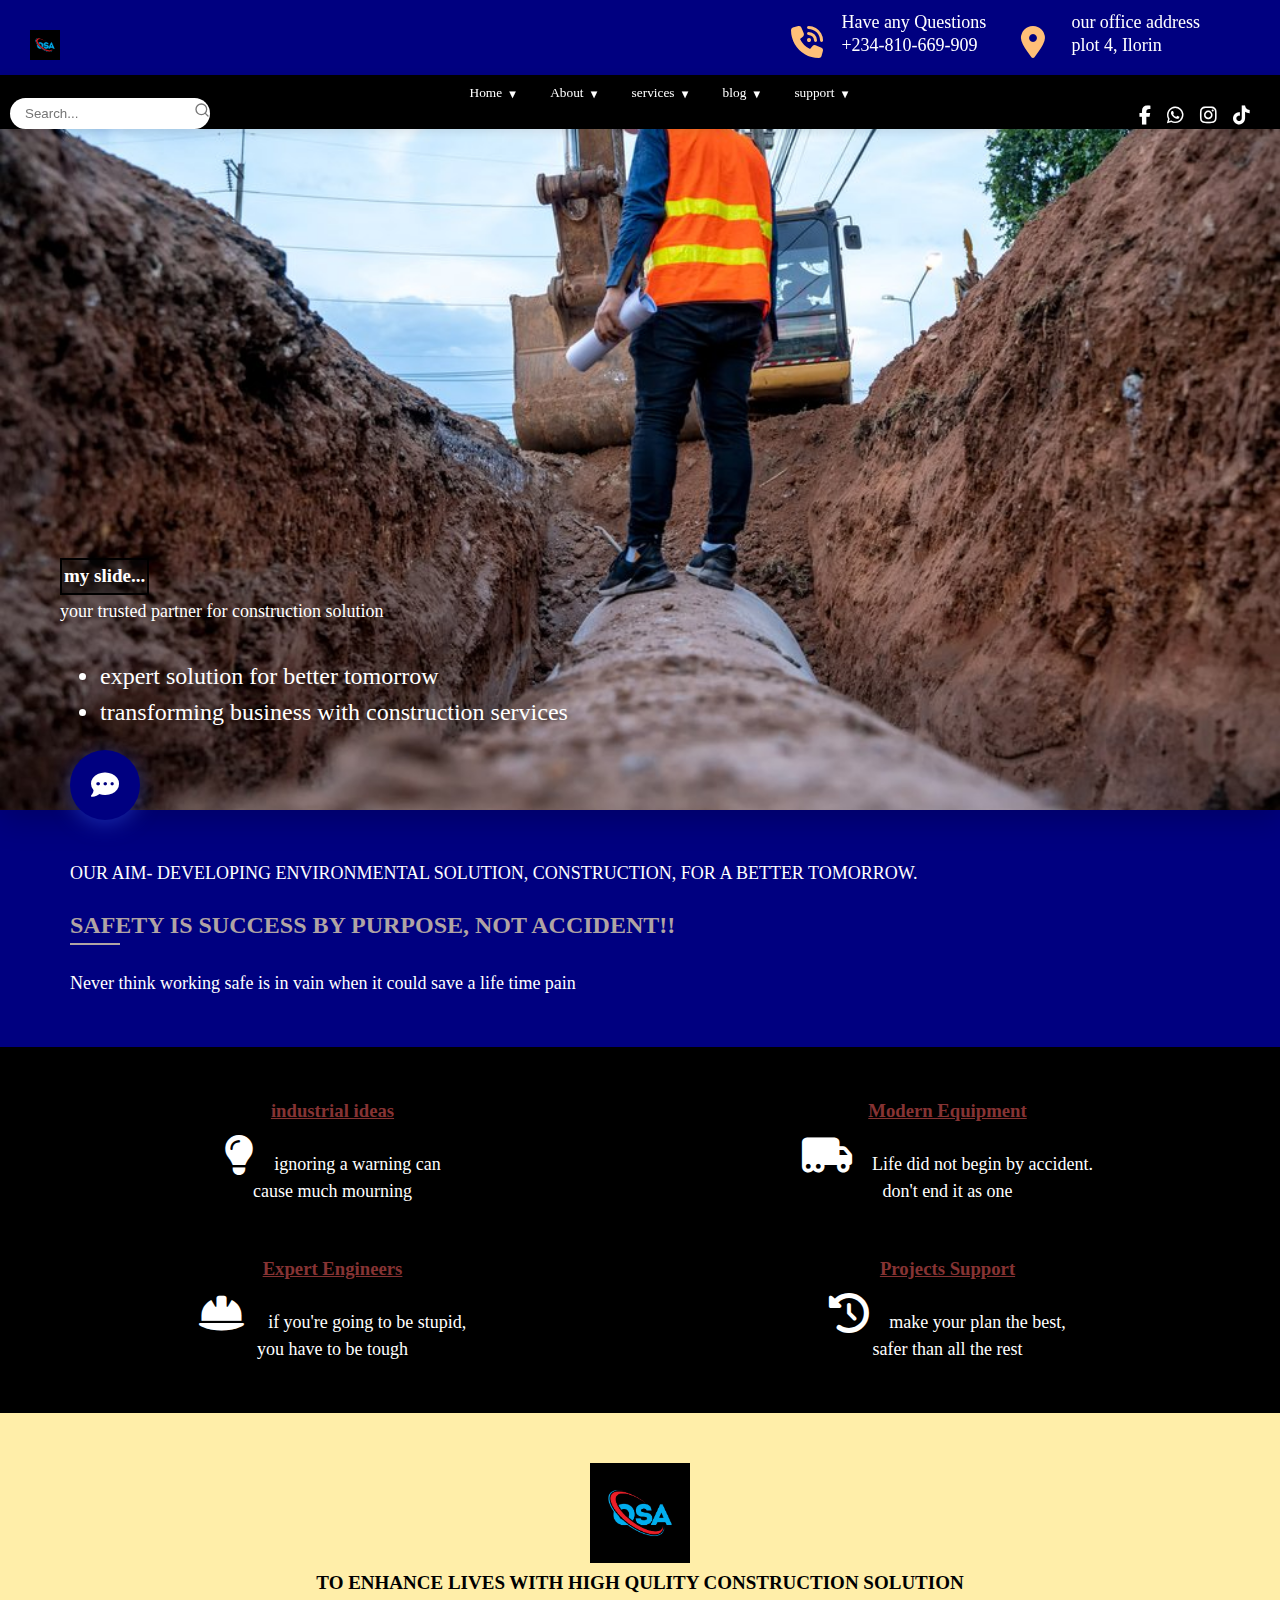
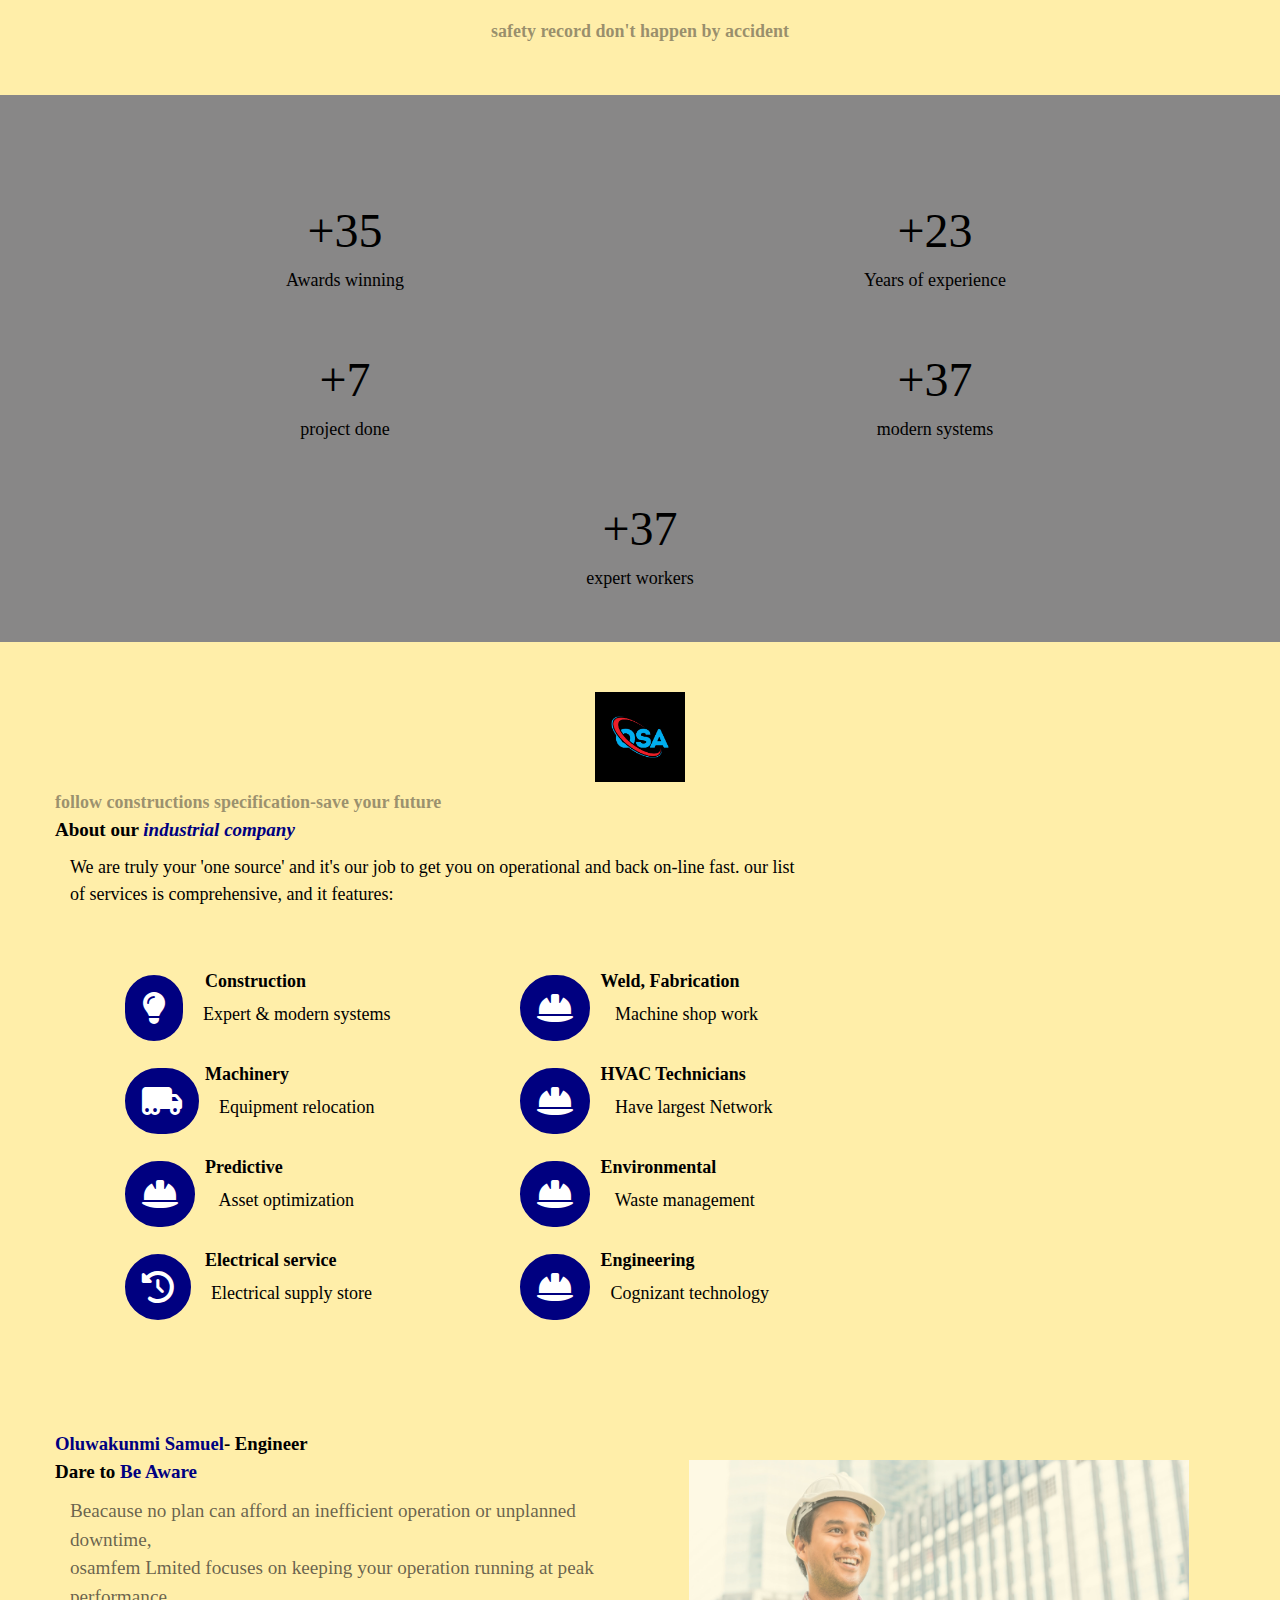
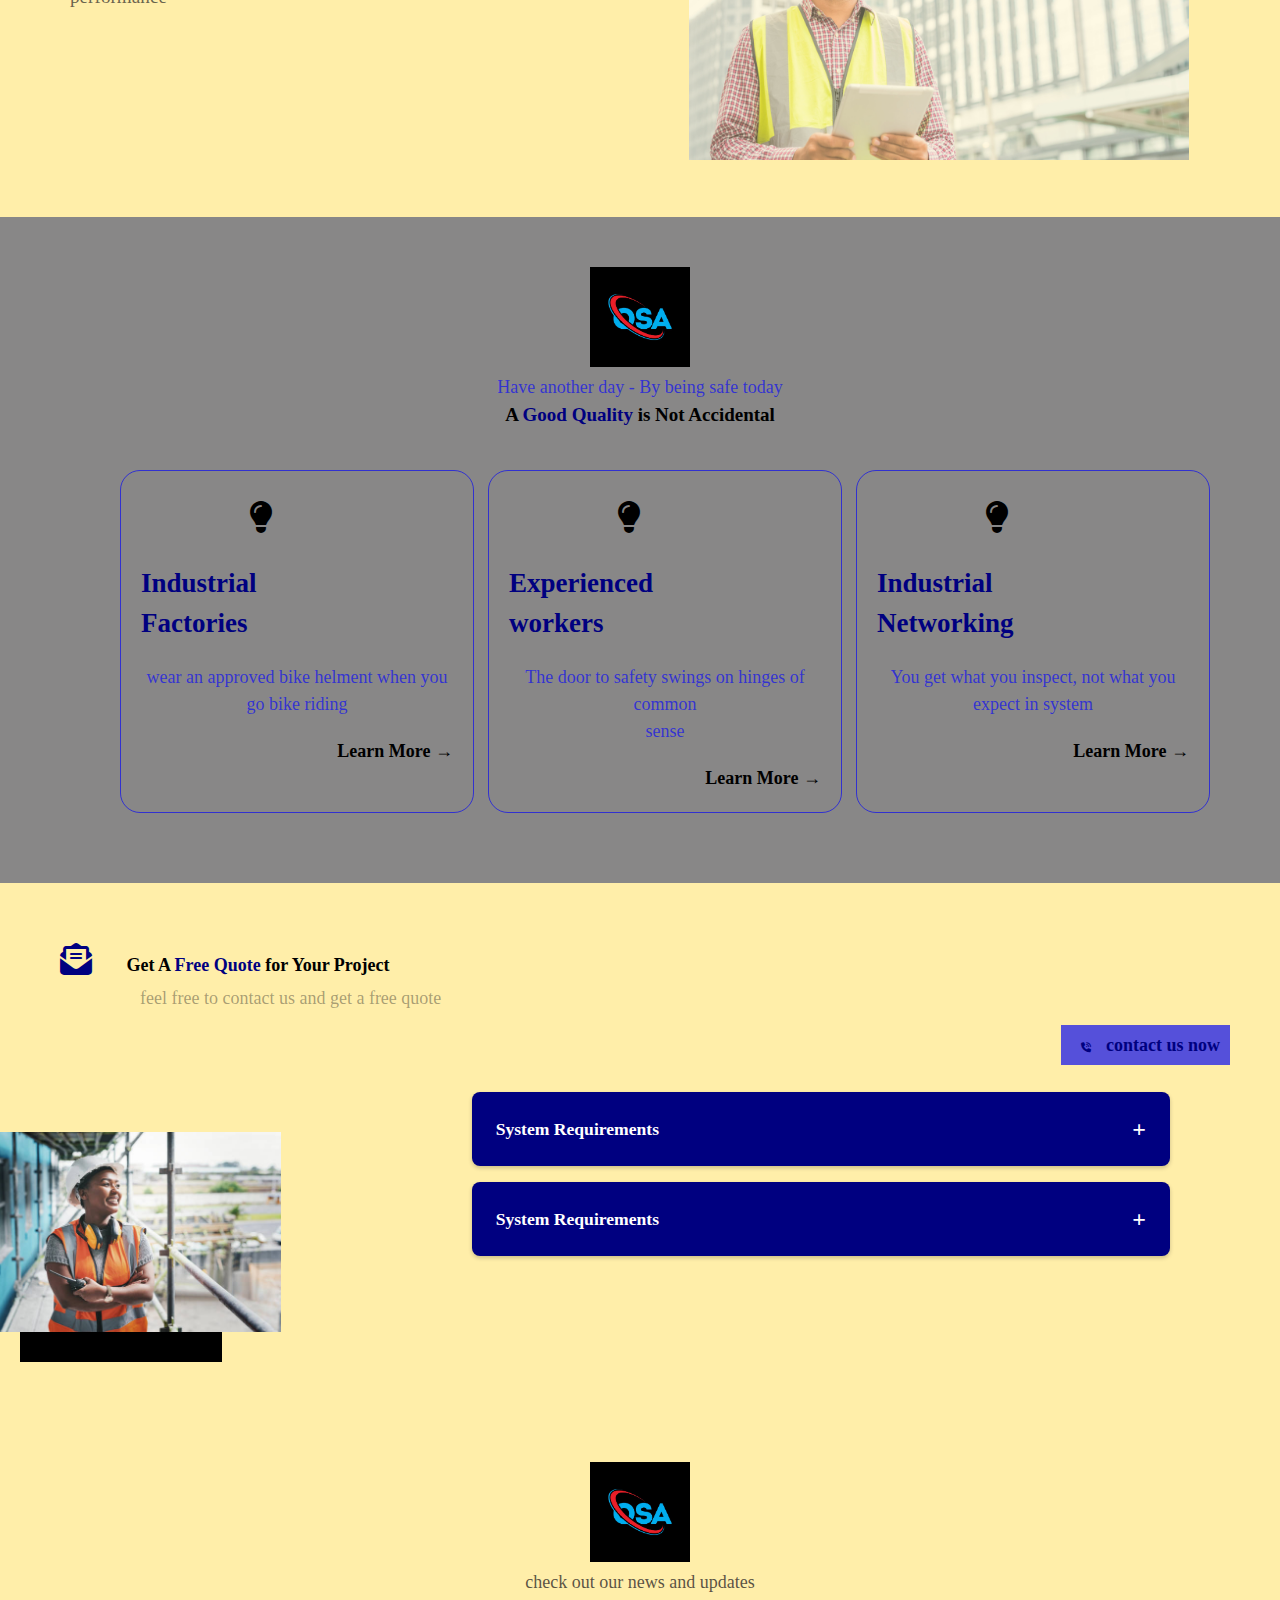
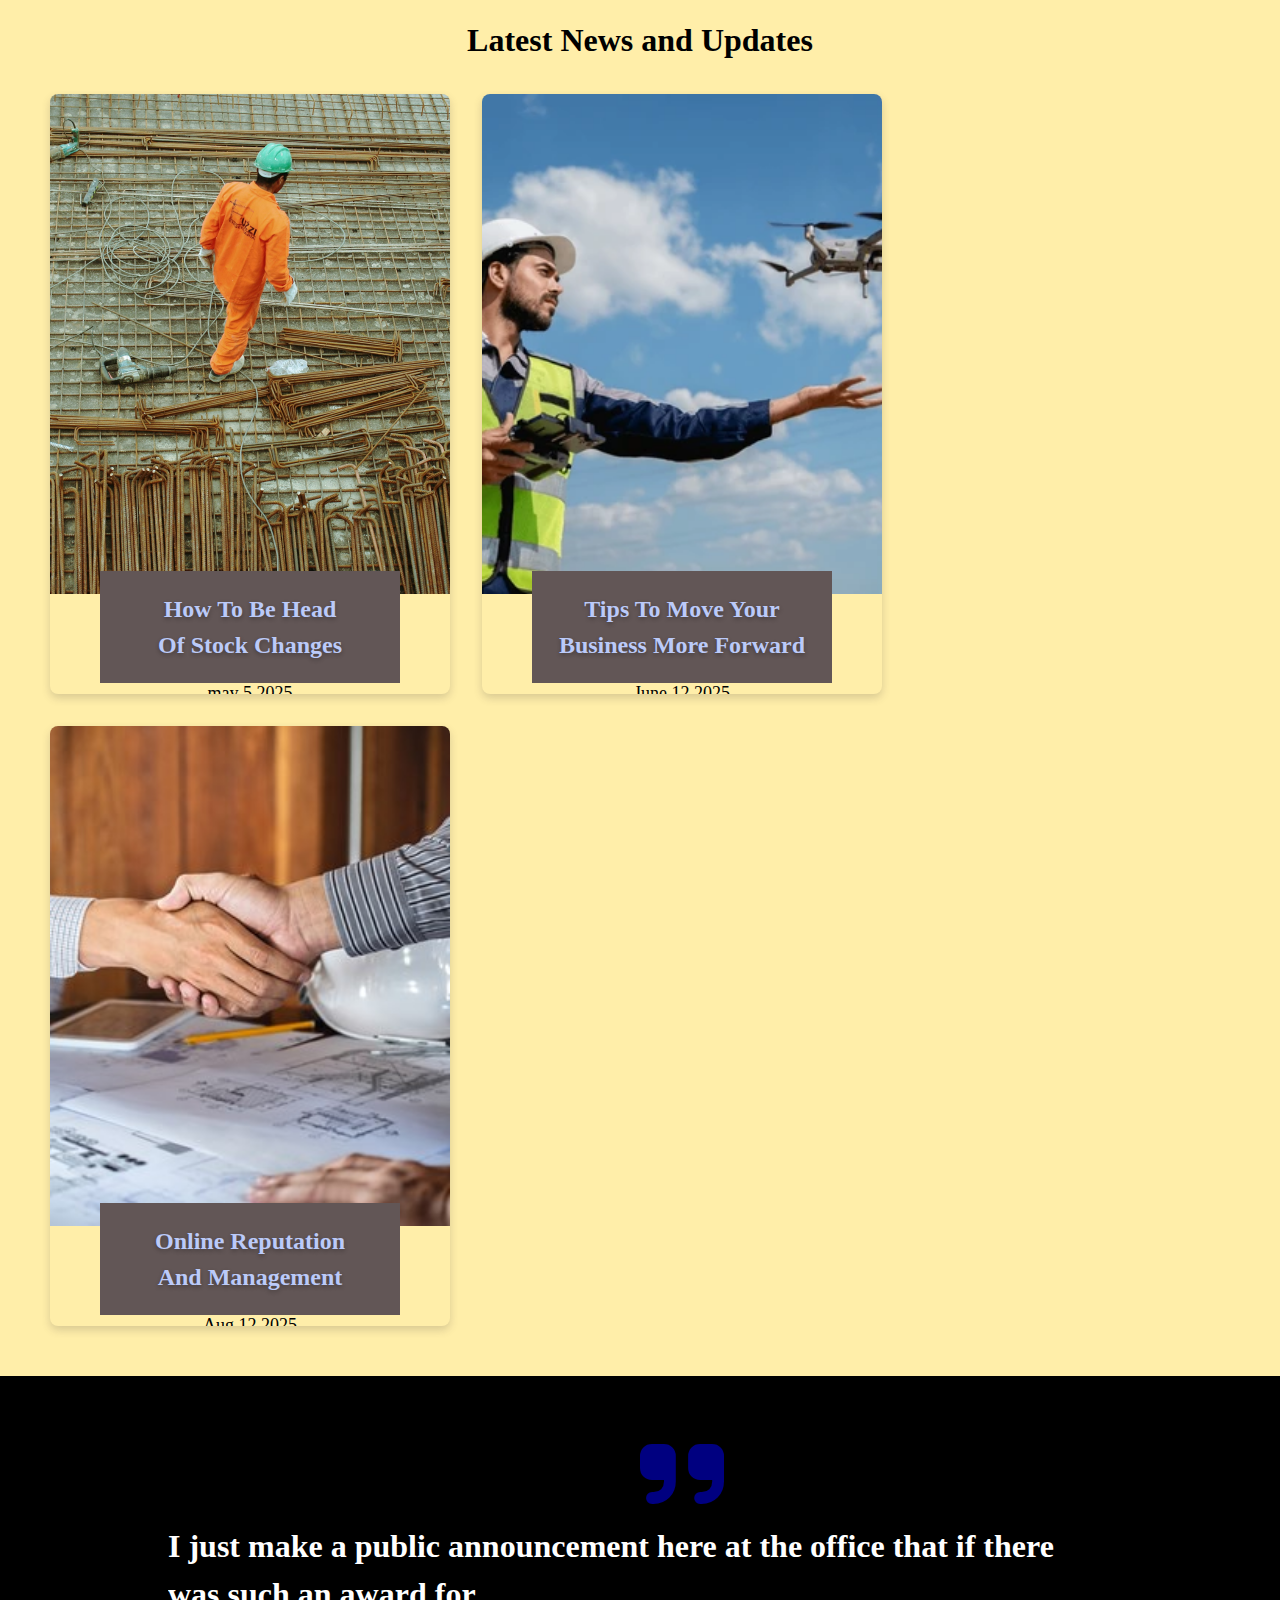
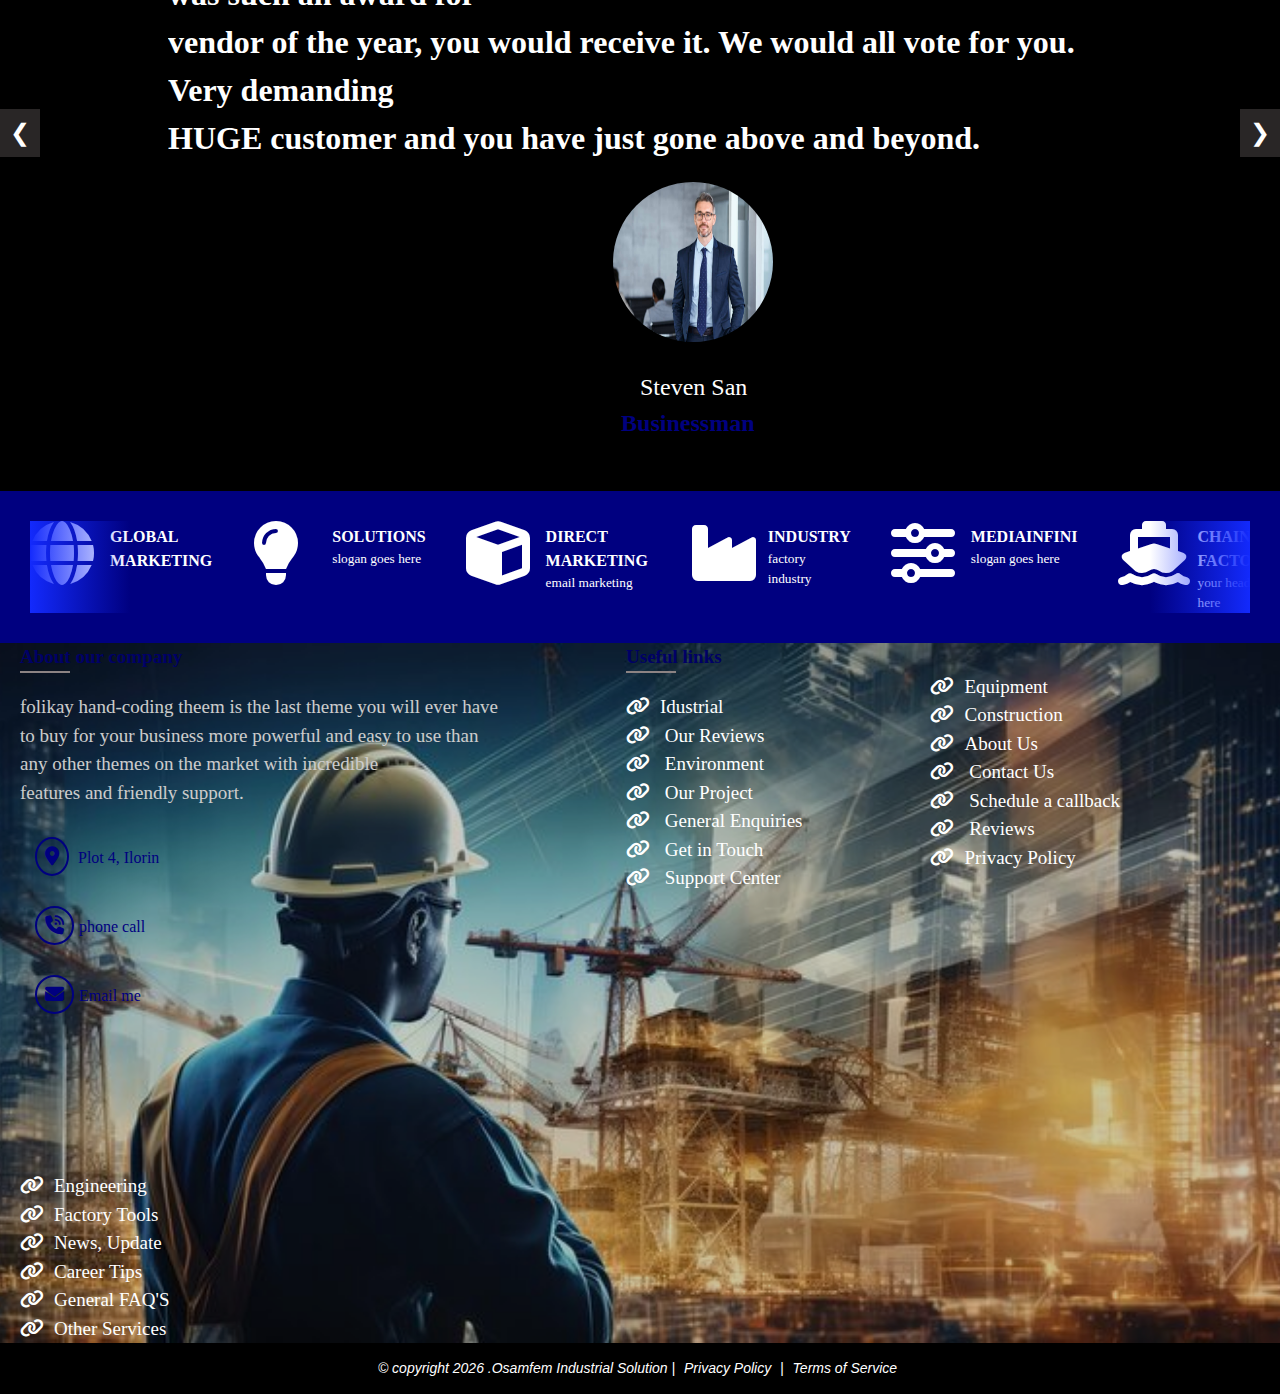
<file: index.html>
<!DOCTYPE html>
<html lang="en">

<head>
    <meta charset="UTF-8">
    <meta name="viewport" content="width=device-width, initial-scale=1.0">
    <link rel=" stylesheet" href="https://cdnjs.cloudflare.com/ajax/libs/font-awesome/6.7.2/css/all.min.css">
    <link rel="stylesheet" href="style.css">
    <title>osafem global engineering Nig Ltd</title>
</head>

<body style="overflow-x: hidden;">
    <!--logo header-->

    <section class="logo">
        <div><img src="logo.jpg" alt="osafem" width="30wv" height="30hv"></div>
        <div class="icon">
            <p class="p1">Have any Questions</p> <a href="tel:=2348106699096"><i class="fa-solid fa-phone-volume"></i>
            <p>+234-810-669-909</p></a></div>
        <div class="icon1">
            <div>
                <p class="p1">our office address</p> <a href="update.html"><i class="fa-solid fa-location-dot"></i><p>plot 4, Ilorin</p></a>

            </div>
        </div>
    </section>



    <!--nav-bar icon ,search button and list-->


    <section class="nav" style="position: fixed; top: 20; width: 100%; z-index: 1001;">
        <nav>

            <ul class="dropdown-menu">
                <li class="hasdropdown"><a>Home</a>
                    <ul class="dropdown-submenu">
                        <li><a href="index.html">dashboard</a></li>
                        <li><a href="story.html">our story</a></li>
                        <li><a href="testimonial.html">mission and vision</a></li>
                    </ul>
                </li>
                <li class="hasdropdown"><a>About</a>
                    <ul class="dropdown-submenu">
                        <li><a href="about.html">testimonial</a></li>
                        <li><a href="team.html">team profile</a></li>
                        <li><a href="feedback.php">feedback</a></li>
                    </ul>
                </li>
                <li class="hasdropdown"><a>services</a>
                    <ul class="dropdown-submenu">
                        <li><a href="services.html">features and benefit</a></li>
                        <li><a href="plan.html">plan</a></li>
                        <li><a href="case.html">case study</a></li>
                    </ul>
                </li>
                <li class="hasdropdown"><a>blog</a>
                    <ul class="dropdown-submenu">
                        <li><a href="hero.php">blog</a></li>
                        <li><a href="blog.html">blog</a></li>
                        <li><a href="https://punchng.com/inclusive-innovation-key-to-solving-infrastructure-challenges-engineers">blog</a></li>
                    </ul>
                </li>
                <li class="hasdropdown"><a>support</a>
                    <ul class="dropdown-submenu">
                        <li><a href="feedback.php">feedback</a></li>
                        <li><a href="contact.php">contact</a></li>
                        <li><a href="support.php"> support center</a></li>
                    </ul>
                </li>
            </ul>

            <div class="nav-icon">
                <a href="https://www.facebook.com/oluwakunmioluwafemi"><i class="fa-brands fa-facebook-f"></i></a>
                <a href="https://wa.me/+2349066175355"><i class="fa-brands fa-whatsapp"></i></a>
                <a href="https://www.instagram.com/osamfem_engineering"><i class="fa-brands fa-instagram"></i></a>
                <a href="https://www.tiktok.com/osam_fem"><i class="fa-brands fa-tiktok"></i></a>
            </div>

            <div class="search-container">
                <input type="text" class="search-input" placeholder="Search..." required>
                <div class="search-icon">
                    <svg xmlns="http://www.facebook.com/oluwakunmioluwafemi/" width="16" height="16" viewBox="0 0 24 24" fill="none" stroke="currentColor" stroke-width="2" stroke-linecap="round" stroke-linejoin="round">
                    <circle cx="11" cy="11" r="8"></circle>
                    <line x1="21" y1="21" x2="16.65" y2="16.65"></line>
                </svg>
                </div>
            </div>


            <!--comment for my media que...-->
            <div class="link-container">
                <div class="call"> <a href=""><i class="fa-solid fa-phone-volume"></i></a></div>



                <div class="hamburger" id="hamburger">&#9776;</div>
            </div>
            <ul class="nav-links" id="nav-links">
                <li><a href="index.html">Home</a></li>
                <li><a href="about.html">About</a></li>
                <li><a href="blog.html">blog 2</a></li>
                <li><a href="https://punchng.com/inclusive-innovation-key-to-solving-infrastructure-challenges-engineers">blog 3</a></li>
                <li><a href="services.html">Services</a></li>
                <li><a href="plan.html">plan</a></li>
                <li><a href="hero.php">blog 1</a></li>
                <li><a href="story.html">our story</a></li>
                <li><a href="testimonial.html">mission and vision</a></li>
                <li><a href="team.html">team profile</a></li>
                <li><a href="case.html">case study</a></li>
                <li><a href="support.php">support</a></li>
                <li><a href="contact.php">contact</a></li>
                <li><a href="feedback.php">feedback</a></li>
            </ul>
        </nav>

    </section>


    <!--my slide section 2 image and text-->

    <section>
        <div class="slideshow-container">
            <div class="slides">
                <!-- for my side-->
                <div class="slide active">
                    <source media="(min-width: 40em)" srcset="pix.jpg" width="1000" height="667">
                    <img src="pix.jpg" alt="osafem">
                    <div class="slide-content">
                        <h1 class="slide-title"> my slide...</h1>
                        <p class="slide-desc">your trusted partner for construction solution</p>
                        <P class="slide-text"> <i>what tone are you aiming for?</i>
                            <ul class=>
                                <li>expert solution for better tomorrow</li>
                                <li>transforming business with construction services</li>
                            </ul>
                        </P>
                    </div>
                </div>

                <div class="slide">
                    <img src="pix3.jpg" alt="osafem">
                    <div class="slide-content">
                        <h1 class="slide-title"> my slide...</h1>
                        <p class="slide-desc">empowering construction <br> true innovation and expertise</p>
                    </div>
                </div>

                <div class="slide">
                    <img src="pix2'jpg.webp" alt="osafem">
                    <div class="slide-content">
                        <h1 class="slide-title"> Building project</h1>
                        <p class="slide-desc"> delivering excellent every time</p>
                    </div>
                </div>
            </div>
        </div>
    </section>

    <!--comment for my third section display -->
    <section>
        <div class="section3-container">

            <p class="p"> OUR AIM- DEVELOPING ENVIRONMENTAL SOLUTION, CONSTRUCTION, FOR A BETTER TOMORROW.</p>
            <h1 class="section3">
                SAFETY IS SUCCESS BY PURPOSE, NOT ACCIDENT!!
                <hr>
            </h1>

            <p class="p">Never think working safe is in vain when it could save a life time pain</p>
        </div>

    </section>

    <!--comment for my fourth section display -->
    <section>
        <div class="section4-container">
            <div class="grids">
                <div class="grid1">
                    <h3 class="myfirsth3"><u>industrial ideas</u></h3>
                    <p><i class="fa-solid fa-lightbulb"></i>ignoring a warning can <br> cause much mourning</p>
                </div>

                <div class="grid1">
                    <h3 class="myfirsth3"><u>Modern Equipment</u>

                    </h3>
                    <p><i class="fa-solid fa-truck-moving"></i>Life did not begin by accident.<br> don't end it as one</p>

                </div>
                <div class="grid1">
                    </i>
                    <h3 class="myfirsth3">
                        <u> Expert Engineers</u></h3>
                    <p><i class="fa-solid fa-hard-hat"></i> if you're going to be stupid, <br>you have to be tough </p>
                </div>
                <div class="grid1">
                    <h3 class="myfirsth3"><u>Projects Support</u></h3>
                    <p><i class="fa-solid fa-history"></i>make your plan the best, <br> safer than all the rest</p>
                </div>
            </div>
        </div>
    </section>

    <!--comment for my 5th section display -->
    <section class="section5">
        <div class="section5icon"><img src="logo.jpg" alt="osafem" width="100wv" height="100hv">
            <p>our Mission</p>
            <h1> TO ENHANCE LIVES WITH HIGH QULITY CONSTRUCTION SOLUTION </h1>
            <h4>safety record don't happen by accident</h4>
        </div>

    </section>

    <!--comment for my 6th section display -->

    <section class="section6-container">
        <div class="grid2">
            <div>
                <div class="counter" id="counter1">0</div>
                <p>Awards winning</p>
            </div>
            <div>
                <div class="counter" id="counter2">0</div>
                <p>Years of experience</p>
            </div>

            <div>
                <div class="counter" id="counter3">0</div>
                <p>project done</p>
            </div>
            <div>
                <div class="counter" id="counter4">0</div>
                <p>modern systems</p>
            </div>
        </div>

        <div class="counter55">
            <div class="counter5" id="counter5">0</div>
            <p>expert workers</p>
        </div>

    </section>


    <!--comment for my 7th section display -->

    <section class="section7">
        <div class="section7icon"><img src="logo.jpg" alt="osafem" width="90wv" height="90hv"></div>
        <h4> follow constructions specification-save your future</h4>
        <div class="section7extra">
            <h1>About our
                <i>industrial company</i>
            </h1>
        </div>
        <p>We are truly your 'one source' and it's our job to get you on operational and back on-line fast. our list <br> of services is comprehensive, and it features:</p>


        <div class="grids11-conatiner">
            <div class="grids1">
                <div class="grid3">
                    <h3 class="secondh3">Construction</h3>
                    <p><i class="fa-solid fa-lightbulb"></i>Expert & modern systems</p>
                </div>

                <div class="grid3">
                    <h3 class="secondh3">Machinery

                    </h3>
                    <p><i class="fa-solid fa-truck-moving"></i>Equipment relocation</p>

                </div>
                <div class="grid3">
                    </i>
                    <h3 class="secondh3">
                        Predictive</h3>
                    <p><i class="fa-solid fa-hard-hat"></i> Asset optimization</p>
                </div>

                <div class="grid3">
                    <h3 class="secondh3">Electrical service</h3>
                    <p><i class="fa-solid fa-history"></i>Electrical supply store</p>
                </div>
            </div>
            <div class="grids1">
                <div class="grid3">
                    </i>
                    <h3 class="secondh3">
                        Weld, Fabrication</h3>
                    <p><i class="fa-solid fa-hard-hat"></i> Machine shop work</p>
                </div>

                <div class="grid3">
                    </i>
                    <h3 class="secondh3">
                        HVAC Technicians</h3>
                    <p><i class="fa-solid fa-hard-hat"></i> Have largest Network</p>
                </div>

                <div class="grid3">
                    </i>
                    <h3 class="secondh3">
                        Environmental</h3>
                    <p><i class="fa-solid fa-hard-hat"></i> Waste management</p>
                </div>

                <div class="grid3">
                    </i>
                    <h3 class="secondh3">
                        Engineering</h3>
                    <p><i class="fa-solid fa-hard-hat"></i>Cognizant technology</p>
                </div>
            </div>
        </div>
    </section>

    <!--comment for my 8th section display -->
    <section class="section8">

        <div class="section8-container">
            <h3><b>Oluwakunmi Samuel</b>- Engineer</h3>
            <h1> Dare to<b> Be Aware</b></h1>

            <p>Beacause no plan can afford an inefficient operation or unplanned downtime, <br> osamfem Lmited focuses on keeping your operation running at peak performance</p>
        </div>
        <div class="img">
            <source media="(min-width:40em )" srcset="project.jpg" width="2560" height="1440">
            <img src="project.jpg" alt="osamfem" width="2560" height="1440">
        </div>
    </section>


    <!--comment for my 9th section display -->

    <section class="section9">
        <div class="section7icon"><img src="logo.jpg" alt="osafem" width="100vw" height="100vh">
        </div>
        <p> Have another day - By being safe today</p>
        <h1>A <b> Good Quality</b> is Not Accidental</h1>

        <div class="grids9">
            <div class="grid9">
                <i class="fa-solid fa-lightbulb"></i>
                <h2>Industrial <br> Factories</h2>
                <p>wear an approved bike helment when you go bike riding</p>
                <h4><a href="#">Learn More &rarr;</a></h4>

            </div>
            <div class="grid9"><i class="fa-solid fa-lightbulb"></i>
                <h2>Experienced <br> workers</h2>
                <p>The door to safety swings on hinges of common <br> sense</p>
                <h4><a href="#">Learn More &rarr;</a></h4>
            </div>
            <div class="grid9"><i class="fa-solid fa-lightbulb"></i>
                <h2>Industrial <br> Networking</h2>
                <p>You get what you inspect, not what you expect in system</p>
                <h4><a href="#">Learn More &rarr;</a></h4>
            </div>
        </div>
    </section>

    <!--comment for my 10th section display -->

    <section class="section10">

        <h2><i class="fa-solid fa-envelope-open-text"></i> Get A <b>Free Quote</b> for Your Project</h2>
        <p> feel free to contact us and get a free quote</p>
        <div class="section10icon">
            <h4><a href="tel://+2349066175355"><i class="fa-solid fa-phone-volume"></i>contact us now</a></h4>
        </div>

        <div class="section10-container">
            <div class="img-container">
                <div class="click-zones">
                    <div class="img1 default">
                        <img src="halmet.jpg" id="image" alt="osafem" width="300wv" height="200hv">
                    </div>
                </div>
            </div>

            <!-- js, css, html dropdown -->


            <div class="accordion-container">

                <div class="accordion-item">
                    <div class="accordion-header">
                        <span>System Requirements</span>
                        <span class="accordion-icon">+</span>
                    </div>

                    <div class="accordion-content">
                        <div class="accordion-content-inner">
                            <hr>
                            <br>
                            <p>To use our platform effectively, ensure your system meets these requirements:</p>
                        </div>
                    </div>
                </div>



                <div class="accordion-item">
                    <div class="accordion-header">
                        <span>System Requirements</span>
                        <span class="accordion-icon">+</span>
                    </div>
                    <div class="accordion-content">
                        <div class="accordion-content-inner">
                            <hr>
                            <br>
                            <p>To use our platform effectively, ensure your system meets these requirements:like data on, mobile mode ,desketop mode e.t.c</p>
                        </div>
                    </div>
                </div>



                <!--  <div class="accordion-item">
                    <div class="accordion-header">
                        <span></span>
                        <span class="accordion-icon">+</span>
                    </div>
                    <div class="accordion-content">
                        <div class="accordion-content-inner">
                            <hr>
                            <br>
                            <p>To use our platform effectively, ensure your system meets these requirements:</p>
                        </div>
                    </div>
                </div>



                <div class="accordion-item">
                    <div class="accordion-header">
                        <span>System Requirements</span>
                        <span class="accordion-icon">+</span>
                    </div>
                    <div class="accordion-content">
                        <div class="accordion-content-inner">
                            <hr>
                            <br>
                            <p>To use our platform effectively, ensure your system meets these requirements:</p>
                        </div>
                    </div>
                </div>

            </div>-->

                <!--  dropdown for css and html -->

                <!--
        <div class="accordion-container">
            <details>
                <summary>Getting Started Guide</summary>
                <hr>
                <br>
                <div class="content">
                    <p>Welcome to our platform! Here's how to begin:</p>

                </div>
            </details>

            <details>
                <summary>Getting Started Guide</summary>
                <hr>
                <br>
                <div class="content">
                    <p>Welcome to our platform! Here's how to begin:</p>

                </div>
            </details>

            <details>
                <summary>Getting Started Guide</summary>
                <hr>
                <br>
                <div class="content">
                    <p>Welcome to our platform! Here's how to begin:</p>

                </div>
            </details>

            <details>
                <summary>Getting Started Guide</summary>
                <hr>
                <br>
                <div class="content">
                    <p>Welcome to our platform! Here's how to begin:</p>

                </div>
            </details>

        </div>-->

            </div>

    </section>

    <!--comment for my 11th section display  and for my update section-->

    <section class="section11">
        <div class="section7icon"><img src="logo.jpg" alt="osafem" width="100wv" height="100hv">
            <p> check out our news and updates</p>
            <h1>Latest News and Updates</h1>
        </div>



        <div class="grids11-container">

            <div class="grid11">
                <a href="https://www.prospects.ac.uk/job-profiles/site-engineer" target="_blank">
                    <img src="grid2.jpg" alt="osafem">
                    <div class="icon11"><i class="fa-solid fa-link"></i></div>
                    <div class="grid11-overlay">
                        <h4 class="gallery-title">How To Be Head <br> Of Stock Changes</h4>
                    </div>
                </a>
                <p>may 5 2025</p>
            </div>

            <div class="grid11">
                <a href="https://www.indeed.com/career-advice/career-development/construction-daily-report" target="_blank">
                    <img src="gride1.jpg" alt="osafem">
                    <div class="icon11"><i class="fa-solid fa-link"></i></div>
                    <div class="grid11-overlay">
                        <h4 class="gallery-title">Tips To Move Your <br> Business More Forward</h4>
                    </div>
                </a>
                <p>June 12 2025</p>
            </div>

            <div class="grid11">
                <a href="https://med.stanford.edu/medfacilities/projects/project-delivery-process.html" target="_blank">
                    <img src="gride3.jpg" alt="osafem">
                    <div class="icon11"><i class="fa-solid fa-link"></i></div>
                    <div class="grid11-overlay">
                        <h4 class="gallery-title">Online Reputation
                            <br>And Management</h4>
                    </div>
                </a>
                <p>Aug 12 2025</p>
            </div>
        </div>

    </section>


    <!--section 12 display style-->


    <section class="section12">
        <div class="section12-container">
            <div id="slides">

                <div class="main-slide">
                    <i class="fa-solid fa-quote-right"></i>
                    <h3>I just make a public announcement here at the office that if there was such an award for <br> vendor of the year, you would receive it. We would all vote for you. Very demanding <br> HUGE customer and you have just gone above and beyond.</h3>
                    <img src="section12.jpeg" alt="osafem">
                    <p>Steven San</p>
                    <h6>Businessman</h6>
                </div>
                <div class="main-slide">
                    <i class="fa-solid fa-quote-right"></i>
                    <h3>I just make a public announcement here at the office that if there was such an award for <br> vendor of the year, you would receive it. We would all vote for you. Very demanding <br> HUGE customer and you have just gone above and beyond.</h3>
                    <img src="section12.jpeg" alt="osafem">
                    <p>Steven San</p>
                    <h6>Businessman</h6>
                </div>

            </div>

        </div> <button class="control left" onclick="moveSlide(-1)">❮</button>
        <button class="control right" onclick="moveSlide(1)">❯</button>
    </section>



    <!--section 13 slide for icon-->

    <section class="section13">

        <div class="slides13">
            <!-- for my side-->

            <div class="minislide-container">
                <!-- Original Slides -->
                <div class="minislide1-container">
                    <i class="fas fa-globe"></i>
                    <h3> GLOBAL MARKETING</h3>
                    <p></p>
                </div>
                <div class="minislide1-container">
                    <i class="fas fa-lightbulb"></i>
                    <h3> SOLUTIONS</h3>
                    <p>slogan goes here</p>
                </div>
                <div class="minislide1-container">
                    <i class="fas fa-cube"></i>
                    <h3> DIRECT MARKETING</h3>
                    <p>email marketing</p>
                </div>
                <div class="minislide1-container">
                    <i class="fas fa-industry"></i>
                    <h3> INDUSTRY</h3>
                    <p>factory industry</p>
                </div>
                <div class="minislide1-container">
                    <i class="fa-solid fa-sliders"></i>
                    <h3> MEDIAINFINI</h3>
                    <p>slogan goes here</p>
                </div>
                <div class="minislide1-container">
                    <i class="fas fa-ship"></i>
                    <h3> CHAIN FACTORY</h3>
                    <p>your headline here</p>
                </div>
                <!-- Cloned Slides -->
                <div class="minislide1-container">
                    <i class="fas fa-globe"></i>
                    <h3> GLOBAL MARKETING</h3>
                    <p></p>
                </div>
                <div class="minislide1-container">
                    <i class="fas fa-lightbulb"></i>
                    <h3> SOLUTIONS</h3>
                    <p>slogan goes here</p>
                </div>
                <div class="minislide1-container">
                    <i class="fas fa-cube"></i>
                    <h3> DIRECT MARKETING</h3>
                    <p>email marketing</p>
                </div>
                <div class="minislide1-container">
                    <i class="fas fa-industry"></i>
                    <h3> INDUSTRY</h3>
                    <p>factory industry</p>
                </div>
                <div class="minislide1-container">
                    <i class="fa-solid fa-sliders"></i>
                    <h3> MEDIAINFINI</h3>
                    <p>slogan goes here</p>
                </div>
                <div class="minislide1-container">
                    <i class="fas fa-ship"></i>
                    <h3> CHAIN FACTORY</h3>
                    <p>your headline here</p>
                </div>
            </div>
        </div>
    </section>

    <!-- section 14-->
    <section class="sectionsection">
        <div class="section141">
            <div class="section140-container">
                <h1>
                    About our company
                    <hr>
                </h1>
                <p>folikay hand-coding theem is the last theme you will ever have<br> to buy for your business more powerful and easy to use than <br>any other themes on the market with incredible <br> features and friendly support.</p>

                <div class="section114">
                    <div class="map">
                        <a href="update.html"><i class="fa-solid fa-location-dot"></i> Plot 4, Ilorin</a>
                    </div>
                    <div class="phone">
                        <a href="tel:=2348106699096"><i class="fa-solid fa-phone-volume"></i>phone call</a></div>

                    <div class="mail">
                        <a href="mailto:graceoluwakunmi@gmail.com"><i class="fa-solid fa-envelope"></i>Email me</a>
                    </div>
                </div>
            </div>
            <div class="section141-container">
                <h1>
                    Useful links
                    <hr>
                </h1>
                <a href="">
                    <p><i class="fa-solid fa-link"></i>Idustrial</p>
                </a>
                <a href="">
                    <p><i class="fa-solid fa-link"></i> Our Reviews</p>
                </a>
                <a href="">
                    <p><i class="fa-solid fa-link"></i> Environment</p>
                </a>
                <a href="">
                    <p><i class="fa-solid fa-link"></i> Our Project</p>
                </a>
                <a href="">
                    <p><i class="fa-solid fa-link"></i> General Enquiries</p>
                </a>
                <a href="">
                    <p><i class="fa-solid fa-link"></i> Get in Touch</p>
                </a>
                <a href="">
                    <p><i class="fa-solid fa-link"></i> Support Center</p>
                </a>
            </div>
            <div class="section142-container">
                <a href="">
                    <p><i class="fa-solid fa-link"></i>Equipment </p>
                </a>
                <a href="">
                    <p><i class="fa-solid fa-link"></i>Construction</p>
                </a>
                <a href="">
                    <p><i class="fa-solid fa-link"></i>About Us</p>
                </a>
                <a href="">
                    <p><i class="fa-solid fa-link"></i> Contact Us</p>
                </a>
                <a href="">
                    <p><i class="fa-solid fa-link"></i> Schedule a callback</p>
                </a>
                <a href="">
                    <p><i class="fa-solid fa-link"></i> Reviews</p>
                </a>
                <a href="">
                    <p><i class="fa-solid fa-link"></i>Privacy Policy</p>
                </a>
            </div>
            <div class="section143-container">
                <a href="">
                    <p><i class="fa-solid fa-link"></i>Engineering </p>
                </a>
                <a href="">
                    <p><i class="fa-solid fa-link"></i>Factory Tools</p>
                </a>
                <a href="">
                    <p><i class="fa-solid fa-link"></i>News, Update</p>
                </a>
                <a href="">
                    <p><i class="fa-solid fa-link"></i>Career Tips</p>
                </a>
                <a href="">
                    <p><i class="fa-solid fa-link"></i>General FAQ'S</p>
                </a>
                <a href="">
                    <p><i class="fa-solid fa-link"></i>Other Services</p>
                </a>
            </div>
        </div>
    </section>
    <!-- section 15-->
    <footer>
        &copy; copyright <span id="year"></span> .Osamfem Industrial Solution |
        <a href="#">Privacy Policy</a> |
        <a href="#">Terms of Service</a>

        <div class="scroll-to-top">
            <div class="arrow-icon"></div>

        </div>

        <div class="chat-container">
            <div class="chat-button" id="chatButton">
                <i class="fas fa-comment-dots" id="chatIcon"></i>
            </div>
            <div class="chat-form" id="chatForm">
                <div class="chat-header">
                    <h3>Live Support</h3>
                    <div class="typing-indicator">
                        <span>Agent is typing</span>
                        <div class="typing-dots">
                            <span></span>
                            <span></span>
                            <span></span>
                        </div>
                    </div>
                </div>
                <div class="chat-messages" id="chatMessages">
                    <div class="message incoming">
                        <div>Hello! How can we help you today?</div>
                        <div class="timestamp">Just now</div>
                    </div>
                </div>
                <div class="chat-input">
                    <input type="text" placeholder="Type your message..." id="messageInput">
                    <button class="send-button" id="sendButton">
                    <i class="fas fa-paper-plane"></i>
                </button>
                </div>
            </div>
        </div>

    </footer>

    <section class="lastsection">
        <div class="last1 active" onclick="setActive(this)">
            <a href="#"> <i class="fas fa-home"></i>
                <p>Home</p>
            </a>
        </div>
        <div class="last1" onclick="setActive(this)">
            <a href="#"><i class="fas fa-box"></i><p>Services</p></a>
        </div>
        <div class="last1" onclick="setActive(this)">
            <a href="#"><i class="fas fa-question-circle"></i> <p>FAQ</p></a>
        </div>
        <div class="last1" onclick="setActive(this)">
            <a href="#"> <i class="fas fa-phone-alt"></i>
                <p>Call</p>
            </a>
        </div>
        <div class="last1" onclick="setActive(this)">
            <a href="#"> <i class="fas fa-envelope"></i>
                <p>Contact</p>
            </a>
        </div>

    </section>
</body>


<script>
    // copy here

    let isAgentOnline = true;
    const chatButton = document.getElementById('chatButton');
    const chatIcon = document.getElementById('chatIcon');
    const chatForm = document.getElementById('chatForm');
    const messageInput = document.getElementById('messageInput');
    const sendButton = document.getElementById('sendButton');
    const chatMessages = document.getElementById('chatMessages');
    const typingIndicator = document.querySelector('.typing-indicator');
    // Toggle chat form visibility
    chatButton.addEventListener('click', () => {
        chatForm.classList.toggle('active');

        if (chatForm.classList.contains('active')) {
            // Change to close icon when form is open
            chatIcon.classList.remove('fa-comment-dots');
            chatIcon.classList.add('fa-times');

            // Move button slightly when form is open
            chatButton.style.transform = 'translateX(-7px)';
        } else {
            // Change back to chat icon when form is closed
            chatIcon.classList.remove('fa-times');
            chatIcon.classList.add('fa-comment-dots');

            // Return button to original position
            chatButton.style.transform = '';
        }
    }); // Send message functionality
    function sendMessage() {
        const messageText = messageInput.value.trim();
        if (messageText) {
            // Create outgoing message
            const messageElement = document.createElement('div');
            messageElement.className = 'message outgoing';
            messageElement.innerHTML = `
            <div>${messageText}</div>
            <div class="timestamp">Just now</div>
        `;
            chatMessages.appendChild(messageElement);
            // Clear input
            messageInput.value = '';
            // Scroll to bottom
            chatMessages.scrollTop = chatMessages.scrollHeight;
            // Show typing indicator
            typingIndicator.style.display = 'flex';
            // Simulate agent response after delay
            setTimeout(() => {
                typingIndicator.style.display = 'none';
                simulateAgentResponse(messageText); // Call the new function here
            }, 1500);
        }
    }

    // Send message when clicking button
    sendButton.addEventListener('click', sendMessage);

    // Send message when pressing Enter
    messageInput.addEventListener('keypress', (e) => {
        if (e.key === 'Enter') {
            sendMessage();
        }
    });
    // Scroll messages to bottom on initial load
    chatMessages.scrollTop = chatMessages.scrollHeight;

    function simulateAgentResponse(messageText) {
        let response = "I'm not sure I understand. Can you please clarify your question?";
        const lowerText = messageText.toLowerCase();

        // Simple keyword-based response logic
        if (lowerText.includes("hello") || lowerText.includes("hi") || lowerText.includes("hey")) {
            response = "Hello! How can I assist you today?";
        } else if (lowerText.includes("yes") || lowerText.includes("ok")) {
            response = "1.about  2. services 3.contact us 4. location 5. price. enter your choice with format (e.g about us...) or type 'no' to exit.";
        } else if (lowerText.includes("company") || lowerText.includes("about")) {
            response = "We are Osamfem Industrial Solutions, specializing in industrial engineering and equipment relocation.";
        } else if (lowerText.includes("price") || lowerText.includes("cost")) {
            response = "Our pricing depends on your project needs. Would you like a quote?";
        } else if (lowerText.includes("hours") || lowerText.includes("working hours")) {
            response = "Our working hours are Monday to Friday, 9 AM to 5 PM.";
        } else if (lowerText.includes("location") || lowerText.includes("address")) {
            response = "Our office is located at Plot 4, Ilorin.";
        } else if (lowerText.includes("services") || lowerText.includes("what do you offer")) {
            response = "We offer industrial engineering, equipment relocation, and more.";
        } else if (lowerText.includes("contact us") || lowerText.includes("get in touch")) {
            response = "You can reach us at +234-810-669-909 or email graceoluwakunmi@gmail.com.";
        } else if (lowerText.includes("no") || lowerText.includes("that's all") || lowerText.includes("nothing") || lowerText.includes("thanks")) {
            response = "Thank you for checking our page.";
        }

        const responseElement = document.createElement('div');
        responseElement.className = 'message incoming';
        responseElement.innerHTML = `
        <div>${response}</div>
        <div class="timestamp">Just now</div>
    `;
        chatMessages.appendChild(responseElement);
        chatMessages.scrollTop = chatMessages.scrollHeight;
    }






    //last section.......
    function setActive(element) {

        const items = document.querySelectorAll('.last1');
        items.forEach(item => {
            item.classList.remove('active');
        });

        element.classList.add('active');
    }

    //footer style....

    document.getElementById('year').innerHTML = new Date().getFullYear();
    //scroll effect
    document.addEventListener('DOMContentLoaded', function() {
        const scrollToTopBtn = document.querySelector('.scroll-to-top');


        window.addEventListener('scroll', function() {
            if (window.pageYOffset > 300) {
                scrollToTopBtn.classList.add('active');
            } else {
                scrollToTopBtn.classList.remove('active');
            }
        });

        // Scroll to top when clicked
        scrollToTopBtn.addEventListener('click', function() {
            window.scrollTo({
                top: 0,
                behavior: 'smooth'
            });
        });
    });


    //Optional: You can add JavaScript to handle the select dropdown change ...section 1...
    const hamburger = document.getElementById('hamburger');
    const navLinks = document.getElementById('nav-links');

    hamburger.addEventListener('click', () => {
        navLinks.classList.toggle('active');
    });

    //for my search button

    document.querySelector('.search-input').addEventListener('keypress', function(e) {
        if (e.key === 'Enter') {
            const query = this.value.trim();
            if (query) {
                console.log('Searching for:', query);
                alert(`Searching for: ${query}`);
            }
        }
    })


    //stop here


    //for my slide..... section 2.....

    document.addEventListener('DOMContentLoaded', function() {
        const slides = document.querySelectorAll('.slide');
        const slidesContainer = document.querySelector('.slides');
        let currentIndex = 0;
        const totalSlides = slides.length;
        const slideDuration = 5000;

        function showNextSlide() {

            slides[currentIndex].classList.remove('active');
            currentIndex = (currentIndex + 1) % totalSlides;
            slidesContainer.style.transform = `translateX(-${currentIndex * 100}%)`;
            slides[currentIndex].classList.add('active');
        }
        let slideInterval = setInterval(showNextSlide, slideDuration);


    });

    //.....section 6...... my grid counter



    function createCounter(elementId, target) {
        let count = 1;
        const counterElement = document.getElementById(elementId);

        const interval = setInterval(() => {
            if (count <= target) {
                counterElement.textContent = count;
                count++;
            } else {
                clearInterval(interval);
            }
        }, 100);
    }

    createCounter('counter1', 90);
    createCounter('counter2', 50);
    createCounter('counter3', 40);
    createCounter('counter4', 54);
    createCounter('counter5', 58);

    function createCounter(elementId, target) {
        let count = 1;
        const counterElement = document.getElementById(elementId);
        const speed = Math.max(1000 / target, 20);

        const interval = setInterval(() => {
            if (count <= target) {
                counterElement.textContent = '+' + count;
                count++;
            } else {
                clearInterval(interval);
            }
        }, speed);
    }


    setTimeout(() => createCounter('counter1', 90), 0);
    setTimeout(() => createCounter('counter2', 50), 300);
    setTimeout(() => createCounter('counter3', 40), 600);
    setTimeout(() => createCounter('counter4', 54), 900);
    setTimeout(() => createCounter('counter5', 58), 1200);

    //js accordion dropdown .... section 10.....

    document.addEventListener('DOMContentLoaded', function() {
        // Get all accordion headers
        const accordionHeaders = document.querySelectorAll('.accordion-header');

        // Add click event listeners to each header
        accordionHeaders.forEach(header => {
            header.addEventListener('click', function() {
                const accordionItem = this.parentElement;
                const accordionContent = this.nextElementSibling;
                const accordionIcon = this.querySelector('.accordion-icon');

                // Toggle the active class
                accordionItem.classList.toggle('active');

                // Toggle the content visibility with smooth animation and chnager of headr color
                if (accordionItem.classList.contains('active')) {
                    accordionContent.style.maxHeight = accordionContent.scrollHeight + 'px';
                    accordionContent.style.color = 'white';
                    accordionIcon.textContent = '-';
                    accordionIcon.style.color = '#7B4019';

                    // change bacground color when click

                    accordionItem.style.backgroundColor = '#333';


                } else {
                    accordionContent.style.maxHeight = '0';
                    accordionIcon.textContent = '+';
                    accordionIcon.style.color = '';

                    // change bacground color back to original color

                    accordionItem.style.backgroundColor = '';

                }



                // Close other open accordion items
                if (accordionItem.classList.contains('active')) {
                    document.querySelectorAll('.accordion-item').forEach(item => {
                        if (item !== accordionItem && item.classList.contains('active')) {
                            item.classList.remove('active');
                            item.querySelector('.accordion-content').style.maxHeight = '0';
                            item.querySelector('.accordion-icon').textContent = '+';
                            item.querySelector('.accordion-icon').style.color = '';
                            // change bacground color back to original color
                            item.style.backgroundColor = '';
                        }
                    });
                }
            });
        });
    });

    // js for image flip slant .......setion 10....

    function handleImageMouseMove(event) {
        const image = document.getElementById('image');
        const rect = event.currentTarget.getBoundingClientRect();
        const clickX = event.clientX - rect.left;
        image.className = 'img1 default';
        const rotationAngle = ((clickX / rect.width) - 0.5) * 25;
        image.style.transform = `perspective(500px) rotateY(${rotationAngle}deg) scale(1)`;
    }
    document.querySelector('.click-zones').addEventListener('mousemove', handleImageMouseMove);




    // Optional: For my grid11 .......section11....

    document.querySelectorAll('.grid11').forEach(item => {
        item.addEventListener('mouseenter', () => {
            const title = item.querySelector('.gallery-title');
            title.style.color = 'white';
        });
        item.addEventListener('mouseleave', () => {
            const title = item.querySelector('.gallery-title');
            title.style.color = '';
        });
    });




    // smooth slide for...... section12..... with pointer
    let currentSlide = 0;
    const slides = document.getElementById('slides');
    const totalSlides = document.querySelectorAll('.main-slide').length;

    function moveSlide(direction) {
        currentSlide += direction;


        if (currentSlide < 0) {
            currentSlide = totalSlides - 1;
        } else if (currentSlide >= totalSlides) {
            currentSlide = 0;
        }


        const offset = -currentSlide * 100;
        slides.style.transform = `translateX(${offset}%)`;
    }

    document.addEventListener('DOMContentLoaded', function() {
        slides.style.transform = 'translateX(0%)';
    });


    // js for ......section 13......
    document.addEventListener('DOMContentLoaded', function() {
        const sliderContainer = document.querySelector('.minislide-container');
        const itemCount = sliderContainer.querySelectorAll('.minislide1-container').length / 2;

        const duration = itemCount * 7;
        sliderContainer.style.animationDuration = `${duration}s`;
    });
</script>

</html>
</file>
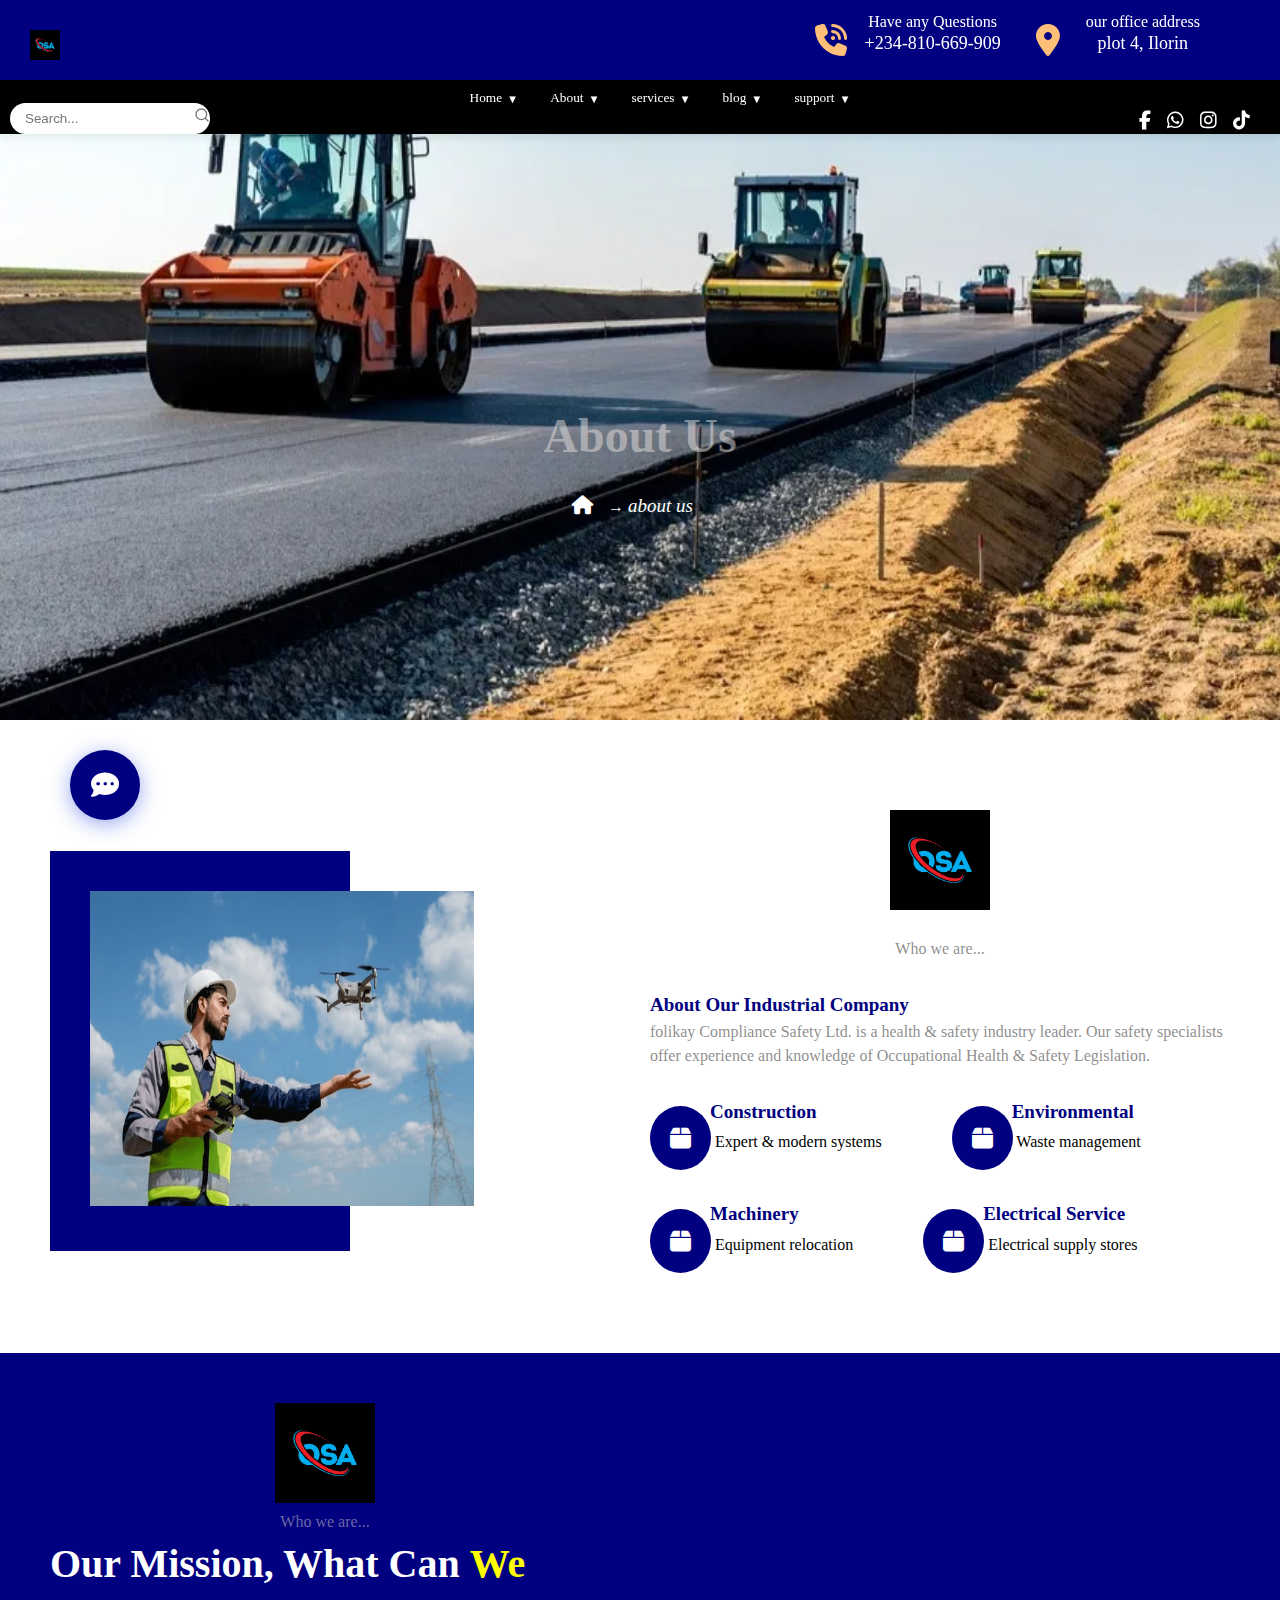
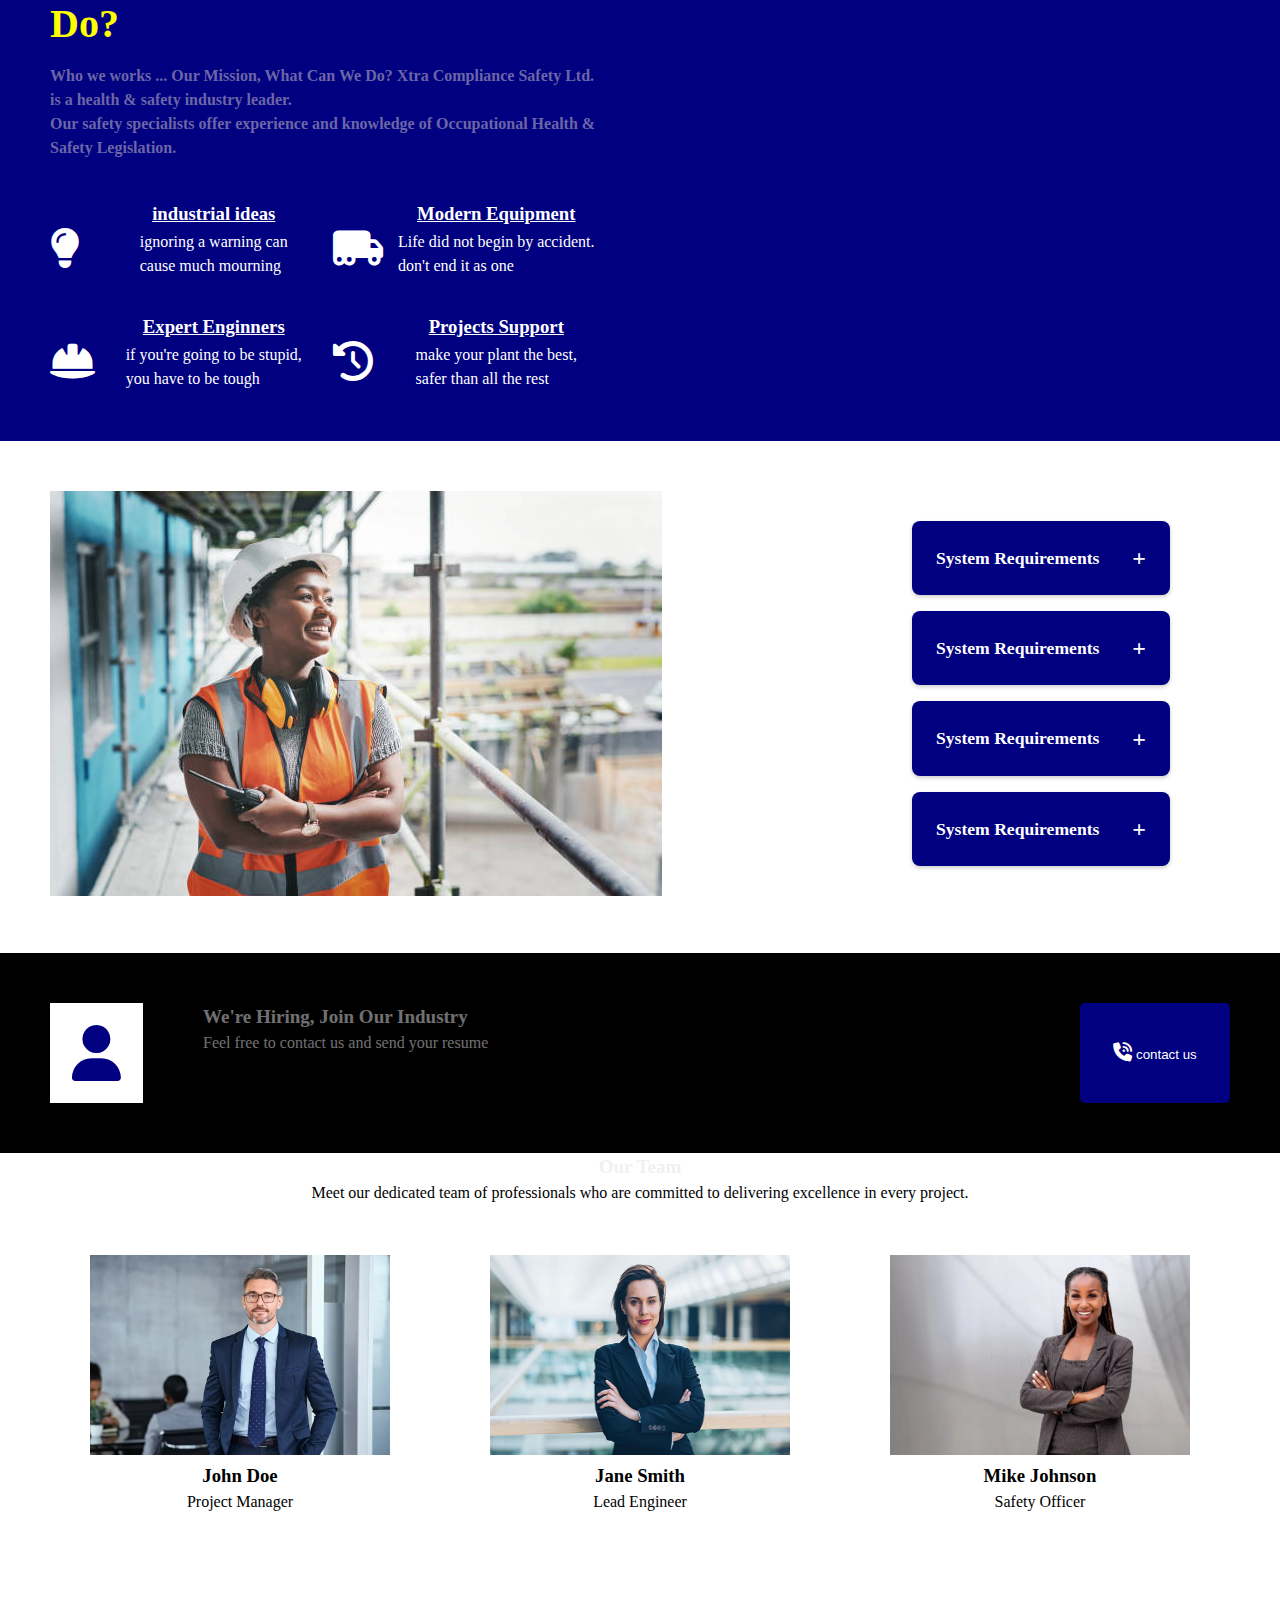
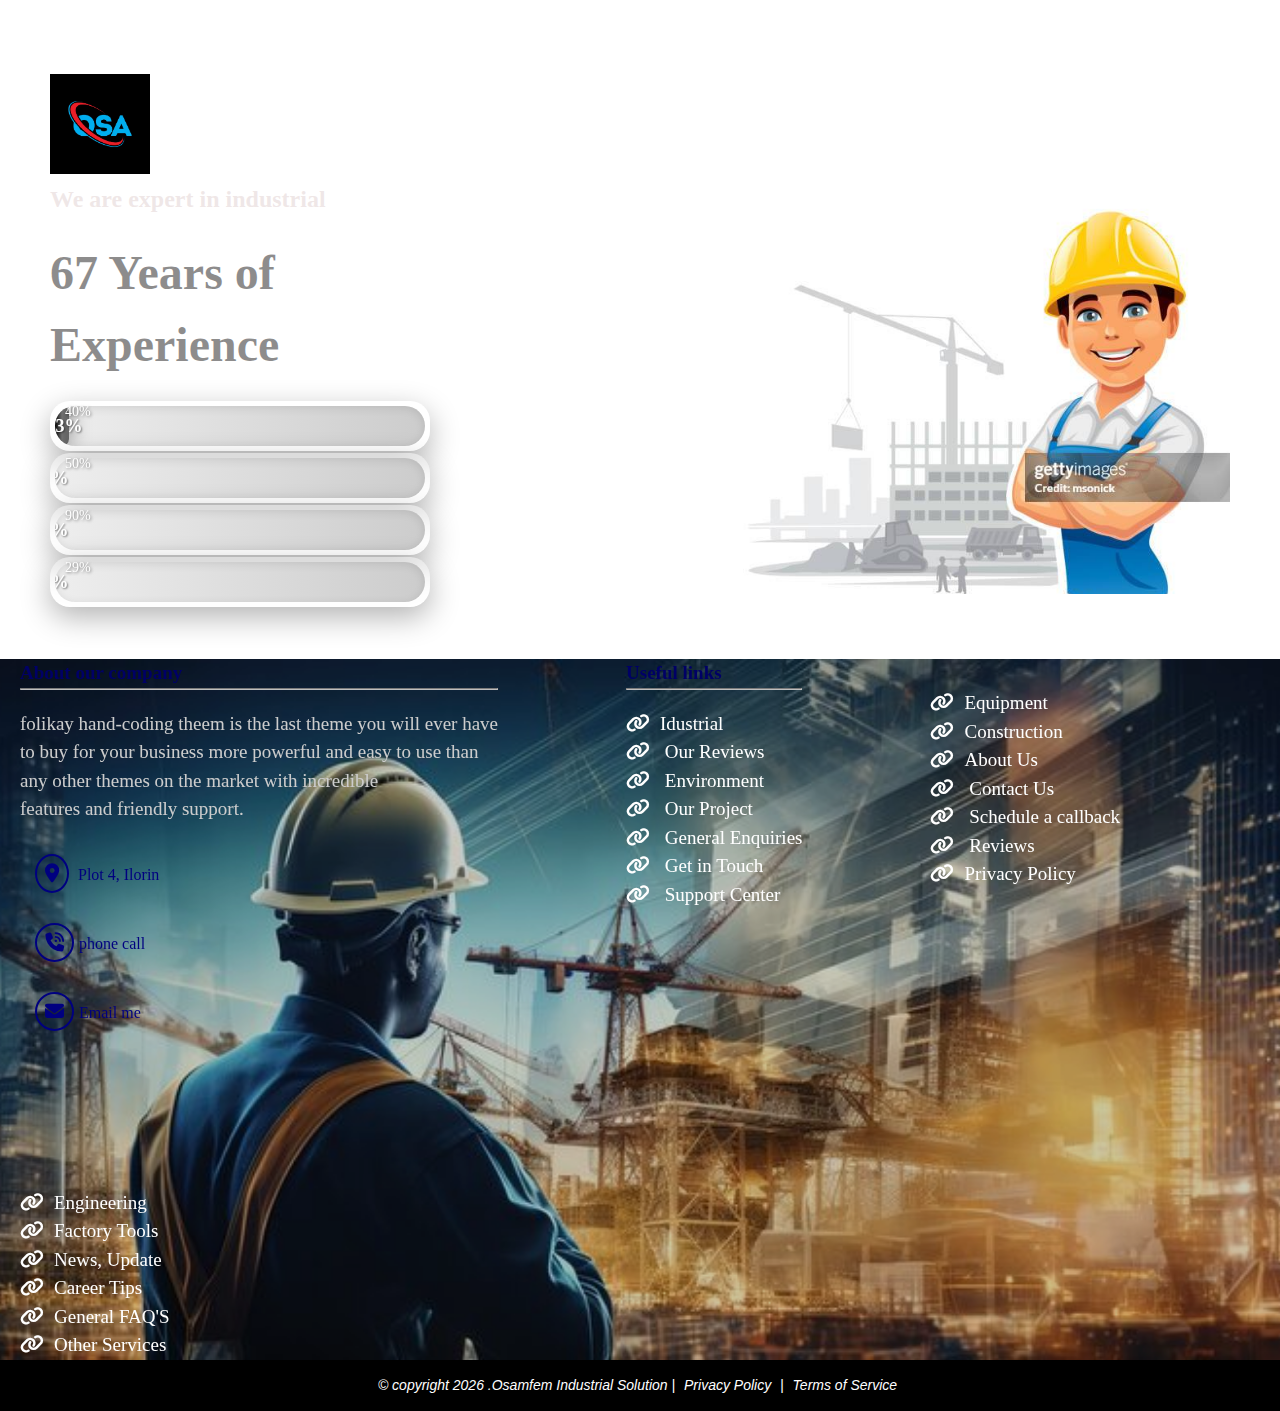
<file: about.html>
<!DOCTYPE html>
<html lang="en">

<head>
    <meta charset="UTF-8">
    <meta name="viewport" content="width=device-width, initial-scale=1.0">
    <link rel="stylesheet" href="https://cdnjs.cloudflare.com/ajax/libs/font-awesome/6.4.2/css/all.min.css">
    <link rel="stylesheet" href="about.css">
    <title>Document</title>
</head>

<body style="overflow-x: hidden;">
    <!--logo header-->

    <section class="logo">
        <div><img src="logo.jpg" alt="osafem" width="30wv" height="30hv"></div>
        <div class="icon">
            <p class="p1">Have any Questions</p> <a href=""><i class="fa-solid fa-phone-volume"></i>
            <p>+234-810-669-909</p></a></div>
        <div class="icon1">
            <div>
                <p class="p1">our office address</p> <a href="update.html"><i class="fa-solid fa-location-dot"></i><p>plot 4, Ilorin</p></a>

            </div>
        </div>
    </section>



    <!--nav-bar icon ,search button and list-->


    <section class="nav" style="position: fixed; top: 20; width: 100%; z-index: 1001;">
        <nav>

            <ul class="dropdown-menu">
                <li class="hasdropdown"><a>Home</a>
                    <ul class="dropdown-submenu">
                        <li><a href="index.html">dashboard</a></li>
                        <li><a href="story.html">our story</a></li>
                        <li><a href="testimonial.html">mission and vision</a></li>
                    </ul>
                </li>
                <li class="hasdropdown"><a>About</a>
                    <ul class="dropdown-submenu">
                        <li><a href="about.html">testimonial</a></li>
                        <li><a href="team.html">team profile</a></li>
                        <li><a href="feedback.php">feedback</a></li>
                    </ul>
                </li>
                <li class="hasdropdown"><a>services</a>
                    <ul class="dropdown-submenu">
                        <li><a href="services.html">features and benefit</a></li>
                        <li><a href="plan.html">plan</a></li>
                        <li><a href="case.html">case study</a></li>
                    </ul>
                </li>
                <li class="hasdropdown"><a>blog</a>
                    <ul class="dropdown-submenu">
                        <li><a href="hero.php">blog</a></li>
                        <li><a href="blog.html">blog</a></li>
                        <li><a href="https://punchng.com/inclusive-innovation-key-to-solving-infrastructure-challenges-engineers">blog</a></li>
                    </ul>
                </li>
                <li class="hasdropdown"><a>support</a>
                    <ul class="dropdown-submenu">
                        <li><a href="feedback.php">feedback</a></li>
                        <li><a href="contact.php">contact</a></li>
                        <li><a href="support.php"> support center</a></li>
                    </ul>
                </li>
            </ul>

            <div class="nav-icon">
                <a href="https://www.facebook.com/oluwakunmioluwafemi"><i class="fa-brands fa-facebook-f"></i></a>
                <a href="https://wa.me/+2349066175355"><i class="fa-brands fa-whatsapp"></i></a>
                <a href="https://www.instagram.com/osamfem_engineering"><i class="fa-brands fa-instagram"></i></a>
                <a href="https://www.tiktok.com/osam_fem"><i class="fa-brands fa-tiktok"></i></a>
            </div>

            <div class="search-container">
                <input type="text" class="search-input" placeholder="Search..." required>
                <div class="search-icon">
                    <svg xmlns="http://www.facebook.com/oluwakunmioluwafemi/" width="16" height="16" viewBox="0 0 24 24" fill="none" stroke="currentColor" stroke-width="2" stroke-linecap="round" stroke-linejoin="round">
                    <circle cx="11" cy="11" r="8"></circle>
                    <line x1="21" y1="21" x2="16.65" y2="16.65"></line>
                </svg>
                </div>
            </div>


            <!--comment for my media que...-->
            <div class="link-container">
                <div class="call"> <a href=""><i class="fa-solid fa-phone-volume"></i></a></div>



                <div class="hamburger" id="hamburger">&#9776;</div>
            </div>
           
                <ul class="nav-links" id="nav-links">
                    <li><a href="index.html">Home</a></li>
                    <li><a href="about.html">About</a></li>
                    <li><a href="blog.html">blog 2</a></li>
                    <li><a href="https://punchng.com/inclusive-innovation-key-to-solving-infrastructure-challenges-engineers">blog 3</a></li>
                    <li><a href="services.html">Services</a></li>
                    <li><a href="plan.html">plan</a></li>
                    <li><a href="hero.php">blog 1</a></li>
                    <li><a href="story.html">our story</a></li>
                    <li><a href="testimonial.html">mission and vision</a></li>
                    <li><a href="team.html">team profile</a></li>
                    <li><a href="case.html">case study</a></li>
                    <li><a href="support.php">support</a></li>
                    <li><a href="contact.php">contact</a></li>
                    <li><a href="feedback.php">feedback</a></li>
                </ul>
        </nav>

    </section>


    <!--section 1...-->


    <section class="moreabout">
        <div class="moreabout-container">
            <h1>About Us</h1>
            <p><i class="fa-solid fa-house"></i>&rarr; <i>about us</i></p>
        </div>
    </section>


    <!--section 2...-->

    <section class="section2">
        <div class="section2-container">
            <div class="img-container">
                <div class="click-zones">
                    <div class="img1 default">
                        <img src="gride1.jpg" id="image" alt="osafem">
                    </div>
                </div>
            </div>

            <div class="extra-container">

                <div class="section7icon"><img src="logo.jpg" alt="osafem" width="100wv" height="100hv">
                </div>
                <p class="para">Who we are...</p>
                <h1>About Our Industrial Company</h1>
                <p>folikay Compliance Safety Ltd. is a health & safety industry leader. Our safety specialists offer experience and knowledge of Occupational Health & Safety Legislation.</p>

                <div class="grids1">
                    <div class="grid1">
                        <h1>Construction</h1><i class="fa-solid fa-box"></i> Expert & modern systems
                    </div>
                    <div class="grid1">
                        <h1>Environmental</h1><i class="fa-solid fa-box"></i> Waste management
                    </div>
                </div>
                <div class="grids1">
                    <div class="grid1">
                        <h1>Machinery</h1><i class="fa-solid fa-box"></i> Equipment relocation
                    </div>
                    <div class="grid1">
                        <h1>Electrical Service</h1><i class="fa-solid fa-box"></i> Electrical supply stores
                    </div>
                </div>
            </div>
        </div>
    </section>

    <section class="section3">
        <div class="section3-container">

            <div class="grids">
                <div class="section7icon"><img src="logo.jpg" alt="osafem" width="100wv" height="100hv">
                </div>
                <p class="parah">Who we are...</p>
                <h1>Our Mission, What Can <b> We Do?</b></h1>
                <h4>Who we works ... Our Mission, What Can We Do? Xtra Compliance Safety Ltd. is a health & safety industry leader. <br> Our safety specialists offer experience and knowledge of Occupational Health & Safety Legislation.
                </h4>
                <div class="grid22">
                    <div class="grid2">
                        <div class="gri">
                            <h3 class="myfirsth3"><u>industrial ideas</u></h3><i class="fa-solid fa-lightbulb"></i> </div>
                        <p>ignoring a warning can <br> cause much mourning</p>
                    </div>

                    <div class="grid2">
                        <div class="gri">
                            <h3 class="myfirsth3"><u>Modern Equipment</u></h3>
                            <i class="fa-solid fa-truck-moving"></i></div>
                        <p>Life did not begin by accident.<br> don't end it as one</p>

                    </div>
                    <div class="grid2">
                        <div class="gri">
                            <h3 class="myfirsth3">
                                <u> Expert Enginners</u></h3><i class="fa-solid fa-hard-hat"></i> </div>
                        <p> if you're going to be stupid, <br>you have to be tough </p>
                    </div>
                    <div class="grid2">
                        <div class="gri">
                            <h3 class="myfirsth3"><u>Projects Support</u></h3><i class="fa-solid fa-history"></i></div>
                        <p>make your plant the best, <br> safer than all the rest</p>
                    </div>
                </div>
            </div>
            <div class="section3-image">
                <img src="section2.jpeg" alt="osafem">
            </div>

        </div>
        </div>

    </section>


    <!--section 4...-->

    <section class="section4">

        <div class="section4-container">
            <div class="img4 default">
                <img src="halmet.jpg" id="image" alt="osafem">
            </div>

            <!-- js, css, html dropdown -->


            <div class="accordion-container">

                <div class="accordion-item">
                    <div class="accordion-header">
                        <span>System Requirements</span>
                        <span class="accordion-icon">+</span>
                    </div>

                    <div class="accordion-content">
                        <div class="accordion-content-inner">
                            <hr>
                            <br>
                            <p>To use our platform effectively, ensure your system meets these requirements:</p>
                        </div>
                    </div>
                </div>



                <div class="accordion-item">
                    <div class="accordion-header">
                        <span>System Requirements</span>
                        <span class="accordion-icon">+</span>
                    </div>
                    <div class="accordion-content">
                        <div class="accordion-content-inner">
                            <hr>
                            <br>
                            <p>To use our platform effectively, ensure your system meets these requirements:</p>
                        </div>
                    </div>
                </div>



                <div class="accordion-item">
                    <div class="accordion-header">
                        <span>System Requirements</span>
                        <span class="accordion-icon">+</span>
                    </div>
                    <div class="accordion-content">
                        <div class="accordion-content-inner">
                            <hr>
                            <br>
                            <p>To use our platform effectively, ensure your system meets these requirements:</p>
                        </div>
                    </div>
                </div>



                <div class="accordion-item">
                    <div class="accordion-header">
                        <span>System Requirements</span>
                        <span class="accordion-icon">+</span>
                    </div>
                    <div class="accordion-content">
                        <div class="accordion-content-inner">
                            <hr>
                            <br>
                            <p>To use our platform effectively, ensure your system meets these requirements:</p>
                        </div>
                    </div>
                </div>

            </div>



        </div>

    </section>
    <!--section 5...-->

    <section class="section5-container">
        <div class="section5-icon">
            <i class="fa-solid fa-user"></i></div>
        <div class="section5">
            <h1>
                We're Hiring, Join Our Industry</h1>
            <p>Feel free to contact us and send your resume</p>
        </div>
        <button type="button"><i class="fa-solid fa-phone-volume"></i> contact us</button>
    </section>


    <!--section 6...-->
    <section class="section6-container">
        <div>
            <h1>Our Team</h1>
            <p>Meet our dedicated team of professionals who are committed to delivering excellence in every project.</p>
        </div>
        <div class="section6">
            <div class="section6-card">
                <img src="teem1.jpg" alt="Team Member 1">
                <h3>John Doe</h3>
                <p>Project Manager</p>
            </div>
            <div class="section6-card">
                <img src="team2.jpg" alt="Team Member 2">
                <h3>Jane Smith</h3>
                <p>Lead Engineer</p>
            </div>
            <div class="section6-card">
                <img src="team3.jpg" alt="Team Member 3">
                <h3>Mike Johnson</h3>
                <p>Safety Officer</p>
            </div>
        </div>
    </section>

    <!--section 7-->

    <section class="section7">
        <div class="section7-container">
            <div class="firstdiv">
                <div class="section77icon"><img src="logo.jpg" alt="osafem" width="100wv" height="100hv">
                </div>
                <h2>We are expert in industrial
                </h2>
                <!--  <h1>67 Years of Experience
                </h1>-->
                <div>
                    <h1 class="">67 Years of Experience</h1>
                    <div class="container ">
                        <div class="progress-container">
                            <div class="progress-label">40%</div>
                            <div class="progress-bar" id="bar1-container">
                                <div class="progress-fill" id="bar1"></div>
                                <div class="percentage" id="percent1">0%</div>
                            </div>
                        </div>
                        <div class="progress-container">
                            <div class="progress-label">50%</div>
                            <div class="progress-bar" id="bar2-container">
                                <div class="progress-fill" id="bar2"></div>
                                <div class="percentage" id="percent2">0%</div>
                            </div>
                        </div>
                        <div class="progress-container">
                            <div class="progress-label">90%</div>
                            <div class="progress-bar" id="bar3-container">
                                <div class="progress-fill" id="bar3"></div>
                                <div class="percentage" id="percent3">0%</div>
                            </div>
                        </div>
                        <div class="progress-container">
                            <div class="progress-label">29%</div>
                            <div class="progress-bar" id="bar4-container">
                                <div class="progress-fill" id="bar4"></div>
                                <div class="percentage" id="percent4">0%</div>
                            </div>
                        </div>
                    </div>
                </div>
            </div>
            <div class="section7-image">
                <img src="section7.jpg" alt="osamfem">
            </div>
        </div>
    </section>

    <!--last part....-->

    <!-- section 14-->
    <section class="sectionsection">
        <div class="section141">
            <div class="section140-container">
                <h1>
                    About our company
                    <hr>
                </h1>
                <p>folikay hand-coding theem is the last theme you will ever have<br> to buy for your business more powerful and easy to use than <br>any other themes on the market with incredible <br> features and friendly support.</p>

                <div class="section114">
                    <div class="map">
                        <a href="update.html"><i class="fa-solid fa-location-dot"></i> Plot 4, Ilorin</a>
                    </div>
                    <div class="phone">
                        <a href="tel:=2348106699096"><i class="fa-solid fa-phone-volume"></i>phone call</a></div>

                    <div class="mail">
                        <a href="mailto:graceoluwakunmi@gmail.com"><i class="fa-solid fa-envelope"></i>Email me</a>
                    </div>
                </div>
            </div>
            <div class="section141-container">
                <h1>
                    Useful links
                    <hr>
                </h1>
                <a href="">
                    <p><i class="fa-solid fa-link"></i>Idustrial</p>
                </a>
                <a href="">
                    <p><i class="fa-solid fa-link"></i> Our Reviews</p>
                </a>
                <a href="">
                    <p><i class="fa-solid fa-link"></i> Environment</p>
                </a>
                <a href="">
                    <p><i class="fa-solid fa-link"></i> Our Project</p>
                </a>
                <a href="">
                    <p><i class="fa-solid fa-link"></i> General Enquiries</p>
                </a>
                <a href="">
                    <p><i class="fa-solid fa-link"></i> Get in Touch</p>
                </a>
                <a href="">
                    <p><i class="fa-solid fa-link"></i> Support Center</p>
                </a>
            </div>
            <div class="section142-container">
                <a href="">
                    <p><i class="fa-solid fa-link"></i>Equipment </p>
                </a>
                <a href="">
                    <p><i class="fa-solid fa-link"></i>Construction</p>
                </a>
                <a href="">
                    <p><i class="fa-solid fa-link"></i>About Us</p>
                </a>
                <a href="">
                    <p><i class="fa-solid fa-link"></i> Contact Us</p>
                </a>
                <a href="">
                    <p><i class="fa-solid fa-link"></i> Schedule a callback</p>
                </a>
                <a href="">
                    <p><i class="fa-solid fa-link"></i> Reviews</p>
                </a>
                <a href="">
                    <p><i class="fa-solid fa-link"></i>Privacy Policy</p>
                </a>
            </div>
            <div class="section143-container">
                <a href="">
                    <p><i class="fa-solid fa-link"></i>Engineering </p>
                </a>
                <a href="">
                    <p><i class="fa-solid fa-link"></i>Factory Tools</p>
                </a>
                <a href="">
                    <p><i class="fa-solid fa-link"></i>News, Update</p>
                </a>
                <a href="">
                    <p><i class="fa-solid fa-link"></i>Career Tips</p>
                </a>
                <a href="">
                    <p><i class="fa-solid fa-link"></i>General FAQ'S</p>
                </a>
                <a href="">
                    <p><i class="fa-solid fa-link"></i>Other Services</p>
                </a>
            </div>
        </div>
    </section>
    <!-- section 15-->
    <footer>
        &copy; copyright <span id="year"></span> .Osamfem Industrial Solution |
        <a href="#">Privacy Policy</a> |
        <a href="#">Terms of Service</a>

        <div class="scroll-to-top">
            <div class="arrow-icon"></div>

        </div>

        <div class="chat-container">
            <div class="chat-button" id="chatButton">
                <i class="fas fa-comment-dots" id="chatIcon"></i>
            </div>
            <div class="chat-form" id="chatForm">
                <div class="chat-header">
                    <h3>Live Support</h3>
                    <div class="typing-indicator">
                        <span>Agent is typing</span>
                        <div class="typing-dots">
                            <span></span>
                            <span></span>
                            <span></span>
                        </div>
                    </div>
                </div>
                <div class="chat-messages" id="chatMessages">
                    <div class="message incoming">
                        <div>Hello! How can we help you today?</div>
                        <div class="timestamp">Just now</div>
                    </div>
                </div>
                <div class="chat-input">
                    <input type="text" placeholder="Type your message..." id="messageInput">
                    <button class="send-button" id="sendButton">
                    <i class="fas fa-paper-plane"></i>
                </button>
                </div>
            </div>
        </div>

    </footer>

    <section class="lastsection">
        <div class="last1 active" onclick="setActive(this)">
            <a href="#"> <i class="fas fa-home"></i>
                <p>Home</p>
            </a>
        </div>
        <div class="last1" onclick="setActive(this)">
            <a href="#"><i class="fas fa-box"></i><p>Services</p></a>
        </div>
        <div class="last1" onclick="setActive(this)">
            <a href="#"><i class="fas fa-question-circle"></i> <p>FAQ</p></a>
        </div>
        <div class="last1" onclick="setActive(this)">
            <a href="#"> <i class="fas fa-phone-alt"></i>
                <p>Call</p>
            </a>
        </div>
        <div class="last1" onclick="setActive(this)">
            <a href="#"> <i class="fas fa-envelope"></i>
                <p>Contact</p>
            </a>
        </div>

    </section>

</body>


<script>
    // section 3 wow zoom-in effect
    window.addEventListener('DOMContentLoaded', function() {
        setTimeout(function() {
            const img = document.querySelector('.section3-image');
            if (img) {
                img.classList.add('show');
            }
        }, 1000);
    });

    //js accordion dropdown .... section 10.....

    document.addEventListener('DOMContentLoaded', function() {
        // Get all accordion headers
        const accordionHeaders = document.querySelectorAll('.accordion-header');

        // Add click event listeners to each header
        accordionHeaders.forEach(header => {
            header.addEventListener('click', function() {
                const accordionItem = this.parentElement;
                const accordionContent = this.nextElementSibling;
                const accordionIcon = this.querySelector('.accordion-icon');

                // Toggle the active class
                accordionItem.classList.toggle('active');

                // Toggle the content visibility with smooth animation and chnager of headr color
                if (accordionItem.classList.contains('active')) {
                    accordionContent.style.maxHeight = accordionContent.scrollHeight + 'px';
                    accordionContent.style.color = 'white';
                    accordionIcon.textContent = '-';
                    accordionIcon.style.color = '#7B4019';

                    // change bacground color when click

                    accordionItem.style.backgroundColor = '#333';


                } else {
                    accordionContent.style.maxHeight = '0';
                    accordionIcon.textContent = '+';
                    accordionIcon.style.color = '';

                    // change bacground color back to original color

                    accordionItem.style.backgroundColor = '';

                }



                // Close other open accordion items
                if (accordionItem.classList.contains('active')) {
                    document.querySelectorAll('.accordion-item').forEach(item => {
                        if (item !== accordionItem && item.classList.contains('active')) {
                            item.classList.remove('active');
                            item.querySelector('.accordion-content').style.maxHeight = '0';
                            item.querySelector('.accordion-icon').textContent = '+';
                            item.querySelector('.accordion-icon').style.color = '';
                            // change bacground color back to original color
                            item.style.backgroundColor = '';
                        }
                    });
                }
            });
        });
    });




    // section 7......js
    const targets = [40, 50, 90, 29];
    const bars = ['bar1', 'bar2', 'bar3', 'bar4'];
    const percents = ['percent1', 'percent2', 'percent3', 'percent4'];
    const duration = 3000; // total animation duration in ms
    const fps = 60; // frames per second for smooth animation
    const totalFrames = Math.round((duration / 1000) * fps);
    bars.forEach((barId, index) => {
        const bar = document.getElementById(barId);
        const percent = document.getElementById(percents[index]);
        const container = bar.parentElement; // progress-bar container
        const target = targets[index];
        let frame = 0;

        function animate() {
            frame++;
            const progress = Math.min(frame / totalFrames, 1);
            const currentValue = Math.floor(progress * target);
            const widthPercent = progress * target;

            // Update bar width
            bar.style.width = widthPercent + '%';
            // Update number text
            percent.textContent = currentValue + '%';
            // Position the number at the end of the fill bar, but keep it inside container boundaries
            const containerWidth = container.clientWidth;
            const offsetX = (widthPercent / 100) * containerWidth;
            // Clamp the number so it doesn't overflow container edges
            const percentWidth = percent.offsetWidth;
            let leftPos = offsetX;
            // Prevent number from going beyond right edge
            if (leftPos + percentWidth / 2 > containerWidth) {
                leftPos = containerWidth - percentWidth / 2;
            }
            // Prevent number from going beyond left edge
            if (leftPos < percentWidth / 2) {
                leftPos = percentWidth / 2;
            }
            percent.style.left = leftPos + 'px';

            if (frame < totalFrames) {
                requestAnimationFrame(animate);
            } else {
                // Ensure final values are exact
                bar.style.width = target + '%';
                percent.textContent = target + '%';
                percent.style.left = (target / 100) * containerWidth + 'px';
            }
        }
        // Start animation with staggered delay
        setTimeout(() => {
            requestAnimationFrame(animate);
        }, 500 * (index + 1));
    });


    // last part
    // copy here

    let isAgentOnline = true;
    const chatButton = document.getElementById('chatButton');
    const chatIcon = document.getElementById('chatIcon');
    const chatForm = document.getElementById('chatForm');
    const messageInput = document.getElementById('messageInput');
    const sendButton = document.getElementById('sendButton');
    const chatMessages = document.getElementById('chatMessages');
    const typingIndicator = document.querySelector('.typing-indicator');
    // Toggle chat form visibility
    chatButton.addEventListener('click', () => {
        chatForm.classList.toggle('active');

        if (chatForm.classList.contains('active')) {
            // Change to close icon when form is open
            chatIcon.classList.remove('fa-comment-dots');
            chatIcon.classList.add('fa-times');

            // Move button slightly when form is open
            chatButton.style.transform = 'translateX(-7px)';
        } else {
            // Change back to chat icon when form is closed
            chatIcon.classList.remove('fa-times');
            chatIcon.classList.add('fa-comment-dots');

            // Return button to original position
            chatButton.style.transform = '';
        }
    }); // Send message functionality
    function sendMessage() {
        const messageText = messageInput.value.trim();
        if (messageText) {
            // Create outgoing message
            const messageElement = document.createElement('div');
            messageElement.className = 'message outgoing';
            messageElement.innerHTML = `
            <div>${messageText}</div>
            <div class="timestamp">Just now</div>
        `;
            chatMessages.appendChild(messageElement);
            // Clear input
            messageInput.value = '';
            // Scroll to bottom
            chatMessages.scrollTop = chatMessages.scrollHeight;
            // Show typing indicator
            typingIndicator.style.display = 'flex';
            // Simulate agent response after delay
            setTimeout(() => {
                typingIndicator.style.display = 'none';
                simulateAgentResponse(messageText); // Call the new function here
            }, 1500);
        }
    }

    // Send message when clicking button
    sendButton.addEventListener('click', sendMessage);

    // Send message when pressing Enter
    messageInput.addEventListener('keypress', (e) => {
        if (e.key === 'Enter') {
            sendMessage();
        }
    });
    // Scroll messages to bottom on initial load
    chatMessages.scrollTop = chatMessages.scrollHeight;

    function simulateAgentResponse(messageText) {
        let response = "I'm not sure I understand. Can you please clarify your question?";
        const lowerText = messageText.toLowerCase();

        // Simple keyword-based response logic
        if (lowerText.includes("hello") || lowerText.includes("hi") || lowerText.includes("hey")) {
            response = "Hello! How can I assist you today?";
        } else if (lowerText.includes("yes") || lowerText.includes("ok")) {
            response = "1.about  2. services 3.contact us 4. location 5. price. enter your choice with format (e.g about us...) or type 'no' to exit.";
        } else if (lowerText.includes("company") || lowerText.includes("about")) {
            response = "We are Osamfem Industrial Solutions, specializing in industrial engineering and equipment relocation.";
        } else if (lowerText.includes("price") || lowerText.includes("cost")) {
            response = "Our pricing depends on your project needs. Would you like a quote?";
        } else if (lowerText.includes("hours") || lowerText.includes("working hours")) {
            response = "Our working hours are Monday to Friday, 9 AM to 5 PM.";
        } else if (lowerText.includes("location") || lowerText.includes("address")) {
            response = "Our office is located at Plot 4, Ilorin.";
        } else if (lowerText.includes("services") || lowerText.includes("what do you offer")) {
            response = "We offer industrial engineering, equipment relocation, and more.";
        } else if (lowerText.includes("contact us") || lowerText.includes("get in touch")) {
            response = "You can reach us at +234-810-669-909 or email graceoluwakunmi@gmail.com.";
        } else if (lowerText.includes("no") || lowerText.includes("that's all") || lowerText.includes("nothing") || lowerText.includes("thanks")) {
            response = "Thank you for checking our page.";
        }

        const responseElement = document.createElement('div');
        responseElement.className = 'message incoming';
        responseElement.innerHTML = `
        <div>${response}</div>
        <div class="timestamp">Just now</div>
    `;
        chatMessages.appendChild(responseElement);
        chatMessages.scrollTop = chatMessages.scrollHeight;
    }






    //last section.......
    function setActive(element) {

        const items = document.querySelectorAll('.last1');
        items.forEach(item => {
            item.classList.remove('active');
        });

        element.classList.add('active');
    }

    //footer style....

    document.getElementById('year').innerHTML = new Date().getFullYear();
    //scroll effect
    document.addEventListener('DOMContentLoaded', function() {
        const scrollToTopBtn = document.querySelector('.scroll-to-top');


        window.addEventListener('scroll', function() {
            if (window.pageYOffset > 300) {
                scrollToTopBtn.classList.add('active');
            } else {
                scrollToTopBtn.classList.remove('active');
            }
        });

        // Scroll to top when clicked
        scrollToTopBtn.addEventListener('click', function() {
            window.scrollTo({
                top: 0,
                behavior: 'smooth'
            });
        });
    });


    //Optional: You can add JavaScript to handle the select dropdown change ...section 1...
    const hamburger = document.getElementById('hamburger');
    const navLinks = document.getElementById('nav-links');

    hamburger.addEventListener('click', () => {
        navLinks.classList.toggle('active');
    });

    //for my search button

    document.querySelector('.search-input').addEventListener('keypress', function(e) {
        if (e.key === 'Enter') {
            const query = this.value.trim();
            if (query) {
                console.log('Searching for:', query);
                alert(`Searching for: ${query}`);
            }
        }
    })


    //stop here
</script>


</html>
</file>
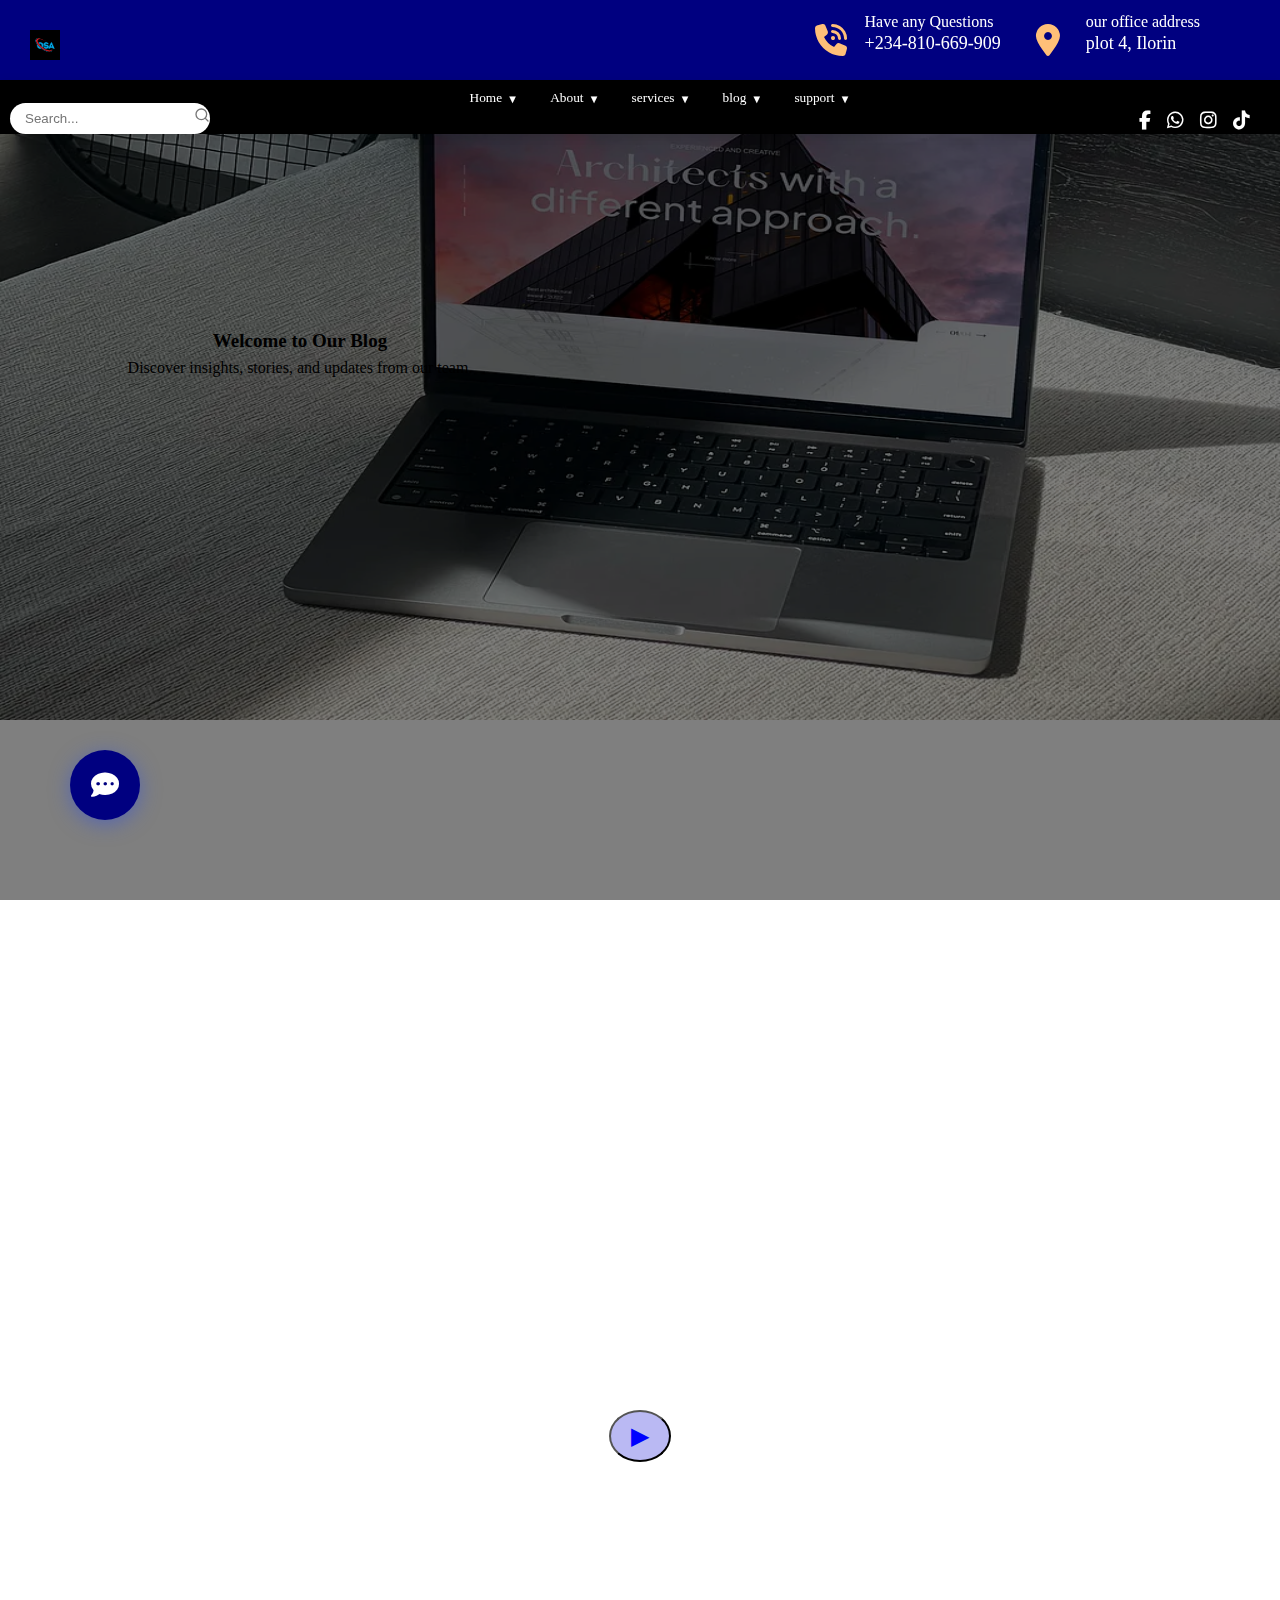
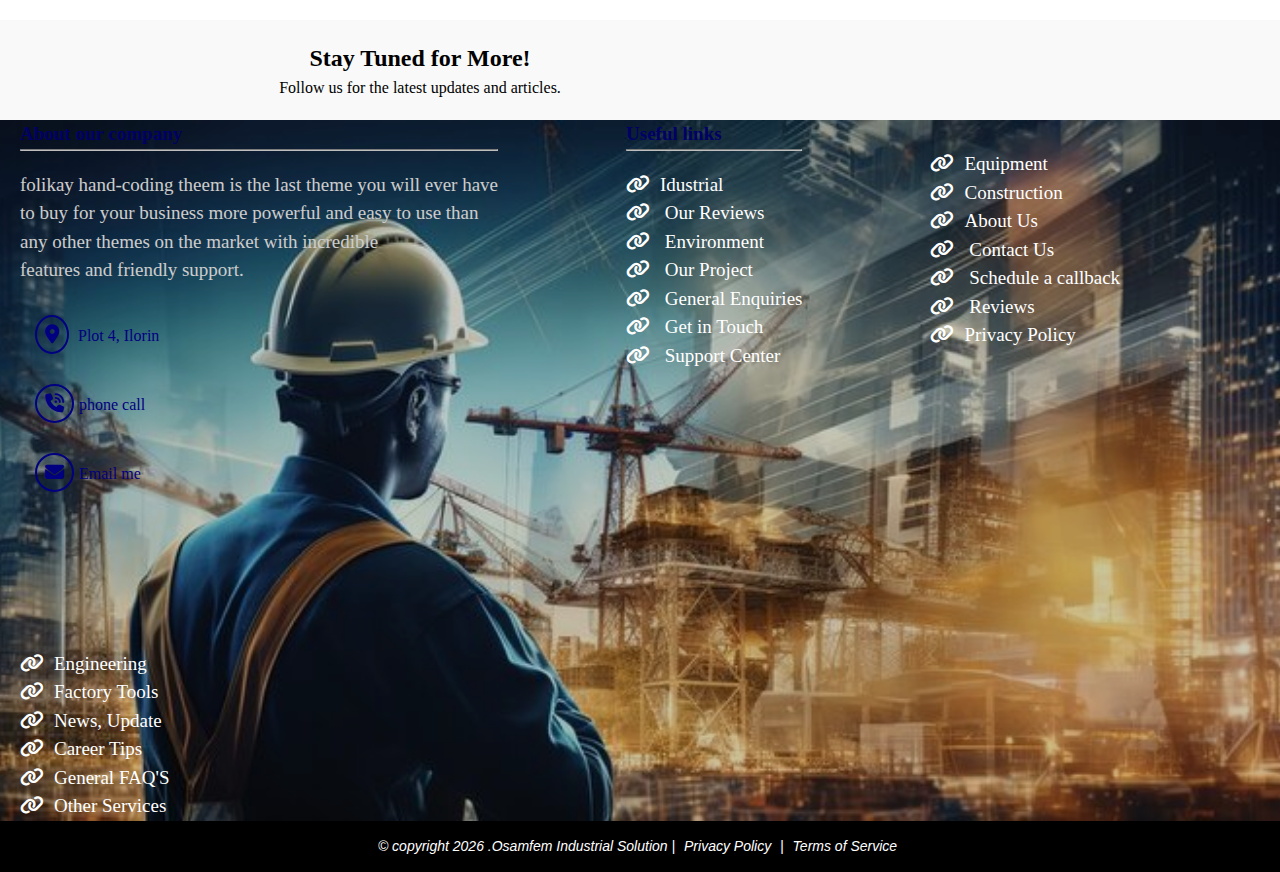
<file: blog.html>
<!DOCTYPE html>
<html lang="en">

<head>
    <meta charset="UTF-8">
    <meta name="viewport" content="width=device-width, initial-scale=1.0">
    <link rel="stylesheet" href="https://cdnjs.cloudflare.com/ajax/libs/font-awesome/6.4.2/css/all.min.css">
    <link rel="stylesheet" href="blog.css">
    <title>Document</title>
</head>

<body style="overflow-x: hidden;">
    <!--logo header-->

    <section class="logo">
        <div><img src="logo.jpg" alt="osafem" width="30wv" height="30hv"></div>
        <div class="icon">
            <p class="p1">Have any Questions</p> <a href=""><i class="fa-solid fa-phone-volume"></i>
            <p>+234-810-669-909</p></a></div>
        <div class="icon1">
            <div>
                <p class="p1">our office address</p> <a href="update.html"><i class="fa-solid fa-location-dot"></i><p>plot 4, Ilorin</p></a>

            </div>
        </div>
    </section>



    <!--nav-bar icon ,search button and list-->


    <section class="nav" style="position: fixed; top: 20; width: 100%; z-index: 1001;">
        <nav>

            <ul class="dropdown-menu">
                <li class="hasdropdown"><a>Home</a>
                    <ul class="dropdown-submenu">
                        <li><a href="index.html">dashboard</a></li>
                        <li><a href="story.html">our story</a></li>
                        <li><a href="testimonial.html">mission and vision</a></li>
                    </ul>
                </li>
                <li class="hasdropdown"><a>About</a>
                    <ul class="dropdown-submenu">
                        <li><a href="about.html">testimonial</a></li>
                        <li><a href="team.html">team profile</a></li>
                        <li><a href="feedback.php">feedback</a></li>
                    </ul>
                </li>
                <li class="hasdropdown"><a>services</a>
                    <ul class="dropdown-submenu">
                        <li><a href="services.html">features and benefit</a></li>
                        <li><a href="plan.html">plan</a></li>
                        <li><a href="case.html">case study</a></li>
                    </ul>
                </li>
                <li class="hasdropdown"><a>blog</a>
                    <ul class="dropdown-submenu">
                        <li><a href="hero.php">blog</a></li>
                        <li><a href="blog.html">blog</a></li>
                        <li><a href="https://punchng.com/inclusive-innovation-key-to-solving-infrastructure-challenges-engineers">blog</a></li>
                    </ul>
                </li>
                <li class="hasdropdown"><a>support</a>
                    <ul class="dropdown-submenu">
                        <li><a href="feedback.php">feedback</a></li>
                        <li><a href="contact.php">contact</a></li>
                        <li><a href="support.php"> support center</a></li>
                    </ul>
                </li>
            </ul>

            <div class="nav-icon">
                <a href="https://www.facebook.com/oluwakunmioluwafemi"><i class="fa-brands fa-facebook-f"></i></a>
                <a href="https://wa.me/+2349066175355"><i class="fa-brands fa-whatsapp"></i></a>
                <a href="https://www.instagram.com/osamfem_engineering"><i class="fa-brands fa-instagram"></i></a>
                <a href="https://www.tiktok.com/osam_fem"><i class="fa-brands fa-tiktok"></i></a>
            </div>

            <div class="search-container">
                <input type="text" class="search-input" placeholder="Search..." required>
                <div class="search-icon">
                    <svg xmlns="http://www.facebook.com/oluwakunmioluwafemi/" width="16" height="16" viewBox="0 0 24 24" fill="none" stroke="currentColor" stroke-width="2" stroke-linecap="round" stroke-linejoin="round">
                    <circle cx="11" cy="11" r="8"></circle>
                    <line x1="21" y1="21" x2="16.65" y2="16.65"></line>
                </svg>
                </div>
            </div>


            <!--comment for my media que...-->
            <div class="link-container">
                <div class="call"> <a href=""><i class="fa-solid fa-phone-volume"></i></a></div>



                <div class="hamburger" id="hamburger">&#9776;</div>
            </div>
            <ul class="nav-links" id="nav-links">
                <ul class="nav-links" id="nav-links">
                    <li><a href="index.html">Home</a></li>
                    <li><a href="about.html">About</a></li>
                    <li><a href="blog.html">blog 2</a></li>
                    <li><a href="https://punchng.com/inclusive-innovation-key-to-solving-infrastructure-challenges-engineers">blog 3</a></li>
                    <li><a href="services.html">Services</a></li>
                    <li><a href="plan.html">plan</a></li>
                    <li><a href="hero.php">blog 1</a></li>
                    <li><a href="story.html">our story</a></li>
                    <li><a href="testimonial.html">mission and vision</a></li>
                    <li><a href="team.html">team profile</a></li>
                    <li><a href="case.html">case study</a></li>
                    <li><a href="support.php">support</a></li>
                    <li><a href="contact.php">contact</a></li>
                    <li><a href="feedback.php">feedback</a></li>
                </ul>
        </nav>

    </section>



    <!--section 1...-->


    <!-- Section 1 -->
    <section id="section1">
        <img id="hero-image" src="plan1.webp" alt="Hero Image">
        <div class="write-up">
            <h1>Welcome to Our Blog</h1>
            <p>Discover insights, stories, and updates from our team. </p>
        </div>
    </section>

    <!-- Section 2 -->
    <section id="section2">
        <div class="grids-container">
            <div class="grid"><img src="casestudy8.jpeg" alt="osam"></div>
            <div class="grid"><img src="casestudy1.jpeg" alt="osam"></div>
            <div class="grid"><img src="casestudy10.jpeg" alt="osam"></div>
        </div>
    </section>

    <!-- Section 3 -->
    <section id="section3">
        <div class="content">

            <div class="controls">
                <button id="toggle-btn">&#9654;</button>
                <!-- Starts as Play icon -->
            </div>
        </div>
    </section>

    <!-- Section 4 -->
    <section id="section4">
        <div class="write-up">
            <h2>Stay Tuned for More!</h2>
            <p>Follow us for the latest updates and articles.</p>

        </div>
    </section>

    <script>
        // Section 1: Flush-in animation on load (simulating "log in")
        window.addEventListener('load', () => {
            document.getElementById('hero-image').classList.add('flush-in');
        });

        // Section 2: Dancing grids on scroll - trigger when entering, stay while in view, reset when leaving
        const grids = document.querySelectorAll('.grid');
        const section2 = document.getElementById('section2');

        window.addEventListener('scroll', () => {
            const section2Top = section2.offsetTop;
            const section2Height = section2.offsetHeight;
            const scrollY = window.scrollY;
            const windowHeight = window.innerHeight;

            // Check if Section 2 is in view
            const isInView = scrollY + windowHeight > section2Top && scrollY < section2Top + section2Height;

            if (isInView) {
                // Add 'dance' class to trigger animation (stays while in view)
                grids.forEach((grid, index) => {
                    if (index % 2 === 0) {
                        grid.classList.add('dance');
                    } else {
                        setTimeout(() => grid.classList.add('dance'), 200); // Stagger for "dancing" effect
                    }
                });
            } else {
                // Remove 'dance' class to reset animation (so it flushes again on re-entry)
                grids.forEach(grid => grid.classList.remove('dance'));
            }
        });

        // Section 3: Toggle play/pause with single button
        const section3 = document.getElementById('section3');
        const toggleBtn = document.getElementById('toggle-btn');
        let isPlaying = false; // Track state

        toggleBtn.addEventListener('click', () => {
            if (isPlaying) {
                // Switch to Play
                toggleBtn.innerHTML = '&#9654;'; // Play icon
                section3.classList.remove('animate-bg');
                isPlaying = false;
            } else {
                // Switch to Pause
                toggleBtn.innerHTML = '&#9208;'; // Pause icon
                section3.classList.add('animate-bg');
                isPlaying = true;
            }
        });

        // Parallax effect: Sections 2 and 4 scroll over Section 3's background (handled by CSS background-attachment: fixed)
    </script>
    <!--last part....-->

    <!-- section 14-->
    <section class="sectionsection">
        <div class="section141">
            <div class="section140-container">
                <h1>
                    About our company
                    <hr>
                </h1>
                <p>folikay hand-coding theem is the last theme you will ever have<br> to buy for your business more powerful and easy to use than <br>any other themes on the market with incredible <br> features and friendly support.</p>

                <div class="section114">
                    <div class="map">
                        <a href="update.html"><i class="fa-solid fa-location-dot"></i> Plot 4, Ilorin</a>
                    </div>
                    <div class="phone">
                        <a href="tel:=2348106699096"><i class="fa-solid fa-phone-volume"></i>phone call</a></div>

                    <div class="mail">
                        <a href="mailto:graceoluwakunmi@gmail.com"><i class="fa-solid fa-envelope"></i>Email me</a>
                    </div>
                </div>
            </div>
            <div class="section141-container">
                <h1>
                    Useful links
                    <hr>
                </h1>
                <a href="">
                    <p><i class="fa-solid fa-link"></i>Idustrial</p>
                </a>
                <a href="">
                    <p><i class="fa-solid fa-link"></i> Our Reviews</p>
                </a>
                <a href="">
                    <p><i class="fa-solid fa-link"></i> Environment</p>
                </a>
                <a href="">
                    <p><i class="fa-solid fa-link"></i> Our Project</p>
                </a>
                <a href="">
                    <p><i class="fa-solid fa-link"></i> General Enquiries</p>
                </a>
                <a href="">
                    <p><i class="fa-solid fa-link"></i> Get in Touch</p>
                </a>
                <a href="">
                    <p><i class="fa-solid fa-link"></i> Support Center</p>
                </a>
            </div>
            <div class="section142-container">
                <a href="">
                    <p><i class="fa-solid fa-link"></i>Equipment </p>
                </a>
                <a href="">
                    <p><i class="fa-solid fa-link"></i>Construction</p>
                </a>
                <a href="">
                    <p><i class="fa-solid fa-link"></i>About Us</p>
                </a>
                <a href="">
                    <p><i class="fa-solid fa-link"></i> Contact Us</p>
                </a>
                <a href="">
                    <p><i class="fa-solid fa-link"></i> Schedule a callback</p>
                </a>
                <a href="">
                    <p><i class="fa-solid fa-link"></i> Reviews</p>
                </a>
                <a href="">
                    <p><i class="fa-solid fa-link"></i>Privacy Policy</p>
                </a>
            </div>
            <div class="section143-container">
                <a href="">
                    <p><i class="fa-solid fa-link"></i>Engineering </p>
                </a>
                <a href="">
                    <p><i class="fa-solid fa-link"></i>Factory Tools</p>
                </a>
                <a href="">
                    <p><i class="fa-solid fa-link"></i>News, Update</p>
                </a>
                <a href="">
                    <p><i class="fa-solid fa-link"></i>Career Tips</p>
                </a>
                <a href="">
                    <p><i class="fa-solid fa-link"></i>General FAQ'S</p>
                </a>
                <a href="">
                    <p><i class="fa-solid fa-link"></i>Other Services</p>
                </a>
            </div>
        </div>
    </section>
    <!-- section 15-->
    <footer>
        &copy; copyright <span id="year"></span> .Osamfem Industrial Solution |
        <a href="#">Privacy Policy</a> |
        <a href="#">Terms of Service</a>

        <div class="scroll-to-top">
            <div class="arrow-icon"></div>

        </div>

        <div class="chat-container">
            <div class="chat-button" id="chatButton">
                <i class="fas fa-comment-dots" id="chatIcon"></i>
            </div>
            <div class="chat-form" id="chatForm">
                <div class="chat-header">
                    <h3>Live Support</h3>
                    <div class="typing-indicator">
                        <span>Agent is typing</span>
                        <div class="typing-dots">
                            <span></span>
                            <span></span>
                            <span></span>
                        </div>
                    </div>
                </div>
                <div class="chat-messages" id="chatMessages">
                    <div class="message incoming">
                        <div>Hello! How can we help you today?</div>
                        <div class="timestamp">Just now</div>
                    </div>
                </div>
                <div class="chat-input">
                    <input type="text" placeholder="Type your message..." id="messageInput">
                    <button class="send-button" id="sendButton">
                    <i class="fas fa-paper-plane"></i>
                </button>
                </div>
            </div>
        </div>

    </footer>

    <section class="lastsection">
        <div class="last1 active" onclick="setActive(this)">
            <a href="#"> <i class="fas fa-home"></i>
                <p>Home</p>
            </a>
        </div>
        <div class="last1" onclick="setActive(this)">
            <a href="#"><i class="fas fa-box"></i><p>Services</p></a>
        </div>
        <div class="last1" onclick="setActive(this)">
            <a href="#"><i class="fas fa-question-circle"></i> <p>FAQ</p></a>
        </div>
        <div class="last1" onclick="setActive(this)">
            <a href="#"> <i class="fas fa-phone-alt"></i>
                <p>Call</p>
            </a>
        </div>
        <div class="last1" onclick="setActive(this)">
            <a href="#"> <i class="fas fa-envelope"></i>
                <p>Contact</p>
            </a>
        </div>

    </section>

</body>


<script>
    // copy here

    let isAgentOnline = true;
    const chatButton = document.getElementById('chatButton');
    const chatIcon = document.getElementById('chatIcon');
    const chatForm = document.getElementById('chatForm');
    const messageInput = document.getElementById('messageInput');
    const sendButton = document.getElementById('sendButton');
    const chatMessages = document.getElementById('chatMessages');
    const typingIndicator = document.querySelector('.typing-indicator');
    // Toggle chat form visibility
    chatButton.addEventListener('click', () => {
        chatForm.classList.toggle('active');

        if (chatForm.classList.contains('active')) {
            // Change to close icon when form is open
            chatIcon.classList.remove('fa-comment-dots');
            chatIcon.classList.add('fa-times');

            // Move button slightly when form is open
            chatButton.style.transform = 'translateX(-7px)';
        } else {
            // Change back to chat icon when form is closed
            chatIcon.classList.remove('fa-times');
            chatIcon.classList.add('fa-comment-dots');

            // Return button to original position
            chatButton.style.transform = '';
        }
    }); // Send message functionality
    function sendMessage() {
        const messageText = messageInput.value.trim();
        if (messageText) {
            // Create outgoing message
            const messageElement = document.createElement('div');
            messageElement.className = 'message outgoing';
            messageElement.innerHTML = `
            <div>${messageText}</div>
            <div class="timestamp">Just now</div>
        `;
            chatMessages.appendChild(messageElement);
            // Clear input
            messageInput.value = '';
            // Scroll to bottom
            chatMessages.scrollTop = chatMessages.scrollHeight;
            // Show typing indicator
            typingIndicator.style.display = 'flex';
            // Simulate agent response after delay
            setTimeout(() => {
                typingIndicator.style.display = 'none';
                simulateAgentResponse(messageText); // Call the new function here
            }, 1500);
        }
    }

    // Send message when clicking button
    sendButton.addEventListener('click', sendMessage);

    // Send message when pressing Enter
    messageInput.addEventListener('keypress', (e) => {
        if (e.key === 'Enter') {
            sendMessage();
        }
    });
    // Scroll messages to bottom on initial load
    chatMessages.scrollTop = chatMessages.scrollHeight;

    function simulateAgentResponse(messageText) {
        let response = "I'm not sure I understand. Can you please clarify your question?";
        const lowerText = messageText.toLowerCase();

        // Simple keyword-based response logic
        if (lowerText.includes("hello") || lowerText.includes("hi") || lowerText.includes("hey")) {
            response = "Hello! How can I assist you today?";
        } else if (lowerText.includes("yes") || lowerText.includes("ok")) {
            response = "1.about  2. services 3.contact us 4. location 5. price. enter your choice with format (e.g about us...) or type 'no' to exit.";
        } else if (lowerText.includes("company") || lowerText.includes("about")) {
            response = "We are Osamfem Industrial Solutions, specializing in industrial engineering and equipment relocation.";
        } else if (lowerText.includes("price") || lowerText.includes("cost")) {
            response = "Our pricing depends on your project needs. Would you like a quote?";
        } else if (lowerText.includes("hours") || lowerText.includes("working hours")) {
            response = "Our working hours are Monday to Friday, 9 AM to 5 PM.";
        } else if (lowerText.includes("location") || lowerText.includes("address")) {
            response = "Our office is located at Plot 4, Ilorin.";
        } else if (lowerText.includes("services") || lowerText.includes("what do you offer")) {
            response = "We offer industrial engineering, equipment relocation, and more.";
        } else if (lowerText.includes("contact us") || lowerText.includes("get in touch")) {
            response = "You can reach us at +234-810-669-909 or email graceoluwakunmi@gmail.com.";
        } else if (lowerText.includes("no") || lowerText.includes("that's all") || lowerText.includes("nothing") || lowerText.includes("thanks")) {
            response = "Thank you for checking our page.";
        }

        const responseElement = document.createElement('div');
        responseElement.className = 'message incoming';
        responseElement.innerHTML = `
        <div>${response}</div>
        <div class="timestamp">Just now</div>
    `;
        chatMessages.appendChild(responseElement);
        chatMessages.scrollTop = chatMessages.scrollHeight;
    }






    //last section.......
    function setActive(element) {

        const items = document.querySelectorAll('.last1');
        items.forEach(item => {
            item.classList.remove('active');
        });

        element.classList.add('active');
    }

    //footer style....

    document.getElementById('year').innerHTML = new Date().getFullYear();
    //scroll effect
    document.addEventListener('DOMContentLoaded', function() {
        const scrollToTopBtn = document.querySelector('.scroll-to-top');


        window.addEventListener('scroll', function() {
            if (window.pageYOffset > 300) {
                scrollToTopBtn.classList.add('active');
            } else {
                scrollToTopBtn.classList.remove('active');
            }
        });

        // Scroll to top when clicked
        scrollToTopBtn.addEventListener('click', function() {
            window.scrollTo({
                top: 0,
                behavior: 'smooth'
            });
        });
    });


    //Optional: You can add JavaScript to handle the select dropdown change ...section 1...
    const hamburger = document.getElementById('hamburger');
    const navLinks = document.getElementById('nav-links');

    hamburger.addEventListener('click', () => {
        navLinks.classList.toggle('active');
    });

    //for my search button

    document.querySelector('.search-input').addEventListener('keypress', function(e) {
        if (e.key === 'Enter') {
            const query = this.value.trim();
            if (query) {
                console.log('Searching for:', query);
                alert(`Searching for: ${query}`);
            }
        }
    })


    //stop here
</script>


</html>
</file>
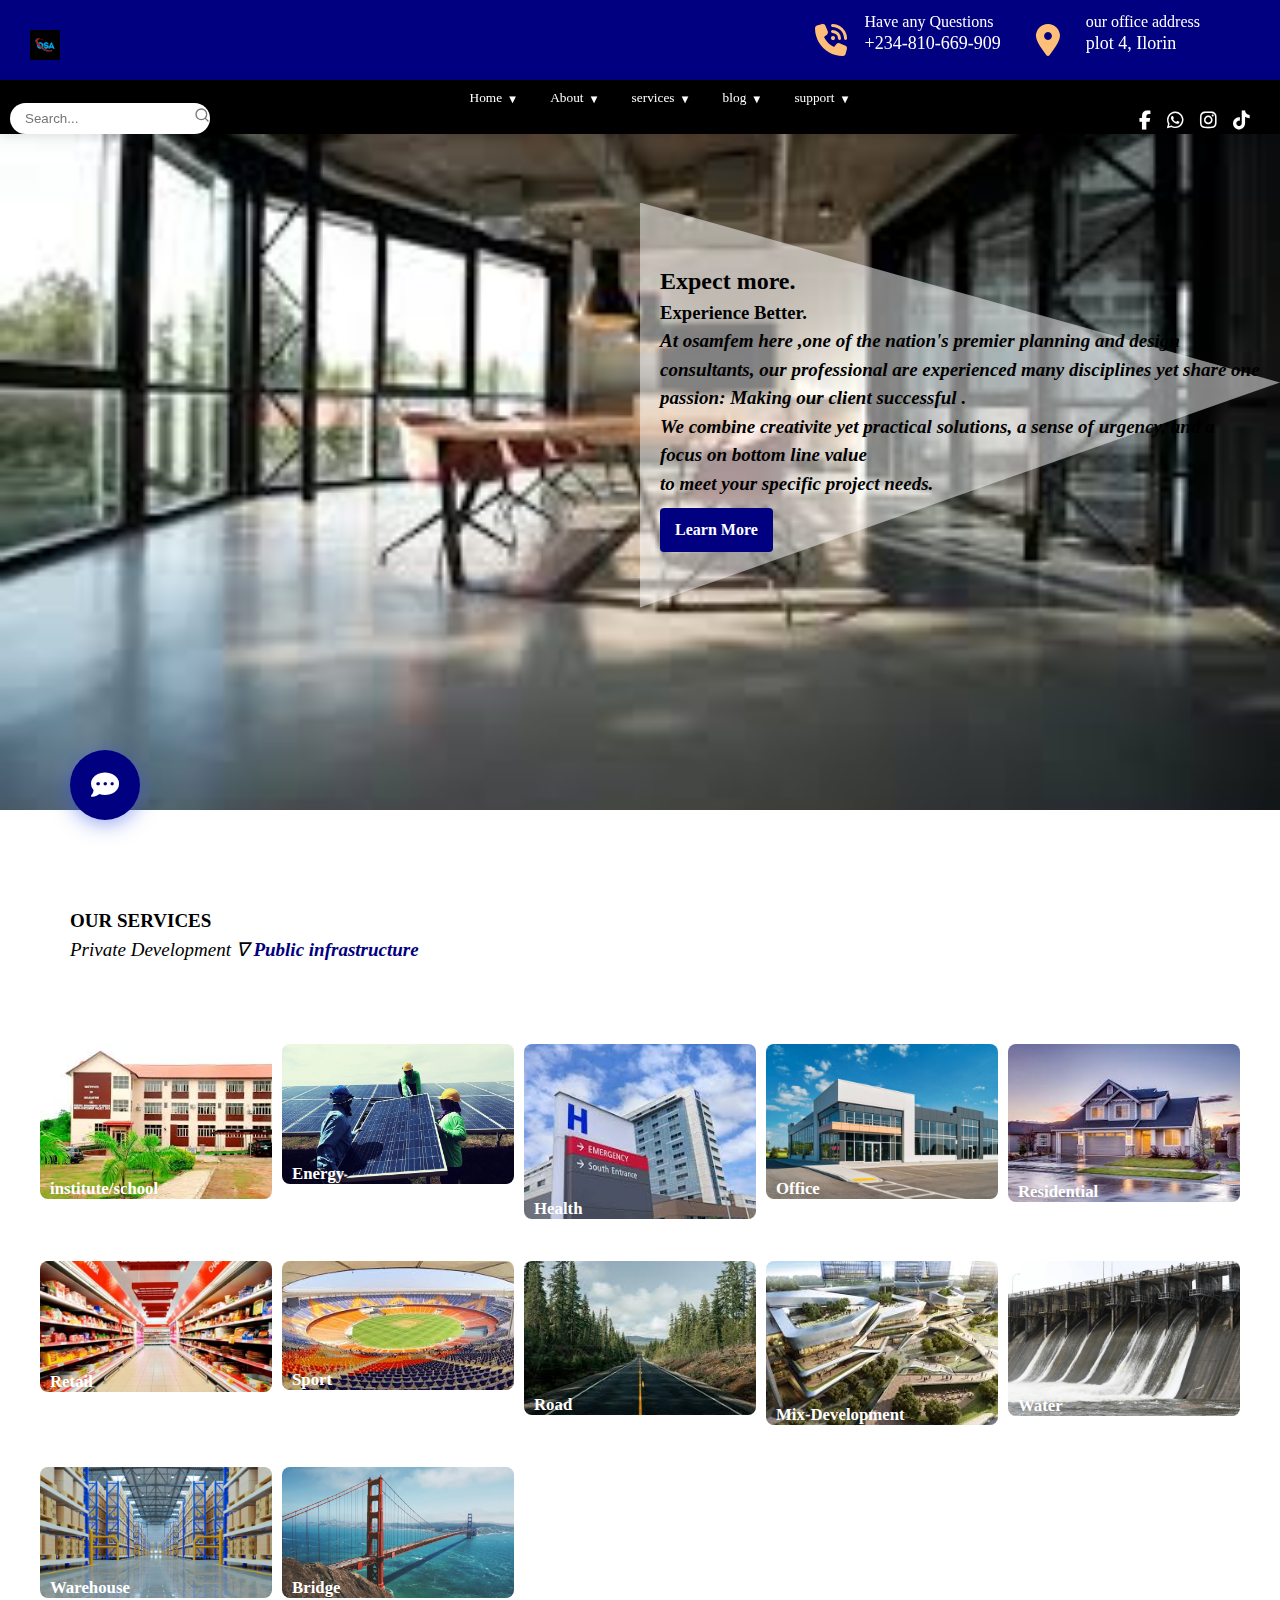
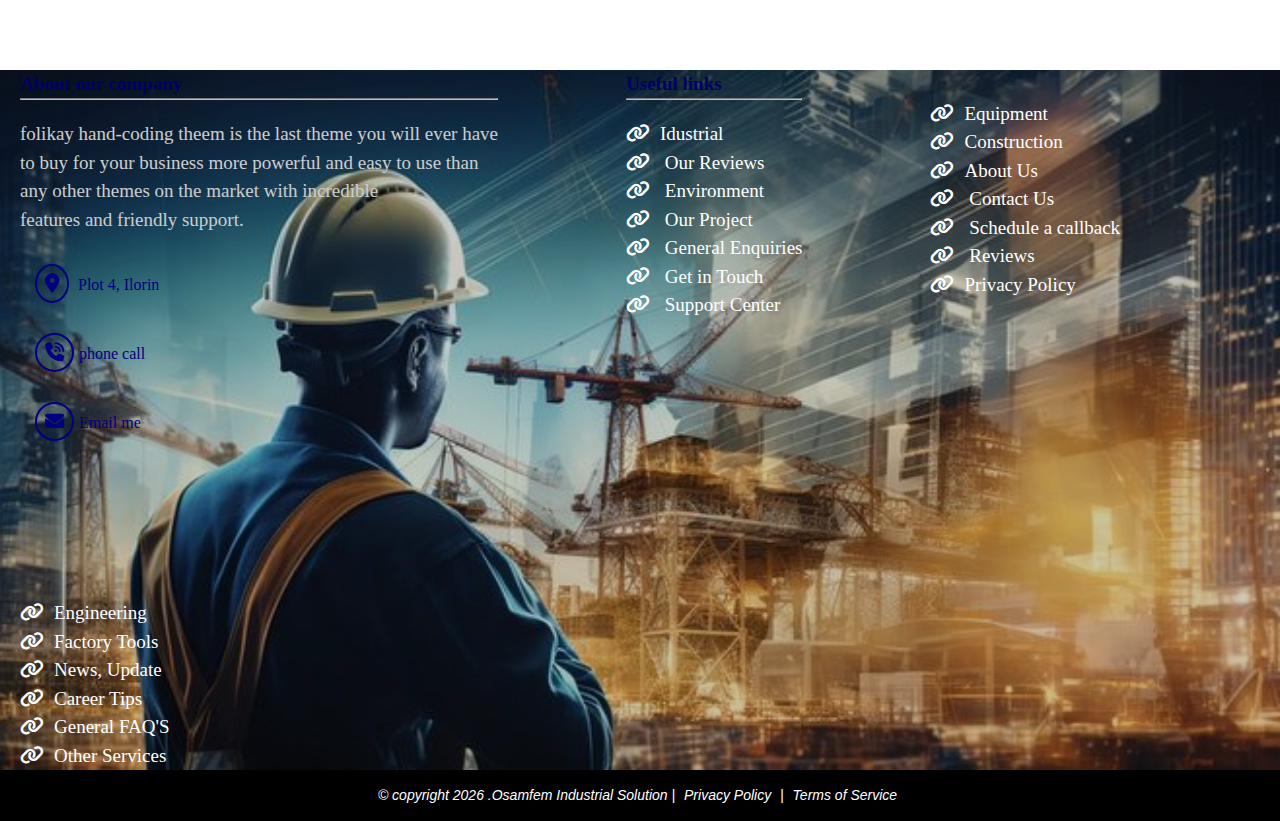
<file: case.html>
<!DOCTYPE html>
<html lang="en">

<head>
    <meta charset="UTF-8">
    <meta name="viewport" content="width=device-width, initial-scale=1.0">
    <link rel="stylesheet" href="case.css">
    <link rel="stylesheet" href="https://cdnjs.cloudflare.com/ajax/libs/font-awesome/6.4.2/css/all.min.css">
    <title>Document</title>
</head>

<body style="overflow-x: hidden;">
    <!--logo header-->

    <section class="logo">
        <div><img src="logo.jpg" alt="osafem" width="30wv" height="30hv"></div>
        <div class="icon">
            <p class="p1">Have any Questions</p> <a href=""><i class="fa-solid fa-phone-volume"></i>
            <p>+234-810-669-909</p></a></div>
        <div class="icon1">
            <div>
                <p class="p1">our office address</p> <a href="update.html"><i class="fa-solid fa-location-dot"></i><p>plot 4, Ilorin</p></a>

            </div>
        </div>
    </section>



    <!--nav-bar icon ,search button and list-->


    <section class="nav" style="position: fixed; top: 20; width: 100%; z-index: 1001;">
        <nav>

            <ul class="dropdown-menu">
                <li class="hasdropdown"><a>Home</a>
                    <ul class="dropdown-submenu">
                        <li><a href="index.html">dashboard</a></li>
                        <li><a href="story.html">our story</a></li>
                        <li><a href="testimonial.html">mission and vision</a></li>
                    </ul>
                </li>
                <li class="hasdropdown"><a>About</a>
                    <ul class="dropdown-submenu">
                        <li><a href="about.html">testimonial</a></li>
                        <li><a href="team.html">team profile</a></li>
                        <li><a href="feedback.php">feedback</a></li>
                    </ul>
                </li>
                <li class="hasdropdown"><a>services</a>
                    <ul class="dropdown-submenu">
                        <li><a href="services.html">features and benefit</a></li>
                        <li><a href="plan.html">plan</a></li>
                        <li><a href="case.html">case study</a></li>
                    </ul>
                </li>
                <li class="hasdropdown"><a>blog</a>
                    <ul class="dropdown-submenu">
                        <li><a href="hero.php">blog</a></li>
                        <li><a href="blog.html">blog</a></li>
                        <li><a href="https://punchng.com/inclusive-innovation-key-to-solving-infrastructure-challenges-engineers">blog</a></li>
                    </ul>
                </li>
                <li class="hasdropdown"><a>support</a>
                    <ul class="dropdown-submenu">
                        <li><a href="feedback.php">feedback</a></li>
                        <li><a href="contact.php">contact</a></li>
                        <li><a href="support.php"> support center</a></li>
                    </ul>
                </li>
            </ul>

            <div class="nav-icon">
                <a href="https://www.facebook.com/oluwakunmioluwafemi"><i class="fa-brands fa-facebook-f"></i></a>
                <a href="https://wa.me/+2349066175355"><i class="fa-brands fa-whatsapp"></i></a>
                <a href="https://www.instagram.com/osamfem_engineering"><i class="fa-brands fa-instagram"></i></a>
                <a href="https://www.tiktok.com/osam_fem"><i class="fa-brands fa-tiktok"></i></a>
            </div>

            <div class="search-container">
                <input type="text" class="search-input" placeholder="Search..." required>
                <div class="search-icon">
                    <svg xmlns="http://www.facebook.com/oluwakunmioluwafemi/" width="16" height="16" viewBox="0 0 24 24" fill="none" stroke="currentColor" stroke-width="2" stroke-linecap="round" stroke-linejoin="round">
                    <circle cx="11" cy="11" r="8"></circle>
                    <line x1="21" y1="21" x2="16.65" y2="16.65"></line>
                </svg>
                </div>
            </div>


            <!--comment for my media que...-->
            <div class="link-container">
                <div class="call"> <a href=""><i class="fa-solid fa-phone-volume"></i></a></div>



                <div class="hamburger" id="hamburger">&#9776;</div>
            </div>
            <ul class="nav-links" id="nav-links">
                <ul class="nav-links" id="nav-links">
                    <li><a href="index.html">Home</a></li>
                    <li><a href="about.html">About</a></li>
                    <li><a href="blog.html">blog 2</a></li>
                    <li><a href="https://punchng.com/inclusive-innovation-key-to-solving-infrastructure-challenges-engineers">blog 3</a></li>
                    <li><a href="services.html">Services</a></li>
                    <li><a href="plan.html">plan</a></li>
                    <li><a href="hero.php">blog 1</a></li>
                    <li><a href="story.html">our story</a></li>
                    <li><a href="testimonial.html">mission and vision</a></li>
                    <li><a href="team.html">team profile</a></li>
                    <li><a href="case.html">case study</a></li>
                    <li><a href="support.php">support</a></li>
                    <li><a href="contact.php">contact</a></li>
                    <li><a href="feedback.php">feedback</a></li>
                </ul>
        </nav>

    </section>


    <!--section 1 -->
    <div class="image-container">
        <img src="casestudy.jpeg" alt="Your Image">

        <div class="text-sector"></div>
        <!-- White opacity only in 80-degree sector -->

        <div class="text-on-sector">
            <h2>Expect more.</h2>
            <h3>Experience Better.</h3>
            <p><i>At osamfem here ,one of the nation's premier planning and design <br> consultants,  our professional  are experienced many disciplines yet share one passion: Making our client successful . <br> We combine creativite yet practical solutions,  a sense of urgency,  and a <br>focus on bottom  line value <br> to meet your specific project needs.</i></p>
            <a href="#">Learn More</a>
        </div>

        <svg class="lines-svg" viewBox="0 0 400 400"><!-- SVG with 9 lines confined to 280-degree sector (approximated) -->

           
            <!-- Mask to confine lines to 280-degree sector (from 80deg to 360deg, e.g., top-right to bottom) 
            <defs> 
                <mask id="sectorMask">
                    <rect width="400" height="400" fill="black"/>
                    <path d="M 200 200 L 200 0 A 200 200 0 1 1 200 0 Z" fill="white"/>  Full circle minus 80-degree sector 
                    <path d="M 200 200 L 200 0 A 200 200 0 0 1 383.33 88.89 L 200 200 Z" fill="black"/>  Subtract 80-degree sector 
                </mask>
            </defs>
            <g mask="url(#sectorMask)">
                 9 custom lines within the sector 
                <path d="M 200 200 L 300 100" stroke="black" stroke-width="2"/>
                <path d="M 200 200 L 350 150" stroke="black" stroke-width="2"/>
                <path d="M 200 200 L 383 167" stroke="black" stroke-width="2"/>
                <path d="M 250 200 Q 300 150 350 200" stroke="black" stroke-width="2" fill="white"/>
                <path d="M 200 250 Q 250 200 300 250" stroke="black" stroke-width="2" fill="white"/>
                <path d="M 200 300 Q 250 250 300 300" stroke="black" stroke-width="2" fill="none"/>
                <path d="M 300 200 Q 350 250 383 283" stroke="black" stroke-width="2" fill="none"/>
                <path d="M 350 200 Q 383 233 383 283" stroke="black" stroke-width="2" fill="none"/>
                <path d="M 200 350 Q 250 300 300 350" stroke="black" stroke-width="2" fill="none"/>
            </g>--> 
        </svg>
    </div>

    <!--section 2-->
    <section class="moreabout">
        <div class="moreabout-container">
            <h1>OUR SERVICES</h1>
            <p><i>Private Development &nabla; <b>Public infrastructure</b></i></p>
        </div>

        <div class="grids-container">
            <div class="grid">
                <a href="#"><img src="casestudy1.jpeg" alt="">
                    <p>institute/school</p>
                </a>
            </div>
            <div class="grid">
                <a href="#"><img src="casestudy2.webp" alt="">
                    <p>Energy</p>
                </a>
            </div>
            <div class="grid">
                <a href="#"><img src="casestudy3.jpeg" alt="sam">
                    <p>Health</p>
                </a>
            </div>
            <div class="grid">
                <a href="#"><img src="casestudy4.jpg" alt="sam">
                    <p>Office</p>
                </a>
            </div>
            <div class="grid">
                <a href="#"><img src="casestudy5.jpeg" alt="sam">
                    <p>Residential</p>
                </a>
            </div>
            <div class="grid">
                <a href=""><img src="casestudy6.jpg" alt="sam">
                    <p>Retail</p>
                </a>
            </div>
            <div class="grid">
                <a href="#"><img src="casestudy7.jpeg" alt="sam">
                    <p>Sport</p>
                </a>
            </div>
            <div class="grid">
                <a href="#"><img src="casestudy8.jpeg" alt="sam">
                    <p>Road</p>
                </a>
            </div>
            <div class="grid">
                <a href="#"><img src="casestudy10.jpeg" alt="sam">
                    <p>Mix-Development</p>
                </a>
            </div>
            <div class="grid">
                <a href="#"><img src="casestudy9.webp" alt="sam">
                    <p>Water</p>
                </a>
            </div>
            <div class="grid">
                <a href="#"><img src="casestudy11.jpg" alt="sam">
                    <p>Warehouse</p>
                </a>
            </div>
            <div class="grid">
                <a href="#"><img src="casestudy12.jpeg" alt="sam">
                    <p>Bridge</p>
                </a>
            </div>
        </div>
    </section>


    <!--last part....-->

    <!-- section 14-->
    <section class="sectionsection">
        <div class="section141">
            <div class="section140-container">
                <h1>
                    About our company
                    <hr>
                </h1>
                <p>folikay hand-coding theem is the last theme you will ever have<br> to buy for your business more powerful and easy to use than <br>any other themes on the market with incredible <br> features and friendly support.</p>

                <div class="section114">
                    <div class="map">
                        <a href="update.html"><i class="fa-solid fa-location-dot"></i> Plot 4, Ilorin</a>
                    </div>
                    <div class="phone">
                        <a href="tel:=2348106699096"><i class="fa-solid fa-phone-volume"></i>phone call</a></div>

                    <div class="mail">
                        <a href="mailto:graceoluwakunmi@gmail.com"><i class="fa-solid fa-envelope"></i>Email me</a>
                    </div>
                </div>
            </div>
            <div class="section141-container">
                <h1>
                    Useful links
                    <hr>
                </h1>
                <a href="">
                    <p><i class="fa-solid fa-link"></i>Idustrial</p>
                </a>
                <a href="">
                    <p><i class="fa-solid fa-link"></i> Our Reviews</p>
                </a>
                <a href="">
                    <p><i class="fa-solid fa-link"></i> Environment</p>
                </a>
                <a href="">
                    <p><i class="fa-solid fa-link"></i> Our Project</p>
                </a>
                <a href="">
                    <p><i class="fa-solid fa-link"></i> General Enquiries</p>
                </a>
                <a href="">
                    <p><i class="fa-solid fa-link"></i> Get in Touch</p>
                </a>
                <a href="">
                    <p><i class="fa-solid fa-link"></i> Support Center</p>
                </a>
            </div>
            <div class="section142-container">
                <a href="">
                    <p><i class="fa-solid fa-link"></i>Equipment </p>
                </a>
                <a href="">
                    <p><i class="fa-solid fa-link"></i>Construction</p>
                </a>
                <a href="">
                    <p><i class="fa-solid fa-link"></i>About Us</p>
                </a>
                <a href="">
                    <p><i class="fa-solid fa-link"></i> Contact Us</p>
                </a>
                <a href="">
                    <p><i class="fa-solid fa-link"></i> Schedule a callback</p>
                </a>
                <a href="">
                    <p><i class="fa-solid fa-link"></i> Reviews</p>
                </a>
                <a href="">
                    <p><i class="fa-solid fa-link"></i>Privacy Policy</p>
                </a>
            </div>
            <div class="section143-container">
                <a href="">
                    <p><i class="fa-solid fa-link"></i>Engineering </p>
                </a>
                <a href="">
                    <p><i class="fa-solid fa-link"></i>Factory Tools</p>
                </a>
                <a href="">
                    <p><i class="fa-solid fa-link"></i>News, Update</p>
                </a>
                <a href="">
                    <p><i class="fa-solid fa-link"></i>Career Tips</p>
                </a>
                <a href="">
                    <p><i class="fa-solid fa-link"></i>General FAQ'S</p>
                </a>
                <a href="">
                    <p><i class="fa-solid fa-link"></i>Other Services</p>
                </a>
            </div>
        </div>
    </section>
    <!-- section 15-->
    <footer>
        &copy; copyright <span id="year"></span> .Osamfem Industrial Solution |
        <a href="#">Privacy Policy</a> |
        <a href="#">Terms of Service</a>

        <div class="scroll-to-top">
            <div class="arrow-icon"></div>

        </div>

        <div class="chat-container">
            <div class="chat-button" id="chatButton">
                <i class="fas fa-comment-dots" id="chatIcon"></i>
            </div>
            <div class="chat-form" id="chatForm">
                <div class="chat-header">
                    <h3>Live Support</h3>
                    <div class="typing-indicator">
                        <span>Agent is typing</span>
                        <div class="typing-dots">
                            <span></span>
                            <span></span>
                            <span></span>
                        </div>
                    </div>
                </div>
                <div class="chat-messages" id="chatMessages">
                    <div class="message incoming">
                        <div>Hello! How can we help you today?</div>
                        <div class="timestamp">Just now</div>
                    </div>
                </div>
                <div class="chat-input">
                    <input type="text" placeholder="Type your message..." id="messageInput">
                    <button class="send-button" id="sendButton">
                    <i class="fas fa-paper-plane"></i>
                </button>
                </div>
            </div>
        </div>

    </footer>

    <section class="lastsection">
        <div class="last1 active" onclick="setActive(this)">
            <a href="#"> <i class="fas fa-home"></i>
                <p>Home</p>
            </a>
        </div>
        <div class="last1" onclick="setActive(this)">
            <a href="#"><i class="fas fa-box"></i><p>Services</p></a>
        </div>
        <div class="last1" onclick="setActive(this)">
            <a href="#"><i class="fas fa-question-circle"></i> <p>FAQ</p></a>
        </div>
        <div class="last1" onclick="setActive(this)">
            <a href="#"> <i class="fas fa-phone-alt"></i>
                <p>Call</p>
            </a>
        </div>
        <div class="last1" onclick="setActive(this)">
            <a href="#"> <i class="fas fa-envelope"></i>
                <p>Contact</p>
            </a>
        </div>

    </section>

</body>


<script>
    // copy here

    let isAgentOnline = true;
    const chatButton = document.getElementById('chatButton');
    const chatIcon = document.getElementById('chatIcon');
    const chatForm = document.getElementById('chatForm');
    const messageInput = document.getElementById('messageInput');
    const sendButton = document.getElementById('sendButton');
    const chatMessages = document.getElementById('chatMessages');
    const typingIndicator = document.querySelector('.typing-indicator');
    // Toggle chat form visibility
    chatButton.addEventListener('click', () => {
        chatForm.classList.toggle('active');

        if (chatForm.classList.contains('active')) {
            // Change to close icon when form is open
            chatIcon.classList.remove('fa-comment-dots');
            chatIcon.classList.add('fa-times');

            // Move button slightly when form is open
            chatButton.style.transform = 'translateX(-7px)';
        } else {
            // Change back to chat icon when form is closed
            chatIcon.classList.remove('fa-times');
            chatIcon.classList.add('fa-comment-dots');

            // Return button to original position
            chatButton.style.transform = '';
        }
    }); // Send message functionality
    function sendMessage() {
        const messageText = messageInput.value.trim();
        if (messageText) {
            // Create outgoing message
            const messageElement = document.createElement('div');
            messageElement.className = 'message outgoing';
            messageElement.innerHTML = `
            <div>${messageText}</div>
            <div class="timestamp">Just now</div>
        `;
            chatMessages.appendChild(messageElement);
            // Clear input
            messageInput.value = '';
            // Scroll to bottom
            chatMessages.scrollTop = chatMessages.scrollHeight;
            // Show typing indicator
            typingIndicator.style.display = 'flex';
            // Simulate agent response after delay
            setTimeout(() => {
                typingIndicator.style.display = 'none';
                simulateAgentResponse(messageText); // Call the new function here
            }, 1500);
        }
    }

    // Send message when clicking button
    sendButton.addEventListener('click', sendMessage);

    // Send message when pressing Enter
    messageInput.addEventListener('keypress', (e) => {
        if (e.key === 'Enter') {
            sendMessage();
        }
    });
    // Scroll messages to bottom on initial load
    chatMessages.scrollTop = chatMessages.scrollHeight;

    function simulateAgentResponse(messageText) {
        let response = "I'm not sure I understand. Can you please clarify your question?";
        const lowerText = messageText.toLowerCase();

        // Simple keyword-based response logic
        if (lowerText.includes("hello") || lowerText.includes("hi") || lowerText.includes("hey")) {
            response = "Hello! How can I assist you today?";
        } else if (lowerText.includes("yes") || lowerText.includes("ok")) {
            response = "1.about  2. services 3.contact us 4. location 5. price. enter your choice with format (e.g about us...) or type 'no' to exit.";
        } else if (lowerText.includes("company") || lowerText.includes("about")) {
            response = "We are Osamfem Industrial Solutions, specializing in industrial engineering and equipment relocation.";
        } else if (lowerText.includes("price") || lowerText.includes("cost")) {
            response = "Our pricing depends on your project needs. Would you like a quote?";
        } else if (lowerText.includes("hours") || lowerText.includes("working hours")) {
            response = "Our working hours are Monday to Friday, 9 AM to 5 PM.";
        } else if (lowerText.includes("location") || lowerText.includes("address")) {
            response = "Our office is located at Plot 4, Ilorin.";
        } else if (lowerText.includes("services") || lowerText.includes("what do you offer")) {
            response = "We offer industrial engineering, equipment relocation, and more.";
        } else if (lowerText.includes("contact us") || lowerText.includes("get in touch")) {
            response = "You can reach us at +234-810-669-909 or email graceoluwakunmi@gmail.com.";
        } else if (lowerText.includes("no") || lowerText.includes("that's all") || lowerText.includes("nothing") || lowerText.includes("thanks")) {
            response = "Thank you for checking our page.";
        }

        const responseElement = document.createElement('div');
        responseElement.className = 'message incoming';
        responseElement.innerHTML = `
        <div>${response}</div>
        <div class="timestamp">Just now</div>
    `;
        chatMessages.appendChild(responseElement);
        chatMessages.scrollTop = chatMessages.scrollHeight;
    }






    //last section.......
    function setActive(element) {

        const items = document.querySelectorAll('.last1');
        items.forEach(item => {
            item.classList.remove('active');
        });

        element.classList.add('active');
    }

    //footer style....

    document.getElementById('year').innerHTML = new Date().getFullYear();
    //scroll effect
    document.addEventListener('DOMContentLoaded', function() {
        const scrollToTopBtn = document.querySelector('.scroll-to-top');


        window.addEventListener('scroll', function() {
            if (window.pageYOffset > 300) {
                scrollToTopBtn.classList.add('active');
            } else {
                scrollToTopBtn.classList.remove('active');
            }
        });

        // Scroll to top when clicked
        scrollToTopBtn.addEventListener('click', function() {
            window.scrollTo({
                top: 0,
                behavior: 'smooth'
            });
        });
    });


    //Optional: You can add JavaScript to handle the select dropdown change ...section 1...
    const hamburger = document.getElementById('hamburger');
    const navLinks = document.getElementById('nav-links');

    hamburger.addEventListener('click', () => {
        navLinks.classList.toggle('active');
    });

    //for my search button

    document.querySelector('.search-input').addEventListener('keypress', function(e) {
        if (e.key === 'Enter') {
            const query = this.value.trim();
            if (query) {
                console.log('Searching for:', query);
                alert(`Searching for: ${query}`);
            }
        }
    })


    //stop here
</script>


</html>
</file>
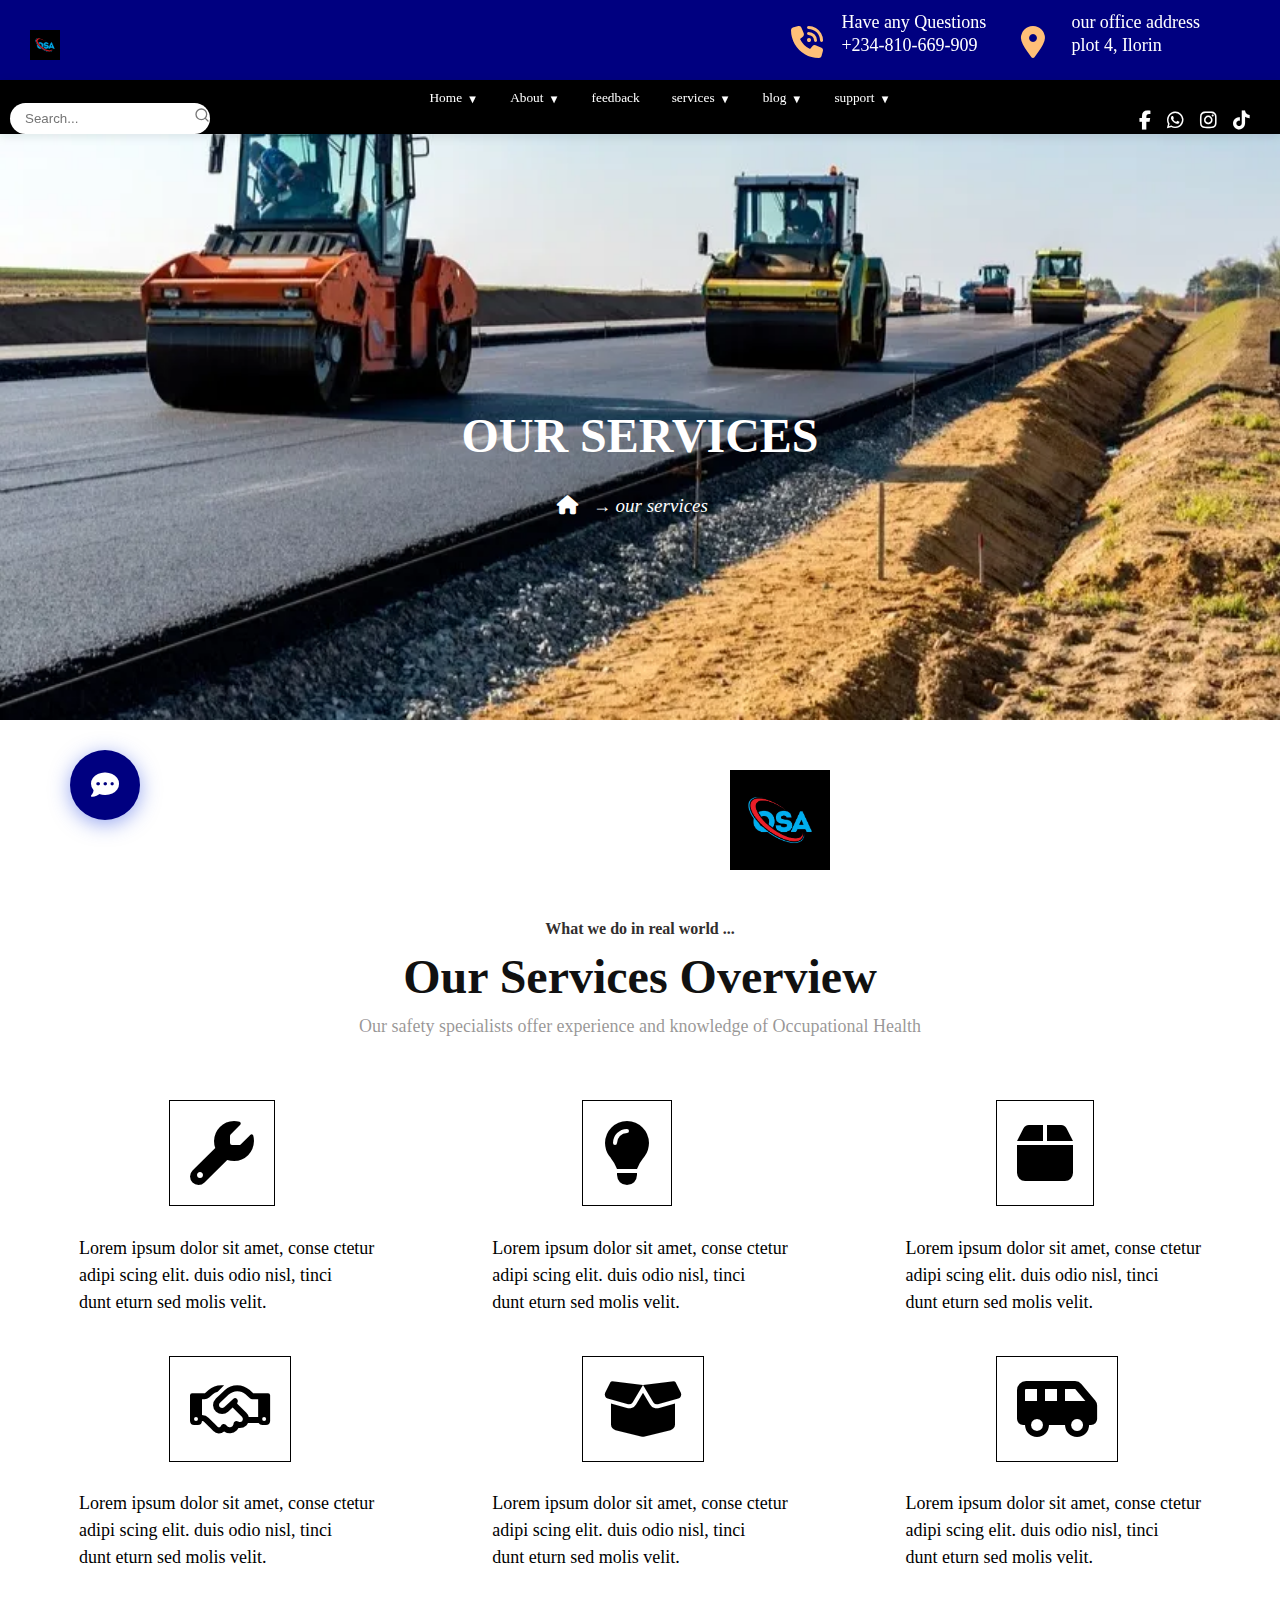
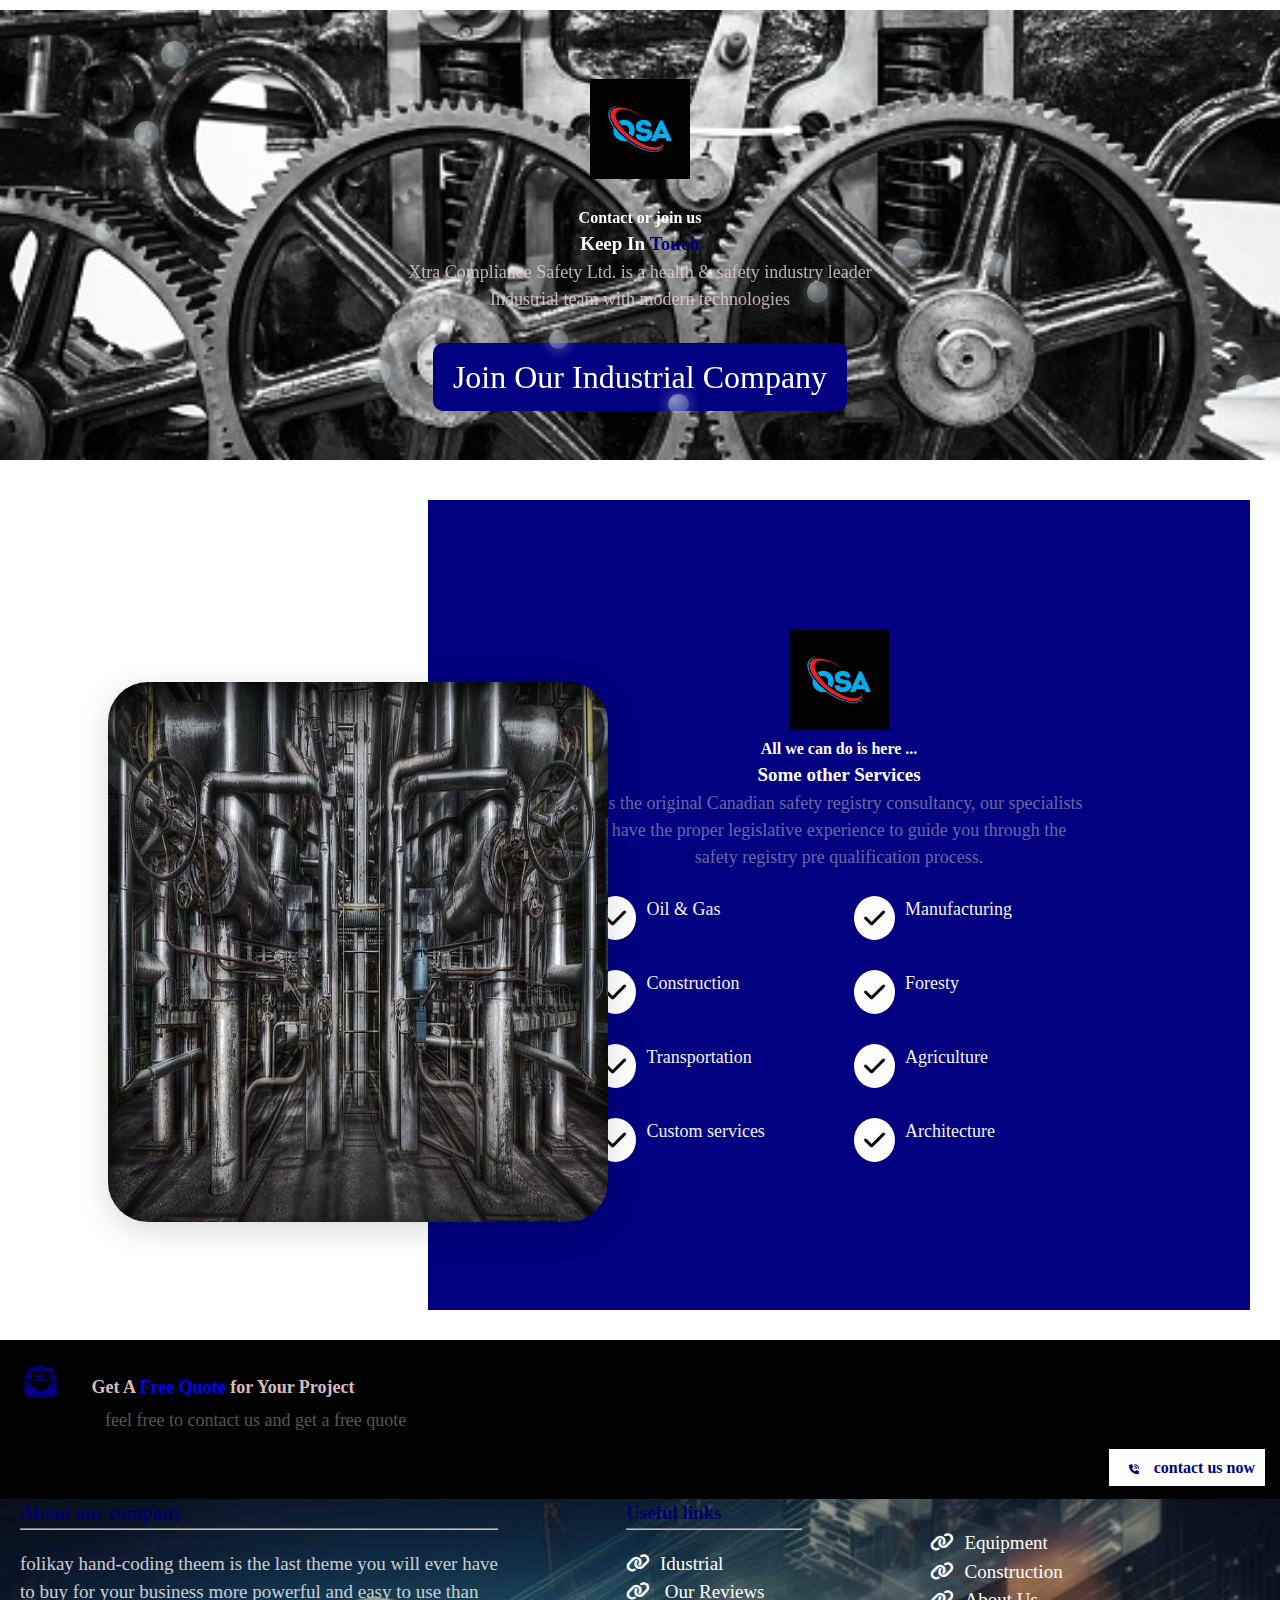
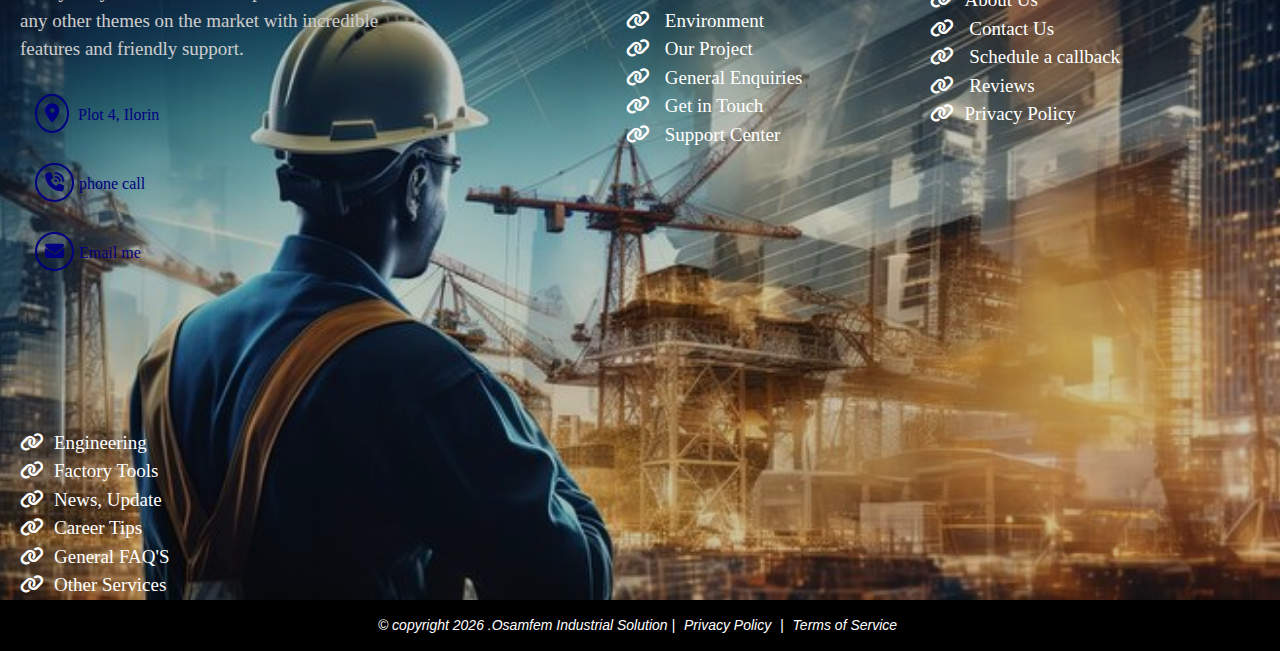
<file: services.html>
<!DOCTYPE html>
<html lang="en">

<head>
    <meta charset="UTF-8">
    <meta name="viewport" content="width=device-width, initial-scale=1.0">
    <link rel="stylesheet" href="https://cdnjs.cloudflare.com/ajax/libs/font-awesome/6.4.2/css/all.min.css">
    <link rel="stylesheet" href="services.css">
    <title>Document</title>
</head>

<body style="overflow-x: hidden;">
    <!--logo header-->

    <section class="logo">
        <div><img src="logo.jpg" alt="osafem" width="30wv" height="30hv"></div>
        <div class="icon">
            <p class="p1">Have any Questions</p> <a href=""><i class="fa-solid fa-phone-volume"></i>
            <p>+234-810-669-909</p></a></div>
        <div class="icon1">
            <div>
                <p class="p1">our office address</p> <a href="update.html"><i class="fa-solid fa-location-dot"></i><p>plot 4, Ilorin</p></a>

            </div>
        </div>
    </section>



    <!--nav-bar icon ,search button and list-->


    <section class="nav" style="position: fixed; top: 20; width: 100%; z-index: 1001;">
        <nav>

            <ul class="dropdown-menu">
                <li class="hasdropdown"><a>Home</a>
                    <ul class="dropdown-submenu">
                        <li><a href="index.html">dashboard</a></li>
                        <li><a href="story.html">our story</a></li>
                        <li><a href="testimonial.html">mission and vision</a></li>
                    </ul>
                </li>
                <li class="hasdropdown"><a>About</a>
                    <ul class="dropdown-submenu">
                        <li><a href="about.html">testimonial</a></li>
                        <li><a href="team.html">team profile</a></li>
                        <li><a href="feedback.html">feedback</a></li>
                    </ul>
                    <li><a href="feedback.php">feedback</a></li>
                </li>
                <li class="hasdropdown"><a>services</a>
                    <ul class="dropdown-submenu">
                        <li><a href="services.html">features and benefit</a></li>
                        <li><a href="plan.html">plan</a></li>
                        <li><a href="case.html">case study</a></li>
                    </ul>
                </li>
                <li class="hasdropdown"><a>blog</a>
                    <ul class="dropdown-submenu">
                        <li><a href="hero.php">blog</a></li>
                        <li><a href="blog.html">blog</a></li>
                        <li><a href="https://punchng.com/inclusive-innovation-key-to-solving-infrastructure-challenges-engineers">blog</a></li>
                    </ul>
                </li>
                <li class="hasdropdown"><a>support</a>
                    <ul class="dropdown-submenu">
                        <li><a href="feedback.php">feedback</a></li>
                        <li><a href="contact.php">contact</a></li>
                        <li><a href="support.php"> support center</a></li>
                    </ul>
                </li>
            </ul>

            <div class="nav-icon">
                <a href="https://www.facebook.com/oluwakunmioluwafemi"><i class="fa-brands fa-facebook-f"></i></a>
                <a href="https://wa.me/+2349066175355"><i class="fa-brands fa-whatsapp"></i></a>
                <a href="https://www.instagram.com/osamfem_engineering"><i class="fa-brands fa-instagram"></i></a>
                <a href="https://www.tiktok.com/osam_fem"><i class="fa-brands fa-tiktok"></i></a>
            </div>

            <div class="search-container">
                <input type="text" class="search-input" placeholder="Search..." required>
                <div class="search-icon">
                    <svg xmlns="http://www.facebook.com/oluwakunmioluwafemi/" width="16" height="16" viewBox="0 0 24 24" fill="none" stroke="currentColor" stroke-width="2" stroke-linecap="round" stroke-linejoin="round">
                    <circle cx="11" cy="11" r="8"></circle>
                    <line x1="21" y1="21" x2="16.65" y2="16.65"></line>
                </svg>
                </div>
            </div>


            <!--comment for my media que...-->
            <div class="link-container">
                <div class="call"> <a href=""><i class="fa-solid fa-phone-volume"></i></a></div>



                <div class="hamburger" id="hamburger">&#9776;</div>
            </div>
            <ul class="nav-links" id="nav-links">
                <ul class="nav-links" id="nav-links">
                    <li><a href="index.html">Home</a></li>
                    <li><a href="about.html">About</a></li>
                    <li><a href="blog.html">blog 2</a></li>
                    <li><a href="https://punchng.com/inclusive-innovation-key-to-solving-infrastructure-challenges-engineers">blog 3</a></li>
                    <li><a href="services.html">Services</a></li>
                    <li><a href="plan.html">plan</a></li>
                    <li><a href="hero.php">blog 1</a></li>
                    <li><a href="story.html">our story</a></li>
                    <li><a href="testimonial.html">mission and vision</a></li>
                    <li><a href="team.html">team profile</a></li>
                    <li><a href="case.html">case study</a></li>
                    <li><a href="support.php">support</a></li>
                    <li><a href="contact.php">contact</a></li>
                    <li><a href="feedback.php">feedback</a></li>
                </ul>
        </nav>

    </section>


    <!--section 1...-->


    <section class="moreabout">
        <div class="moreabout-container">
            <h1>OUR SERVICES</h1>
            <p><i class="fa-solid fa-house"></i>&rarr; <i>our services</i></p>
        </div>
    </section>

    <!--section 2...-->

    <section class="section2-container">

        <div class="section2icon"><img src="logo.jpg" alt="osafem" width="100wv" height="100hv">
        </div>
        <div class="section2">
            <h4>What we do in real world ...</h4>
            <h1>Our Services Overview</h1>
            <p>Our safety specialists offer experience and knowledge of Occupational Health</p>
        </div>

        <div class="grid">

            <div class="grid1"><i class="fa-solid fa-wrench"></i>
                <h1>Industrial Service</h1>
                <p>Lorem ipsum dolor sit amet, conse ctetur <br> adipi scing elit. duis odio nisl, tinci <br> dunt eturn sed molis velit.</p>
            </div>

            <div class="grid1"><i class="fa-solid fa-lightbulb"></i>
                <h1>Equipment Relocation</h1>
                <p>Lorem ipsum dolor sit amet, conse ctetur <br> adipi scing elit. duis odio nisl, tinci <br> dunt eturn sed molis velit.</p>
            </div>

            <div class="grid1"><i class="fa-solid fa-box"></i>
                <h1>Environmental</h1>
                <p>Lorem ipsum dolor sit amet, conse ctetur <br> adipi scing elit. duis odio nisl, tinci <br> dunt eturn sed molis velit.</p>
            </div>

            <div class="grid1"><i class="fa-regular fa-handshake"></i>
                <h1>Engineering</h1>
                <p>Lorem ipsum dolor sit amet, conse ctetur <br> adipi scing elit. duis odio nisl, tinci <br> dunt eturn sed molis velit.</p>
            </div>

            <div class="grid1"><i class="fa-solid fa-box-open"></i>
                <h1>Predictive</h1>
                <p>Lorem ipsum dolor sit amet, conse ctetur <br> adipi scing elit. duis odio nisl, tinci <br> dunt eturn sed molis velit.</p>
            </div>

            <div class="grid1"><i class="fa-solid fa-van-shuttle"></i></i>
                <h1>Construction</h1>
                <p>Lorem ipsum dolor sit amet, conse ctetur <br> adipi scing elit. duis odio nisl, tinci <br> dunt eturn sed molis velit.</p>
            </div>
        </div>

    </section>

    <!--section 3...-->
    <section class="section3">
        <div class="container" id="bubble-container"></div>



        <div class="section3icon"><img src="logo.jpg" alt="osafem" width="100wv" height="100hv"> </div>

        <div>
            <h4>Contact or join us</h4>
            <h1>Keep In <b>Touch</b> </h1>
            <p>Xtra Compliance Safety Ltd. is a health & safety industry leader</p>
            <p>Industrial team with modern technologies</p>
            <a href="index.html" class="section3-btn">Join Our Industrial Company</a>
        </div>
    </section>

    <!--section 4...-->

    <section class="section4">
        <div class="section4-container">
            <div class="img-container">
                <div class="click-zones">
                    <div class="img1 default">
                        <img src="service img.webp" alt="osamfem" id="service-image">
                    </div>
                </div>
            </div>

            <div class="section4-text">
                <div class="section4icon"><img src="logo.jpg" alt="osafem" width="100wv" height="100hv">
                    <h4>All we can do is here ...</h4>
                    <h1>Some other Services</h1>
                    <div class="extrap">
                        <p>As the original Canadian safety registry consultancy, our specialists</p>
                        <p>have the proper legislative experience to guide you through the</p>
                        <p>safety registry pre qualification process.</p>
                    </div>
                    <div class="gridss">
                        <div class="gridd"><i class="fa-solid fa-check"></i>
                            <p>Oil & Gas</p>
                        </div>
                        <div class="gridd"><i class="fa-solid fa-check"></i>
                            <p>Manufacturing</p>
                        </div>
                        <div class="gridd"><i class="fa-solid fa-check"></i>
                            <p>Construction</p>
                        </div>
                        <div class="gridd"><i class="fa-solid fa-check"></i>
                            <p>Foresty</p>
                        </div>
                        <div class="gridd"><i class="fa-solid fa-check"></i>
                            <p>Transportation</p>
                        </div>
                        <div class="gridd"><i class="fa-solid fa-check"></i>
                            <p>Agriculture</p>
                        </div>
                        <div class="gridd"><i class="fa-solid fa-check"></i>
                            <p>Custom services</p>
                        </div>
                        <div class="gridd"><i class="fa-solid fa-check"></i>
                            <p>Architecture</p>
                        </div>
                    </div>
                </div>
            </div>

    </section>

    <!--section 10...-->
    <section class="section10">

        <h2><i class="fa-solid fa-envelope-open-text"></i> Get A <b>Free Quote</b> for Your Project</h2>
        <p> feel free to contact us and get a free quote</p>
        <div class="section10icon">
            <h4><a href="#"><i class="fa-solid fa-phone-volume"></i>contact us now</a></h4>
        </div>
    </section>

    <!-- last part -->

    <!-- section 14-->
    <section class="sectionsection">
        <div class="section141">
            <div class="section140-container">
                <h1>
                    About our company
                    <hr>
                </h1>
                <p>folikay hand-coding theem is the last theme you will ever have<br> to buy for your business more powerful and easy to use than <br>any other themes on the market with incredible <br> features and friendly support.</p>

                <div class="section114">
                    <div class="map">
                        <a href="update.html"><i class="fa-solid fa-location-dot"></i> Plot 4, Ilorin</a>
                    </div>
                    <div class="phone">
                        <a href="tel:=2348106699096"><i class="fa-solid fa-phone-volume"></i>phone call</a></div>

                    <div class="mail">
                        <a href="mailto:graceoluwakunmi@gmail.com"><i class="fa-solid fa-envelope"></i>Email me</a>
                    </div>
                </div>
            </div>
            <div class="section141-container">
                <h1>
                    Useful links
                    <hr>
                </h1>
                <a href="">
                    <p><i class="fa-solid fa-link"></i>Idustrial</p>
                </a>
                <a href="">
                    <p><i class="fa-solid fa-link"></i> Our Reviews</p>
                </a>
                <a href="">
                    <p><i class="fa-solid fa-link"></i> Environment</p>
                </a>
                <a href="">
                    <p><i class="fa-solid fa-link"></i> Our Project</p>
                </a>
                <a href="">
                    <p><i class="fa-solid fa-link"></i> General Enquiries</p>
                </a>
                <a href="">
                    <p><i class="fa-solid fa-link"></i> Get in Touch</p>
                </a>
                <a href="">
                    <p><i class="fa-solid fa-link"></i> Support Center</p>
                </a>
            </div>
            <div class="section142-container">
                <a href="">
                    <p><i class="fa-solid fa-link"></i>Equipment </p>
                </a>
                <a href="">
                    <p><i class="fa-solid fa-link"></i>Construction</p>
                </a>
                <a href="">
                    <p><i class="fa-solid fa-link"></i>About Us</p>
                </a>
                <a href="">
                    <p><i class="fa-solid fa-link"></i> Contact Us</p>
                </a>
                <a href="">
                    <p><i class="fa-solid fa-link"></i> Schedule a callback</p>
                </a>
                <a href="">
                    <p><i class="fa-solid fa-link"></i> Reviews</p>
                </a>
                <a href="">
                    <p><i class="fa-solid fa-link"></i>Privacy Policy</p>
                </a>
            </div>
            <div class="section143-container">
                <a href="">
                    <p><i class="fa-solid fa-link"></i>Engineering </p>
                </a>
                <a href="">
                    <p><i class="fa-solid fa-link"></i>Factory Tools</p>
                </a>
                <a href="">
                    <p><i class="fa-solid fa-link"></i>News, Update</p>
                </a>
                <a href="">
                    <p><i class="fa-solid fa-link"></i>Career Tips</p>
                </a>
                <a href="">
                    <p><i class="fa-solid fa-link"></i>General FAQ'S</p>
                </a>
                <a href="">
                    <p><i class="fa-solid fa-link"></i>Other Services</p>
                </a>
            </div>
        </div>
    </section>
    <!-- section 15-->
    <footer>
        &copy; copyright <span id="year"></span> .Osamfem Industrial Solution |
        <a href="#">Privacy Policy</a> |
        <a href="#">Terms of Service</a>

        <div class="scroll-to-top">
            <div class="arrow-icon"></div>

        </div>

        <div class="chat-container">
            <div class="chat-button" id="chatButton">
                <i class="fas fa-comment-dots" id="chatIcon"></i>
            </div>
            <div class="chat-form" id="chatForm">
                <div class="chat-header">
                    <h3>Live Support</h3>
                    <div class="typing-indicator">
                        <span>Agent is typing</span>
                        <div class="typing-dots">
                            <span></span>
                            <span></span>
                            <span></span>
                        </div>
                    </div>
                </div>
                <div class="chat-messages" id="chatMessages">
                    <div class="message incoming">
                        <div>Hello! How can we help you today?</div>
                        <div class="timestamp">Just now</div>
                    </div>
                </div>
                <div class="chat-input">
                    <input type="text" placeholder="Type your message..." id="messageInput">
                    <button class="send-button" id="sendButton">
                    <i class="fas fa-paper-plane"></i>
                </button>
                </div>
            </div>
        </div>

    </footer>

    <section class="lastsection">
        <div class="last1 active" onclick="setActive(this)">
            <a href="#"> <i class="fas fa-home"></i>
                <p>Home</p>
            </a>
        </div>
        <div class="last1" onclick="setActive(this)">
            <a href="#"><i class="fas fa-box"></i><p>Services</p></a>
        </div>
        <div class="last1" onclick="setActive(this)">
            <a href="#"><i class="fas fa-question-circle"></i> <p>FAQ</p></a>
        </div>
        <div class="last1" onclick="setActive(this)">
            <a href="#"> <i class="fas fa-phone-alt"></i>
                <p>Call</p>
            </a>
        </div>
        <div class="last1" onclick="setActive(this)">
            <a href="#"> <i class="fas fa-envelope"></i>
                <p>Contact</p>
            </a>
        </div>

    </section>
</body>


<script>
    // Bubble animation script ...section 2...




    document.addEventListener('DOMContentLoaded', function() {
        const container = document.getElementById('bubble-container');
        const bubbles = [];
        let colorTheme = 0;

        const themes = [{
            background: 'linear-gradient(to bottom, #1a2a6c, #2c3e50, #4a569d)',
            bubbleColor: 'rgba(173, 216, 230, 0.4)'
        }, {
            background: 'linear-gradient(to bottom, #3a1c71, #d76d77, #ffaf7b)',
            bubbleColor: 'rgba(255, 215, 255, 0.4)'
        }, {
            background: 'linear-gradient(to bottom, #00416a, #e4e5e6)',
            bubbleColor: 'rgba(200, 230, 255, 0.5)'
        }, {
            background: 'linear-gradient(to bottom, #2c3e50, #4ca1af)',
            bubbleColor: 'rgba(173, 216, 230, 0.4)'
        }];

        // Initial small bubbles
        for (let i = 0; i < 30; i++) {
            createBubble();
        }

        // Add more small bubbles every 30 seconds
        setInterval(function() {
            for (let i = 0; i < 10; i++) {
                createBubble();
            }
        }, 20000);

        function createBubble() {
            const bubble = document.createElement('div');
            bubble.classList.add('bubble');

            // Small bubble size: 10px to 30px
            const size = Math.random() * 20 + 10;
            bubble.style.width = `${size}px`;
            bubble.style.height = `${size}px`;

            // Random starting position
            const startX = Math.random() * 100;
            const startY = Math.random() * 100;
            bubble.style.left = `${startX}vw`;
            bubble.style.top = `${startY}vh`;

            // Animation properties
            const orbitRadius = Math.random() * 15 + 5;
            const orbitSpeed = Math.random() * 2 + 0.5;
            const orbitDirection = Math.random() > 0.5 ? 1 : -1;

            bubble.orbitRadius = orbitRadius;
            bubble.orbitSpeed = orbitSpeed;
            bubble.orbitDirection = orbitDirection;
            bubble.angle = Math.random() * Math.PI * 2;
            bubble.initialX = startX;
            bubble.initialY = startY;

            // Set initial bubble color
            bubble.style.background = `radial-gradient(circle at 30% 30%, rgba(255,255,255,0.8), ${themes[colorTheme].bubbleColor})`;

            container.appendChild(bubble);
            bubbles.push(bubble);

            animateBubble(bubble);
        }

        function animateBubble(bubble) {
            let lastTime = 0;

            function updateBubble(timestamp) {
                if (!lastTime) lastTime = timestamp;
                const deltaTime = (timestamp - lastTime) / 1000;
                lastTime = timestamp;

                bubble.angle += bubble.orbitSpeed * deltaTime * bubble.orbitDirection;
                const newX = bubble.initialX + Math.cos(bubble.angle) * bubble.orbitRadius;
                const newY = bubble.initialY + Math.sin(bubble.angle) * bubble.orbitRadius;

                bubble.style.left = `${newX}vw`;
                bubble.style.top = `${newY}vh`;

                requestAnimationFrame(updateBubble);
            }
            requestAnimationFrame(updateBubble);
        }
    });


    //scetion 4... image flip script

    document.querySelector('.click-zones').addEventListener('mousemove', function(event) {
        const img = document.getElementById('service-image');
        const rect = img.getBoundingClientRect();
        const x = event.clientX - rect.left;
        const y = event.clientY - rect.top;
        const centerX = rect.width / 2;
        const centerY = rect.height / 2;
        const rotateY = ((x - centerX) / centerX) * 30;
        const rotateX = ((centerY - y) / centerY) * 30;
        img.style.transform = `perspective(500px) rotateY(${rotateY}deg) rotateX(${rotateX}deg) scale(1)`;
    });

    document.querySelector('.click-zones').addEventListener('mouseleave', function() {
        const img = document.getElementById('service-image');
        img.style.transform = 'perspective(500px) rotateY(0deg) rotateX(0deg) scale(1)';
    });


    // pick the last part java script fron here
    //last part... active link script

    // copy here

    let isAgentOnline = true;
    const chatButton = document.getElementById('chatButton');
    const chatIcon = document.getElementById('chatIcon');
    const chatForm = document.getElementById('chatForm');
    const messageInput = document.getElementById('messageInput');
    const sendButton = document.getElementById('sendButton');
    const chatMessages = document.getElementById('chatMessages');
    const typingIndicator = document.querySelector('.typing-indicator');
    // Toggle chat form visibility
    chatButton.addEventListener('click', () => {
        chatForm.classList.toggle('active');

        if (chatForm.classList.contains('active')) {
            // Change to close icon when form is open
            chatIcon.classList.remove('fa-comment-dots');
            chatIcon.classList.add('fa-times');

            // Move button slightly when form is open
            chatButton.style.transform = 'translateX(-7px)';
        } else {
            // Change back to chat icon when form is closed
            chatIcon.classList.remove('fa-times');
            chatIcon.classList.add('fa-comment-dots');

            // Return button to original position
            chatButton.style.transform = '';
        }
    }); // Send message functionality
    function sendMessage() {
        const messageText = messageInput.value.trim();
        if (messageText) {
            // Create outgoing message
            const messageElement = document.createElement('div');
            messageElement.className = 'message outgoing';
            messageElement.innerHTML = `
            <div>${messageText}</div>
            <div class="timestamp">Just now</div>
        `;
            chatMessages.appendChild(messageElement);
            // Clear input
            messageInput.value = '';
            // Scroll to bottom
            chatMessages.scrollTop = chatMessages.scrollHeight;
            // Show typing indicator
            typingIndicator.style.display = 'flex';
            // Simulate agent response after delay
            setTimeout(() => {
                typingIndicator.style.display = 'none';
                simulateAgentResponse(messageText); // Call the new function here
            }, 1500);
        }
    }

    // Send message when clicking button
    sendButton.addEventListener('click', sendMessage);

    // Send message when pressing Enter
    messageInput.addEventListener('keypress', (e) => {
        if (e.key === 'Enter') {
            sendMessage();
        }
    });
    // Scroll messages to bottom on initial load
    chatMessages.scrollTop = chatMessages.scrollHeight;

    function simulateAgentResponse(messageText) {
        let response = "I'm not sure I understand. Can you please clarify your question?";
        const lowerText = messageText.toLowerCase();

        // Simple keyword-based response logic
        if (lowerText.includes("hello") || lowerText.includes("hi") || lowerText.includes("hey")) {
            response = "Hello! How can I assist you today?";
        } else if (lowerText.includes("yes") || lowerText.includes("ok")) {
            response = "1.about  2. services 3.contact us 4. location 5. price. enter your choice with format (e.g about us...) or type 'no' to exit.";
        } else if (lowerText.includes("company") || lowerText.includes("about")) {
            response = "We are Osamfem Industrial Solutions, specializing in industrial engineering and equipment relocation.";
        } else if (lowerText.includes("price") || lowerText.includes("cost")) {
            response = "Our pricing depends on your project needs. Would you like a quote?";
        } else if (lowerText.includes("hours") || lowerText.includes("working hours")) {
            response = "Our working hours are Monday to Friday, 9 AM to 5 PM.";
        } else if (lowerText.includes("location") || lowerText.includes("address")) {
            response = "Our office is located at Plot 4, Ilorin.";
        } else if (lowerText.includes("services") || lowerText.includes("what do you offer")) {
            response = "We offer industrial engineering, equipment relocation, and more.";
        } else if (lowerText.includes("contact us") || lowerText.includes("get in touch")) {
            response = "You can reach us at +234-810-669-909 or email graceoluwakunmi@gmail.com.";
        } else if (lowerText.includes("no") || lowerText.includes("that's all") || lowerText.includes("nothing") || lowerText.includes("thanks")) {
            response = "Thank you for checking our page.";
        }

        const responseElement = document.createElement('div');
        responseElement.className = 'message incoming';
        responseElement.innerHTML = `
        <div>${response}</div>
        <div class="timestamp">Just now</div>
    `;
        chatMessages.appendChild(responseElement);
        chatMessages.scrollTop = chatMessages.scrollHeight;
    }






    //last section.......
    function setActive(element) {

        const items = document.querySelectorAll('.last1');
        items.forEach(item => {
            item.classList.remove('active');
        });

        element.classList.add('active');
    }

    //footer style....

    document.getElementById('year').innerHTML = new Date().getFullYear();
    //scroll effect
    document.addEventListener('DOMContentLoaded', function() {
        const scrollToTopBtn = document.querySelector('.scroll-to-top');


        window.addEventListener('scroll', function() {
            if (window.pageYOffset > 300) {
                scrollToTopBtn.classList.add('active');
            } else {
                scrollToTopBtn.classList.remove('active');
            }
        });

        // Scroll to top when clicked
        scrollToTopBtn.addEventListener('click', function() {
            window.scrollTo({
                top: 0,
                behavior: 'smooth'
            });
        });
    });


    //Optional: You can add JavaScript to handle the select dropdown change ...section 1...
    const hamburger = document.getElementById('hamburger');
    const navLinks = document.getElementById('nav-links');

    hamburger.addEventListener('click', () => {
        navLinks.classList.toggle('active');
    });

    //for my search button

    document.querySelector('.search-input').addEventListener('keypress', function(e) {
        if (e.key === 'Enter') {
            const query = this.value.trim();
            if (query) {
                console.log('Searching for:', query);
                alert(`Searching for: ${query}`);
            }
        }
    })


    //stop here
</script>

</html>
</file>
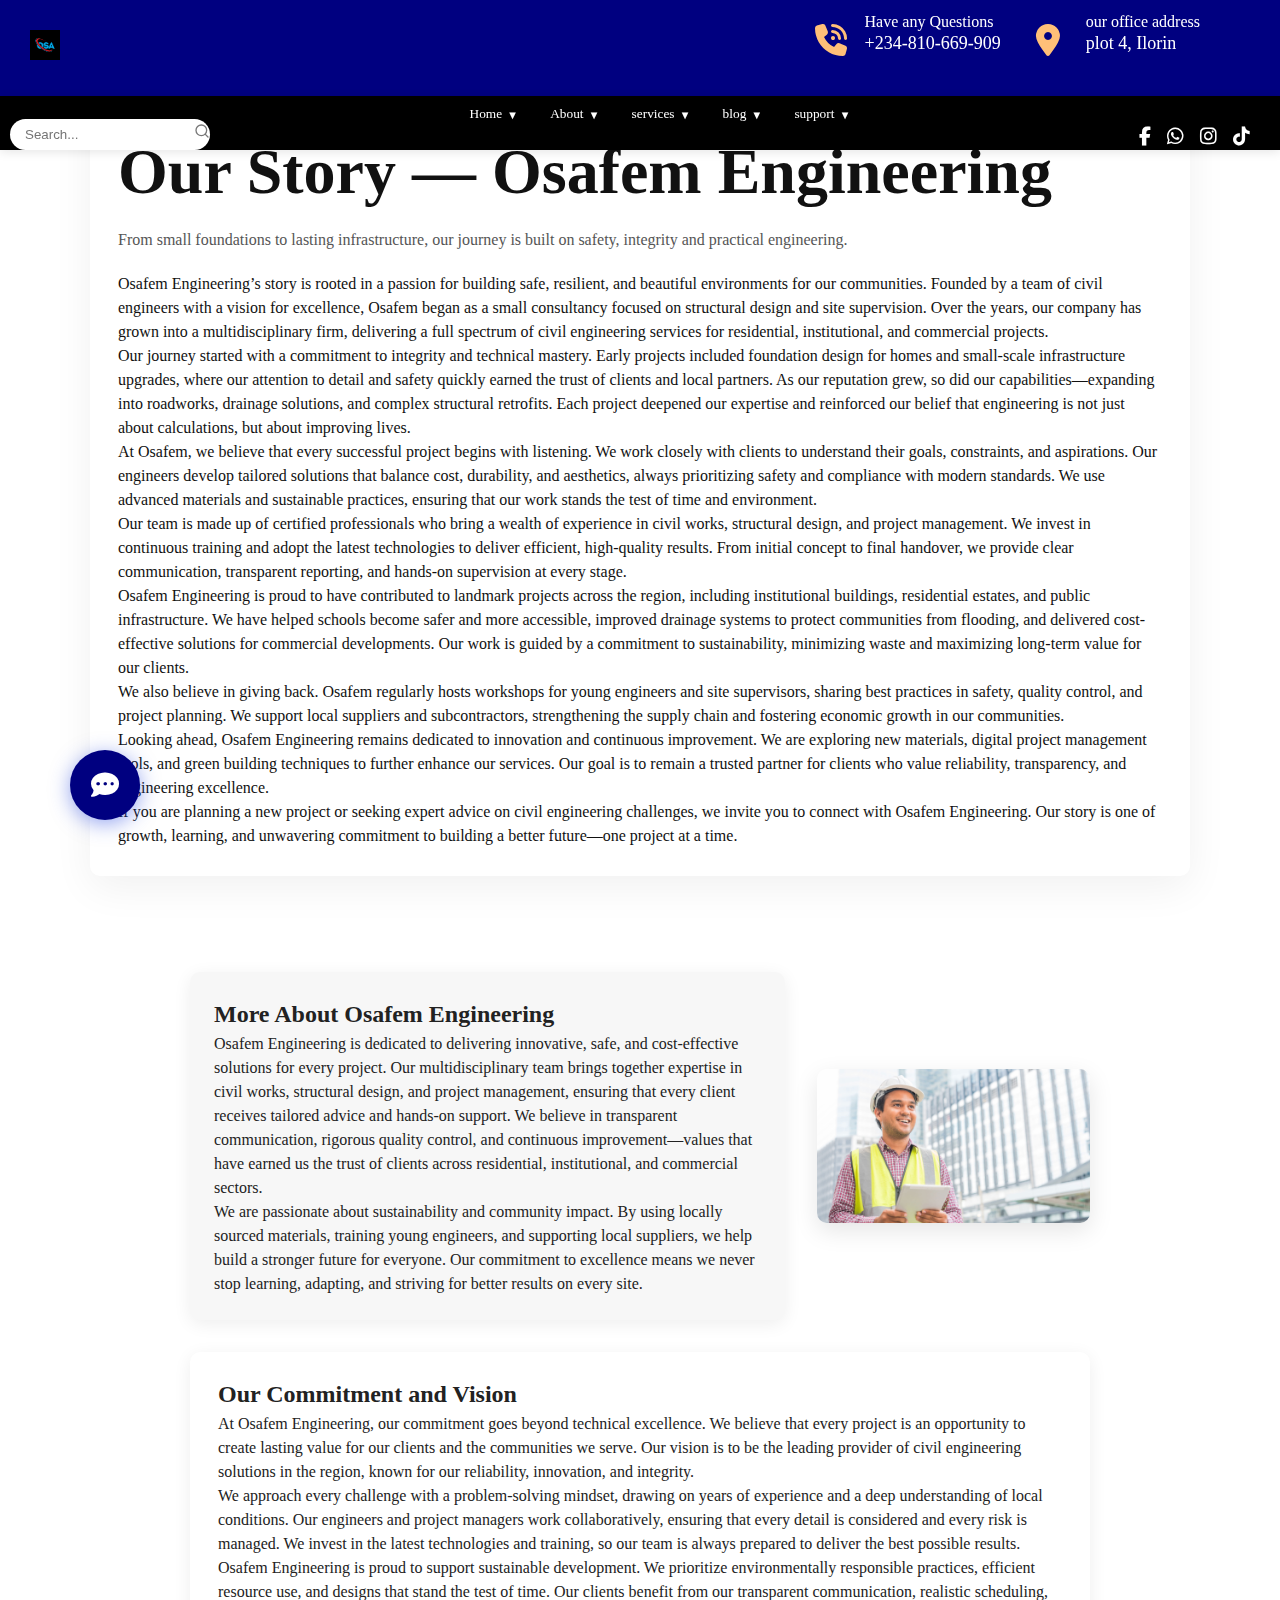
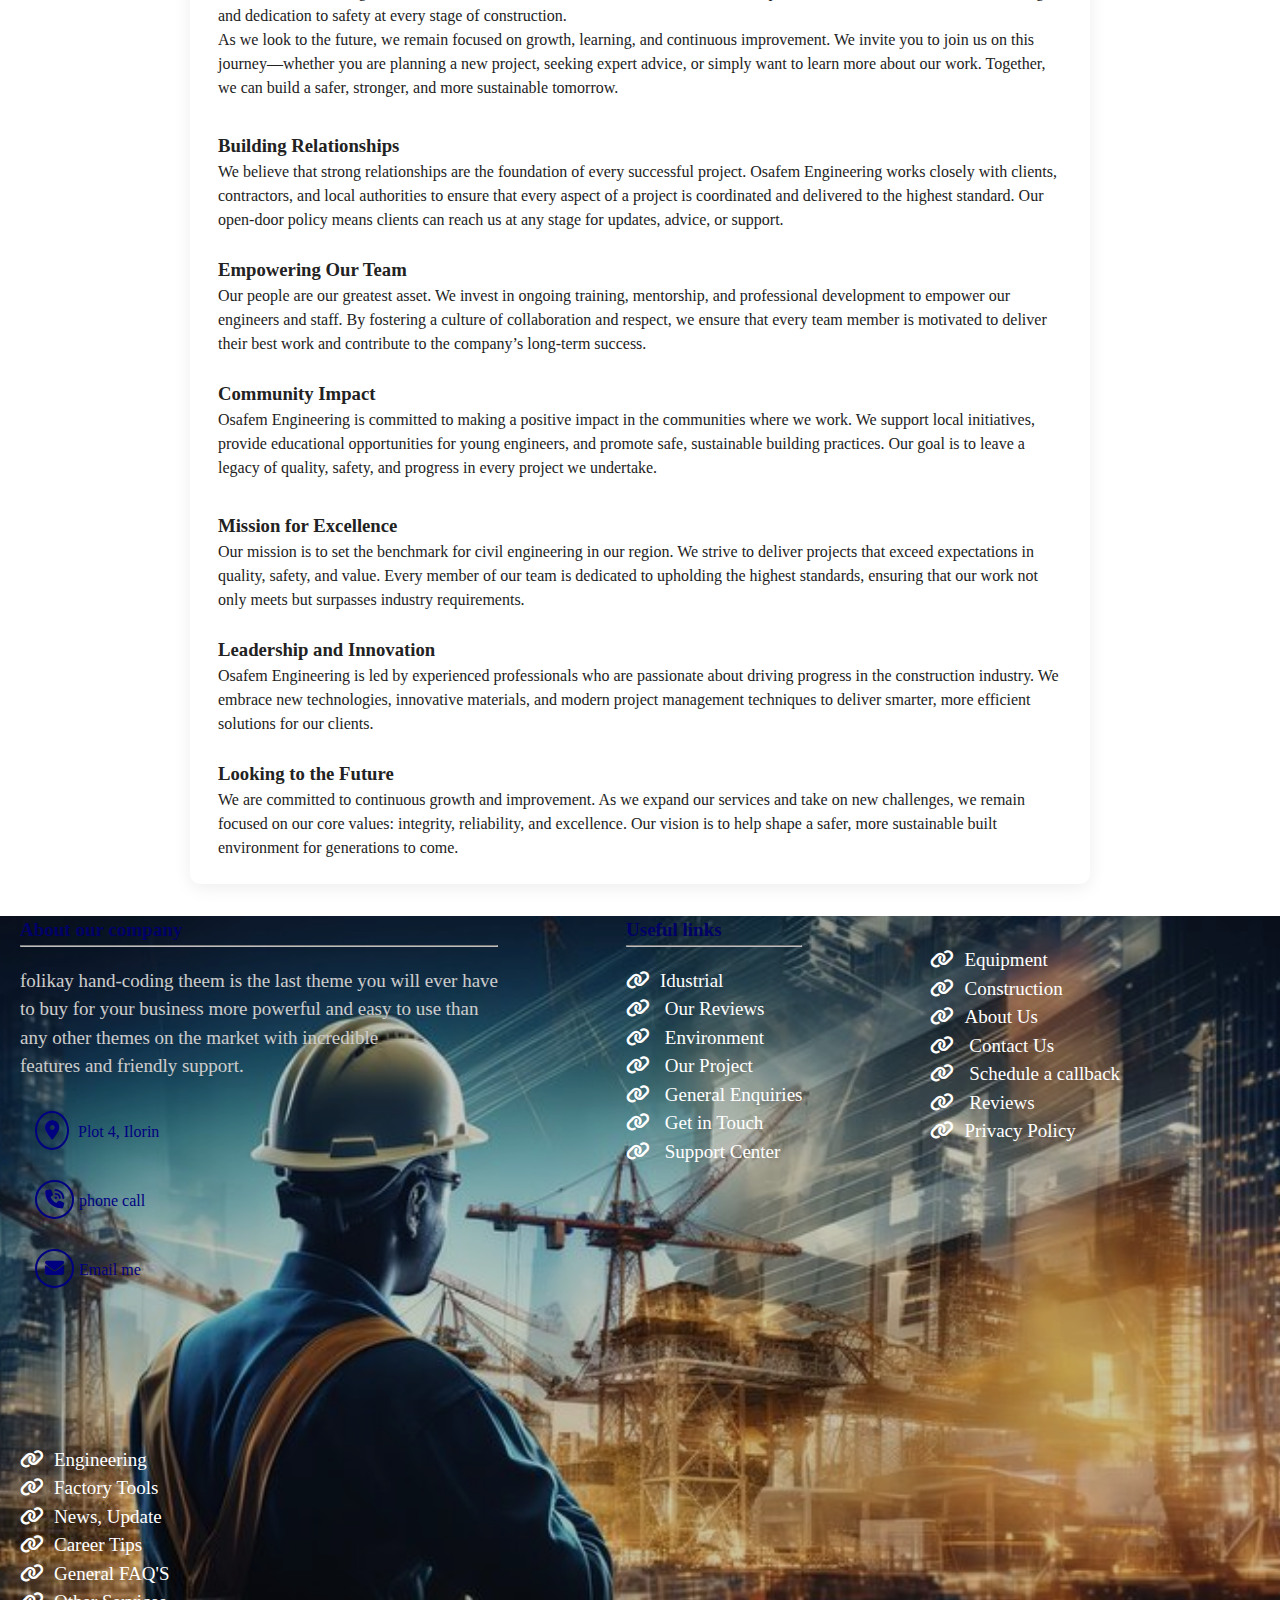
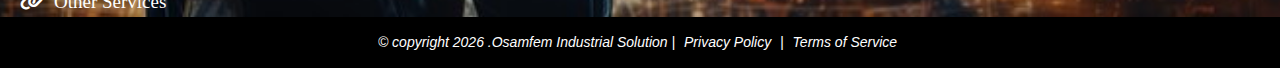
<file: story.html>
<!DOCTYPE html>
<html lang="en">

<head>
    <meta charset="UTF-8">
    <meta name="viewport" content="width=device-width, initial-scale=1.0">
    <link rel="stylesheet" href="https://cdnjs.cloudflare.com/ajax/libs/font-awesome/6.4.2/css/all.min.css">
    <link rel="stylesheet" href="story.css">
    <title>Document</title>
</head>

<body style="overflow-x: hidden;">
    <!--logo header-->

    <section class="logo">
        <div><img src="logo.jpg" alt="osafem" width="30wv" height="30hv"></div>
        <div class="icon">
            <p class="p1">Have any Questions</p> <a href=""><i class="fa-solid fa-phone-volume"></i>
            <p>+234-810-669-909</p></a></div>
        <div class="icon1">
            <div>
                <p class="p1">our office address</p> <a href="update.html"><i class="fa-solid fa-location-dot"></i><p>plot 4, Ilorin</p></a>

            </div>
        </div>
    </section>



    <!--nav-bar icon ,search button and list-->


    <section class="nav" style="position: fixed; top: 20; width: 100%; z-index: 1001;">
        <nav>

            <ul class="dropdown-menu">
                <li class="hasdropdown"><a>Home</a>
                    <ul class="dropdown-submenu">
                        <li><a href="index.html">dashboard</a></li>
                        <li><a href="story.html">our story</a></li>
                        <li><a href="testimonial.html">mission and vision</a></li>
                    </ul>
                </li>
                <li class="hasdropdown"><a>About</a>
                    <ul class="dropdown-submenu">
                        <li><a href="about.html">testimonial</a></li>
                        <li><a href="team.html">team profile</a></li>
                        <li><a href="feedback.php">feedback</a></li>
                    </ul>
                </li>
                <li class="hasdropdown"><a>services</a>
                    <ul class="dropdown-submenu">
                        <li><a href="services.html">features and benefit</a></li>
                        <li><a href="plan.html">plan</a></li>
                        <li><a href="case.html">case study</a></li>
                    </ul>
                </li>
                <li class="hasdropdown"><a>blog</a>
                    <ul class="dropdown-submenu">
                        <li><a href="hero.php">blog</a></li>
                        <li><a href="blog.html">blog</a></li>
                        <li><a href="https://punchng.com/inclusive-innovation-key-to-solving-infrastructure-challenges-engineers">blog</a></li>
                    </ul>
                </li>
                <li class="hasdropdown"><a>support</a>
                    <ul class="dropdown-submenu">
                        <li><a href="feedback.php">feedback</a></li>
                        <li><a href="contact.php">contact</a></li>
                        <li><a href="support.php"> support center</a></li>
                    </ul>
                </li>
            </ul>

            <div class="nav-icon">
                <a href="https://www.facebook.com/oluwakunmioluwafemi"><i class="fa-brands fa-facebook-f"></i></a>
                <a href="https://wa.me/+2349066175355"><i class="fa-brands fa-whatsapp"></i></a>
                <a href="https://www.instagram.com/osamfem_engineering"><i class="fa-brands fa-instagram"></i></a>
                <a href="https://www.tiktok.com/osam_fem"><i class="fa-brands fa-tiktok"></i></a>
            </div>

            <div class="search-container">
                <input type="text" class="search-input" placeholder="Search..." required>
                <div class="search-icon">
                    <svg xmlns="http://www.facebook.com/oluwakunmioluwafemi/" width="16" height="16" viewBox="0 0 24 24" fill="none" stroke="currentColor" stroke-width="2" stroke-linecap="round" stroke-linejoin="round">
                    <circle cx="11" cy="11" r="8"></circle>
                    <line x1="21" y1="21" x2="16.65" y2="16.65"></line>
                </svg>
                </div>
            </div>


            <!--comment for my media que...-->
            <div class="link-container">
                <div class="call"> <a href=""><i class="fa-solid fa-phone-volume"></i></a></div>



                <div class="hamburger" id="hamburger">&#9776;</div>
            </div>
            <ul class="nav-links" id="nav-links">
                <ul class="nav-links" id="nav-links">
                    <li><a href="index.html">Home</a></li>
                    <li><a href="about.html">About</a></li>
                    <li><a href="blog.html">blog 2</a></li>
                    <li><a href="https://punchng.com/inclusive-innovation-key-to-solving-infrastructure-challenges-engineers">blog 3</a></li>
                    <li><a href="services.html">Services</a></li>
                    <li><a href="plan.html">plan</a></li>
                    <li><a href="hero.php">blog 1</a></li>
                    <li><a href="story.html">our story</a></li>
                    <li><a href="testimonial.html">mission and vision</a></li>
                    <li><a href="team.html">team profile</a></li>
                    <li><a href="case.html">case study</a></li>
                    <li><a href="support.php">support</a></li>
                    <li><a href="contact.php">contact</a></li>
                    <li><a href="feedback.php">feedback</a></li>
                </ul>
        </nav>

    </section>



    <!-- Our Story Section -->
    <main class="story-section" style="max-width:1100px;margin:6rem auto;padding:28px;background:#fff;color:#111;border-radius:10px;box-shadow:0 12px 40px rgba(0,0,0,0.06);">
        <article>
            <header>
                <h1 style="font-size:4rem;margin:0 0 0.5rem;">Our Story — Osafem Engineering</h1>
                <p style="margin:0 0 1.25rem;color:#555;">From small foundations to lasting infrastructure, our journey is built on safety, integrity and practical engineering.</p>
            </header>
            <section>
                <p>Osafem Engineering’s story is rooted in a passion for building safe, resilient, and beautiful environments for our communities. Founded by a team of civil engineers with a vision for excellence, Osafem began as a small consultancy focused
                    on structural design and site supervision. Over the years, our company has grown into a multidisciplinary firm, delivering a full spectrum of civil engineering services for residential, institutional, and commercial projects.</p>
                <p>Our journey started with a commitment to integrity and technical mastery. Early projects included foundation design for homes and small-scale infrastructure upgrades, where our attention to detail and safety quickly earned the trust of
                    clients and local partners. As our reputation grew, so did our capabilities—expanding into roadworks, drainage solutions, and complex structural retrofits. Each project deepened our expertise and reinforced our belief that engineering
                    is not just about calculations, but about improving lives.</p>
                <p>At Osafem, we believe that every successful project begins with listening. We work closely with clients to understand their goals, constraints, and aspirations. Our engineers develop tailored solutions that balance cost, durability, and
                    aesthetics, always prioritizing safety and compliance with modern standards. We use advanced materials and sustainable practices, ensuring that our work stands the test of time and environment.</p>
                <p>Our team is made up of certified professionals who bring a wealth of experience in civil works, structural design, and project management. We invest in continuous training and adopt the latest technologies to deliver efficient, high-quality
                    results. From initial concept to final handover, we provide clear communication, transparent reporting, and hands-on supervision at every stage.</p>
                <p>Osafem Engineering is proud to have contributed to landmark projects across the region, including institutional buildings, residential estates, and public infrastructure. We have helped schools become safer and more accessible, improved
                    drainage systems to protect communities from flooding, and delivered cost-effective solutions for commercial developments. Our work is guided by a commitment to sustainability, minimizing waste and maximizing long-term value for our
                    clients.
                </p>
                <p>We also believe in giving back. Osafem regularly hosts workshops for young engineers and site supervisors, sharing best practices in safety, quality control, and project planning. We support local suppliers and subcontractors, strengthening
                    the supply chain and fostering economic growth in our communities.</p>
                <p>Looking ahead, Osafem Engineering remains dedicated to innovation and continuous improvement. We are exploring new materials, digital project management tools, and green building techniques to further enhance our services. Our goal is
                    to remain a trusted partner for clients who value reliability, transparency, and engineering excellence.</p>
                <p>If you are planning a new project or seeking expert advice on civil engineering challenges, we invite you to connect with Osafem Engineering. Our story is one of growth, learning, and unwavering commitment to building a better future—one
                    project at a time.</p>
            </section>
        </article>
    </main>

    <!-- Section 1: Flex container with write-up and image -->
    <section class="section1-flex" style="display:flex;gap:32px;max-width:900px;margin:3rem auto 2rem auto;align-items:center;">
        <div class="section1-writeup" style="flex:2;background:#f7f7f7;padding:24px;border-radius:10px;color:#222;box-shadow:0 4px 18px rgba(0,0,0,0.07);">
            <h2 style="margin-top:0;">More About Osafem Engineering</h2>
            <p>Osafem Engineering is dedicated to delivering innovative, safe, and cost-effective solutions for every project. Our multidisciplinary team brings together expertise in civil works, structural design, and project management, ensuring that every
                client receives tailored advice and hands-on support. We believe in transparent communication, rigorous quality control, and continuous improvement—values that have earned us the trust of clients across residential, institutional, and
                commercial sectors.</p>
            <p>We are passionate about sustainability and community impact. By using locally sourced materials, training young engineers, and supporting local suppliers, we help build a stronger future for everyone. Our commitment to excellence means we
                never stop learning, adapting, and striving for better results on every site.</p>
        </div>
        <div class="section1-image" style="flex:1;display:flex;justify-content:center;align-items:center;">
            <img src="project.jpg" alt="Osafem project example" style="width:100%;max-width:320px;border-radius:10px;box-shadow:0 8px 24px rgba(0,0,0,0.10);">
        </div>
    </section>

    <!-- Section 2: More company story write-up -->
    <section class="section2-story" style="max-width:900px;margin:2rem auto 2rem auto;background:#fff;padding:24px 28px;border-radius:10px;box-shadow:0 4px 18px rgba(0,0,0,0.07);color:#222;">
        <h2 style="margin-top:0;">Our Commitment and Vision</h2>
        <p>At Osafem Engineering, our commitment goes beyond technical excellence. We believe that every project is an opportunity to create lasting value for our clients and the communities we serve. Our vision is to be the leading provider of civil engineering
            solutions in the region, known for our reliability, innovation, and integrity.</p>
        <p>We approach every challenge with a problem-solving mindset, drawing on years of experience and a deep understanding of local conditions. Our engineers and project managers work collaboratively, ensuring that every detail is considered and every
            risk is managed. We invest in the latest technologies and training, so our team is always prepared to deliver the best possible results.</p>
        <p>Osafem Engineering is proud to support sustainable development. We prioritize environmentally responsible practices, efficient resource use, and designs that stand the test of time. Our clients benefit from our transparent communication, realistic
            scheduling, and dedication to safety at every stage of construction.</p>
        <p>As we look to the future, we remain focused on growth, learning, and continuous improvement. We invite you to join us on this journey—whether you are planning a new project, seeking expert advice, or simply want to learn more about our work. Together,
            we can build a safer, stronger, and more sustainable tomorrow.</p>
        <h3 style="margin-top:2rem;">Building Relationships</h3>
        <p>We believe that strong relationships are the foundation of every successful project. Osafem Engineering works closely with clients, contractors, and local authorities to ensure that every aspect of a project is coordinated and delivered to the
            highest standard. Our open-door policy means clients can reach us at any stage for updates, advice, or support.</p>
        <h3 style="margin-top:1.5rem;">Empowering Our Team</h3>
        <p>Our people are our greatest asset. We invest in ongoing training, mentorship, and professional development to empower our engineers and staff. By fostering a culture of collaboration and respect, we ensure that every team member is motivated to
            deliver their best work and contribute to the company’s long-term success.</p>
        <h3 style="margin-top:1.5rem;">Community Impact</h3>
        <p>Osafem Engineering is committed to making a positive impact in the communities where we work. We support local initiatives, provide educational opportunities for young engineers, and promote safe, sustainable building practices. Our goal is to
            leave a legacy of quality, safety, and progress in every project we undertake.</p>
        <h3 style="margin-top:2rem;">Mission for Excellence</h3>
        <p>Our mission is to set the benchmark for civil engineering in our region. We strive to deliver projects that exceed expectations in quality, safety, and value. Every member of our team is dedicated to upholding the highest standards, ensuring that
            our work not only meets but surpasses industry requirements.</p>
        <h3 style="margin-top:1.5rem;">Leadership and Innovation</h3>
        <p>Osafem Engineering is led by experienced professionals who are passionate about driving progress in the construction industry. We embrace new technologies, innovative materials, and modern project management techniques to deliver smarter, more
            efficient solutions for our clients.</p>
        <h3 style="margin-top:1.5rem;">Looking to the Future</h3>
        <p>We are committed to continuous growth and improvement. As we expand our services and take on new challenges, we remain focused on our core values: integrity, reliability, and excellence. Our vision is to help shape a safer, more sustainable built
            environment for generations to come.</p>
    </section>

    <!-- last part -->

    <!-- section 14-->
    <section class="sectionsection">
        <div class="section141">
            <div class="section140-container">
                <h1>
                    About our company
                    <hr>
                </h1>
                <p>folikay hand-coding theem is the last theme you will ever have<br> to buy for your business more powerful and easy to use than <br>any other themes on the market with incredible <br> features and friendly support.</p>

                <div class="section114">
                    <div class="map">
                        <a href="update.html"><i class="fa-solid fa-location-dot"></i> Plot 4, Ilorin</a>
                    </div>
                    <div class="phone">
                        <a href="tel:=2348106699096"><i class="fa-solid fa-phone-volume"></i>phone call</a></div>

                    <div class="mail">
                        <a href="mailto:graceoluwakunmi@gmail.com"><i class="fa-solid fa-envelope"></i>Email me</a>
                    </div>
                </div>
            </div>
            <div class="section141-container">
                <h1>
                    Useful links
                    <hr>
                </h1>
                <a href="">
                    <p><i class="fa-solid fa-link"></i>Idustrial</p>
                </a>
                <a href="">
                    <p><i class="fa-solid fa-link"></i> Our Reviews</p>
                </a>
                <a href="">
                    <p><i class="fa-solid fa-link"></i> Environment</p>
                </a>
                <a href="">
                    <p><i class="fa-solid fa-link"></i> Our Project</p>
                </a>
                <a href="">
                    <p><i class="fa-solid fa-link"></i> General Enquiries</p>
                </a>
                <a href="">
                    <p><i class="fa-solid fa-link"></i> Get in Touch</p>
                </a>
                <a href="">
                    <p><i class="fa-solid fa-link"></i> Support Center</p>
                </a>
            </div>
            <div class="section142-container">
                <a href="">
                    <p><i class="fa-solid fa-link"></i>Equipment </p>
                </a>
                <a href="">
                    <p><i class="fa-solid fa-link"></i>Construction</p>
                </a>
                <a href="">
                    <p><i class="fa-solid fa-link"></i>About Us</p>
                </a>
                <a href="">
                    <p><i class="fa-solid fa-link"></i> Contact Us</p>
                </a>
                <a href="">
                    <p><i class="fa-solid fa-link"></i> Schedule a callback</p>
                </a>
                <a href="">
                    <p><i class="fa-solid fa-link"></i> Reviews</p>
                </a>
                <a href="">
                    <p><i class="fa-solid fa-link"></i>Privacy Policy</p>
                </a>
            </div>
            <div class="section143-container">
                <a href="">
                    <p><i class="fa-solid fa-link"></i>Engineering </p>
                </a>
                <a href="">
                    <p><i class="fa-solid fa-link"></i>Factory Tools</p>
                </a>
                <a href="">
                    <p><i class="fa-solid fa-link"></i>News, Update</p>
                </a>
                <a href="">
                    <p><i class="fa-solid fa-link"></i>Career Tips</p>
                </a>
                <a href="">
                    <p><i class="fa-solid fa-link"></i>General FAQ'S</p>
                </a>
                <a href="">
                    <p><i class="fa-solid fa-link"></i>Other Services</p>
                </a>
            </div>
        </div>
    </section>
    <!-- section 15-->
    <footer>
        &copy; copyright <span id="year"></span> .Osamfem Industrial Solution |
        <a href="#">Privacy Policy</a> |
        <a href="#">Terms of Service</a>

        <div class="scroll-to-top">
            <div class="arrow-icon"></div>

        </div>

        <div class="chat-container">
            <div class="chat-button" id="chatButton">
                <i class="fas fa-comment-dots" id="chatIcon"></i>
            </div>
            <div class="chat-form" id="chatForm">
                <div class="chat-header">
                    <h3>Live Support</h3>
                    <div class="typing-indicator">
                        <span>Agent is typing</span>
                        <div class="typing-dots">
                            <span></span>
                            <span></span>
                            <span></span>
                        </div>
                    </div>
                </div>
                <div class="chat-messages" id="chatMessages">
                    <div class="message incoming">
                        <div>Hello! How can we help you today?</div>
                        <div class="timestamp">Just now</div>
                    </div>
                </div>
                <div class="chat-input">
                    <input type="text" placeholder="Type your message..." id="messageInput">
                    <button class="send-button" id="sendButton">
                    <i class="fas fa-paper-plane"></i>
                </button>
                </div>
            </div>
        </div>

    </footer>

    <section class="lastsection">
        <div class="last1 active" onclick="setActive(this)">
            <a href="#"> <i class="fas fa-home"></i>
                <p>Home</p>
            </a>
        </div>
        <div class="last1" onclick="setActive(this)">
            <a href="#"><i class="fas fa-box"></i><p>Services</p></a>
        </div>
        <div class="last1" onclick="setActive(this)">
            <a href="#"><i class="fas fa-question-circle"></i> <p>FAQ</p></a>
        </div>
        <div class="last1" onclick="setActive(this)">
            <a href="#"> <i class="fas fa-phone-alt"></i>
                <p>Call</p>
            </a>
        </div>
        <div class="last1" onclick="setActive(this)">
            <a href="#"> <i class="fas fa-envelope"></i>
                <p>Contact</p>
            </a>
        </div>

    </section>
</body>


<script>
    // pick the last part java script fron here
    //last part... active link script
    // copy here

    let isAgentOnline = true;
    const chatButton = document.getElementById('chatButton');
    const chatIcon = document.getElementById('chatIcon');
    const chatForm = document.getElementById('chatForm');
    const messageInput = document.getElementById('messageInput');
    const sendButton = document.getElementById('sendButton');
    const chatMessages = document.getElementById('chatMessages');
    const typingIndicator = document.querySelector('.typing-indicator');
    // Toggle chat form visibility
    chatButton.addEventListener('click', () => {
        chatForm.classList.toggle('active');

        if (chatForm.classList.contains('active')) {
            // Change to close icon when form is open
            chatIcon.classList.remove('fa-comment-dots');
            chatIcon.classList.add('fa-times');

            // Move button slightly when form is open
            chatButton.style.transform = 'translateX(-7px)';
        } else {
            // Change back to chat icon when form is closed
            chatIcon.classList.remove('fa-times');
            chatIcon.classList.add('fa-comment-dots');

            // Return button to original position
            chatButton.style.transform = '';
        }
    }); // Send message functionality
    function sendMessage() {
        const messageText = messageInput.value.trim();
        if (messageText) {
            // Create outgoing message
            const messageElement = document.createElement('div');
            messageElement.className = 'message outgoing';
            messageElement.innerHTML = `
            <div>${messageText}</div>
            <div class="timestamp">Just now</div>
        `;
            chatMessages.appendChild(messageElement);
            // Clear input
            messageInput.value = '';
            // Scroll to bottom
            chatMessages.scrollTop = chatMessages.scrollHeight;
            // Show typing indicator
            typingIndicator.style.display = 'flex';
            // Simulate agent response after delay
            setTimeout(() => {
                typingIndicator.style.display = 'none';
                simulateAgentResponse(messageText); // Call the new function here
            }, 1500);
        }
    }

    // Send message when clicking button
    sendButton.addEventListener('click', sendMessage);

    // Send message when pressing Enter
    messageInput.addEventListener('keypress', (e) => {
        if (e.key === 'Enter') {
            sendMessage();
        }
    });
    // Scroll messages to bottom on initial load
    chatMessages.scrollTop = chatMessages.scrollHeight;

    function simulateAgentResponse(messageText) {
        let response = "I'm not sure I understand. Can you please clarify your question?";
        const lowerText = messageText.toLowerCase();

        // Simple keyword-based response logic
        if (lowerText.includes("hello") || lowerText.includes("hi") || lowerText.includes("hey")) {
            response = "Hello! How can I assist you today?";
        } else if (lowerText.includes("yes") || lowerText.includes("ok")) {
            response = "1.about  2. services 3.contact us 4. location 5. price. enter your choice with format (e.g about us...) or type 'no' to exit.";
        } else if (lowerText.includes("company") || lowerText.includes("about")) {
            response = "We are Osamfem Industrial Solutions, specializing in industrial engineering and equipment relocation.";
        } else if (lowerText.includes("price") || lowerText.includes("cost")) {
            response = "Our pricing depends on your project needs. Would you like a quote?";
        } else if (lowerText.includes("hours") || lowerText.includes("working hours")) {
            response = "Our working hours are Monday to Friday, 9 AM to 5 PM.";
        } else if (lowerText.includes("location") || lowerText.includes("address")) {
            response = "Our office is located at Plot 4, Ilorin.";
        } else if (lowerText.includes("services") || lowerText.includes("what do you offer")) {
            response = "We offer industrial engineering, equipment relocation, and more.";
        } else if (lowerText.includes("contact us") || lowerText.includes("get in touch")) {
            response = "You can reach us at +234-810-669-909 or email graceoluwakunmi@gmail.com.";
        } else if (lowerText.includes("no") || lowerText.includes("that's all") || lowerText.includes("nothing") || lowerText.includes("thanks")) {
            response = "Thank you for checking our page.";
        }

        const responseElement = document.createElement('div');
        responseElement.className = 'message incoming';
        responseElement.innerHTML = `
        <div>${response}</div>
        <div class="timestamp">Just now</div>
    `;
        chatMessages.appendChild(responseElement);
        chatMessages.scrollTop = chatMessages.scrollHeight;
    }






    //last section.......
    function setActive(element) {

        const items = document.querySelectorAll('.last1');
        items.forEach(item => {
            item.classList.remove('active');
        });

        element.classList.add('active');
    }

    //footer style....

    document.getElementById('year').innerHTML = new Date().getFullYear();
    //scroll effect
    document.addEventListener('DOMContentLoaded', function() {
        const scrollToTopBtn = document.querySelector('.scroll-to-top');


        window.addEventListener('scroll', function() {
            if (window.pageYOffset > 300) {
                scrollToTopBtn.classList.add('active');
            } else {
                scrollToTopBtn.classList.remove('active');
            }
        });

        // Scroll to top when clicked
        scrollToTopBtn.addEventListener('click', function() {
            window.scrollTo({
                top: 0,
                behavior: 'smooth'
            });
        });
    });


    //Optional: You can add JavaScript to handle the select dropdown change ...section 1...
    const hamburger = document.getElementById('hamburger');
    const navLinks = document.getElementById('nav-links');

    hamburger.addEventListener('click', () => {
        navLinks.classList.toggle('active');
    });

    //for my search button

    document.querySelector('.search-input').addEventListener('keypress', function(e) {
        if (e.key === 'Enter') {
            const query = this.value.trim();
            if (query) {
                console.log('Searching for:', query);
                alert(`Searching for: ${query}`);
            }
        }
    })


    //stop here
</script>

</html>
</file>
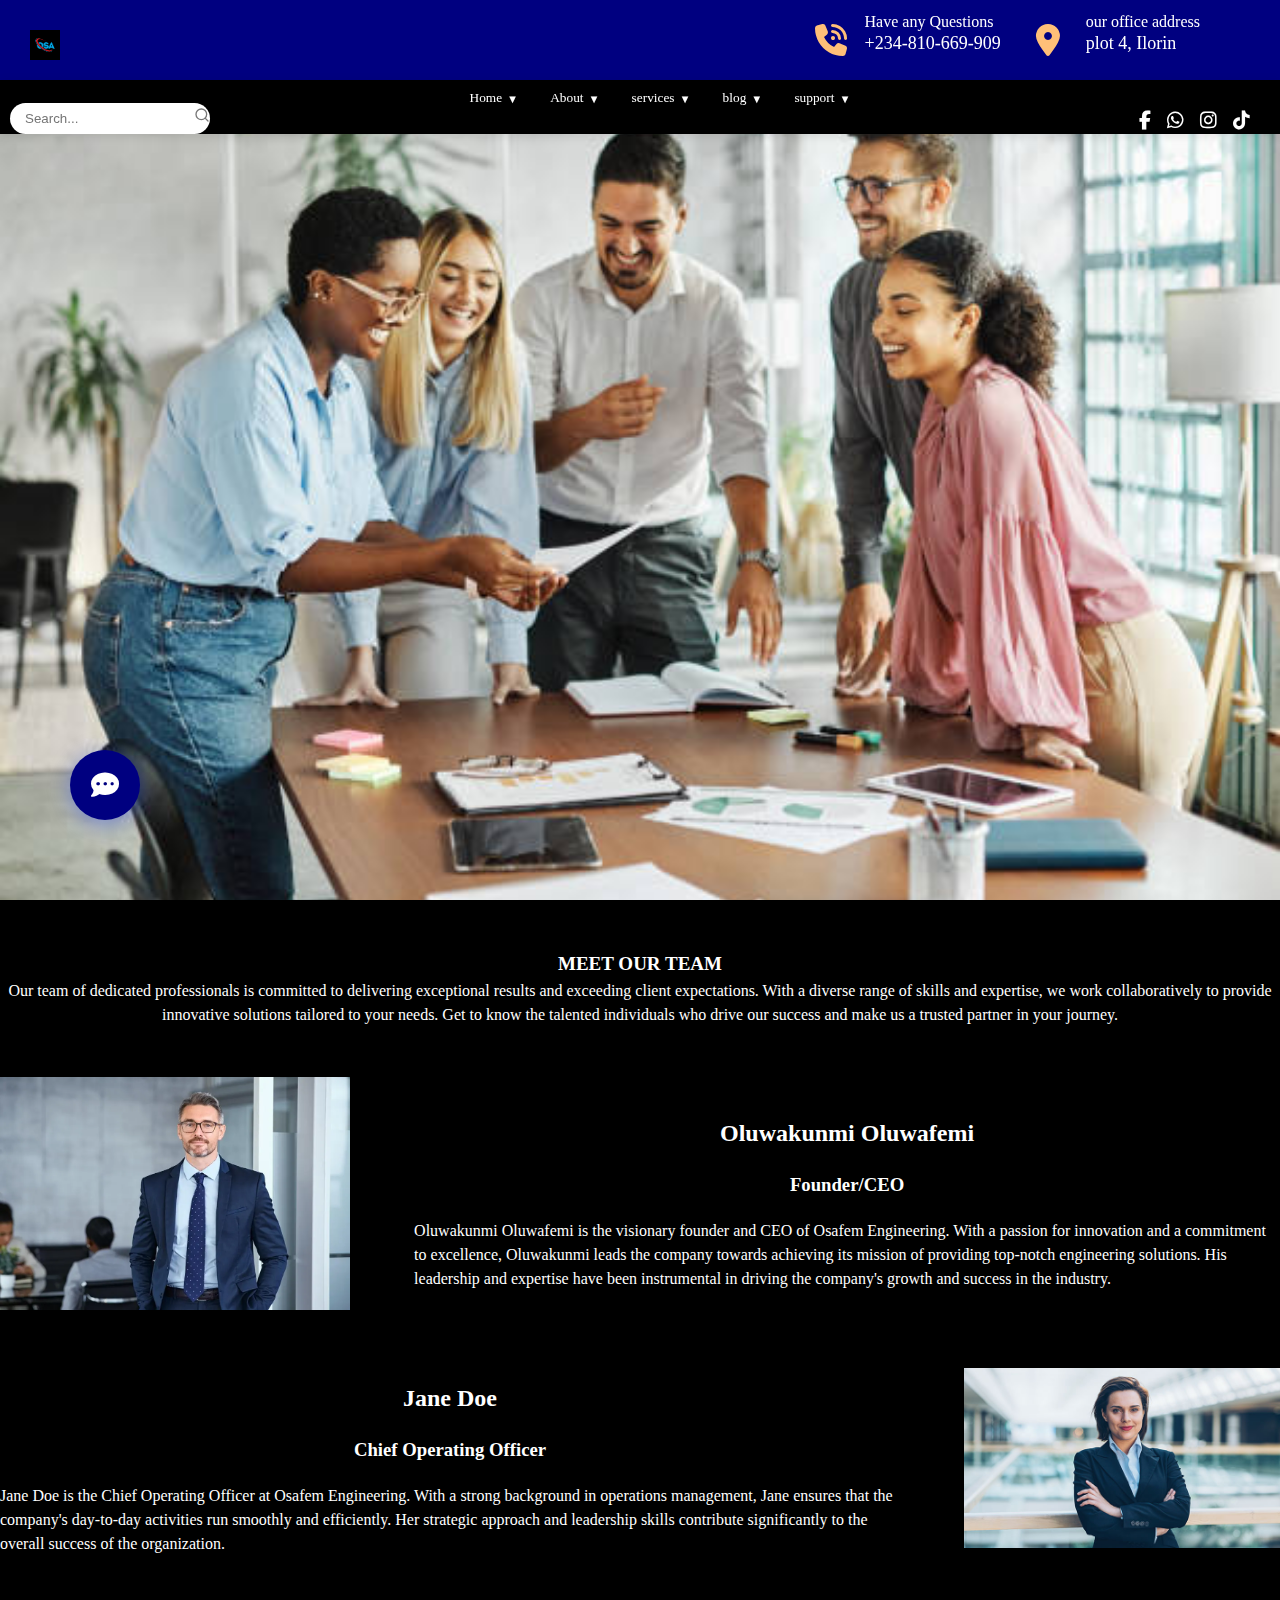
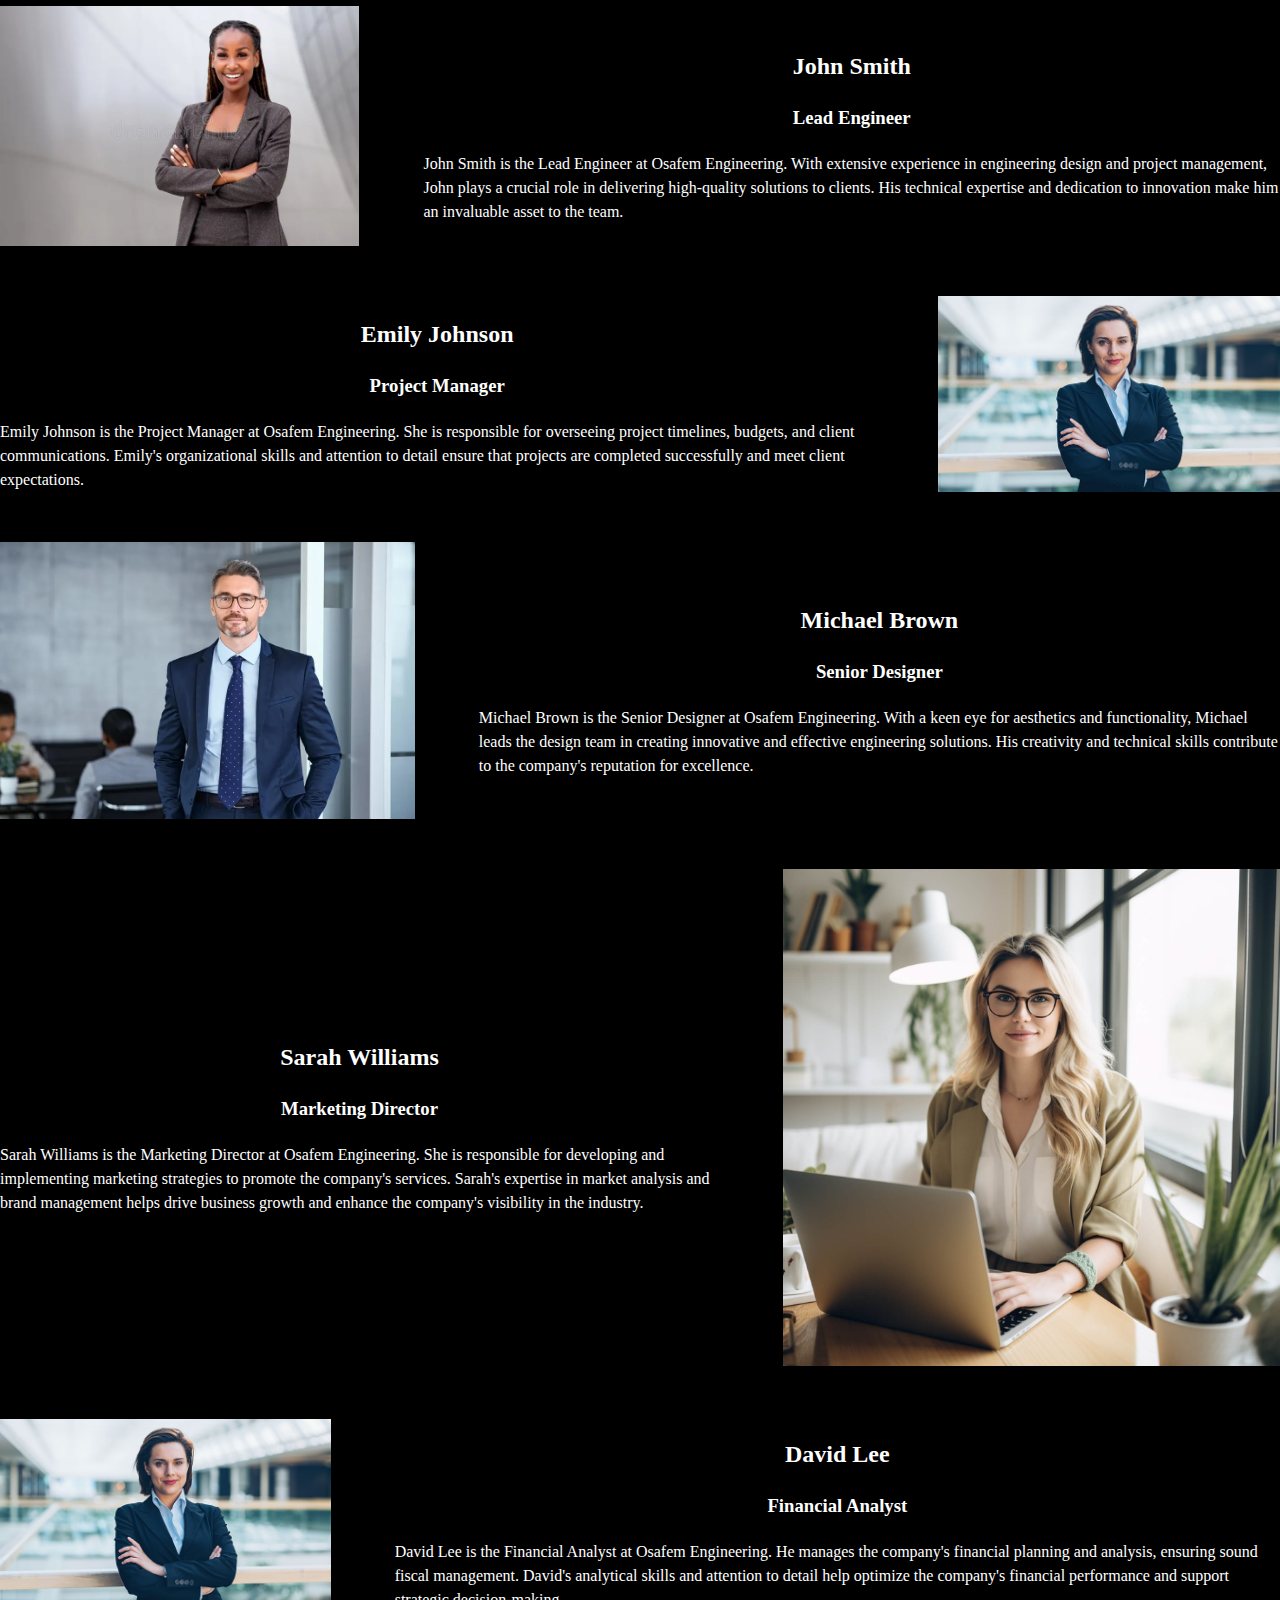
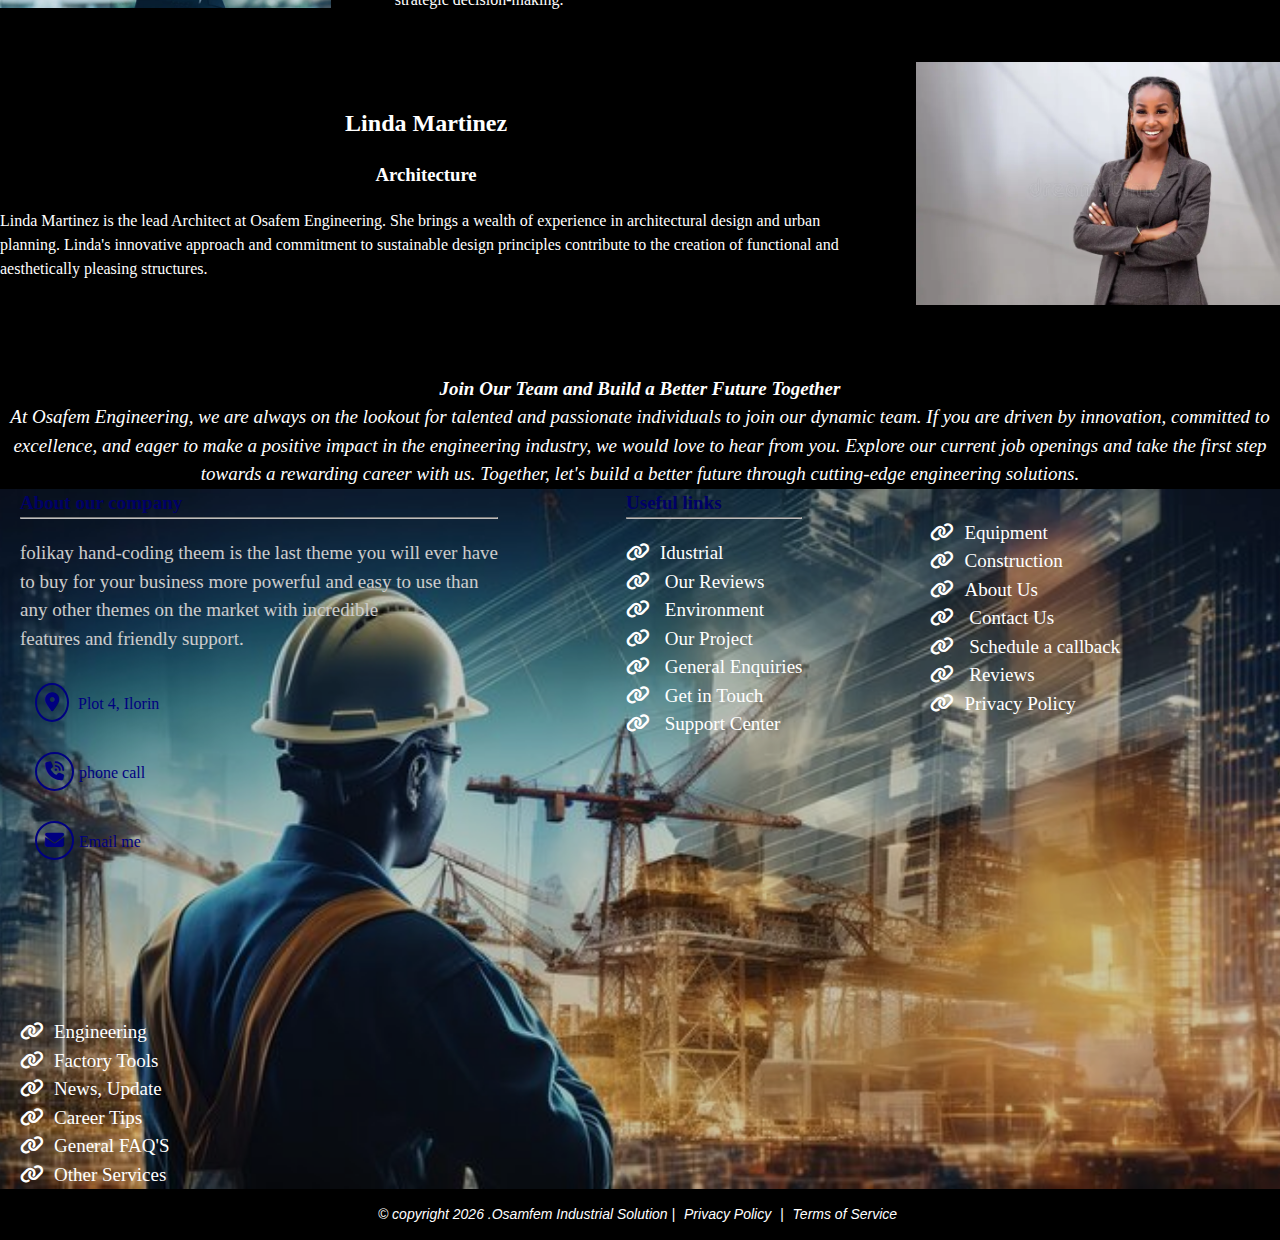
<file: team.html>
<!DOCTYPE html>
<html lang="en">

<head>
    <meta charset="UTF-8">
    <meta name="viewport" content="width=device-width, initial-scale=1.0">
    <link rel="stylesheet" href="https://cdnjs.cloudflare.com/ajax/libs/font-awesome/6.4.2/css/all.min.css">
    <link rel="stylesheet" href="team.css">
    <title>Document</title>
</head>

<body style="overflow-x: hidden;">
    <!--logo header-->

    <section class="logo">
        <div><img src="logo.jpg" alt="osafem" width="30wv" height="30hv"></div>
        <div class="icon">
            <p class="p1">Have any Questions</p> <a href=""><i class="fa-solid fa-phone-volume"></i>
            <p>+234-810-669-909</p></a></div>
        <div class="icon1">
            <div>
                <p class="p1">our office address</p> <a href="update.html"><i class="fa-solid fa-location-dot"></i><p>plot 4, Ilorin</p></a>

            </div>
        </div>
    </section>



    <!--nav-bar icon ,search button and list-->


    <section class="nav" style="position: fixed; top: 20; width: 100%; z-index: 1001;">
        <nav>

            <ul class="dropdown-menu">
                <li class="hasdropdown"><a>Home</a>
                    <ul class="dropdown-submenu">
                        <li><a href="index.html">dashboard</a></li>
                        <li><a href="story.html">our story</a></li>
                        <li><a href="testimonial.html">mission and vision</a></li>
                    </ul>
                </li>
                <li class="hasdropdown"><a>About</a>
                    <ul class="dropdown-submenu">
                        <li><a href="about.html">testimonial</a></li>
                        <li><a href="team.html">team profile</a></li>
                        <li><a href="feedback.php">feedback</a></li>
                    </ul>
                </li>
                <li class="hasdropdown"><a>services</a>
                    <ul class="dropdown-submenu">
                        <li><a href="services.html">features and benefit</a></li>
                        <li><a href="plan.html">plan</a></li>
                        <li><a href="case.html">case study</a></li>
                    </ul>
                </li>
                <li class="hasdropdown"><a>blog</a>
                    <ul class="dropdown-submenu">
                        <li><a href="hero.php">blog</a></li>
                        <li><a href="blog.html">blog</a></li>
                        <li><a href="https://punchng.com/inclusive-innovation-key-to-solving-infrastructure-challenges-engineers">blog</a></li>
                    </ul>
                </li>
                <li class="hasdropdown"><a>support</a>
                    <ul class="dropdown-submenu">
                        <li><a href="feedback.php">feedback</a></li>
                        <li><a href="contact.php">contact</a></li>
                        <li><a href="support.php"> support center</a></li>
                    </ul>
                </li>
            </ul>

            <div class="nav-icon">
                <a href="https://www.facebook.com/oluwakunmioluwafemi"><i class="fa-brands fa-facebook-f"></i></a>
                <a href="https://wa.me/+2349066175355"><i class="fa-brands fa-whatsapp"></i></a>
                <a href="https://www.instagram.com/osamfem_engineering"><i class="fa-brands fa-instagram"></i></a>
                <a href="https://www.tiktok.com/osam_fem"><i class="fa-brands fa-tiktok"></i></a>
            </div>

            <div class="search-container">
                <input type="text" class="search-input" placeholder="Search..." required>
                <div class="search-icon">
                    <svg xmlns="http://www.facebook.com/oluwakunmioluwafemi/" width="16" height="16" viewBox="0 0 24 24" fill="none" stroke="currentColor" stroke-width="2" stroke-linecap="round" stroke-linejoin="round">
                    <circle cx="11" cy="11" r="8"></circle>
                    <line x1="21" y1="21" x2="16.65" y2="16.65"></line>
                </svg>
                </div>
            </div>


            <!--comment for my media que...-->
            <div class="link-container">
                <div class="call"> <a href=""><i class="fa-solid fa-phone-volume"></i></a></div>



                <div class="hamburger" id="hamburger">&#9776;</div>
            </div>
           
                <ul class="nav-links" id="nav-links">
                    <li><a href="index.html">Home</a></li>
                    <li><a href="about.html">About</a></li>
                    <li><a href="blog.html">blog 2</a></li>
                    <li><a href="https://punchng.com/inclusive-innovation-key-to-solving-infrastructure-challenges-engineers">blog 3</a></li>
                    <li><a href="services.html">Services</a></li>
                    <li><a href="plan.html">plan</a></li>
                    <li><a href="hero.php">blog 1</a></li>
                    <li><a href="story.html">our story</a></li>
                    <li><a href="testimonial.html">mission and vision</a></li>
                    <li><a href="team.html">team profile</a></li>
                    <li><a href="case.html">case study</a></li>
                    <li><a href="support.php">support</a></li>
                    <li><a href="contact.php">contact</a></li>
                    <li><a href="feedback.php">feedback</a></li>
                </ul>
        </nav>

    </section>


    <!--SECTION ONE FOR TEEM-->

    <section class="section1-container">
        <div class="slideshow">
            <div class="slide break-box"></div>
            <div class="slide slash"></div>
            <div class="slide slash"></div>
            <div class="slide zoom"></div>
            <div class="slide fade-in"></div>
        </div>
        <script>
            const slides = document.querySelectorAll('.slide');
            let currentSlide = 0;

            function showSlide(index) {
                slides.forEach((slide, i) => {
                    slide.classList.remove('active');
                    if (i === index) {
                        slide.classList.add('active');
                    }
                });
            }

            function nextSlide() {
                currentSlide = (currentSlide + 1) % slides.length;
                showSlide(currentSlide);
            }

            // Autoplay every 3 seconds
            setInterval(nextSlide, 3000);

            // Start with first slide
            showSlide(0);
        </script>

    </section>

    <!--secttion 2 style-->

    <section class="section2">
        <div class="team-container">
            <h1>MEET OUR TEAM</h1>
            <p>Our team of dedicated professionals is committed to delivering exceptional results and exceeding client expectations. With a diverse range of skills and expertise, we work collaboratively to provide innovative solutions tailored to your needs.
                Get to know the talented individuals who drive our success and make us a trusted partner in your journey.</p>
        </div>

        <div class="team-member">

            <div class="membe1">
                <div class="member">
                    <img src="teem1.jpg" alt="team member 1"></div>
                <div class="mem">
                    <h2>Oluwakunmi Oluwafemi</h2>
                    <h3>Founder/CEO</h3>
                    <p>Oluwakunmi Oluwafemi is the visionary founder and CEO of Osafem Engineering. With a passion for innovation and a commitment to excellence, Oluwakunmi leads the company towards achieving its mission of providing top-notch engineering
                        solutions. His leadership and expertise have been instrumental in driving the company's growth and success in the industry.</p>
                </div>
            </div>
            <div class="membe1">
                <div class="member">
                    <h2>Jane Doe</h2>
                    <h3>Chief Operating Officer</h3>
                    <p>Jane Doe is the Chief Operating Officer at Osafem Engineering. With a strong background in operations management, Jane ensures that the company's day-to-day activities run smoothly and efficiently. Her strategic approach and leadership
                        skills contribute significantly to the overall success of the organization.</p>
                </div>
                <div class="mem"> <img src="team2.jpg" alt="team member 2"></div>
            </div>

            <div class="membe1">
                <div class="member">
                    <img src="team3.jpg" alt="team member 3"></div>
                <div class="mem">
                    <h2>John Smith</h2>
                    <h3>Lead Engineer</h3>
                    <p>John Smith is the Lead Engineer at Osafem Engineering. With extensive experience in engineering design and project management, John plays a crucial role in delivering high-quality solutions to clients. His technical expertise and dedication
                        to innovation make him an invaluable asset to the team.</p>
                </div>

            </div>
            <div class="membe1">
                <div class="member">
                    <h2>Emily Johnson</h2>
                    <h3>Project Manager</h3>
                    <p>Emily Johnson is the Project Manager at Osafem Engineering. She is responsible for overseeing project timelines, budgets, and client communications. Emily's organizational skills and attention to detail ensure that projects are completed
                        successfully and meet client expectations.</p>
                </div>
                <div class="mem"><img src="team2.jpg" alt="team member 4"></div>

            </div>
            <div class="membe1">
                <div class="member">
                    <img src="teem1.jpg" alt="team member 5"></div>
                <div class="mem">
                    <h2>Michael Brown</h2>
                    <h3>Senior Designer</h3>
                    <p>Michael Brown is the Senior Designer at Osafem Engineering. With a keen eye for aesthetics and functionality, Michael leads the design team in creating innovative and effective engineering solutions. His creativity and technical skills
                        contribute to the company's reputation for excellence.</p>
                </div>

            </div>
            <div class="membe1">
                <div class="member">
                    <h2>Sarah Williams</h2>
                    <h3>Marketing Director</h3>
                    <p>Sarah Williams is the Marketing Director at Osafem Engineering. She is responsible for developing and implementing marketing strategies to promote the company's services. Sarah's expertise in market analysis and brand management helps
                        drive business growth and enhance the company's visibility in the industry.</p>
                </div>
                <div class="mem"><img src="team6.jpg" alt="team member 6"></div>
            </div>

            <div class="membe1">
                <div class="member">
                    <img src="team2.jpg" alt="team member 7"></div>
                <div class="mem">
                    <h2>David Lee</h2>
                    <h3>Financial Analyst</h3>
                    <p>David Lee is the Financial Analyst at Osafem Engineering. He manages the company's financial planning and analysis, ensuring sound fiscal management. David's analytical skills and attention to detail help optimize the company's financial
                        performance and support strategic decision-making.</p>
                </div>
            </div>
            <div class="membe1">
                <div class="member">
                    <h2>Linda Martinez</h2>
                    <h3>Architecture</h3>
                    <p>Linda Martinez is the lead Architect at Osafem Engineering. She brings a wealth of experience in architectural design and urban planning. Linda's innovative approach and commitment to sustainable design principles contribute to the
                        creation of functional and aesthetically pleasing structures.</p>
                </div>
                <div class="mem">
                    <img src="team3.jpg" alt="team member 8"></div>
            </div>
        </div>
    </section>
    <!--section3-->
    <section class="section3">

        <h1> <i>
            Join Our Team and Build a Better Future Together</i>
        </h1>
        <p><i>
            At Osafem Engineering, we are always on the lookout for talented and passionate individuals to join our dynamic team. If you are driven by innovation, committed to excellence, and eager to make a positive impact in the engineering industry,
            we would love to hear from you. Explore our current job openings and take the first step towards a rewarding career with us. Together, let's build a better future through cutting-edge engineering solutions.
        </i></p>
    </section>

    <!--last part....-->

    <!-- section 14-->
    <section class="sectionsection">
        <div class="section141">
            <div class="section140-container">
                <h1>
                    About our company
                    <hr>
                </h1>
                <p>folikay hand-coding theem is the last theme you will ever have<br> to buy for your business more powerful and easy to use than <br>any other themes on the market with incredible <br> features and friendly support.</p>

                <div class="section114">
                    <div class="map">
                        <a href="update.html"><i class="fa-solid fa-location-dot"></i> Plot 4, Ilorin</a>
                    </div>
                    <div class="phone">
                        <a href="tel:=2348106699096"><i class="fa-solid fa-phone-volume"></i>phone call</a></div>

                    <div class="mail">
                        <a href="mailto:graceoluwakunmi@gmail.com"><i class="fa-solid fa-envelope"></i>Email me</a>
                    </div>
                </div>
            </div>
            <div class="section141-container">
                <h1>
                    Useful links
                    <hr>
                </h1>
                <a href="">
                    <p><i class="fa-solid fa-link"></i>Idustrial</p>
                </a>
                <a href="">
                    <p><i class="fa-solid fa-link"></i> Our Reviews</p>
                </a>
                <a href="">
                    <p><i class="fa-solid fa-link"></i> Environment</p>
                </a>
                <a href="">
                    <p><i class="fa-solid fa-link"></i> Our Project</p>
                </a>
                <a href="">
                    <p><i class="fa-solid fa-link"></i> General Enquiries</p>
                </a>
                <a href="">
                    <p><i class="fa-solid fa-link"></i> Get in Touch</p>
                </a>
                <a href="">
                    <p><i class="fa-solid fa-link"></i> Support Center</p>
                </a>
            </div>
            <div class="section142-container">
                <a href="">
                    <p><i class="fa-solid fa-link"></i>Equipment </p>
                </a>
                <a href="">
                    <p><i class="fa-solid fa-link"></i>Construction</p>
                </a>
                <a href="">
                    <p><i class="fa-solid fa-link"></i>About Us</p>
                </a>
                <a href="">
                    <p><i class="fa-solid fa-link"></i> Contact Us</p>
                </a>
                <a href="">
                    <p><i class="fa-solid fa-link"></i> Schedule a callback</p>
                </a>
                <a href="">
                    <p><i class="fa-solid fa-link"></i> Reviews</p>
                </a>
                <a href="">
                    <p><i class="fa-solid fa-link"></i>Privacy Policy</p>
                </a>
            </div>
            <div class="section143-container">
                <a href="">
                    <p><i class="fa-solid fa-link"></i>Engineering </p>
                </a>
                <a href="">
                    <p><i class="fa-solid fa-link"></i>Factory Tools</p>
                </a>
                <a href="">
                    <p><i class="fa-solid fa-link"></i>News, Update</p>
                </a>
                <a href="">
                    <p><i class="fa-solid fa-link"></i>Career Tips</p>
                </a>
                <a href="">
                    <p><i class="fa-solid fa-link"></i>General FAQ'S</p>
                </a>
                <a href="">
                    <p><i class="fa-solid fa-link"></i>Other Services</p>
                </a>
            </div>
        </div>
    </section>
    <!-- section 15-->
    <footer>
        &copy; copyright <span id="year"></span> .Osamfem Industrial Solution |
        <a href="#">Privacy Policy</a> |
        <a href="#">Terms of Service</a>

        <div class="scroll-to-top">
            <div class="arrow-icon"></div>

        </div>

        <div class="chat-container">
            <div class="chat-button" id="chatButton">
                <i class="fas fa-comment-dots" id="chatIcon"></i>
            </div>
            <div class="chat-form" id="chatForm">
                <div class="chat-header">
                    <h3>Live Support</h3>
                    <div class="typing-indicator">
                        <span>Agent is typing</span>
                        <div class="typing-dots">
                            <span></span>
                            <span></span>
                            <span></span>
                        </div>
                    </div>
                </div>
                <div class="chat-messages" id="chatMessages">
                    <div class="message incoming">
                        <div>Hello! How can we help you today?</div>
                        <div class="timestamp">Just now</div>
                    </div>
                </div>
                <div class="chat-input">
                    <input type="text" placeholder="Type your message..." id="messageInput">
                    <button class="send-button" id="sendButton">
                    <i class="fas fa-paper-plane"></i>
                </button>
                </div>
            </div>
        </div>

    </footer>

    <section class="lastsection">
        <div class="last1 active" onclick="setActive(this)">
            <a href="#"> <i class="fas fa-home"></i>
                <p>Home</p>
            </a>
        </div>
        <div class="last1" onclick="setActive(this)">
            <a href="#"><i class="fas fa-box"></i><p>Services</p></a>
        </div>
        <div class="last1" onclick="setActive(this)">
            <a href="#"><i class="fas fa-question-circle"></i> <p>FAQ</p></a>
        </div>
        <div class="last1" onclick="setActive(this)">
            <a href="#"> <i class="fas fa-phone-alt"></i>
                <p>Call</p>
            </a>
        </div>
        <div class="last1" onclick="setActive(this)">
            <a href="#"> <i class="fas fa-envelope"></i>
                <p>Contact</p>
            </a>
        </div>

    </section>

</body>


<script>
    // copy here

    let isAgentOnline = true;
    const chatButton = document.getElementById('chatButton');
    const chatIcon = document.getElementById('chatIcon');
    const chatForm = document.getElementById('chatForm');
    const messageInput = document.getElementById('messageInput');
    const sendButton = document.getElementById('sendButton');
    const chatMessages = document.getElementById('chatMessages');
    const typingIndicator = document.querySelector('.typing-indicator');
    // Toggle chat form visibility
    chatButton.addEventListener('click', () => {
        chatForm.classList.toggle('active');

        if (chatForm.classList.contains('active')) {
            // Change to close icon when form is open
            chatIcon.classList.remove('fa-comment-dots');
            chatIcon.classList.add('fa-times');

            // Move button slightly when form is open
            chatButton.style.transform = 'translateX(-7px)';
        } else {
            // Change back to chat icon when form is closed
            chatIcon.classList.remove('fa-times');
            chatIcon.classList.add('fa-comment-dots');

            // Return button to original position
            chatButton.style.transform = '';
        }
    }); // Send message functionality
    function sendMessage() {
        const messageText = messageInput.value.trim();
        if (messageText) {
            // Create outgoing message
            const messageElement = document.createElement('div');
            messageElement.className = 'message outgoing';
            messageElement.innerHTML = `
            <div>${messageText}</div>
            <div class="timestamp">Just now</div>
        `;
            chatMessages.appendChild(messageElement);
            // Clear input
            messageInput.value = '';
            // Scroll to bottom
            chatMessages.scrollTop = chatMessages.scrollHeight;
            // Show typing indicator
            typingIndicator.style.display = 'flex';
            // Simulate agent response after delay
            setTimeout(() => {
                typingIndicator.style.display = 'none';
                simulateAgentResponse(messageText); // Call the new function here
            }, 1500);
        }
    }

    // Send message when clicking button
    sendButton.addEventListener('click', sendMessage);

    // Send message when pressing Enter
    messageInput.addEventListener('keypress', (e) => {
        if (e.key === 'Enter') {
            sendMessage();
        }
    });
    // Scroll messages to bottom on initial load
    chatMessages.scrollTop = chatMessages.scrollHeight;

    function simulateAgentResponse(messageText) {
        let response = "I'm not sure I understand. Can you please clarify your question?";
        const lowerText = messageText.toLowerCase();

        // Simple keyword-based response logic
        if (lowerText.includes("hello") || lowerText.includes("hi") || lowerText.includes("hey")) {
            response = "Hello! How can I assist you today?";
        } else if (lowerText.includes("yes") || lowerText.includes("ok")) {
            response = "1.about  2. services 3.contact us 4. location 5. price. enter your choice with format (e.g about us...) or type 'no' to exit.";
        } else if (lowerText.includes("company") || lowerText.includes("about")) {
            response = "We are Osamfem Industrial Solutions, specializing in industrial engineering and equipment relocation.";
        } else if (lowerText.includes("price") || lowerText.includes("cost")) {
            response = "Our pricing depends on your project needs. Would you like a quote?";
        } else if (lowerText.includes("hours") || lowerText.includes("working hours")) {
            response = "Our working hours are Monday to Friday, 9 AM to 5 PM.";
        } else if (lowerText.includes("location") || lowerText.includes("address")) {
            response = "Our office is located at Plot 4, Ilorin.";
        } else if (lowerText.includes("services") || lowerText.includes("what do you offer")) {
            response = "We offer industrial engineering, equipment relocation, and more.";
        } else if (lowerText.includes("contact us") || lowerText.includes("get in touch")) {
            response = "You can reach us at +234-810-669-909 or email graceoluwakunmi@gmail.com.";
        } else if (lowerText.includes("no") || lowerText.includes("that's all") || lowerText.includes("nothing") || lowerText.includes("thanks")) {
            response = "Thank you for checking our page.";
        }

        const responseElement = document.createElement('div');
        responseElement.className = 'message incoming';
        responseElement.innerHTML = `
        <div>${response}</div>
        <div class="timestamp">Just now</div>
    `;
        chatMessages.appendChild(responseElement);
        chatMessages.scrollTop = chatMessages.scrollHeight;
    }






    //last section.......
    function setActive(element) {

        const items = document.querySelectorAll('.last1');
        items.forEach(item => {
            item.classList.remove('active');
        });

        element.classList.add('active');
    }

    //footer style....

    document.getElementById('year').innerHTML = new Date().getFullYear();
    //scroll effect
    document.addEventListener('DOMContentLoaded', function() {
        const scrollToTopBtn = document.querySelector('.scroll-to-top');


        window.addEventListener('scroll', function() {
            if (window.pageYOffset > 300) {
                scrollToTopBtn.classList.add('active');
            } else {
                scrollToTopBtn.classList.remove('active');
            }
        });

        // Scroll to top when clicked
        scrollToTopBtn.addEventListener('click', function() {
            window.scrollTo({
                top: 0,
                behavior: 'smooth'
            });
        });
    });


    //Optional: You can add JavaScript to handle the select dropdown change ...section 1...
    const hamburger = document.getElementById('hamburger');
    const navLinks = document.getElementById('nav-links');

    hamburger.addEventListener('click', () => {
        navLinks.classList.toggle('active');
    });

    //for my search button

    document.querySelector('.search-input').addEventListener('keypress', function(e) {
        if (e.key === 'Enter') {
            const query = this.value.trim();
            if (query) {
                console.log('Searching for:', query);
                alert(`Searching for: ${query}`);
            }
        }
    })


    //stop here
</script>


</html>
</file>
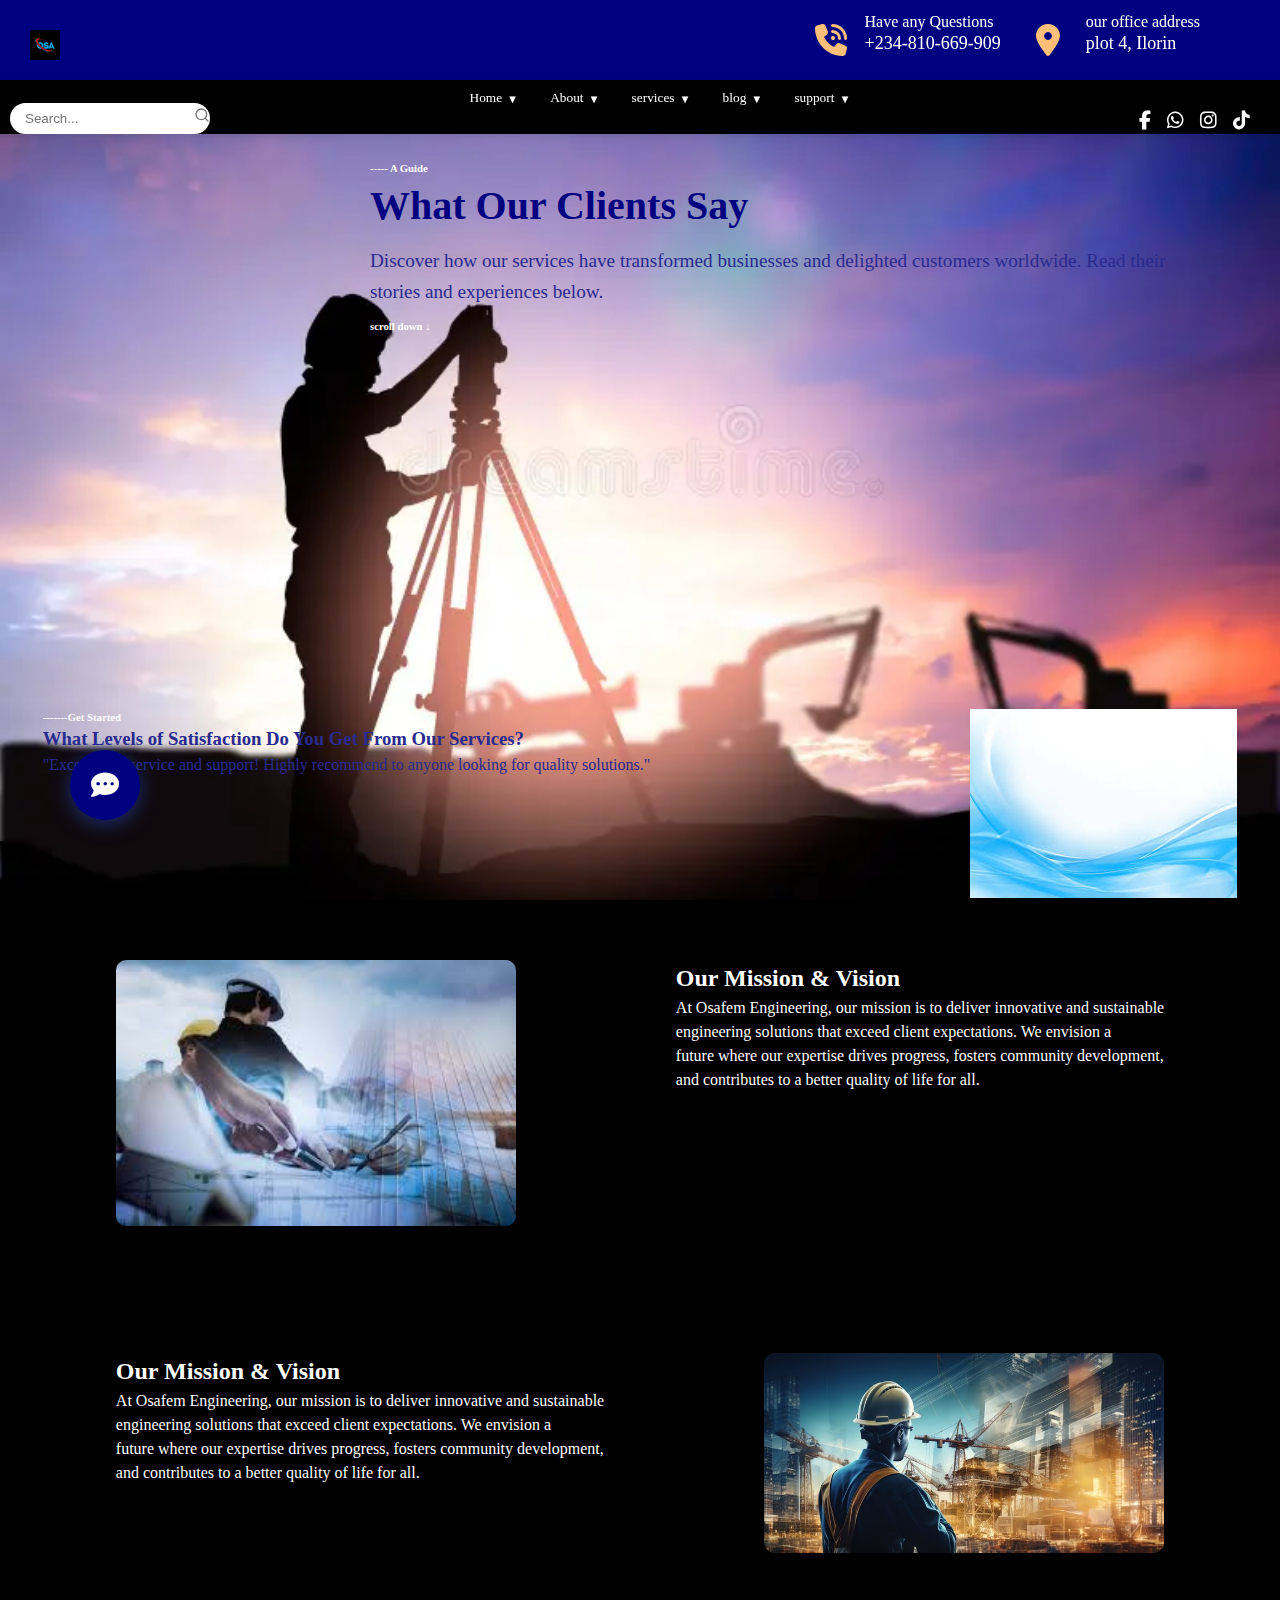
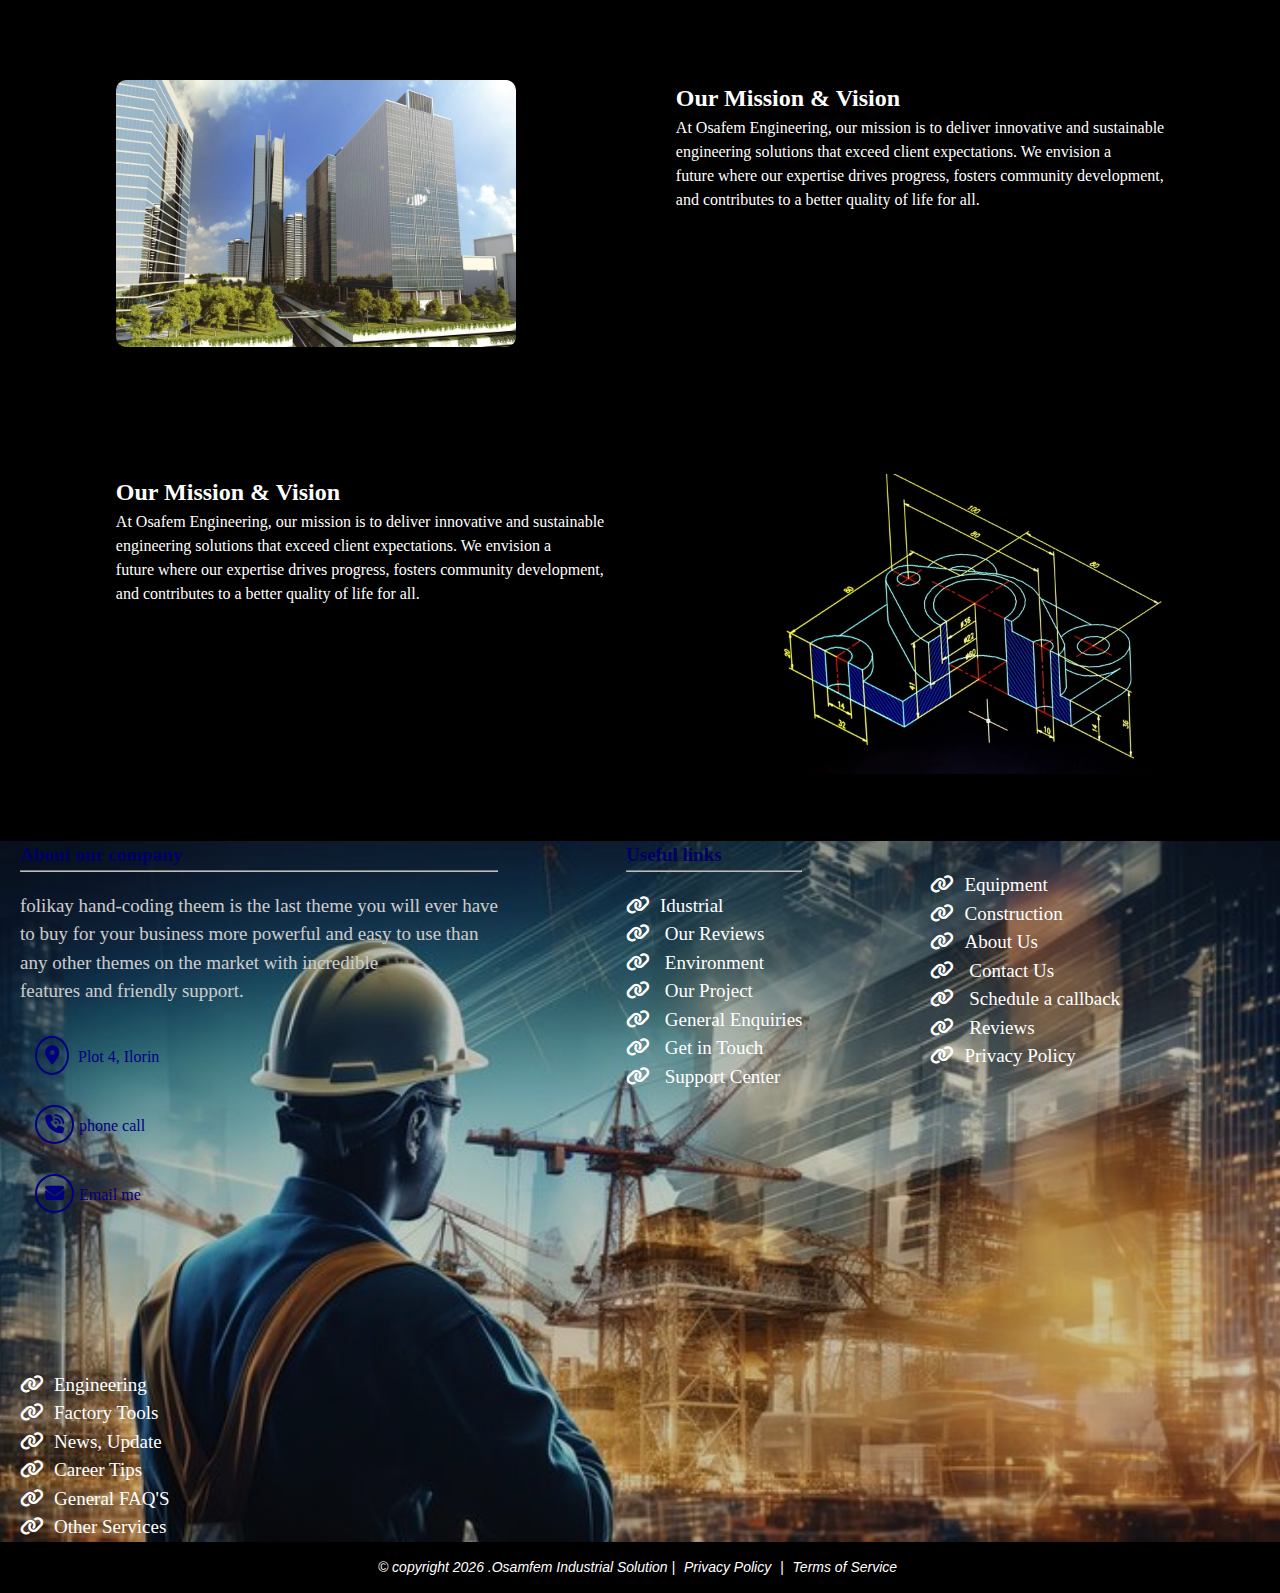
<file: testimonial.html>
<!DOCTYPE html>
<html lang="en">

<head>
    <meta charset="UTF-8">
    <meta name="viewport" content="width=device-width, initial-scale=1.0">
    <link rel="stylesheet" href="https://cdnjs.cloudflare.com/ajax/libs/font-awesome/6.4.2/css/all.min.css">
    <link rel="stylesheet" href="testimonial.css">
    <title>Document</title>
</head>

<body style="overflow-x: hidden;">
    <!--logo header-->

    <section class="logo">
        <div><img src="logo.jpg" alt="osafem" width="30wv" height="30hv"></div>
        <div class="icon">
            <p class="p1">Have any Questions</p> <a href=""><i class="fa-solid fa-phone-volume"></i>
            <p>+234-810-669-909</p></a></div>
        <div class="icon1">
            <div>
                <p class="p1">our office address</p> <a href="update.html"><i class="fa-solid fa-location-dot"></i><p>plot 4, Ilorin</p></a>

            </div>
        </div>
    </section>



    <!--nav-bar icon ,search button and list-->


    <section class="nav" style="position: fixed; top: 20; width: 100%; z-index: 1001;">
        <nav>

            <ul class="dropdown-menu">
                <li class="hasdropdown"><a>Home</a>
                    <ul class="dropdown-submenu">
                        <li><a href="index.html">dashboard</a></li>
                        <li><a href="story.html">our story</a></li>
                        <li><a href="testimonial.html">mission and vision</a></li>
                    </ul>
                </li>
                <li class="hasdropdown"><a>About</a>
                    <ul class="dropdown-submenu">
                        <li><a href="about.html">testimonial</a></li>
                        <li><a href="team.html">team profile</a></li>
                        <li><a href="feedback.php">feedback</a></li>
                    </ul>
                </li>
                <li class="hasdropdown"><a>services</a>
                    <ul class="dropdown-submenu">
                        <li><a href="services.html">features and benefit</a></li>
                        <li><a href="plan.html">plan</a></li>
                        <li><a href="case.html">case study</a></li>
                    </ul>
                </li>
                <li class="hasdropdown"><a>blog</a>
                    <ul class="dropdown-submenu">
                        <li><a href="hero.php">blog</a></li>
                        <li><a href="blog.html">blog</a></li>
                        <li><a href="https://punchng.com/inclusive-innovation-key-to-solving-infrastructure-challenges-engineers">blog</a></li>
                    </ul>
                </li>
                <li class="hasdropdown"><a>support</a>
                    <ul class="dropdown-submenu">
                        <li><a href="feedback.php">feedback</a></li>
                        <li><a href="contact.php">contact</a></li>
                        <li><a href="support.php"> support center</a></li>
                    </ul>
                </li>
            </ul>

            <div class="nav-icon">
                <a href="https://www.facebook.com/oluwakunmioluwafemi"><i class="fa-brands fa-facebook-f"></i></a>
                <a href="https://wa.me/+2349066175355"><i class="fa-brands fa-whatsapp"></i></a>
                <a href="https://www.instagram.com/osamfem_engineering"><i class="fa-brands fa-instagram"></i></a>
                <a href="https://www.tiktok.com/osam_fem"><i class="fa-brands fa-tiktok"></i></a>
            </div>

            <div class="search-container">
                <input type="text" class="search-input" placeholder="Search..." required>
                <div class="search-icon">
                    <svg xmlns="http://www.facebook.com/oluwakunmioluwafemi/" width="16" height="16" viewBox="0 0 24 24" fill="none" stroke="currentColor" stroke-width="2" stroke-linecap="round" stroke-linejoin="round">
                    <circle cx="11" cy="11" r="8"></circle>
                    <line x1="21" y1="21" x2="16.65" y2="16.65"></line>
                </svg>
                </div>
            </div>


            <!--comment for my media que...-->
            <div class="link-container">
                <div class="call"> <a href=""><i class="fa-solid fa-phone-volume"></i></a></div>



                <div class="hamburger" id="hamburger">&#9776;</div>
            </div>
           
                <ul class="nav-links" id="nav-links">
                    <li><a href="index.html">Home</a></li>
                    <li><a href="about.html">About</a></li>
                    <li><a href="blog.html">blog 2</a></li>
                    <li><a href="https://punchng.com/inclusive-innovation-key-to-solving-infrastructure-challenges-engineers">blog 3</a></li>
                    <li><a href="services.html">Services</a></li>
                    <li><a href="plan.html">plan</a></li>
                    <li><a href="hero.php">blog 1</a></li>
                    <li><a href="story.html">our story</a></li>
                    <li><a href="testimonial.html">mission and vision</a></li>
                    <li><a href="team.html">team profile</a></li>
                    <li><a href="case.html">case study</a></li>
                    <li><a href="support.php">support</a></li>
                    <li><a href="contact.php">contact</a></li>
                    <li><a href="feedback.php">feedback</a></li>
                </ul>
        </nav>

    </section>

    <!--testimonial section1-->
    <section class="testimonial-section1">
        <div class="testimonial-text">
            <h6>----- A Guide</h6>
            <h2>What Our Clients Say</h2>
            <p>Discover how our services have transformed businesses and delighted customers worldwide. Read their stories and experiences below.</p>
            <h6>scroll down &DownArrow;</h6>
        </div>
        <div class="testimonial-flex">
            <div class="test">
                <h6>-------Get Started</h6>
                <h3>
                    What Levels of Satisfaction Do You Get From Our Services?
                </h3>
                <p>"Exceptional service and support! Highly recommend to anyone looking for quality solutions." </p>
            </div>
            <div class="testimonial-card">
                <img src="test5.jpeg" alt="sam">
            </div>

        </div>

    </section>

    <!--section 2-->
    <section class="section2">
        <div class="midflex">
            <img src="test2.jpeg" alt="mission">
        </div>
        <div class="section2-text">
            <h2>Our Mission & Vision</h2>
            <p>At Osafem Engineering, our mission is to deliver innovative and sustainable <br> engineering solutions that exceed client expectations. We envision a <br>future where our expertise drives progress, fosters community development, <br> and contributes
                to a better quality of life for all.</p>
        </div>

    </section>

    <!--section 3-->

    <section class="section3">

        <div class="section3-text">
            <h2>Our Mission & Vision</h2>
            <p>At Osafem Engineering, our mission is to deliver innovative and sustainable <br> engineering solutions that exceed client expectations. We envision a <br>future where our expertise drives progress, fosters community development, <br> and contributes
                to a better quality of life for all.</p>
        </div>
        <div class="midflex">
            <img src="section141.jpeg" alt="mission">
        </div>
    </section>

    <!--section 4-->

    <section class="section4">
        <div class="midflex">
            <img src="pix3.jpg" alt="mission">
        </div>
        <div class="section4-text">
            <h2>Our Mission & Vision</h2>
            <p>At Osafem Engineering, our mission is to deliver innovative and sustainable <br> engineering solutions that exceed client expectations. We envision a <br>future where our expertise drives progress, fosters community development, <br> and contributes
                to a better quality of life for all.</p>
        </div>

    </section>

    <!--section 5-->

    <section class="section5">

        <div class="section5-text">
            <h2>Our Mission & Vision</h2>
            <p>At Osafem Engineering, our mission is to deliver innovative and sustainable <br> engineering solutions that exceed client expectations. We envision a <br>future where our expertise drives progress, fosters community development, <br> and contributes
                to a better quality of life for all.</p>
        </div>
        <div class="midflex">
            <img src="plan2.webp" alt="mission">
        </div>
    </section>
    <!--last part....-->

    <!-- section 14-->
    <section class="sectionsection">
        <div class="section141">
            <div class="section140-container">
                <h1>
                    About our company
                    <hr>
                </h1>
                <p>folikay hand-coding theem is the last theme you will ever have<br> to buy for your business more powerful and easy to use than <br>any other themes on the market with incredible <br> features and friendly support.</p>

                <div class="section114">
                    <div class="map">
                        <a href="update.html"><i class="fa-solid fa-location-dot"></i> Plot 4, Ilorin</a>
                    </div>
                    <div class="phone">
                        <a href="tel:=2348106699096"><i class="fa-solid fa-phone-volume"></i>phone call</a></div>

                    <div class="mail">
                        <a href="mailto:graceoluwakunmi@gmail.com"><i class="fa-solid fa-envelope"></i>Email me</a>
                    </div>
                </div>
            </div>
            <div class="section141-container">
                <h1>
                    Useful links
                    <hr>
                </h1>
                <a href="">
                    <p><i class="fa-solid fa-link"></i>Idustrial</p>
                </a>
                <a href="">
                    <p><i class="fa-solid fa-link"></i> Our Reviews</p>
                </a>
                <a href="">
                    <p><i class="fa-solid fa-link"></i> Environment</p>
                </a>
                <a href="">
                    <p><i class="fa-solid fa-link"></i> Our Project</p>
                </a>
                <a href="">
                    <p><i class="fa-solid fa-link"></i> General Enquiries</p>
                </a>
                <a href="">
                    <p><i class="fa-solid fa-link"></i> Get in Touch</p>
                </a>
                <a href="">
                    <p><i class="fa-solid fa-link"></i> Support Center</p>
                </a>
            </div>
            <div class="section142-container">
                <a href="">
                    <p><i class="fa-solid fa-link"></i>Equipment </p>
                </a>
                <a href="">
                    <p><i class="fa-solid fa-link"></i>Construction</p>
                </a>
                <a href="">
                    <p><i class="fa-solid fa-link"></i>About Us</p>
                </a>
                <a href="">
                    <p><i class="fa-solid fa-link"></i> Contact Us</p>
                </a>
                <a href="">
                    <p><i class="fa-solid fa-link"></i> Schedule a callback</p>
                </a>
                <a href="">
                    <p><i class="fa-solid fa-link"></i> Reviews</p>
                </a>
                <a href="">
                    <p><i class="fa-solid fa-link"></i>Privacy Policy</p>
                </a>
            </div>
            <div class="section143-container">
                <a href="">
                    <p><i class="fa-solid fa-link"></i>Engineering </p>
                </a>
                <a href="">
                    <p><i class="fa-solid fa-link"></i>Factory Tools</p>
                </a>
                <a href="">
                    <p><i class="fa-solid fa-link"></i>News, Update</p>
                </a>
                <a href="">
                    <p><i class="fa-solid fa-link"></i>Career Tips</p>
                </a>
                <a href="">
                    <p><i class="fa-solid fa-link"></i>General FAQ'S</p>
                </a>
                <a href="">
                    <p><i class="fa-solid fa-link"></i>Other Services</p>
                </a>
            </div>
        </div>
    </section>
    <!-- section 15-->
    <footer>
        &copy; copyright <span id="year"></span> .Osamfem Industrial Solution |
        <a href="#">Privacy Policy</a> |
        <a href="#">Terms of Service</a>

        <div class="scroll-to-top">
            <div class="arrow-icon"></div>

        </div>

        <div class="chat-container">
            <div class="chat-button" id="chatButton">
                <i class="fas fa-comment-dots" id="chatIcon"></i>
            </div>
            <div class="chat-form" id="chatForm">
                <div class="chat-header">
                    <h3>Live Support</h3>
                    <div class="typing-indicator">
                        <span>Agent is typing</span>
                        <div class="typing-dots">
                            <span></span>
                            <span></span>
                            <span></span>
                        </div>
                    </div>
                </div>
                <div class="chat-messages" id="chatMessages">
                    <div class="message incoming">
                        <div>Hello! How can we help you today?</div>
                        <div class="timestamp">Just now</div>
                    </div>
                </div>
                <div class="chat-input">
                    <input type="text" placeholder="Type your message..." id="messageInput">
                    <button class="send-button" id="sendButton">
                    <i class="fas fa-paper-plane"></i>
                </button>
                </div>
            </div>
        </div>

    </footer>

    <section class="lastsection">
        <div class="last1 active" onclick="setActive(this)">
            <a href="#"> <i class="fas fa-home"></i>
                <p>Home</p>
            </a>
        </div>
        <div class="last1" onclick="setActive(this)">
            <a href="#"><i class="fas fa-box"></i><p>Services</p></a>
        </div>
        <div class="last1" onclick="setActive(this)">
            <a href="#"><i class="fas fa-question-circle"></i> <p>FAQ</p></a>
        </div>
        <div class="last1" onclick="setActive(this)">
            <a href="#"> <i class="fas fa-phone-alt"></i>
                <p>Call</p>
            </a>
        </div>
        <div class="last1" onclick="setActive(this)">
            <a href="#"> <i class="fas fa-envelope"></i>
                <p>Contact</p>
            </a>
        </div>

    </section>

</body>


<script>
    // copy here

    let isAgentOnline = true;
    const chatButton = document.getElementById('chatButton');
    const chatIcon = document.getElementById('chatIcon');
    const chatForm = document.getElementById('chatForm');
    const messageInput = document.getElementById('messageInput');
    const sendButton = document.getElementById('sendButton');
    const chatMessages = document.getElementById('chatMessages');
    const typingIndicator = document.querySelector('.typing-indicator');
    // Toggle chat form visibility
    chatButton.addEventListener('click', () => {
        chatForm.classList.toggle('active');

        if (chatForm.classList.contains('active')) {
            // Change to close icon when form is open
            chatIcon.classList.remove('fa-comment-dots');
            chatIcon.classList.add('fa-times');

            // Move button slightly when form is open
            chatButton.style.transform = 'translateX(-7px)';
        } else {
            // Change back to chat icon when form is closed
            chatIcon.classList.remove('fa-times');
            chatIcon.classList.add('fa-comment-dots');

            // Return button to original position
            chatButton.style.transform = '';
        }
    }); // Send message functionality
    function sendMessage() {
        const messageText = messageInput.value.trim();
        if (messageText) {
            // Create outgoing message
            const messageElement = document.createElement('div');
            messageElement.className = 'message outgoing';
            messageElement.innerHTML = `
            <div>${messageText}</div>
            <div class="timestamp">Just now</div>
        `;
            chatMessages.appendChild(messageElement);
            // Clear input
            messageInput.value = '';
            // Scroll to bottom
            chatMessages.scrollTop = chatMessages.scrollHeight;
            // Show typing indicator
            typingIndicator.style.display = 'flex';
            // Simulate agent response after delay
            setTimeout(() => {
                typingIndicator.style.display = 'none';
                simulateAgentResponse(messageText); // Call the new function here
            }, 1500);
        }
    }

    // Send message when clicking button
    sendButton.addEventListener('click', sendMessage);

    // Send message when pressing Enter
    messageInput.addEventListener('keypress', (e) => {
        if (e.key === 'Enter') {
            sendMessage();
        }
    });
    // Scroll messages to bottom on initial load
    chatMessages.scrollTop = chatMessages.scrollHeight;

    function simulateAgentResponse(messageText) {
        let response = "I'm not sure I understand. Can you please clarify your question?";
        const lowerText = messageText.toLowerCase();

        // Simple keyword-based response logic
        if (lowerText.includes("hello") || lowerText.includes("hi") || lowerText.includes("hey")) {
            response = "Hello! How can I assist you today?";
        } else if (lowerText.includes("yes") || lowerText.includes("ok")) {
            response = "1.about  2. services 3.contact us 4. location 5. price. enter your choice with format (e.g about us...) or type 'no' to exit.";
        } else if (lowerText.includes("company") || lowerText.includes("about")) {
            response = "We are Osamfem Industrial Solutions, specializing in industrial engineering and equipment relocation.";
        } else if (lowerText.includes("price") || lowerText.includes("cost")) {
            response = "Our pricing depends on your project needs. Would you like a quote?";
        } else if (lowerText.includes("hours") || lowerText.includes("working hours")) {
            response = "Our working hours are Monday to Friday, 9 AM to 5 PM.";
        } else if (lowerText.includes("location") || lowerText.includes("address")) {
            response = "Our office is located at Plot 4, Ilorin.";
        } else if (lowerText.includes("services") || lowerText.includes("what do you offer")) {
            response = "We offer industrial engineering, equipment relocation, and more.";
        } else if (lowerText.includes("contact us") || lowerText.includes("get in touch")) {
            response = "You can reach us at +234-810-669-909 or email graceoluwakunmi@gmail.com.";
        } else if (lowerText.includes("no") || lowerText.includes("that's all") || lowerText.includes("nothing") || lowerText.includes("thanks")) {
            response = "Thank you for checking our page.";
        }

        const responseElement = document.createElement('div');
        responseElement.className = 'message incoming';
        responseElement.innerHTML = `
        <div>${response}</div>
        <div class="timestamp">Just now</div>
    `;
        chatMessages.appendChild(responseElement);
        chatMessages.scrollTop = chatMessages.scrollHeight;
    }






    //last section.......
    function setActive(element) {

        const items = document.querySelectorAll('.last1');
        items.forEach(item => {
            item.classList.remove('active');
        });

        element.classList.add('active');
    }

    //footer style....

    document.getElementById('year').innerHTML = new Date().getFullYear();
    //scroll effect
    document.addEventListener('DOMContentLoaded', function() {
        const scrollToTopBtn = document.querySelector('.scroll-to-top');


        window.addEventListener('scroll', function() {
            if (window.pageYOffset > 300) {
                scrollToTopBtn.classList.add('active');
            } else {
                scrollToTopBtn.classList.remove('active');
            }
        });

        // Scroll to top when clicked
        scrollToTopBtn.addEventListener('click', function() {
            window.scrollTo({
                top: 0,
                behavior: 'smooth'
            });
        });
    });


    //Optional: You can add JavaScript to handle the select dropdown change ...section 1...
    const hamburger = document.getElementById('hamburger');
    const navLinks = document.getElementById('nav-links');

    hamburger.addEventListener('click', () => {
        navLinks.classList.toggle('active');
    });

    //for my search button

    document.querySelector('.search-input').addEventListener('keypress', function(e) {
        if (e.key === 'Enter') {
            const query = this.value.trim();
            if (query) {
                console.log('Searching for:', query);
                alert(`Searching for: ${query}`);
            }
        }
    })


    //stop here
</script>



</html>
</file>
<file: style.css>
* {
        margin: 0;
        box-sizing: border-box;
    }
    
    body {
        font-size: 16px;
        line-height: 1.5;
        overflow-x: hidden;
        min-height: 100vh;
        width: 100%;
    }
    
    @media (max-width: 480px) {
        html {
            font-size: 14px;
        }
    }
    /*logo design*/
    
    .logo {
        position: fixed;
        width: 100%;
        top: 0;
        z-index: 100;
        /*background-color: rgb(11, 11, 11);*/
        background-color: navy;
        box-shadow: 0 2px 8px rgba(0, 0, 0, 0.2);
        display: flex;
        justify-content: space-between;
        align-items: center;
        padding: 30px;
        transition: padding 0.3s ease;
    }
    
    .icon {
        margin-left: auto;
        margin-right: 5px;
    }
    
    .icon a {
        color: #FFBF78;
    }
    
    .icon1 a:hover {
        color: #bbcaf9;
    }
    
    .icon1 {
        margin-left: 30px;
        margin-right: 50px;
    }
    
    .icon1 a {
        color: #FFBF78;
    }
    
    .icon a:hover {
        color: #bbcaf9;
    }
    
    button {
        color: blue;
    }
    
    .logo.scrolled {
        padding: 50px;
    }
    
    .logo p {
        color: white;
        margin-left: 50px;
        margin-top: -30px;
    }
    
    .logo a {
        text-decoration: none;
        font-size: large;
    }
    
    .logo i {
        margin-right: 40px;
        font-size: 2rem;
    }
    
    .icon i {
        margin-bottom: -10px;
    }
    
    .icon1 i {
        margin-bottom: -10px;
    }
    
    .p1 {
        margin-bottom: -10px;
    }
    /*navigation*/
    
    nav {
        position: fixed;
        top: 75px;
        width: 100%;
        /* background-color: rgb(57, 33, 33);*/
        background-color: black;
        font-size: smaller;
        box-shadow: 0 2px 10px rgba(0, 0, 0, 0.1);
        position: relative;
        z-index: 100;
    }
    
    .dropdown-menu {
        display: flex;
        list-style: none;
        justify-content: center;
        position: relative;
        z-index: 201;
    }
    
    .dropdown-menu li {
        position: relative;
        text-decoration: none;
        padding: 0.5rem 1rem;
        display: block;
        font-weight: 500;
        transition: all 0.3s ease;
        border-radius: 4px;
    }
    
    .dropdown-menu li a {
        text-decoration: none;
        transition: all 0.3s ease;
        color: white;
    }
    
    .dropdown-menu li:hover>a {
        color: rgb(97, 97, 162);
    }
    
    .dropdown-submenu {
        position: absolute;
        left: 0;
        top: 98%;
        background-color: rgba(214, 200, 200, 0.8);
        width: 200px;
        border-radius: 4px;
        box-shadow: 0 2px 10px rgba(0, 0, 0, 0.1);
        opacity: 0;
        visibility: hidden;
        transition: all 0.3s ease;
        transform: translateY(10px);
        z-index: 202;
    }
    
    .dropdown-menu li:hover .dropdown-submenu {
        opacity: 1;
        visibility: visible;
        transform: translateY(0);
    }
    
    .dropdown-submenu li {
        margin: 0;
        width: 100%;
    }
    
    .dropdown-submenu li a {
        color: #333;
        padding: 0.8rem 1rem;
        border-bottom: 1px solid white;
    }
    
    .dropdown-submenu li a {
        border-bottom: none;
    }
    
    .dropdown-submenu li:hover a {
        color: #1238b5;
    }
    
    .hasdropdown>a::after {
        content: '▼';
        font-size: 0.7rem;
        margin-left: 5px;
        vertical-align: middle;
    }
    /*display only for media query*/
    
    .call {
        display: none;
    }
    /*icon style for my nav*/
    
    .nav-icon {
        display: flex;
        gap: 1rem;
        justify-self: end;
        margin-top: -15px;
        margin-right: 20px;
        padding: 10px;
    }
    
    .nav-icon a {
        color: white;
    }
    
    .nav-icon a:hover {
        color: rgb(210, 153, 153);
    }
    /*search style and container*/
    
    .search-container {
        position: relative;
        display: flex;
        align-items: center;
        justify-self: last baseline;
        margin-top: -50px;
        padding: 10px;
    }
    
    .search-input {
        padding: 8px 35px 8px 15px;
        border-radius: 20px;
        border: none;
        outline: none;
        width: 200px;
        transition: width 0.3s;
    }
    
    .search-input:focus {
        width: 250px;
    }
    
    .search-icon {
        position: absolute;
        right: 10px;
        color: #777;
        pointer-events: none;
    }
    
    .link-container {
        display: flex;
        gap: 20px;
        margin-top: -10px;
    }
    
    .nav-links {
        display: none;
    }
    
    .nav-links li {
        list-style-type: circle;
        color: white;
    }
    
    .nav-links a {
        color: white;
        text-decoration: none;
    }
    
    .nav-links a:hover {
        color: blue;
    }
    
    .nav-links.active {
        display: block;
    }
    
    .hamburger {
        display: none;
        font-size: 24px;
        cursor: pointer;
        color: white;
    }
    
    @media (max-width: 700px) {
        .dropdown-menu {
            display: none;
        }
        .nav-icon {
            display: none;
        }
        .search-container {
            display: none;
        }
        .call {
            display: block;
            margin-top: 10px;
        }
        nav {
            top: 66px;
            width: 98%;
            position: relative;
        }
        .logo {
            width: 98%;
            padding: 20px;
        }
        .hamburger {
            display: block;
        }
        .logo p {
            display: none;
        }
        .logo i {
            margin-right: 10px;
            font-size: 2rem;
        }
    }
    
    @media (max-width: 480px) {
        nav {
            top: 66px;
            width: 98%;
            position: relative;
        }
        .logo {
            width: 98%;
            padding: 20px;
        }
        .hamburger {
            display: block;
        }
        .logo p {
            display: none;
        }
        .logo i {
            margin-right: 10px;
            font-size: 2rem;
        }
    }
    /* style for my slide */
    
    .slideshow-container {
        position: relative;
        max-width: 100%;
        height: 80vh;
        overflow: hidden;
        box-shadow: 0 10px 30px rgba(0, 0, 0, 0.2);
    }
    
    .slides {
        display: flex;
        width: 100%;
        height: 100%;
        transition: transform 1s ease-in-out;
    }
    
    .slide {
        min-width: 100%;
        height: 100%;
        position: relative;
    }
    
    .slide img {
        width: 100%;
        height: 100%;
        object-fit: cover;
        display: block;
    }
    
    .slide-content {
        position: absolute;
        bottom: 200px;
        left: 30px;
        right: 0;
        color: white;
        padding: 30px;
        font-size: xx-large;
        animation: slideIn 2s forwards;
    }
    
    @keyframes slide-content {
        from {
            transform: translatex(-100%);
            opacity: 0;
        }
        to {
            transform: translatex(0);
            opacity: 1;
        }
    }
    
    .slide-title {
        margin-bottom: 3px;
        opacity: 0;
        transform: translateX(-100%);
        animation: slideIn 0.8s forwards;
        animation-delay: 0.3s;
        padding: 2px;
        border: 2px solid black;
        height: fit-content;
        width: fit-content;
        background-color: rgba(8, 8, 8, 0.5);
    }
    
    .slide-desc {
        margin-bottom: 5px;
        opacity: 0;
        transform: translateX(100%);
        animation: slideIn 0.8s forwards;
        animation-delay: 0.5s;
    }
    
    .slide-text {
        font-size: small;
        opacity: 0;
        transform: translateX(-100%);
        animation: slideIn 0.8s forwards;
        animation-delay: 0.8s;
    }
    
    .slide.active .slide-title,
    .slide.active .slide-desc {
        opacity: 1;
        transform: translateX(0);
    }
    
    @keyframes slideIn {
        from {
            opacity: 0;
            transform: translateX(-100%);
        }
        to {
            opacity: 1;
            transform: translateX(0);
        }
    }
    
    .slide:not(.active) .slide-title,
    .slide:not(.active) .slide-desc {
        animation: slideOut 0.6s forwards;
    }
    
    @keyframes slideOut {
        from {
            opacity: 1;
            transform: translateX(0);
        }
        to {
            opacity: 0;
            transform: translateX(100%);
        }
    }
    
    .slide.active {
        z-index: 1;
    }
    /*@media (max-width: 480px) {
       .slideshow-container {
           position: relative;
           width: 100%;
           height: 50vh;
       }
       .slide-content {
           position: absolute;
           bottom: 50px;
       }
   }
   
   @media (max-width: 960px) {
       .slideshow-container {
           position: relative;
           width: 100%;
           height: 70vh;
       }
       .slide-content {
           position: absolute;
           bottom: 50px;
       }
   }*/
    
    @media (max-width: 992px) {
        .slideshow-container {
            height: 50vh;
        }
    }
    
    @media (max-width: 475px) {
        .slideshow-container {
            height: 40vh;
        }
    }
    /* Media queries for portrait and landscape orientations */
    
    @media (orientation: portrait) {
        .slideshow-container {
            height: 50vh;
        }
        .slide-content {
            position: absolute;
            bottom: 20px;
            font-size: large;
        }
    }
    
    @media (orientation: landscape) {
        .slideshow-container {
            height: 90vh;
        }
        .slide-content {
            position: absolute;
            bottom: 50px;
            font-size: x-large;
        }
    }
    /*style for my third section*/
    
    .section3-container {
        /*background-color: rgb(57, 33, 33);*/
        background-color: navy;
        color: white;
        padding: 50px;
    }
    
    .section3 {
        color: rgb(176, 164, 164);
        margin-bottom: 25px;
        margin-top: 20px;
        margin-left: 20px;
    }
    
    .p {
        margin-left: 20px;
    }
    
    hr {
        min-width: 20px;
        max-width: 50px;
        border: none;
        border-top: 2px solid rgb(176, 164, 164);
    }
    
    @media (max-width: 992px) {
        .section3 {
            font-size: x-large;
        }
        .p {
            font-size: large;
        }
    }
    
    @media (max-width: 475px) {
        .section3 {
            font-size: large;
        }
        .p {
            font-size: small;
        }
    }
    /* Media queries for portrait and landscape orientations */
    
    @media (orientation: portrait) {
        .section3 {
            font-size: large;
        }
        .p {
            font-size: small;
        }
    }
    
    @media (orientation: landscape) {
        .section3 {
            font-size: x-large;
        }
        .p {
            font-size: large;
        }
    }
    /*style for my fourth section*/
    
    .section4-container {
        color: white;
        /* background-color: #0b3cdc;*/
        background-color: black;
        padding: 50px;
    }
    
    .grids {
        display: grid;
        grid-template-columns: repeat(2, 1fr);
        gap: 50px;
        text-align: center;
        justify-content: center;
    }
    /*.grid1 {
        padding: 10px;
        text-align: center;
    }*/
    
    .grid1 i {
        font-size: 2.5rem;
        margin-top: 10px;
        margin-right: 20px;
        color: white;
    }
    
    .myfirsth3 {
        color: rgb(134, 51, 51);
        display: inline-block;
        transition: all 0.5s ease;
    }
    
    .myfirsth3:hover {
        color: #8390b6;
        transform: rotateY(180deg);
    }
    
    @media (orientation: portrait) {
        .grids p {
            font-size: small;
        }
    }
    
    @media (orientation: landscape) {
        .grids p {
            font-size: large;
        }
    }
    /*section 5 style*/
    
    .section5icon p {
        color: black;
        margin-top: -28px;
    }
    
    .section5icon h1 {
        color: black;
    }
    
    .section5icon h4 {
        color: rgba(51, 48, 48, 0.5);
        margin-top: 20px;
    }
    
    .section5 {
        /*background-color: black;*/
        background-color: #FFEEA9;
        padding: 50px;
        justify-content: center;
        text-align: center;
    }
    
    @media (orientation: portrait) {
        .section5 p,
        h1,
        h4 {
            font-size: small;
        }
    }
    
    @media (orientation: landscape) {
        .section5 p,
        h1,
        h4 {
            font-size: large;
        }
    }
    /*section 6 style */
    
    .section6-container {
        /* background-color: rgb(57, 33, 33);*/
        background-color: rgba(17, 16, 16, 0.5);
        padding: 50px;
    }
    
    .counter {
        font-size: 3rem;
        color: black;
        margin-top: 50px;
        text-align: center;
    }
    
    .counter5 {
        font-size: 3rem;
        color: black;
        text-align: center;
        margin-top: 50px;
    }
    
    .counter55 p {
        text-align: center;
        color: black;
    }
    
    .grid2 {
        display: grid;
        grid-template-columns: repeat(2, 1fr);
    }
    
    .grid2 p {
        text-align: center;
        color: black;
    }
    
    @media (orientation: portrait) {
        .counter55 {
            font-size: small;
        }
        .grid2 {
            font-size: small;
        }
    }
    
    @media (orientation: landscape) {
        .grid2 {
            font-size: large;
        }
        .counter55 {
            font-size: large;
        }
    }
    /*section 7th style*/
    
    .section7icon {
        justify-content: center;
        text-align: center;
    }
    
    .section7 {
        /*background-color: black;*/
        background-color: #FFEEA9;
        padding: 50px;
    }
    
    .section7 h4 {
        color: rgba(56, 52, 52, 0.5);
        margin-left: 5px;
    }
    
    .section7 h1 {
        color: black;
        margin-left: 5px;
    }
    
    .section7extra i {
        color: navy;
    }
    
    .section7 p {
        color: black;
        margin: 10px 20px;
    }
    /* .grids1 {
       display: grid;
       grid-template-columns: repeat(2, 2fr);
       gap: 50px;
       text-align: start;
       justify-self: start;
   }
   
   .grid3 {
       margin-left: 50px;
       justify-self: space-between;
   }*/
    
    .grids11-conatiner {
        display: flex;
        margin-top: 40px;
        margin-left: 5px;
        gap: 40px;
    }
    
    .grids1 {
        margin-left: 50px;
    }
    
    .grid3 i {
        border-radius: 50px;
        border: 2px solid navy;
        padding: 15px;
        font-size: 2rem;
        background-color: navy;
        margin-right: 20px;
        color: white;
    }
    /*.grids1 p {
        margin-top: -;
    }*/
    
    .secondh3 {
        color: black;
        margin-left: 100px;
        margin-top: 20px;
        margin-bottom: -30px;
    }
    
    @media (max-width: 768px) {
        .grids1 {
            flex-direction: column;
        }
        .grids11-conatiner {
            flex-direction: column;
            gap: 1px;
        }
    }
    
    @media (max-width: 480px) {
        .section7 h4 {
            font-size: small;
        }
        .section7 h1 {
            font-size: small;
        }
        .section7 p {
            font-size: small;
        }
        .grids1 {
            flex-direction: column;
            font-size: small;
        }
        .grid3 i {
            font-size: small;
        }
        .grids11-conatiner {
            flex-direction: column;
            gap: 1px;
        }
    }
    
    @media (orientation: portrait) {
        .section7 h3,
        h4,
        p,
        i,
        h3 {
            font-size: xx-small;
        }
        .grids1 p {
            font-size: xx-small;
        }
    }
    
    @media (orientation: landscape) {
        .section7 h3,
        h4,
        p,
        i {
            font-size: large;
        }
    }
    /* section 8th style*/
    
    .section8 {
        background-color: #FFEEA9;
        padding: 50px;
        display: grid;
        grid-template-columns: 1fr;
        gap: 14px;
        grid-auto-rows: 1fr;
    }
    
    @media ( width >=40em) {
        .section8 {
            grid-template-columns: repeat(1, 1fr);
        }
    }
    
    @media ( width >=60em) {
        .section8 {
            grid-template-columns: repeat(2, 1fr);
        }
    }
    
    @media (orientation: portrait) {
        .section8 {
            grid-template-columns: repeat(1, 1fr);
        }
    }
    
    @media (orientation: landscape) {
        .section8 {
            grid-template-columns: repeat(2, 1fr);
        }
    }
    
    .section8 h3 {
        color: black;
        margin-left: 5px;
    }
    
    .section8 h1 {
        color: black;
        margin-left: 5px;
    }
    
    .section8 b {
        color: navy;
    }
    
    .section8 p {
        color: rgba(40, 38, 38, 0.7);
        margin: 10px 20px;
        font-size: larger;
    }
    
    .img {
        justify-self: center;
        align-items: center;
        margin-top: 30px;
        opacity: 0.7;
    }
    
    .section8 img::before {
        content: "";
        position: absolute;
        top: 0;
        left: 0;
        width: 100%;
        height: 100%;
        background-color: rgba(0, 0, 0, 0.5);
        z-index: 1;
    }
    
    .section8 img {
        width: 500px;
        height: 300px;
    }
    
    @media (max-width: 600px) {
        .img {
            width: 250px;
            height: 100px;
        }
        .section8 img {
            width: 200px;
            height: 130px;
        }
        .img {
            border: none;
        }
        .section8 h3 {
            font-size: small;
        }
        .section8 h1 {
            font-size: small;
        }
        .section8 p {
            font-size: small;
        }
    }
    /*section 9 style*/
    
    .section9 {
        background-color: rgba(17, 16, 16, 0.5);
        padding: 50px;
    }
    
    .section9 h1 {
        color: black;
        text-align: center;
    }
    
    .section9 b {
        color: navy;
    }
    
    .section9 p {
        color: rgba(13, 13, 240, 0.7);
        text-align: center;
    }
    
    .grids9 {
        display: grid;
        margin-top: 20px;
        padding: 20px;
        grid-template-columns: repeat(3, 1fr);
        gap: 14px;
        grid-auto-rows: 1fr;
        margin-left: 50px;
    }
    
    @media (orientation: portrait) {
        .grids9 {
            font-size: small;
        }
        .section9 h2 {
            font-size: small;
        }
        .grid9 h2,
        p,
        h4 {
            font-size: small;
        }
        .grid9 i {
            font-size: 1.5rem;
        }
    }
    
    @media (orientation: landscape) {
        .grids9 {
            font-size: large;
        }
    }
    
    .grid9 {
        border: 1px solid rgba(13, 13, 240, 0.7);
        ;
        border-radius: 20px;
        padding: 20px;
    }
    
    .grid9:hover {
        transform: translateY(-5px);
        box-shadow: 5px 30px 50px rgba(13, 13, 13, 0.15);
        border-color: rgba(137, 57, 57, 0.4);
    }
    
    .grid9 i {
        /* border: 2px solid rgb(57, 33, 33);
       background-color: rgb(57, 33, 33);*/
        margin-left: 98px;
        color: black;
        padding: 10px;
        font-size: 2rem;
    }
    
    .section9 h2 {
        color: navy;
        margin-top: 20px;
    }
    
    .grid9 p {
        color: rgba(13, 13, 240, 0.7);
        margin-top: 20px;
    }
    
    .section9 h4 {
        margin-top: 20px;
        text-align: end;
    }
    
    .grid9 a {
        text-decoration: none;
        color: black;
        /* background-color: rgb(57, 33, 33);
       border: 1px solidrgb(57, 33, 33);
       padding: 4px;*/
        margin-top: 30px;
    }
    
    .grid9 a:hover {
        color: black;
        text-decoration: underline;
    }
    
    @media (max-width: 768px) {
        .grids9 {
            grid-template-columns: repeat(1, 1fr);
            justify-self: center;
        }
    }
    
    @media (max-width: 475px) {
        .section9 h1 {
            font-size: small;
        }
        .section9 p {
            font-size: small;
        }
        .section9 {
            margin-top: 0;
            padding: 20px;
        }
        .grids9 {
            grid-template-columns: repeat(1, 1fr);
            justify-self: center;
        }
    }
    /* section 10 style*/
    
    .section10 {
        background-color: #FFEEA9;
        padding: 50px;
    }
    
    @media (orientation: portrait) {
        .section10 h2,
        p {
            font-size: small;
        }
        .section10-container {
            gap: 50px;
        }
    }
    
    @media (orientation: landscape) {
        .section10 h2,
        p {
            font-size: large;
        }
        .section10-container {
            gap: 250px;
        }
    }
    
    .section10 i {
        padding: 10px;
        font-size: 2rem;
        color: navy;
        margin-right: 20px;
    }
    
    .section10 h2 {
        color: black;
    }
    
    .section10 b {
        color: navy;
    }
    
    .section10 p {
        color: rgba(29, 28, 28, 0.4);
        margin-left: 90px;
    }
    
    .section10icon i {
        font-size: x-small;
        margin-right: 5px;
    }
    
    .section10icon a {
        text-decoration: none;
        color: navy;
        background-color: rgba(13, 13, 240, 0.7);
        ;
        border: 1px solidrgb(57, 33, 33);
        padding: 10px;
    }
    
    .section10 h4 {
        margin-top: 20px;
        text-align: end;
    }
    
    .section10icon a:hover {
        color: white;
    }
    
    .img-container {
        background-color: black;
        width: 300px;
        height: 200px;
        margin-left: -30px;
        margin-top: 100px;
    }
    
    .img1 {
        justify-self: center;
        align-items: center;
        margin-top: -30px;
        margin-left: 20px;
        z-index: 1000;
        position: relative;
        transition: all 0.4s cubic-bezier(0.25, 0.8, 0.25, 1);
    }
    
    .click-zones {
        position: relative;
        width: 200px;
        margin: 0 auto;
    }
    
    .arrow-left,
    .arrow-right {
        margin-top: 20px;
        padding: 10px 20px;
        background-color: #4285f4;
        color: white;
        border: none;
        border-radius: 4px;
        cursor: pointer;
        font-weight: 500;
        transition: background-color 0.2s;
    }
    
    .arrow-left:hover,
    .arrow-right:hover {
        background-color: #3367d6;
    }
    
    .controls {
        margin-top: 30px;
        display: flex;
        justify-content: center;
        gap: 20px;
    }
    
    .img1.default {
        transform: perspective(500px) rotateY(0deg) scale(1);
    }
    
    .accordion-container {
        max-width: var(--max-width);
        margin: 0 auto;
        margin-top: 30px;
        margin-right: 60px;
    }
    
    .img1.default {
        transform: perspective(500px) rotateY(0deg) scale(1);
        transition: transform 0.1s;
    }
    
    @media (max-width: 475px) {
        .section10 i {
            padding: 5px;
            font-size: 1rem;
            margin-right: 10px;
        }
        .section10 h2 {
            font-size: small;
        }
        .section10 p {
            font-size: small;
            margin-left: 50px;
        }
        .section10icon i {
            font-size: small;
            margin-right: 3px;
        }
        .section10icon a {
            padding: 5px;
        }
        .section10 h4 {
            font-size: small;
        }
        .img-container {
            margin-right: 10px;
        }
        .img1 {
            margin-right: 20px;
        }
    }
    
    .accordion-item {
        background-color: var(--header-bg);
        background-color: navy;
        border-radius: 8px;
        margin-bottom: 1rem;
        overflow: hidden;
        border: 1px solid var(--border-color);
        box-shadow: 0 2px 4px rgba(0, 0, 0, 0.2);
    }
    
    .accordion-header {
        padding: 1.2rem 1.5rem;
        font-weight: 600;
        cursor: pointer;
        position: relative;
        font-size: 1.1rem;
        color: white;
        display: flex;
        justify-content: space-between;
        align-items: center;
        transition: color var(--transition-duration) ease;
    }
    
    .accordion-header:hover {
        color: var(--accent-color);
    }
    
    .accordion-icon {
        font-weight: bold;
        transition: transform var(--transition-duration) ease;
        font-size: 1.5rem;
    }
    
    .accordion-content {
        padding: 0 1.5rem;
        max-height: 0;
        overflow: hidden;
        transition: max-height var(--transition-duration) ease;
        background-color: rgba(255, 255, 255, 0.05);
    }
    
    .accordion-content-inner {
        padding: 0.5rem 0 1.5rem;
    }
    
    .section10 hr {
        min-width: 20px;
        max-width: 100%;
        border: none;
        border-top: 2px solid rgb(176, 164, 164);
        margin-top: -5px;
    }
    /*.native-accordion {
        margin-bottom: 3rem;
    }
    
    details {
        background-color: var(--header-bg);
        background-color: blue;
        border-radius: 8px;
        margin-bottom: 1rem;
        overflow: hidden;
        border: 1px solid var(--border-color);
        box-shadow: 0 2px 4px rgba(0, 0, 0, 0.2);
        transition: all var(--transition-duration) ease;
    }
    
    details[open] {
        background-color: #3a3a52;
        border: 1px solid brown;
    }
    
    summary {
        padding: 1.2rem 1.5rem;
        font-weight: 600;
        cursor: pointer;
        position: relative;
        list-style: none;
        font-size: 1.1rem;
        color: white;
        transition: color var(--transition-duration) ease;
    }
    
    details:hover summary {
        color: var(--accent-color);
    }
    
    summary::-webkit-details-marker {
        display: none;
    }
    
    summary::after {
        content: '+';
        position: absolute;
        right: 1.5rem;
        font-size: 1.5rem;
        font-weight: bold;
        transition: all var(--transition-duration) ease;
    }
    
    details[open] summary::after {
        content: '-';
        color: var(--accent-color);
        transform: rotate(0deg);
    }
    
    .content {
        padding: 0 1.5rem 0;
        max-height: 0;
        overflow: hidden;
        transition: max-height var(--transition-duration) ease;
    }
    
    details[open] .content {
        padding: 0 1.5rem 1.5rem;
        max-height: 1000px;
    }
    
    .section10 hr {
        min-width: 20px;
        max-width: 100%;
        border: none;
        border-top: 2px solid rgb(176, 164, 164);
    }*/
    
    .section10-container {
        display: flex;
    }
    
    @media (max-width: 768px) {
        .section10-container {
            flex-direction: column;
        }
    }
    /* section 11*/
    
    .section11 {
        background-color: #FFEEA9;
        padding: 50px;
    }
    
    .section11 h1 {
        color: black;
        text-align: center;
        font-size: xx-large;
        margin-top: 20px;
    }
    
    .section11 p {
        color: rgba(47, 42, 42, 0.8);
        text-align: center;
    }
    
    .grids11-container {
        display: flex;
        flex-wrap: wrap;
        gap: 2rem;
        justify-self: center;
        margin-top: 30px;
    }
    
    .grid11 {
        position: relative;
        width: 400px;
        height: 600px;
        overflow: hidden;
        border-radius: 8px;
        box-shadow: 0 4px 8px rgba(67, 62, 62, 0.2);
        transition: transform var(--transition-speed) ease;
    }
    
    .grid11:hover {
        transform: translateY(-5px);
        background-color: rgba(47, 42, 42, 0.2);
    }
    
    .grid11 p {
        color: black;
        text-align: center;
        margin-top: -3px;
    }
    
    @media (orientation: portrait) {
        .grid11 p {
            margin-top: 0;
        }
    }
    
    .icon11 {
        position: absolute;
        bottom: 30vh;
        left: 50%;
        transform: translateX(-50%);
        color: white;
        font-size: 32px;
        opacity: 0;
        z-index: 2;
        background: rgba(0, 0, 0, 0.5);
        width: 50px;
        height: 50px;
        border-radius: 50%;
        display: flex;
        align-items: center;
        justify-content: center;
        transition: opacity 0.3s ease;
    }
    
    .grid11:hover .icon11 {
        opacity: 1;
    }
    
    .grid11::after {
        content: '';
        position: absolute;
        top: 15px;
        left: 15px;
        right: 0;
        width: 90%;
        height: 100%;
        background: rgba(0, 0, 0, 0.4);
        opacity: 0;
        transition: opacity 0.3s ease;
    }
    
    .grid11:hover::after {
        opacity: 1;
    }
    
    .grid11 a {
        display: block;
        text-decoration: none;
        color: #bbcaf9;
    }
    
    .grid11 img {
        width: 100%;
        height: 500px;
        object-fit: cover;
        transition: transform 0.5s ease;
        /*transition: opacity var(--transition-speed) ease;*/
    }
    
    .grid11 a:hover {
        background-color: rgba(197, 197, 38, 0.2);
    }
    
    .grid11 a:hover img {
        transform: scale(1.1);
    }
    
    .gallery-title {
        color: var(--secondary-color);
        margin: 0;
        font-size: 1.5rem;
        font-weight: bold;
        text-align: center;
        text-shadow: 0 2px 4px rgba(0, 0, 0, 0.3);
        transition: color var(--transition-speed) ease;
        position: relative;
        z-index: 2;
        background-color: #625656;
        width: 300px;
        justify-self: center;
        margin-top: -30px;
        padding: 20px;
    }
    
    .grid11:hover .gallery-title {
        opacity: 1;
        transform: translateY(0);
        background-color: #7B4019;
    }
    
    @media (max-width: 768px) {
        .grids11-container {
            flex-direction: column;
            justify-self: center;
        }
    }
    
    @media (max-width: 475px) {
        .grids11-container {
            flex-direction: column;
            justify-self: center;
            width: 100%;
            margin: 0 auto;
        }
        .grid11 {
            width: 90%;
            height: auto;
            max-width: 300px;
            margin: 0 auto;
        }
        .grid11 img {
            height: auto;
            max-height: 300px;
        }
        .icon11 {
            bottom: 20vh;
        }
    }
    /* section 12 style.....*/
    
    .section12 {
        background-color: black;
        padding: 50px;
        position: relative;
    }
    
    .section12 i {
        color: navy;
        font-size: 6rem;
        margin-left: 50%;
    }
    
    .section12-container {
        position: relative;
        width: 80%;
        margin: auto;
        overflow: hidden;
    }
    
    #slides {
        display: flex;
        transition: transform 0.5s ease;
        width: 100%;
    }
    
    .main-slide {
        display: block;
        min-width: 100%;
        box-sizing: border-box;
    }
    
    .control {
        position: absolute;
        top: 50%;
        transform: translateY(-50%);
        background-color: rgba(59, 54, 54, 0.7);
        border: none;
        cursor: pointer;
        font-size: 24px;
        padding: 10px;
    }
    
    .left {
        left: 0;
    }
    
    .right {
        right: 0;
    }
    
    .section12 h3 {
        color: white;
        font-size: 2rem;
    }
    
    .section12 p {
        color: white;
        margin-left: 50%;
        font-size: x-large;
    }
    
    button {
        color: white;
    }
    
    .section12 h6 {
        color: navy;
        margin-left: 48%;
        font-size: x-large;
    }
    
    .section12 img {
        padding: 20px;
        border-radius: 100px;
        width: 200px;
        height: 200px;
        margin-left: 45%;
    }
    
    @media (max-width: 768px) {
        .section12 h3 {
            font-size: 1rem;
        }
        .section12 p {
            font-size: small;
            margin-left: 52%;
        }
        .section12 img {
            margin-left: 33%;
        }
    }
    
    @media (max-width: 475px) {
        .section12 h3 {
            font-size: 1rem;
        }
        .section12 p {
            font-size: small;
            margin-left: 38%;
        }
        .section12 img {
            margin-left: 10%;
        }
        .section12 h6 {
            margin-left: 28%;
        }
    }
    /* style for section 13 */
    
    .section13 {
        background-color: navy;
        padding: 30px;
    }
    
    .section13 i {
        color: white;
        font-size: 4rem;
    }
    
    .section13 h3 {
        color: white;
        font-size: 1rem;
        margin-left: 80px;
        margin-top: -60px;
    }
    
    .section13 p {
        margin-left: 80px;
        color: white;
        font-size: smaller;
    }
    
    .minislide1-container {
        transition: transform 0.5s ease, opacity 0.5s ease;
        ;
        transform-origin: center center;
        opacity: 1;
    }
    
    .minislide1-container:hover {
        transform: scale(1.05);
        z-index: 1;
    }
    
    .minislide1-conatiner {
        transition: all 0.3s ease;
    }
    
    .minislide1-container.fade-out {
        opacity: 0;
    }
    
    .slides13 {
        position: relative;
        overflow: hidden;
    }
    
    .slides13::before,
    .slides13::after {
        content: '';
        position: absolute;
        top: 0;
        bottom: 0;
        width: 100px;
        z-index: 2;
        pointer-events: none;
    }
    
    .slides13::before {
        left: 0;
        background: linear-gradient(90deg, rgba(19, 42, 253, 0.996), transparent);
    }
    
    .slides13::after {
        right: 0;
        background: linear-gradient(90deg, transparent, rgba(19, 42, 253, 0.996));
    }
    
    .minislide-container {
        display: flex;
        flex-wrap: nowrap;
        justify-content: flex-start;
        gap: 40px;
        animation: slideAnimation 30s infinite linear;
        width: calc(100% * 2);
    }
    
    @keyframes slideAnimation {
        0% {
            transform: translateX(0);
        }
        100% {
            transform: translateX(-40%);
        }
    }
    /* my style for section 14 */
    
    .sectionsection {
        min-height: 55vh;
        background-image: url('section141.jpeg');
        background-size: cover;
        background-position: center;
        background-repeat: no-repeat;
        width: 100%;
        position: relative;
        display: flex;
        justify-content: center;
        align-items: center;
    }
    
    .sectionsection {
        color: white;
    }
    
    .sectionsection::before {
        content: "";
        position: absolute;
        top: 0;
        left: 0;
        width: 100%;
        height: 100%;
        background-color: rgba(0, 0, 0, 0.2);
        z-index: 1;
    }
    
    .section141-container a,
    .section142-container a,
    .section143-container a {
        color: white;
        text-decoration: none;
        transition: all 0.3s ease;
        display: flex;
        align-items: center;
        position: relative;
        z-index: 2;
    }
    
    .section141-container a:hover,
    .section142-container a:hover,
    .section143-container a:hover {
        color: navy;
        transform: translateX(10px);
    }
    
    .section141-container a i,
    .section142-container a i,
    .section143-container a i {
        margin-right: 10px;
        transition: transform 0.3s ease, color 0.3s ease;
        color: inherit;
    }
    
    .section141-container a:hover i,
    .section142-container a:hover i,
    .section143-container a:hover i {
        transform: translateX(5px) scale(1.1);
        color: inherit;
    }
    
    .section141 {
        display: flex;
        gap: 8rem;
        margin-left: 20px;
        flex-wrap: wrap;
    }
    
    .section142-container {
        margin-top: 30px;
    }
    
    .section143-container {
        margin-top: 30px;
    }
    
    .map,
    .phone,
    .mail {
        margin-top: 30px;
        margin-left: 10px;
        transition: color 0.3s ease;
    }
    
    .map:hover,
    .phone:hover,
    .mail:hover {
        color: navy;
    }
    
    .section114 i {
        padding: 8px;
        border: 2px solid navy;
        border-radius: 50%;
        margin-right: 5px;
        transition: all 0.5s ease;
    }
    
    .section114 a {
        color: navy;
        text-decoration: none;
        margin: 0 5px;
        position: relative;
        z-index: 2;
    }
    
    .section114 a:hover {
        color: white;
    }
    
    .section114 a:hover i {
        border-color: navy;
        background-color: navy;
        transform: translateX(-7px);
    }
    
    .sectionsection h1,
    hr {
        color: navy;
        margin-bottom: 20px;
    }
    
    .section141-container p,
    h1,
    i {
        font-size: 19px;
    }
    
    .section142-container p,
    i {
        font-size: 19px;
    }
    
    .section143-container p,
    i {
        font-size: 19px;
    }
    
    .section140-container p,
    h1,
    i {
        font-size: 19px;
    }
    
    @media (orientation: portrait) {
        .section141-container p,
        h1,
        i {
            font-size: 12px;
        }
        .section142-container p,
        i {
            font-size: 12px;
        }
        .section143-container p,
        i {
            font-size: 12px;
        }
        .section140-container p,
        h1,
        i {
            font-size: 18px;
        }
        .section141 {
            gap: 1px;
            bottom: 15px;
        }
        .sectionsection {
            justify-self: center;
        }
        .section142-container {
            margin-top: 0;
        }
        .section143-container {
            margin-top: 0;
        }
    }
    
    @media (max-width: 768px) {
        .section141 {
            gap: 1px;
            justify-self: center;
            flex-direction: column;
            bottom: 15px;
            font-size: 14px;
        }
        .sectionsection {
            justify-self: center;
        }
        .section142-container {
            margin-top: 0;
        }
        .section143-container {
            margin-top: 0;
        }
    }
    
    @media (max-width: 475px) {
        .section141 {
            gap: 0;
            margin-left: 0;
            flex-direction: column;
            align-items: center;
            width: 100%;
        }
        .sectionsection {
            justify-self: center;
        }
        .section142-container {
            margin-top: 0;
        }
        .section143-container {
            margin-top: 0;
        }
    }
    /* my syle for section 15*/
    
    footer {
        background-color: black;
        color: white;
        font-style: italic;
        text-align: center;
        padding: 15px 0;
        font-family: Arial, sans-serif;
        font-size: 14px;
    }
    
    footer a {
        color: white;
        text-decoration: none;
        margin: 0 5px;
    }
    
    footer a:hover {
        text-decoration: underline;
    }
    
    .scroll-to-top {
        position: fixed;
        bottom: 30px;
        right: 30px;
        width: 50px;
        height: 50px;
        background-color: navy;
        border-radius: 50%;
        display: flex;
        justify-content: center;
        align-items: center;
        cursor: pointer;
        transition: all 0.3s ease;
        opacity: 0;
        visibility: hidden;
        box-shadow: 0 4px 10px rgba(0, 0, 0, 0.2);
        z-index: 1000;
    }
    
    .scroll-to-top.active {
        opacity: 1;
        visibility: visible;
    }
    
    .scroll-to-top:hover {
        background-color: navy;
        transform: translateY(-3px);
        box-shadow: 0 6px 15px rgba(0, 0, 0, 0.3);
    }
    
    .scroll-to-top:active {
        transform: translateY(0);
    }
    
    .arrow-icon {
        width: 20px;
        height: 20px;
        border-left: 4px solid white;
        border-top: 4px solid white;
        transform: rotate(45deg);
        margin-top: 5px;
    }
    
    .lastsection {
        display: none;
    }
    
    @media (max-width: 768px) {
        .scroll-to-top {
            bottom: 150px;
            font-size: xx-small;
        }
        .lastsection {
            background-color: black;
            display: flex;
            gap: 4rem;
            padding: 20px;
            position: fixed;
            bottom: 0;
            left: 0;
            right: 0;
        }
        footer {
            height: 20vh;
        }
        .lastsection i {
            color: black;
            margin-left: 10px;
        }
        .last1 {
            cursor: pointer;
            transition: all 0.3s ease;
            color: #666;
            margin-left: 10px;
        }
        .lastsection p {
            justify-self: center;
        }
        .last1 :hover {
            transform: translateY(-7px);
            color: black;
            box-shadow: 5px 30px 50px rgba(33, 32, 32, 0.15);
        }
        .last1 a {
            text-decoration: none;
            color: inherit;
            display: flex;
            flex-direction: column;
            align-items: center;
        }
        .last1 i {
            font-size: 22px;
            margin-bottom: 5px;
        }
        .last1.active {
            background-color: navy;
            padding: 10px;
            margin-top: -20px;
        }
        .lastsection i {
            color: white;
        }
    }
    
    @media (max-width: 475px) {
        .scroll-to-top {
            bottom: 150px;
            font-size: xx-small;
        }
        .lastsection {
            background-color: navy;
            display: flex;
            gap: 0.5rem;
            box-shadow: 0 10px 30px rgba(0, 0, 0, 0.1);
            padding: 20px;
            position: fixed;
            bottom: 0;
            left: 0;
            right: 0;
        }
        footer {
            height: 20vh;
        }
        .lastsection i {
            color: black;
            margin-left: 5px;
        }
        .last1 {
            cursor: pointer;
            transition: all 0.3s ease;
            color: #666;
            margin-left: 20px;
        }
        .lastsection p {
            justify-self: center;
        }
        .last1 :hover {
            transform: translateY(-7px);
            color: black;
            box-shadow: 5px 30px 50px rgba(33, 32, 32, 0.15);
        }
        .last1 a {
            text-decoration: none;
            color: inherit;
            display: flex;
            flex-direction: column;
            align-items: center;
        }
        .last1 i {
            font-size: 20px;
            margin-bottom: 5px;
        }
        .lastsection i {
            color: white;
        }
        .last1.active {
            background-color: rgba(11, 84, 229, 0.921);
            margin-top: -20px;
        }
    }
    /* live chat style...*/
    
    .chat-container {
        position: fixed;
        bottom: 80px;
        left: 70px;
        transition: all 0.3s ease;
        z-index: 1000;
    }
    
    .chat-button {
        width: 70px;
        height: 70px;
        border-radius: 50%;
        background: navy;
        color: white;
        display: flex;
        justify-content: center;
        align-items: center;
        cursor: pointer;
        box-shadow: 0 4px 20px rgba(47, 80, 228, 0.5);
        transition: all 0.3s ease;
        z-index: 1000;
    }
    
    .chat-button:hover {
        transform: scale(1.1);
        box-shadow: 0 6px 25px rgba(67, 97, 238, 0.7);
    }
    
    .chat-button i {
        font-size: 28px;
        transition: all 0.3s ease;
    }
    
    .chat-form {
        position: absolute;
        bottom: 90px;
        left: 0;
        width: 350px;
        background: white;
        border-radius: 15px;
        padding: 20px;
        box-shadow: 0 10px 30px rgba(0, 0, 0, 0.1);
        transform: scale(0);
        opacity: 0;
        transform-origin: bottom right;
        transition: all 0.3s ease;
        z-index: 999;
    }
    
    .chat-form.active {
        transform: scale(1);
        opacity: 1;
    }
    
    .chat-header {
        display: flex;
        justify-content: space-between;
        align-items: center;
        margin-bottom: 15px;
    }
    
    .chat-header h3 {
        color: #4361ee;
        font-weight: 600;
    }
    
    .chat-messages {
        height: 300px;
        overflow-y: auto;
        margin-bottom: 15px;
        padding: 10px;
        border-radius: 8px;
        background: black;
    }
    
    .message {
        margin-bottom: 12px;
        padding: 8px 12px;
        border-radius: 10px;
        max-width: 80%;
        word-wrap: break-word;
        position: relative;
    }
    
    .incoming {
        background: gray;
        align-self: flex-start;
        margin-right: auto;
    }
    
    .outgoing {
        background: #4361ee;
        color: white;
        align-self: flex-end;
        margin-left: auto;
    }
    
    .chat-input {
        display: flex;
        align-items: center;
        border: 1px solid #ddd;
        border-radius: 30px;
        padding: 5px 10px;
        background: #f8f9fa;
    }
    
    .chat-input input {
        flex: 1;
        border: none;
        outline: none;
        padding: 10px;
        background: transparent;
    }
    
    .send-button {
        width: 40px;
        height: 40px;
        border-radius: 50%;
        background: #7B4019;
        color: white;
        display: flex;
        justify-content: center;
        align-items: center;
        cursor: pointer;
        border: none;
        outline: none;
        transition: all 0.2s ease;
        justify-self: left;
    }
    
    .send-button:hover {
        background: #FF7D29;
        transform: scale(1.05);
    }
    
    .send-button i {
        font-size: 16px;
    }
    
    .typing-indicator {
        display: flex;
        align-items: center;
        margin-top: 5px;
        color: black;
        font-size: 12px;
    }
    
    .typing-dots {
        display: flex;
        margin-left: 5px;
    }
    
    .typing-dots span {
        width: 6px;
        height: 6px;
        background-color: #6c757d;
        border-radius: 50%;
        display: inline-block;
        margin: 0 2px;
        opacity: 0.4;
    }
    
    .typing-dots span:nth-child(1) {
        animation: pulse 1.5s infinite;
    }
    
    .typing-dots span:nth-child(2) {
        animation: pulse 1.5s infinite 0.3s;
    }
    
    .typing-dots span:nth-child(3) {
        animation: pulse 1.5s infinite 0.6s;
    }
    
    @keyframes pulse {
        0% {
            opacity: 0.4;
            transform: scale(1);
        }
        50% {
            opacity: 1;
            transform: scale(1.2);
        }
        100% {
            opacity: 0.4;
            transform: scale(1);
        }
    }
    
    .timestamp {
        font-size: 10px;
        color: #adb5bd;
        margin-top: 3px;
        text-align: right;
    }
    /* Animation for new messages */
    
    @keyframes slideIn {
        from {
            opacity: 0;
            transform: translateY(10px);
        }
        to {
            opacity: 1;
            transform: translateY(0);
        }
    }
    
    .message {
        animation: slideIn 0.2s ease forwards;
    }
    /* Scrollbar styling */
    
    .chat-messages::-webkit-scrollbar {
        width: 6px;
    }
    
    .chat-messages::-webkit-scrollbar-track {
        background: #f1f1f1;
        border-radius: 3px;
    }
    
    .chat-messages::-webkit-scrollbar-thumb {
        background: #ccc;
        border-radius: 3px;
    }
    
    .chat-messages::-webkit-scrollbar-thumb:hover {
        background: #aaa;
    }
    /* Responsive adjustments */
    
    @media (max-width: 475px) {
        .chat-container {
            left: 0px;
            bottom: 0px;
        }
        .chat-form {
            width: 60vw;
            right: 2vw;
            bottom: 80px;
        }
    }
    
    main {
        max-width: 1000px;
        padding: 28px;
        background: #ffffff;
        color: #111;
        border-radius: 8px;
        box-shadow: 0 10px 30px rgba(0, 0, 0, 0.06);
    }
    
    article h1 {
        font-size: 8rem;
        margin-top: 50px;
    }
    
    article p {
        margin: 0 0 1rem;
        color: #555;
    }
</file>
<file: about.css>
* {
    margin: 0;
    box-sizing: border-box;
}

body {
    font-size: 16px;
    line-height: 1.5;
    overflow-x: hidden;
    min-height: 100vh;
    width: 100%;
}

@media (max-width: 480px) {
    html {
        font-size: 14px;
    }
}


/*logo design*/

.logo {
    position: fixed;
    width: 100%;
    top: 0;
    z-index: 100;
    /*background-color: rgb(11, 11, 11);*/
    background-color: navy;
    box-shadow: 0 2px 8px rgba(0, 0, 0, 0.2);
    display: flex;
    justify-content: space-between;
    align-items: center;
    padding: 30px;
    transition: padding 0.3s ease;
}

.icon {
    margin-left: auto;
    margin-right: 5px;
}

.icon a {
    color: #FFBF78;
}

.icon1 a:hover {
    color: #bbcaf9;
}

.icon1 {
    margin-left: 30px;
    margin-right: 50px;
}

.icon1 a {
    color: #FFBF78;
}

.icon a:hover {
    color: #bbcaf9;
}

button {
    color: blue;
}

.logo.scrolled {
    padding: 50px;
}

.logo p {
    color: white;
    margin-left: 50px;
    margin-top: -30px;
}

.logo a {
    text-decoration: none;
    font-size: large;
}

.logo i {
    margin-right: 40px;
    font-size: 2rem;
}

.icon i {
    margin-bottom: -10px;
}

.icon1 i {
    margin-bottom: -10px;
}

.p1 {
    margin-bottom: -10px;
}


/*navigation*/

nav {
    position: fixed;
    top: 80px;
    width: 100%;
    /* background-color: rgb(57, 33, 33);*/
    background-color: black;
    font-size: smaller;
    box-shadow: 0 2px 10px rgba(0, 0, 0, 0.1);
    position: relative;
    z-index: 100;
}

.dropdown-menu {
    display: flex;
    list-style: none;
    justify-content: center;
    position: relative;
    z-index: 201;
}

.dropdown-menu li {
    position: relative;
    text-decoration: none;
    padding: 0.5rem 1rem;
    display: block;
    font-weight: 500;
    transition: all 0.3s ease;
    border-radius: 4px;
}

.dropdown-menu li a {
    text-decoration: none;
    transition: all 0.3s ease;
    color: white;
}

.dropdown-menu li:hover>a {
    color: rgb(97, 97, 162);
}

.dropdown-submenu {
    position: absolute;
    left: 0;
    top: 98%;
    background-color: rgba(214, 200, 200, 0.8);
    width: 200px;
    border-radius: 4px;
    box-shadow: 0 2px 10px rgba(0, 0, 0, 0.1);
    opacity: 0;
    visibility: hidden;
    transition: all 0.3s ease;
    transform: translateY(10px);
    z-index: 202;
}

.dropdown-menu li:hover .dropdown-submenu {
    opacity: 1;
    visibility: visible;
    transform: translateY(0);
}

.dropdown-submenu li {
    margin: 0;
    width: 100%;
}

.dropdown-submenu li a {
    color: #333;
    padding: 0.8rem 1rem;
    border-bottom: 1px solid white;
}

.dropdown-submenu li a {
    border-bottom: none;
}

.dropdown-submenu li:hover a {
    color: #1238b5;
}

.hasdropdown>a::after {
    content: '▼';
    font-size: 0.7rem;
    margin-left: 5px;
    vertical-align: middle;
}


/*display only for media query*/

.call {
    display: none;
}


/*icon style for my nav*/

.nav-icon {
    display: flex;
    gap: 1rem;
    justify-self: end;
    margin-top: -15px;
    margin-right: 20px;
    padding: 10px;
}

.nav-icon a {
    color: white;
}

.nav-icon a:hover {
    color: rgb(210, 153, 153);
}


/*search style and container*/

.search-container {
    position: relative;
    display: flex;
    align-items: center;
    justify-self: last baseline;
    margin-top: -50px;
    padding: 10px;
}

.search-input {
    padding: 8px 35px 8px 15px;
    border-radius: 20px;
    border: none;
    outline: none;
    width: 200px;
    transition: width 0.3s;
}

.search-input:focus {
    width: 250px;
}

.search-icon {
    position: absolute;
    right: 10px;
    color: #777;
    pointer-events: none;
}

.link-container {
    display: flex;
    gap: 20px;
    margin-top: -10px;
}

.nav-links {
    display: none;
}

.nav-links li {
    list-style-type: circle;
    color: white;
}

.nav-links a {
    color: white;
    text-decoration: none;
}

.nav-links a:hover {
    color: blue;
}

.nav-links.active {
    display: block;
}

.hamburger {
    display: none;
    font-size: 24px;
    cursor: pointer;
    color: white;
}

@media (max-width: 700px) {
    .dropdown-menu {
        display: none;
    }
    .nav-icon {
        display: none;
    }
    .search-container {
        display: none;
    }
    .call {
        display: block;
        margin-top: 10px;
    }
    nav {
        top: 75px;
        width: 98%;
        position: relative;
    }
    .logo {
        width: 98%;
        padding: 20px;
    }
    .hamburger {
        display: block;
    }
    .logo p {
        display: none;
    }
    .logo i {
        margin-right: 10px;
        font-size: 2rem;
    }
}

@media (max-width: 480px) {
    nav {
        top: 75px;
        width: 98%;
        position: relative;
    }
    .logo {
        width: 98%;
        padding: 20px;
    }
    .hamburger {
        display: block;
    }
    .logo p {
        display: none;
    }
    .logo i {
        margin-right: 10px;
        font-size: 2rem;
    }
}


/*section 1 style*/

.moreabout {
    background-image: url('section1.jpeg');
    background-size: cover;
    background-position: center;
    background-repeat: no-repeat;
    min-height: 80vh;
}

.moreabout-container {
    color: white;
    text-align: center;
    top: 400px;
    position: relative;
}

.moreabout i {
    margin-right: 15px;
}

.moreabout h1 {
    font-size: 3rem;
    margin-bottom: 20px;
}

@media (orientation: portrait) {
    .moreabout {
        min-height: 50vh;
    }
    .moreabout-container {
        top: 200px;
    }
    .moreabout h1 {
        font-size: 2.5rem;
    }
}


/*section 2 style*/

.grids1 i {
    color: white;
    font-size: x-large;
    border: 1px;
    border-radius: 50%;
    background-color: navy;
    padding: 20px;
    margin-top: 40px;
    margin-bottom: 30px;
    transition: transform 0.3s ease;
}

.grids1 i:hover {
    transform: scale(1.2);
    background-color: rgb(21, 141, 215);
}

.grids1 {
    display: flex;
    gap: 70px;
}

.grids1 h1 {
    margin-bottom: -60px;
    margin-left: 60px;
}

.extra-container h1 {
    color: navy;
}

.extra-container p {
    color: rgba(19, 18, 18, 0.5);
    margin-bottom: 30px;
}

.section2 {
    background-color: white;
    padding: 50px;
    margin-top: 40px;
}

.section2-container {
    display: flex;
    justify-content: space-between;
    align-items: center;
    gap: 300px;
}

.img-container {
    background-color: navy;
    width: 300px;
    height: 400px;
    margin-top: -10px;
}

.section7icon {
    justify-self: center;
}

.img1 {
    margin-left: 40px;
    height: 50vh;
    margin-top: 40px;
}

.img1 img {
    height: 70%;
    width: 30vw;
}

.para {
    margin-top: 20px;
}

@media (orientation: portrait) {
    .grids1 i {
        font-size: large;
    }
    .grids1 {
        display: flex;
    }
    .section2-container {
        gap: 300px;
    }
    .img-container {
        width: 80px;
        height: 120px;
        background-color: navy;
        margin-top: -10px;
    }
    .img1 img {
        width: 160px;
        height: 220px;
        object-fit: cover;
    }
    .img1 {
        margin-left: 10px;
    }
}

@media (orientation: landscape) {}

@media (max-width: 475px) {
    .grids1 i {
        font-size: small;
    }
    .grids1 {
        flex-direction: column;
        gap: 40px;
    }
    .section2-container {
        gap: 100px;
    }
    .img-container {
        width: 80px;
        height: 120px;
    }
    .img1 {
        margin-left: 10px;
    }
    .img1 img {
        width: 80px;
        height: 120px;
        object-fit: cover;
    }
}

@media (max-width: 768px) {
    .section2-container {
        flex-direction: column;
    }
}


/*section 3 style*/

.section3 {
    background-color: navy;
    padding: 50px;
    width: 100%;
}

.section3 b {
    color: yellow;
}

.section3 h1 {
    color: white;
    font-size: 2.5rem;
}

.section3 h4 {
    color: rgba(216, 204, 204, 0.5);
    margin-top: 10px;
    margin-bottom: 15px;
}

.parah {
    color: rgba(216, 204, 204, 0.5);
}

.section3-image {
    opacity: 0;
    transform: scale(0.5);
    transition: opacity 0.8s ease, transform 0.8s cubic-bezier(0.23, 1, 0.32, 1);
}

.section3-image.show {
    opacity: 1;
    transform: scale(1);
}

.section3-image img {
    width: 600px;
    height: 400px;
    object-fit: cover;
    justify-self: center;
}

.section3-container {
    display: flex;
    justify-content: space-between;
    align-items: center;
    gap: 30px;
}

.grid22 {
    display: grid;
    grid-template-columns: repeat(2, 1fr);
    gap: 15px;
    margin-top: 20px;
    color: white;
}

.grid2 i {
    font-size: 2.5rem;
    margin-right: 30px;
}

.grid2 h3 {
    margin-top: 20px;
    margin-left: 60px;
}

.grid2 p {
    margin-top: -40px;
    margin-left: 60px;
}

.gri {
    transition: all 0.5s ease;
}

.gri:hover {
    color: yellow;
}

.gri:hover i {
    transform: rotateY(180deg);
    color: yellow;
}

@media (max-width: 475px) {
    .section3-container {
        flex-direction: column;
        align-items: center;
        gap: 20px;
    }
    .section3-image img {
        width: 300px;
        height: 200px;
        object-fit: cover;
        justify-self: center;
    }
    .grid22 {
        gap: 15px;
    }
    .grid2 i {
        font-size: 1.5rem;
        margin-right: 5px;
    }
    .grid2 h3 {
        font-size: small;
        margin-left: 30px;
    }
    .grid2 p {
        font-size: small;
        margin-top: -20px;
        margin-left: 30px;
    }
}

@media (max-width: 765px) {
    .section3-container {
        flex-direction: column;
        align-items: center;
        gap: 20px;
    }
    .section3-image img {
        width: 500px;
        height: 400px;
        object-fit: cover;
        justify-self: center;
    }
    .grid22 {
        gap: 15px;
    }
    .grid2 i {
        font-size: 2rem;
        margin-right: 5px;
    }
    .grid2 h3 {
        font-size: small;
        margin-left: 30px;
    }
    .grid2 p {
        font-size: small;
        margin-top: -20px;
        margin-left: 30px;
    }
}

@media (orientation: portrait) {
    .section3-container {
        gap: 20px;
    }
    .section3-image img {
        width: 300px;
        height: 200px;
        object-fit: cover;
        justify-self: center;
    }
    .grid22 {
        gap: 15px;
    }
    .grid2 i {
        font-size: 1.5rem;
        margin-right: 5px;
    }
    .grid2 h3 {
        font-size: small;
        margin-left: 30px;
    }
    .grid2 p {
        font-size: small;
        margin-top: -20px;
        margin-left: 30px;
    }
}


/* section 10 style*/

.section4 {
    background-color: white;
    padding: 50px;
}

@media (orientation: portrait) {
    .section4 p {
        font-size: small;
    }
    .section4-container {
        gap: 50px;
    }
}

@media (orientation: landscape) {
    .section4 p {
        font-size: large;
    }
    .section4-container {
        gap: 250px;
    }
}

.section4 p {
    color: rgba(29, 28, 28, 0.4);
    margin-left: 90px;
}

.accordion-container {
    max-width: var(--max-width);
    margin: 0 auto;
    margin-top: 30px;
    margin-right: 60px;
}

@media (max-width: 475px) {
    .section4 p {
        font-size: small;
        margin-left: 50px;
    }
    .section4-container {
        flex-direction: column;
        gap: 10px;
    }
    .img4 img {
        justify-self: center;
        width: 100%;
        height: auto;
    }
    .accordion-container {
        order: 1;
    }
    .img4 {
        order: 2;
    }
}

.img4 {
    transition: transform 0.3s ease;
}

.img4 img:hover {
    transform: scale(1.1);
    transition: transform 0.3s ease;
}

.accordion-item {
    background-color: var(--header-bg);
    background-color: navy;
    border-radius: 8px;
    margin-bottom: 1rem;
    overflow: hidden;
    border: 1px solid var(--border-color);
    box-shadow: 0 2px 4px rgba(0, 0, 0, 0.2);
}

.accordion-header {
    padding: 1.2rem 1.5rem;
    font-weight: 600;
    cursor: pointer;
    position: relative;
    font-size: 1.1rem;
    color: white;
    display: flex;
    justify-content: space-between;
    align-items: center;
    transition: color var(--transition-duration) ease;
}

.accordion-header:hover {
    color: var(--accent-color);
}

.accordion-icon {
    font-weight: bold;
    transition: transform var(--transition-duration) ease;
    font-size: 1.5rem;
}

.accordion-content {
    padding: 0 1.5rem;
    max-height: 0;
    overflow: hidden;
    transition: max-height var(--transition-duration) ease;
    background-color: rgba(255, 255, 255, 0.05);
}

.accordion-content-inner {
    padding: 0.5rem 0 1.5rem;
}

.section4 hr {
    min-width: 20px;
    max-width: 100%;
    border: none;
    border-top: 2px solid rgb(176, 164, 164);
    margin-top: -5px;
}

.section4-container {
    display: flex;
}

@media (max-width: 768px) {
    .section4-container {
        flex-direction: column;
    }
    .accordion-container {
        order: 1;
    }
    .img4 {
        order: 2;
    }
    .img4 img {
        justify-self: center;
        width: 100%;
        height: auto;
    }
}


/*section 5 style*/

.section5-container {
    display: flex;
    gap: 40px;
    padding: 50px;
    background-color: black;
}

.section5-icon i {
    color: navy;
    font-size: 3.5rem;
    margin-right: 20px;
    border: 2px solid white;
    background-color: white;
    padding: 20px;
}

.section5-icon i:hover {
    background-color: blue;
}

.section5 p,
h1 {
    color: rgba(227, 224, 224, 0.5);
}

button {
    background-color: navy;
    color: white;
    padding: 10px 20px;
    border: none;
    border-radius: 5px;
    cursor: pointer;
    justify-self: end;
    width: 150px;
    transition: tansform 0.3s ease;
    margin-left: auto;
}

button:hover {
    transform: scale(1.05);
    background-color: blue;
    box-shadow: 0px 20px 30px rgba(0, 0, 0, 0.2);
}

@media (max-width: 475px) {
    .section5-container {
        display: flex;
        gap: 20px;
    }
    .section5-icon i {
        font-size: 2rem;
        padding: 10px;
        margin-right: 10px;
    }
    .section5 p,
    h1 {
        font-size: small;
    }
    button {
        padding: 5px 10px;
        width: 150px;
        margin-left: auto;
    }
}

@media (max-width: 765px) {
    .section5-container {
        display: flex;
        gap: 20px;
    }
    .section5-icon i {
        font-size: 2.5rem;
        padding: 10px;
        margin-right: 15px;
    }
    .section5 p,
    h1 {
        font-size: large;
    }
    button {
        padding: 5px 10px;
        width: 150px;
        margin-left: auto;
    }
}

@media (orientation: portrait) {
    .section5-container {
        display: flex;
        gap: 20px;
    }
    .section5-icon i {
        font-size: 2rem;
        padding: 10px;
        margin-right: 10px;
    }
    .section5 p,
    h1 {
        font-size: small;
    }
    button {
        padding: 5px 10px;
        width: 150px;
        margin-left: auto;
    }
}


/*section 6 style*/

.section6 {
    padding: 50px;
    display: flex;
    gap: 100px;
    justify-self: center;
}

.section6 img {
    width: 300px;
    height: 200px;
}

.section6-container h1,
p,
h3 {
    justify-self: center;
}

@media (max-width: 475px) {
    .section6 {
        padding: 50px;
        flex-direction: column;
        gap: 30px;
        align-items: center;
    }
    .section6 img {
        width: 200px;
        height: 200px;
        justify-self: center;
    }
    .section6-container h1,
    p,
    h3 {
        justify-self: center;
    }
}

@media (max-width: 765px) {
    .section6 {
        flex-direction: column;
    }
    .section6-container h1,
    p,
    h3 {
        justify-self: center;
    }
    .section6 img {
        justify-self: center;
    }
}

@media (orientation: portrait) {
    .section6 {
        padding: 50px;
        gap: 20px;
        justify-items: center;
    }
    .section6 img {
        width: 200px;
        height: 200px;
    }
}


/*section 7 style*/

.section7 {
    background-color: white;
    padding: 50px;
    margin-top: 60px;
}

.section7-container {
    display: flex;
    gap: 300px;
}

.section7 h2 {
    color: rgba(223, 208, 208, 0.5);
    margin-bottom: 20px;
}

.section7 h1 {
    color: rgba(27, 26, 26, 0.5);
    margin-bottom: 20px;
    font-size: 3rem;
    animation: bounce 1s infinite;
}

@keyframes bounce {
    0%,
    100% {
        transform: translateY(0);
    }
    50% {
        transform: translateY(-30px);
    }
}

.section7-image img {
    width: 500px;
    height: 400px;
    object-fit: cover;
    justify-self: center;
    margin-top: 120px;
}

.progress-container {
    margin-bottom: 2px;
    background: rgba(255, 255, 255, 0.1);
    backdrop-filter: blur(10px);
    border-radius: 20px;
    padding: 5px;
    box-shadow: 0 10px 30px rgba(0, 0, 0, 0.3);
    transition: transform 0.3s ease;
    width: 100%;
    max-width: 500px;
}

.progress-container:hover {
    transform: scale(1.05);
}

.progress-bar {
    background: linear-gradient(to right, #eeeeee 0%, #cccccc 100%);
    border-radius: 50px;
    height: 40px;
    overflow: hidden;
    position: relative;
    box-shadow: inset 0 2px 10px rgba(0, 0, 0, 0.1);
}

.progress-fill {
    background: linear-gradient(to right, #000000 0%, #333333 50%, #666666 100%);
    height: 100%;
    width: 0%;
    border-radius: 50px;
    box-shadow: 0 0 20px rgba(0, 0, 0, 0.5);
    position: relative;
    overflow: visible;
}

.progress-fill::after {
    content: '';
    position: absolute;
    top: 0;
    left: 0;
    height: 100%;
    width: 100%;
    background: linear-gradient(90deg, transparent 0%, rgba(255, 255, 255, 0.3) 50%, transparent 100%);
    animation: shine 3s infinite;
    border-radius: 50px;
}

@keyframes shine {
    0% {
        opacity: 0;
    }
    50% {
        opacity: 1;
    }
    100% {
        opacity: 0;
    }
}

.percentage {
    position: absolute;
    top: 50%;
    transform: translate(-50%, -50%);
    color: white;
    font-weight: bold;
    font-size: 18px;
    text-shadow: 1px 1px 2px rgba(0, 0, 0, 0.5);
    white-space: nowrap;
    pointer-events: none;
    user-select: none;
    transition: color 0.3s ease;
}

.progress-label {
    position: absolute;
    top: 0;
    left: 15px;
    font-size: 14px;
    color: white;
    text-shadow: 1px 1px 3px rgba(0, 0, 0, 0.5);
    animation: pulse 2s infinite alternate;
    margin-bottom: 0;
    z-index: 2;
}

@keyframes pulse {
    0% {
        transform: scale(0.5);
    }
    100% {
        transform: scale(1);
    }
}

@media (max-width: 475px) {
    .section7-container {
        flex-direction: column;
        justify-self: center;
        gap: 100px;
    }
    .section7-image img {
        width: 250px;
        height: 200px;
        margin-right: 40px;
        margin-top: 2px;
    }
    .progress-container {
        padding: 2px;
        width: 85%;
        max-width: 400px;
        font-size: small;
    }
}

@media (max-width: 765px) {
    .section7-container {
        flex-direction: column;
        justify-self: center;
        gap: 150px;
    }
    .section7-image img {
        width: 400px;
        height: auto;
    }
    .progress-container {
        padding: 2px;
        width: 90%;
        max-width: 400px;
        font-size: small;
    }
}

@media (orientation: portrait) {
    .section7-container {
        gap: 100px;
    }
    .progress-container {
        padding: 1px;
        width: 85%;
        max-width: 400px;
        font-size: small;
    }
    .section7-image img {
        width: 250px;
        height: 200px;
    }
}


/* my style for section 14 */

.sectionsection {
    min-height: 55vh;
    background-image: url('section141.jpeg');
    background-size: cover;
    background-position: center;
    background-repeat: no-repeat;
    width: 100%;
    position: relative;
    display: flex;
    justify-content: center;
    align-items: center;
}

.sectionsection {
    color: white;
}

.sectionsection::before {
    content: "";
    position: absolute;
    top: 0;
    left: 0;
    width: 100%;
    height: 100%;
    background-color: rgba(0, 0, 0, 0.2);
    z-index: 1;
}

.section141-container a,
.section142-container a,
.section143-container a {
    color: white;
    text-decoration: none;
    transition: all 0.3s ease;
    display: flex;
    align-items: center;
    position: relative;
    z-index: 2;
}

.section141-container a:hover,
.section142-container a:hover,
.section143-container a:hover {
    color: navy;
    transform: translateX(10px);
}

.section141-container a i,
.section142-container a i,
.section143-container a i {
    margin-right: 10px;
    transition: transform 0.3s ease, color 0.3s ease;
    color: inherit;
}

.section141-container a:hover i,
.section142-container a:hover i,
.section143-container a:hover i {
    transform: translateX(5px) scale(1.1);
    color: inherit;
}

.section141 {
    display: flex;
    gap: 8rem;
    margin-left: 20px;
    flex-wrap: wrap;
}

.section142-container {
    margin-top: 30px;
}

.section143-container {
    margin-top: 30px;
}

.map,
.phone,
.mail {
    margin-top: 30px;
    margin-left: 10px;
    transition: color 0.3s ease;
}

.map:hover,
.phone:hover,
.mail:hover {
    color: navy;
}

.section114 i {
    padding: 8px;
    border: 2px solid navy;
    border-radius: 50%;
    margin-right: 5px;
    transition: all 0.5s ease;
}

.section114 a {
    color: navy;
    text-decoration: none;
    margin: 0 5px;
    position: relative;
    z-index: 2;
}

.section114 a:hover {
    color: white;
}

.section114 a:hover i {
    border-color: navy;
    background-color: navy;
    transform: translateX(-7px);
}

.sectionsection h1,
hr {
    color: navy;
    margin-bottom: 20px;
}

.section141-container p,
h1,
i {
    font-size: 19px;
}

.section142-container p,
i {
    font-size: 19px;
}

.section143-container p,
i {
    font-size: 19px;
}

.section140-container p,
h1,
i {
    font-size: 19px;
}

@media (orientation: portrait) {
    .section141-container p,
    h1,
    i {
        font-size: 12px;
    }
    .section142-container p,
    i {
        font-size: 12px;
    }
    .section143-container p,
    i {
        font-size: 12px;
    }
    .section140-container p,
    h1,
    i {
        font-size: 18px;
    }
    .section141 {
        gap: 1px;
        bottom: 15px;
    }
    .sectionsection {
        justify-self: center;
    }
    .section142-container {
        margin-top: 0;
    }
    .section143-container {
        margin-top: 0;
    }
}

@media (max-width: 768px) {
    .section141 {
        gap: 1px;
        justify-self: center;
        flex-direction: column;
        bottom: 15px;
        font-size: 14px;
    }
    .sectionsection {
        justify-self: center;
    }
    .section142-container {
        margin-top: 0;
    }
    .section143-container {
        margin-top: 0;
    }
}

@media (max-width: 475px) {
    .section141 {
        gap: 0;
        margin-left: 0;
        flex-direction: column;
        align-items: center;
        width: 100%;
    }
    .sectionsection {
        justify-self: center;
    }
    .section142-container {
        margin-top: 0;
    }
    .section143-container {
        margin-top: 0;
    }
}


/* my syle for section 15*/

footer {
    background-color: black;
    color: white;
    font-style: italic;
    text-align: center;
    padding: 15px 0;
    font-family: Arial, sans-serif;
    font-size: 14px;
}

footer a {
    color: white;
    text-decoration: none;
    margin: 0 5px;
}

footer a:hover {
    text-decoration: underline;
}

.scroll-to-top {
    position: fixed;
    bottom: 30px;
    right: 30px;
    width: 50px;
    height: 50px;
    background-color: navy;
    border-radius: 50%;
    display: flex;
    justify-content: center;
    align-items: center;
    cursor: pointer;
    transition: all 0.3s ease;
    opacity: 0;
    visibility: hidden;
    box-shadow: 0 4px 10px rgba(0, 0, 0, 0.2);
    z-index: 1000;
}

.scroll-to-top.active {
    opacity: 1;
    visibility: visible;
}

.scroll-to-top:hover {
    background-color: navy;
    transform: translateY(-3px);
    box-shadow: 0 6px 15px rgba(0, 0, 0, 0.3);
}

.scroll-to-top:active {
    transform: translateY(0);
}

.arrow-icon {
    width: 20px;
    height: 20px;
    border-left: 4px solid white;
    border-top: 4px solid white;
    transform: rotate(45deg);
    margin-top: 5px;
}

.lastsection {
    display: none;
}

@media (max-width: 768px) {
    .scroll-to-top {
        bottom: 150px;
        font-size: xx-small;
    }
    .lastsection {
        background-color: black;
        display: flex;
        gap: 4rem;
        padding: 20px;
        position: fixed;
        bottom: 0;
        left: 0;
        right: 0;
    }
    footer {
        height: 20vh;
    }
    .lastsection i {
        color: black;
        margin-left: 10px;
    }
    .last1 {
        cursor: pointer;
        transition: all 0.3s ease;
        color: #666;
        margin-left: 10px;
    }
    .lastsection p {
        justify-self: center;
    }
    .last1 :hover {
        transform: translateY(-7px);
        color: black;
        box-shadow: 5px 30px 50px rgba(33, 32, 32, 0.15);
    }
    .last1 a {
        text-decoration: none;
        color: inherit;
        display: flex;
        flex-direction: column;
        align-items: center;
    }
    .last1 i {
        font-size: 22px;
        margin-bottom: 5px;
    }
    .last1.active {
        background-color: navy;
        padding: 10px;
        margin-top: -20px;
    }
    .lastsection i {
        color: white;
    }
}

@media (max-width: 475px) {
    .scroll-to-top {
        bottom: 150px;
        font-size: xx-small;
    }
    .lastsection {
        background-color: navy;
        display: flex;
        gap: 0.5rem;
        box-shadow: 0 10px 30px rgba(0, 0, 0, 0.1);
        padding: 20px;
        position: fixed;
        bottom: 0;
        left: 0;
        right: 0;
    }
    footer {
        height: 20vh;
    }
    .lastsection i {
        color: black;
        margin-left: 5px;
    }
    .last1 {
        cursor: pointer;
        transition: all 0.3s ease;
        color: #666;
        margin-left: 20px;
    }
    .lastsection p {
        justify-self: center;
    }
    .last1 :hover {
        transform: translateY(-7px);
        color: black;
        box-shadow: 5px 30px 50px rgba(33, 32, 32, 0.15);
    }
    .last1 a {
        text-decoration: none;
        color: inherit;
        display: flex;
        flex-direction: column;
        align-items: center;
    }
    .last1 i {
        font-size: 20px;
        margin-bottom: 5px;
    }
    .lastsection i {
        color: white;
    }
    .last1.active {
        background-color: rgba(11, 84, 229, 0.921);
        margin-top: -20px;
    }
}


/* live chat style...*/

.chat-container {
    position: fixed;
    bottom: 80px;
    left: 70px;
    transition: all 0.3s ease;
    z-index: 1000;
}

.chat-button {
    width: 70px;
    height: 70px;
    border-radius: 50%;
    background: navy;
    color: white;
    display: flex;
    justify-content: center;
    align-items: center;
    cursor: pointer;
    box-shadow: 0 4px 20px rgba(47, 80, 228, 0.5);
    transition: all 0.3s ease;
    z-index: 1000;
}

.chat-button:hover {
    transform: scale(1.1);
    box-shadow: 0 6px 25px rgba(67, 97, 238, 0.7);
}

.chat-button i {
    font-size: 28px;
    transition: all 0.3s ease;
}

.chat-form {
    position: absolute;
    bottom: 90px;
    left: 0;
    width: 350px;
    background: white;
    border-radius: 15px;
    padding: 20px;
    box-shadow: 0 10px 30px rgba(0, 0, 0, 0.1);
    transform: scale(0);
    opacity: 0;
    transform-origin: bottom right;
    transition: all 0.3s ease;
    z-index: 999;
}

.chat-form.active {
    transform: scale(1);
    opacity: 1;
}

.chat-header {
    display: flex;
    justify-content: space-between;
    align-items: center;
    margin-bottom: 15px;
}

.chat-header h3 {
    color: #4361ee;
    font-weight: 600;
}

.chat-messages {
    height: 300px;
    overflow-y: auto;
    margin-bottom: 15px;
    padding: 10px;
    border-radius: 8px;
    background: black;
}

.message {
    margin-bottom: 12px;
    padding: 8px 12px;
    border-radius: 10px;
    max-width: 80%;
    word-wrap: break-word;
    position: relative;
}

.incoming {
    background: gray;
    align-self: flex-start;
    margin-right: auto;
}

.outgoing {
    background: #4361ee;
    color: white;
    align-self: flex-end;
    margin-left: auto;
}

.chat-input {
    display: flex;
    align-items: center;
    border: 1px solid #ddd;
    border-radius: 30px;
    padding: 5px 10px;
    background: #f8f9fa;
}

.chat-input input {
    flex: 1;
    border: none;
    outline: none;
    padding: 10px;
    background: transparent;
}

.send-button {
    width: 40px;
    height: 40px;
    border-radius: 50%;
    background: #7B4019;
    color: white;
    display: flex;
    justify-content: center;
    align-items: center;
    cursor: pointer;
    border: none;
    outline: none;
    transition: all 0.2s ease;
    justify-self: left;
}

.send-button:hover {
    background: #FF7D29;
    transform: scale(1.05);
}

.send-button i {
    font-size: 16px;
}

.typing-indicator {
    display: flex;
    align-items: center;
    margin-top: 5px;
    color: black;
    font-size: 12px;
}

.typing-dots {
    display: flex;
    margin-left: 5px;
}

.typing-dots span {
    width: 6px;
    height: 6px;
    background-color: #6c757d;
    border-radius: 50%;
    display: inline-block;
    margin: 0 2px;
    opacity: 0.4;
}

.typing-dots span:nth-child(1) {
    animation: pulse 1.5s infinite;
}

.typing-dots span:nth-child(2) {
    animation: pulse 1.5s infinite 0.3s;
}

.typing-dots span:nth-child(3) {
    animation: pulse 1.5s infinite 0.6s;
}

@keyframes pulse {
    0% {
        opacity: 0.4;
        transform: scale(1);
    }
    50% {
        opacity: 1;
        transform: scale(1.2);
    }
    100% {
        opacity: 0.4;
        transform: scale(1);
    }
}

.timestamp {
    font-size: 10px;
    color: #adb5bd;
    margin-top: 3px;
    text-align: right;
}


/* Animation for new messages */

@keyframes slideIn {
    from {
        opacity: 0;
        transform: translateY(10px);
    }
    to {
        opacity: 1;
        transform: translateY(0);
    }
}

.message {
    animation: slideIn 0.2s ease forwards;
}


/* Scrollbar styling */

.chat-messages::-webkit-scrollbar {
    width: 6px;
}

.chat-messages::-webkit-scrollbar-track {
    background: #f1f1f1;
    border-radius: 3px;
}

.chat-messages::-webkit-scrollbar-thumb {
    background: #ccc;
    border-radius: 3px;
}

.chat-messages::-webkit-scrollbar-thumb:hover {
    background: #aaa;
}


/* Responsive adjustments */

@media (max-width: 475px) {
    .chat-container {
        left: 0px;
        bottom: 0px;
    }
    .chat-form {
        width: 60vw;
        right: 2vw;
        bottom: 80px;
    }
}
</file>
<file: blog.css>
* {
    margin: 0;
    box-sizing: border-box;
}

body {
    font-size: 16px;
    line-height: 1.5;
    overflow-x: hidden;
    min-height: 100vh;
    width: 100%;
}

@media (max-width: 480px) {
    html {
        font-size: 14px;
    }
}


/*logo design*/

.logo {
    position: fixed;
    width: 100%;
    top: 0;
    z-index: 100;
    /*background-color: rgb(11, 11, 11);*/
    background-color: navy;
    box-shadow: 0 2px 8px rgba(0, 0, 0, 0.2);
    display: flex;
    justify-content: space-between;
    align-items: center;
    padding: 30px;
    transition: padding 0.3s ease;
}

.icon {
    margin-left: auto;
    margin-right: 5px;
}

.icon a {
    color: #FFBF78;
}

.icon1 a:hover {
    color: #bbcaf9;
}

.icon1 {
    margin-left: 30px;
    margin-right: 50px;
}

.icon1 a {
    color: #FFBF78;
}

.icon a:hover {
    color: #bbcaf9;
}

button {
    color: blue;
}

.logo.scrolled {
    padding: 50px;
}

.logo p {
    color: white;
    margin-left: 50px;
    margin-top: -30px;
}

.logo a {
    text-decoration: none;
    font-size: large;
}

.logo i {
    margin-right: 40px;
    font-size: 2rem;
}

.icon i {
    margin-bottom: -10px;
}

.icon1 i {
    margin-bottom: -10px;
}

.p1 {
    margin-bottom: -10px;
}


/*navigation*/

nav {
    position: fixed;
    top: 80px;
    width: 100%;
    /* background-color: rgb(57, 33, 33);*/
    background-color: black;
    font-size: smaller;
    box-shadow: 0 2px 10px rgba(0, 0, 0, 0.1);
    position: relative;
    z-index: 100;
}

.dropdown-menu {
    display: flex;
    list-style: none;
    justify-content: center;
    position: relative;
    z-index: 201;
}

.dropdown-menu li {
    position: relative;
    text-decoration: none;
    padding: 0.5rem 1rem;
    display: block;
    font-weight: 500;
    transition: all 0.3s ease;
    border-radius: 4px;
}

.dropdown-menu li a {
    text-decoration: none;
    transition: all 0.3s ease;
    color: white;
}

.dropdown-menu li:hover>a {
    color: rgb(97, 97, 162);
}

.dropdown-submenu {
    position: absolute;
    left: 0;
    top: 98%;
    background-color: rgba(214, 200, 200, 0.8);
    width: 200px;
    border-radius: 4px;
    box-shadow: 0 2px 10px rgba(0, 0, 0, 0.1);
    opacity: 0;
    visibility: hidden;
    transition: all 0.3s ease;
    transform: translateY(10px);
    z-index: 202;
}

.dropdown-menu li:hover .dropdown-submenu {
    opacity: 1;
    visibility: visible;
    transform: translateY(0);
}

.dropdown-submenu li {
    margin: 0;
    width: 100%;
}

.dropdown-submenu li a {
    color: #333;
    padding: 0.8rem 1rem;
    border-bottom: 1px solid white;
}

.dropdown-submenu li a {
    border-bottom: none;
}

.dropdown-submenu li:hover a {
    color: #1238b5;
}

.hasdropdown>a::after {
    content: '▼';
    font-size: 0.7rem;
    margin-left: 5px;
    vertical-align: middle;
}


/*display only for media query*/

.call {
    display: none;
}


/*icon style for my nav*/

.nav-icon {
    display: flex;
    gap: 1rem;
    justify-self: end;
    margin-top: -15px;
    margin-right: 20px;
    padding: 10px;
}

.nav-icon a {
    color: white;
}

.nav-icon a:hover {
    color: rgb(210, 153, 153);
}


/*search style and container*/

.search-container {
    position: relative;
    display: flex;
    align-items: center;
    justify-self: last baseline;
    margin-top: -50px;
    padding: 10px;
}

.search-input {
    padding: 8px 35px 8px 15px;
    border-radius: 20px;
    border: none;
    outline: none;
    width: 200px;
    transition: width 0.3s;
}

.search-input:focus {
    width: 250px;
}

.search-icon {
    position: absolute;
    right: 10px;
    color: #777;
    pointer-events: none;
}

.link-container {
    display: flex;
    gap: 20px;
    margin-top: -10px;
}

.nav-links {
    display: none;
}

.nav-links li {
    list-style-type: circle;
    color: white;
}

.nav-links a {
    color: white;
    text-decoration: none;
}

.nav-links a:hover {
    color: blue;
}

.nav-links.active {
    display: block;
}

.hamburger {
    display: none;
    font-size: 24px;
    cursor: pointer;
    color: white;
}

@media (max-width: 700px) {
    .dropdown-menu {
        display: none;
    }
    .nav-icon {
        display: none;
    }
    .search-container {
        display: none;
    }
    .call {
        display: block;
        margin-top: 10px;
    }
    nav {
        top: 75px;
        width: 98%;
        position: relative;
    }
    .logo {
        width: 98%;
        padding: 20px;
    }
    .hamburger {
        display: block;
    }
    .logo p {
        display: none;
    }
    .logo i {
        margin-right: 10px;
        font-size: 2rem;
    }
}

@media (max-width: 480px) {
    nav {
        top: 75px;
        width: 98%;
        position: relative;
    }
    .logo {
        width: 98%;
        padding: 20px;
    }
    .hamburger {
        display: block;
    }
    .logo p {
        display: none;
    }
    .logo i {
        margin-right: 10px;
        font-size: 2rem;
    }
}


/*section 1 style*/


/*.moreabout {
    background-image: url('section1.jpeg');
    background-size: cover;
    background-position: center;
    background-repeat: no-repeat;
    min-height: 80vh;
}

.moreabout-container {
    color: white;
    text-align: center;
    top: 400px;
    position: relative;
}

.moreabout i {
    margin-right: 15px;
}

.moreabout h1 {
    font-size: 3rem;
    margin-bottom: 20px;
}

@media (orientation: portrait) {
    .moreabout {
        min-height: 50vh;
    }
    .moreabout-container {
        top: 200px;
    }
    .moreabout h1 {
        font-size: 1.5rem;
    }
}

@media (max-width: 700px) {
    .moreabout h1 {
        font-size: 2rem;
    }
}*/


/*section {
    height: 100vh;
    
    display: flex;
    align-items: center;
    justify-content: center;
    position: relative;
}*/


/* Section 1: Hero with flush-in image and write-up */

#section1 {
    flex-direction: column;
    width: 50vw;
    height: 60vh;
    margin-bottom: 300px;
}

@media (max-width: 800px) {
    #section1 {
        height: 50vh;
    }
}

#section1 img {
    width: 100vw;
    height: 80vh;
    opacity: 0;
    transform: scale(0.8) translateX(-100px);
    transition: all 1s ease;
}

#section1 img.flush-in {
    opacity: 1;
    transform: scale(1) translateX(0);
}

#section1 .write-up {
    top: -400px;
    position: relative;
    text-align: center;
    max-width: 600px;
}


/* Section 2: 3 grids with dancing animation */

.grids-container {
    margin-top: 100px;
    padding: 80px;
    display: grid;
    grid-template-columns: repeat(auto-fit, minmax(250px, 1fr));
    gap: 40px;
}

.grid {
    width: 30%;
    height: auto;
    margin-top: 40px;
    height: 200px;
    border: 20%;
    align-items: center;
    justify-content: center;
    opacity: 0;
    transform: translateX(-100px);
    transition: all 0.8s ease;
}

.grid img {
    width: auto;
    height: auto;
    object-fit: cover;
}

.grid:nth-child(2) {
    transform: translateX(100px);
}

.grid.dance {
    opacity: 1;
    transform: translateX(0);
}

.grid:nth-child(2).dance {
    transform: translateX(0);
}


/* Section 3: Background image with opacity and controls */

#section3 {
    background-image: url('team2.jpg');
    background-size: cover;
    height: 40vh;
    background-attachment: fixed;
    background-position: center;
}

#section3::before {
    content: '';
    position: absolute;
    top: 0;
    left: 0;
    width: 100%;
    height: 100%;
    background: rgba(0, 0, 0, 0.5);
    z-index: 1;
}

#section3 .content {
    z-index: 2;
    position: relative;
    text-align: center;
    color: white;
}

.controls {
    margin-top: 20px;
}

.controls button {
    background: rgba(26, 22, 216, 0.3);
    border-radius: 50%;
    padding: 10px 20px;
    margin: 150px 10px;
    cursor: pointer;
    font-size: 24px;
}

#section3.animate-bg {
    animation: pulse 2s infinite;
}

@keyframes pulse {
    0% {
        transform: scale(1);
    }
    50% {
        transform: scale(1.05);
    }
    100% {
        transform: scale(1);
    }
}


/* Section 4: Write-up */

#section4 {
    background: #f9f9f9;
    padding: 20px;
    text-align: center;
}

#section4 .write-up {
    max-width: 800px;
}


/* style for footer */


/* style for last part */


/* my style for section 14 */

.sectionsection {
    min-height: 55vh;
    background-image: url('section141.jpeg');
    background-size: cover;
    background-position: center;
    background-repeat: no-repeat;
    width: 100%;
    position: relative;
    display: flex;
    justify-content: center;
    align-items: center;
}

.sectionsection {
    color: white;
}

.sectionsection::before {
    content: "";
    position: absolute;
    top: 0;
    left: 0;
    width: 100%;
    height: 100%;
    background-color: rgba(0, 0, 0, 0.2);
    z-index: 1;
}

.section141-container a,
.section142-container a,
.section143-container a {
    color: white;
    text-decoration: none;
    transition: all 0.3s ease;
    display: flex;
    align-items: center;
    position: relative;
    z-index: 2;
}

.section141-container a:hover,
.section142-container a:hover,
.section143-container a:hover {
    color: navy;
    transform: translateX(10px);
}

.section141-container a i,
.section142-container a i,
.section143-container a i {
    margin-right: 10px;
    transition: transform 0.3s ease, color 0.3s ease;
    color: inherit;
}

.section141-container a:hover i,
.section142-container a:hover i,
.section143-container a:hover i {
    transform: translateX(5px) scale(1.1);
    color: inherit;
}

.section141 {
    display: flex;
    gap: 8rem;
    margin-left: 20px;
    flex-wrap: wrap;
}

.section142-container {
    margin-top: 30px;
}

.section143-container {
    margin-top: 30px;
}

.map,
.phone,
.mail {
    margin-top: 30px;
    margin-left: 10px;
    transition: color 0.3s ease;
}

.map:hover,
.phone:hover,
.mail:hover {
    color: navy;
}

.section114 i {
    padding: 8px;
    border: 2px solid navy;
    border-radius: 50%;
    margin-right: 5px;
    transition: all 0.5s ease;
}

.section114 a {
    color: navy;
    text-decoration: none;
    margin: 0 5px;
    position: relative;
    z-index: 2;
}

.section114 a:hover {
    color: white;
}

.section114 a:hover i {
    border-color: navy;
    background-color: navy;
    transform: translateX(-7px);
}

.sectionsection h1,
hr {
    color: navy;
    margin-bottom: 20px;
}

.section141-container p,
h1,
i {
    font-size: 19px;
}

.section142-container p,
i {
    font-size: 19px;
}

.section143-container p,
i {
    font-size: 19px;
}

.section140-container p,
h1,
i {
    font-size: 19px;
}

@media (orientation: portrait) {
    .section141-container p,
    h1,
    i {
        font-size: 12px;
    }
    .section142-container p,
    i {
        font-size: 12px;
    }
    .section143-container p,
    i {
        font-size: 12px;
    }
    .section140-container p,
    h1,
    i {
        font-size: 18px;
    }
    .section141 {
        gap: 1px;
        bottom: 15px;
    }
    .sectionsection {
        justify-self: center;
    }
    .section142-container {
        margin-top: 0;
    }
    .section143-container {
        margin-top: 0;
    }
}

@media (max-width: 768px) {
    .section141 {
        gap: 1px;
        justify-self: center;
        flex-direction: column;
        bottom: 15px;
        font-size: 14px;
    }
    .sectionsection {
        justify-self: center;
    }
    .section142-container {
        margin-top: 0;
    }
    .section143-container {
        margin-top: 0;
    }
}

@media (max-width: 475px) {
    .section141 {
        gap: 0;
        margin-left: 0;
        flex-direction: column;
        align-items: center;
        width: 100%;
    }
    .sectionsection {
        justify-self: center;
    }
    .section142-container {
        margin-top: 0;
    }
    .section143-container {
        margin-top: 0;
    }
}


/* my syle for section 15*/

footer {
    background-color: black;
    color: white;
    font-style: italic;
    text-align: center;
    padding: 15px 0;
    font-family: Arial, sans-serif;
    font-size: 14px;
}

footer a {
    color: white;
    text-decoration: none;
    margin: 0 5px;
}

footer a:hover {
    text-decoration: underline;
}

.scroll-to-top {
    position: fixed;
    bottom: 30px;
    right: 30px;
    width: 50px;
    height: 50px;
    background-color: navy;
    border-radius: 50%;
    display: flex;
    justify-content: center;
    align-items: center;
    cursor: pointer;
    transition: all 0.3s ease;
    opacity: 0;
    visibility: hidden;
    box-shadow: 0 4px 10px rgba(0, 0, 0, 0.2);
    z-index: 1000;
}

.scroll-to-top.active {
    opacity: 1;
    visibility: visible;
}

.scroll-to-top:hover {
    background-color: navy;
    transform: translateY(-3px);
    box-shadow: 0 6px 15px rgba(0, 0, 0, 0.3);
}

.scroll-to-top:active {
    transform: translateY(0);
}

.arrow-icon {
    width: 20px;
    height: 20px;
    border-left: 4px solid white;
    border-top: 4px solid white;
    transform: rotate(45deg);
    margin-top: 5px;
}

.lastsection {
    display: none;
}

@media (max-width: 768px) {
    .scroll-to-top {
        bottom: 150px;
        font-size: xx-small;
    }
    .lastsection {
        background-color: black;
        display: flex;
        gap: 4rem;
        padding: 20px;
        position: fixed;
        bottom: 0;
        left: 0;
        right: 0;
    }
    footer {
        height: 20vh;
    }
    .lastsection i {
        color: black;
        margin-left: 10px;
    }
    .last1 {
        cursor: pointer;
        transition: all 0.3s ease;
        color: #666;
        margin-left: 10px;
    }
    .lastsection p {
        justify-self: center;
    }
    .last1 :hover {
        transform: translateY(-7px);
        color: black;
        box-shadow: 5px 30px 50px rgba(33, 32, 32, 0.15);
    }
    .last1 a {
        text-decoration: none;
        color: inherit;
        display: flex;
        flex-direction: column;
        align-items: center;
    }
    .last1 i {
        font-size: 22px;
        margin-bottom: 5px;
    }
    .last1.active {
        background-color: navy;
        padding: 10px;
        margin-top: -20px;
    }
    .lastsection i {
        color: white;
    }
}

@media (max-width: 475px) {
    .scroll-to-top {
        bottom: 150px;
        font-size: xx-small;
    }
    .lastsection {
        background-color: navy;
        display: flex;
        gap: 0.5rem;
        box-shadow: 0 10px 30px rgba(0, 0, 0, 0.1);
        padding: 20px;
        position: fixed;
        bottom: 0;
        left: 0;
        right: 0;
    }
    footer {
        height: 20vh;
    }
    .lastsection i {
        color: black;
        margin-left: 5px;
    }
    .last1 {
        cursor: pointer;
        transition: all 0.3s ease;
        color: #666;
        margin-left: 20px;
    }
    .lastsection p {
        justify-self: center;
    }
    .last1 :hover {
        transform: translateY(-7px);
        color: black;
        box-shadow: 5px 30px 50px rgba(33, 32, 32, 0.15);
    }
    .last1 a {
        text-decoration: none;
        color: inherit;
        display: flex;
        flex-direction: column;
        align-items: center;
    }
    .last1 i {
        font-size: 20px;
        margin-bottom: 5px;
    }
    .lastsection i {
        color: white;
    }
    .last1.active {
        background-color: rgba(11, 84, 229, 0.921);
        margin-top: -20px;
    }
}


/* live chat style...*/

.chat-container {
    position: fixed;
    bottom: 80px;
    left: 70px;
    transition: all 0.3s ease;
    z-index: 1000;
}

.chat-button {
    width: 70px;
    height: 70px;
    border-radius: 50%;
    background: navy;
    color: white;
    display: flex;
    justify-content: center;
    align-items: center;
    cursor: pointer;
    box-shadow: 0 4px 20px rgba(47, 80, 228, 0.5);
    transition: all 0.3s ease;
    z-index: 1000;
}

.chat-button:hover {
    transform: scale(1.1);
    box-shadow: 0 6px 25px rgba(67, 97, 238, 0.7);
}

.chat-button i {
    font-size: 28px;
    transition: all 0.3s ease;
}

.chat-form {
    position: absolute;
    bottom: 90px;
    left: 0;
    width: 350px;
    background: white;
    border-radius: 15px;
    padding: 20px;
    box-shadow: 0 10px 30px rgba(0, 0, 0, 0.1);
    transform: scale(0);
    opacity: 0;
    transform-origin: bottom right;
    transition: all 0.3s ease;
    z-index: 999;
}

.chat-form.active {
    transform: scale(1);
    opacity: 1;
}

.chat-header {
    display: flex;
    justify-content: space-between;
    align-items: center;
    margin-bottom: 15px;
}

.chat-header h3 {
    color: #4361ee;
    font-weight: 600;
}

.chat-messages {
    height: 300px;
    overflow-y: auto;
    margin-bottom: 15px;
    padding: 10px;
    border-radius: 8px;
    background: black;
}

.message {
    margin-bottom: 12px;
    padding: 8px 12px;
    border-radius: 10px;
    max-width: 80%;
    word-wrap: break-word;
    position: relative;
}

.incoming {
    background: gray;
    align-self: flex-start;
    margin-right: auto;
}

.outgoing {
    background: #4361ee;
    color: white;
    align-self: flex-end;
    margin-left: auto;
}

.chat-input {
    display: flex;
    align-items: center;
    border: 1px solid #ddd;
    border-radius: 30px;
    padding: 5px 10px;
    background: #f8f9fa;
}

.chat-input input {
    flex: 1;
    border: none;
    outline: none;
    padding: 10px;
    background: transparent;
}

.send-button {
    width: 40px;
    height: 40px;
    border-radius: 50%;
    background: #7B4019;
    color: white;
    display: flex;
    justify-content: center;
    align-items: center;
    cursor: pointer;
    border: none;
    outline: none;
    transition: all 0.2s ease;
    justify-self: left;
}

.send-button:hover {
    background: #FF7D29;
    transform: scale(1.05);
}

.send-button i {
    font-size: 16px;
}

.typing-indicator {
    display: flex;
    align-items: center;
    margin-top: 5px;
    color: black;
    font-size: 12px;
}

.typing-dots {
    display: flex;
    margin-left: 5px;
}

.typing-dots span {
    width: 6px;
    height: 6px;
    background-color: #6c757d;
    border-radius: 50%;
    display: inline-block;
    margin: 0 2px;
    opacity: 0.4;
}

.typing-dots span:nth-child(1) {
    animation: pulse 1.5s infinite;
}

.typing-dots span:nth-child(2) {
    animation: pulse 1.5s infinite 0.3s;
}

.typing-dots span:nth-child(3) {
    animation: pulse 1.5s infinite 0.6s;
}

@keyframes pulse {
    0% {
        opacity: 0.4;
        transform: scale(1);
    }
    50% {
        opacity: 1;
        transform: scale(1.2);
    }
    100% {
        opacity: 0.4;
        transform: scale(1);
    }
}

.timestamp {
    font-size: 10px;
    color: #adb5bd;
    margin-top: 3px;
    text-align: right;
}


/* Animation for new messages */

@keyframes slideIn {
    from {
        opacity: 0;
        transform: translateY(10px);
    }
    to {
        opacity: 1;
        transform: translateY(0);
    }
}

.message {
    animation: slideIn 0.2s ease forwards;
}


/* Scrollbar styling */

.chat-messages::-webkit-scrollbar {
    width: 6px;
}

.chat-messages::-webkit-scrollbar-track {
    background: #f1f1f1;
    border-radius: 3px;
}

.chat-messages::-webkit-scrollbar-thumb {
    background: #ccc;
    border-radius: 3px;
}

.chat-messages::-webkit-scrollbar-thumb:hover {
    background: #aaa;
}


/* Responsive adjustments */

@media (max-width: 475px) {
    .chat-container {
        left: 0px;
        bottom: 0px;
    }
    .chat-form {
        width: 60vw;
        right: 2vw;
        bottom: 80px;
    }
}
</file>
<file: case.css>
* {
        margin: 0;
        box-sizing: border-box;
    }
    
    body {
        font-size: 16px;
        line-height: 1.5;
        overflow-x: hidden;
        min-height: 100vh;
        width: 100%;
    }
    
    @media (max-width: 480px) {
        html {
            font-size: 14px;
        }
    }
    /*logo design*/
    
    .logo {
        position: fixed;
        width: 100%;
        top: 0;
        z-index: 100;
        /*background-color: rgb(11, 11, 11);*/
        background-color: navy;
        box-shadow: 0 2px 8px rgba(0, 0, 0, 0.2);
        display: flex;
        justify-content: space-between;
        align-items: center;
        padding: 30px;
        transition: padding 0.3s ease;
    }
    
    .icon {
        margin-left: auto;
        margin-right: 5px;
    }
    
    .icon a {
        color: #FFBF78;
    }
    
    .icon1 a:hover {
        color: #bbcaf9;
    }
    
    .icon1 {
        margin-left: 30px;
        margin-right: 50px;
    }
    
    .icon1 a {
        color: #FFBF78;
    }
    
    .icon a:hover {
        color: #bbcaf9;
    }
    
    button {
        color: blue;
    }
    
    .logo.scrolled {
        padding: 50px;
    }
    
    .logo p {
        color: white;
        margin-left: 50px;
        margin-top: -30px;
    }
    
    .logo a {
        text-decoration: none;
        font-size: large;
    }
    
    .logo i {
        margin-right: 40px;
        font-size: 2rem;
    }
    
    .icon i {
        margin-bottom: -10px;
    }
    
    .icon1 i {
        margin-bottom: -10px;
    }
    
    .p1 {
        margin-bottom: -10px;
    }
    /*navigation*/
    
    nav {
        position: fixed;
        top: 80px;
        width: 100%;
        /* background-color: rgb(57, 33, 33);*/
        background-color: black;
        font-size: smaller;
        box-shadow: 0 2px 10px rgba(0, 0, 0, 0.1);
        position: relative;
        z-index: 100;
    }
    
    .dropdown-menu {
        display: flex;
        list-style: none;
        justify-content: center;
        position: relative;
        z-index: 201;
    }
    
    .dropdown-menu li {
        position: relative;
        text-decoration: none;
        padding: 0.5rem 1rem;
        display: block;
        font-weight: 500;
        transition: all 0.3s ease;
        border-radius: 4px;
    }
    
    .dropdown-menu li a {
        text-decoration: none;
        transition: all 0.3s ease;
        color: white;
    }
    
    .dropdown-menu li:hover>a {
        color: rgb(97, 97, 162);
    }
    
    .dropdown-submenu {
        position: absolute;
        left: 0;
        top: 98%;
        background-color: rgba(214, 200, 200, 0.8);
        width: 200px;
        border-radius: 4px;
        box-shadow: 0 2px 10px rgba(0, 0, 0, 0.1);
        opacity: 0;
        visibility: hidden;
        transition: all 0.3s ease;
        transform: translateY(10px);
        z-index: 202;
    }
    
    .dropdown-menu li:hover .dropdown-submenu {
        opacity: 1;
        visibility: visible;
        transform: translateY(0);
    }
    
    .dropdown-submenu li {
        margin: 0;
        width: 100%;
    }
    
    .dropdown-submenu li a {
        color: #333;
        padding: 0.8rem 1rem;
        border-bottom: 1px solid white;
    }
    
    .dropdown-submenu li a {
        border-bottom: none;
    }
    
    .dropdown-submenu li:hover a {
        color: #1238b5;
    }
    
    .hasdropdown>a::after {
        content: '▼';
        font-size: 0.7rem;
        margin-left: 5px;
        vertical-align: middle;
    }
    /*display only for media query*/
    
    .call {
        display: none;
    }
    /*icon style for my nav*/
    
    .nav-icon {
        display: flex;
        gap: 1rem;
        justify-self: end;
        margin-top: -15px;
        margin-right: 20px;
        padding: 10px;
    }
    
    .nav-icon a {
        color: white;
    }
    
    .nav-icon a:hover {
        color: rgb(210, 153, 153);
    }
    /*search style and container*/
    
    .search-container {
        position: relative;
        display: flex;
        align-items: center;
        justify-self: last baseline;
        margin-top: -50px;
        padding: 10px;
    }
    
    .search-input {
        padding: 8px 35px 8px 15px;
        border-radius: 20px;
        border: none;
        outline: none;
        width: 200px;
        transition: width 0.3s;
    }
    
    .search-input:focus {
        width: 250px;
    }
    
    .search-icon {
        position: absolute;
        right: 10px;
        color: #777;
        pointer-events: none;
    }
    
    .link-container {
        display: flex;
        gap: 20px;
        margin-top: -10px;
    }
    
    .nav-links {
        display: none;
    }
    
    .nav-links li {
        list-style-type: circle;
        color: white;
    }
    
    .nav-links a {
        color: white;
        text-decoration: none;
    }
    
    .nav-links a:hover {
        color: blue;
    }
    
    .nav-links.active {
        display: block;
    }
    
    .hamburger {
        display: none;
        font-size: 24px;
        cursor: pointer;
        color: white;
    }
    
    @media (max-width: 700px) {
        .dropdown-menu {
            display: none;
        }
        .nav-icon {
            display: none;
        }
        .search-container {
            display: none;
        }
        .call {
            display: block;
            margin-top: 10px;
        }
        nav {
            top: 75px;
            width: 98%;
            position: relative;
        }
        .logo {
            width: 98%;
            padding: 20px;
        }
        .hamburger {
            display: block;
        }
        .logo p {
            display: none;
        }
        .logo i {
            margin-right: 10px;
            font-size: 2rem;
        }
    }
    
    @media (max-width: 480px) {
        nav {
            top: 75px;
            width: 98%;
            position: relative;
        }
        .logo {
            width: 98%;
            padding: 20px;
        }
        .hamburger {
            display: block;
        }
        .logo p {
            display: none;
        }
        .logo i {
            margin-right: 10px;
            font-size: 2rem;
        }
    }
    /* scetion 1 style */
    
    .image-container {
        position: relative;
        display: inline-block;
        width: 100vw;
        height: 90vh;
        overflow: hidden;
    }
    
    .image-container img {
        width: 100%;
        height: 100%;
        object-fit: cover;
    }
    /* White opacity only in the 80-degree sector for text */
    
    .text-sector {
        position: absolute;
        top: 25%;
        left: 0;
        width: 100%;
        height: 100%;
        background-color: rgba(255, 255, 255, 0.5);
        clip-path: polygon(50% 50%, 50% 0%, 100% 22.22%);
        /* Approximate 80-degree sector from top */
        pointer-events: none;
    }
    /* Text positioned in the sector */
    
    .text-on-sector {
        position: absolute;
        top: 30%;
        left: 50%;
        transform: rotate(0deg);
        color: black;
        font-size: 16px;
        font-weight: bold;
        pointer-events: auto;
        padding: 20px;
    }
    
    .text-on-sector a {
        display: inline-block;
        margin-top: 10px;
        padding: 10px 15px;
        background-color: navy;
        color: white;
        text-decoration: none;
        border-radius: 4px;
    }
    
    @media (max-width: 800px) {
        .text-on-sector {
            font-size: 14px;
            padding: 15px;
            left: 40%;
        }
        .text-sector {
            position: absolute;
            top: 20%;
            left: -22%;
            width: 160vw;
            height: 150vh;
            clip-path: polygon(40% 40%, 40% 0%, 100% 22.22%);
        }
        .text-on-sector i {
            font-size: x-small;
        }
    }
    /* section 2 style */
    
    .moreabout-container {
        margin-left: 30px;
        margin-top: 50px;
        padding: 40px;
    }
    
    .moreabout-container b {
        color: navy;
    }
    
    .grids-container {
        display: grid;
        grid-template-columns: repeat(5, 1fr);
        gap: 10px;
        padding: 20px;
        margin: 20px;
        border: 20%;
    }
    
    .grids-container img {
        width: 100%;
        height: auto;
        border-radius: 8px;
        transition: transform 0.3s ease;
    }
    
    .grid a {
        text-decoration: none;
        color: black;
        font-weight: bold;
        font-size: 14px;
    }
    
    .grids-container p {
        position: relative;
        top: -30px;
        left: 10px;
        font-size: larger;
        color: white;
    }
    
    @media (max-width: 800px) {
        .grids-container {
            grid-template-columns: repeat(3, 1fr);
            gap: 10px;
            padding: 10px;
            margin: 10px;
        }
        .grids-container p {
            position: relative;
            top: -35px;
            left: 10px;
            font-size: small;
        }
    }
    /* style for footer */
    /* style for last part */
    /* my style for section 14 */
    
    .sectionsection {
        min-height: 55vh;
        background-image: url('section141.jpeg');
        background-size: cover;
        background-position: center;
        background-repeat: no-repeat;
        width: 100%;
        position: relative;
        display: flex;
        justify-content: center;
        align-items: center;
    }
    
    .sectionsection {
        color: white;
    }
    
    .sectionsection::before {
        content: "";
        position: absolute;
        top: 0;
        left: 0;
        width: 100%;
        height: 100%;
        background-color: rgba(0, 0, 0, 0.2);
        z-index: 1;
    }
    
    .section141-container a,
    .section142-container a,
    .section143-container a {
        color: white;
        text-decoration: none;
        transition: all 0.3s ease;
        display: flex;
        align-items: center;
        position: relative;
        z-index: 2;
    }
    
    .section141-container a:hover,
    .section142-container a:hover,
    .section143-container a:hover {
        color: navy;
        transform: translateX(10px);
    }
    
    .section141-container a i,
    .section142-container a i,
    .section143-container a i {
        margin-right: 10px;
        transition: transform 0.3s ease, color 0.3s ease;
        color: inherit;
    }
    
    .section141-container a:hover i,
    .section142-container a:hover i,
    .section143-container a:hover i {
        transform: translateX(5px) scale(1.1);
        color: inherit;
    }
    
    .section141 {
        display: flex;
        gap: 8rem;
        margin-left: 20px;
        flex-wrap: wrap;
    }
    
    .section142-container {
        margin-top: 30px;
    }
    
    .section143-container {
        margin-top: 30px;
    }
    
    .map,
    .phone,
    .mail {
        margin-top: 30px;
        margin-left: 10px;
        transition: color 0.3s ease;
    }
    
    .map:hover,
    .phone:hover,
    .mail:hover {
        color: navy;
    }
    
    .section114 i {
        padding: 8px;
        border: 2px solid navy;
        border-radius: 50%;
        margin-right: 5px;
        transition: all 0.5s ease;
    }
    
    .section114 a {
        color: navy;
        text-decoration: none;
        margin: 0 5px;
        position: relative;
        z-index: 2;
    }
    
    .section114 a:hover {
        color: white;
    }
    
    .section114 a:hover i {
        border-color: navy;
        background-color: navy;
        transform: translateX(-7px);
    }
    
    .sectionsection h1,
    hr {
        color: navy;
        margin-bottom: 20px;
    }
    
    .section141-container p,
    h1,
    i {
        font-size: 19px;
    }
    
    .section142-container p,
    i {
        font-size: 19px;
    }
    
    .section143-container p,
    i {
        font-size: 19px;
    }
    
    .section140-container p,
    h1,
    i {
        font-size: 19px;
    }
    
    @media (orientation: portrait) {
        .section141-container p,
        h1,
        i {
            font-size: 12px;
        }
        .section142-container p,
        i {
            font-size: 12px;
        }
        .section143-container p,
        i {
            font-size: 12px;
        }
        .section140-container p,
        h1,
        i {
            font-size: 18px;
        }
        .section141 {
            gap: 1px;
            bottom: 15px;
        }
        .sectionsection {
            justify-self: center;
        }
        .section142-container {
            margin-top: 0;
        }
        .section143-container {
            margin-top: 0;
        }
    }
    
    @media (max-width: 768px) {
        .section141 {
            gap: 1px;
            justify-self: center;
            flex-direction: column;
            bottom: 15px;
            font-size: 14px;
        }
        .sectionsection {
            justify-self: center;
        }
        .section142-container {
            margin-top: 0;
        }
        .section143-container {
            margin-top: 0;
        }
    }
    
    @media (max-width: 475px) {
        .section141 {
            gap: 0;
            margin-left: 0;
            flex-direction: column;
            align-items: center;
            width: 100%;
        }
        .sectionsection {
            justify-self: center;
        }
        .section142-container {
            margin-top: 0;
        }
        .section143-container {
            margin-top: 0;
        }
    }
    /* my syle for section 15*/
    
    footer {
        background-color: black;
        color: white;
        font-style: italic;
        text-align: center;
        padding: 15px 0;
        font-family: Arial, sans-serif;
        font-size: 14px;
    }
    
    footer a {
        color: white;
        text-decoration: none;
        margin: 0 5px;
    }
    
    footer a:hover {
        text-decoration: underline;
    }
    
    .scroll-to-top {
        position: fixed;
        bottom: 30px;
        right: 30px;
        width: 50px;
        height: 50px;
        background-color: navy;
        border-radius: 50%;
        display: flex;
        justify-content: center;
        align-items: center;
        cursor: pointer;
        transition: all 0.3s ease;
        opacity: 0;
        visibility: hidden;
        box-shadow: 0 4px 10px rgba(0, 0, 0, 0.2);
        z-index: 1000;
    }
    
    .scroll-to-top.active {
        opacity: 1;
        visibility: visible;
    }
    
    .scroll-to-top:hover {
        background-color: navy;
        transform: translateY(-3px);
        box-shadow: 0 6px 15px rgba(0, 0, 0, 0.3);
    }
    
    .scroll-to-top:active {
        transform: translateY(0);
    }
    
    .arrow-icon {
        width: 20px;
        height: 20px;
        border-left: 4px solid white;
        border-top: 4px solid white;
        transform: rotate(45deg);
        margin-top: 5px;
    }
    
    .lastsection {
        display: none;
    }
    
    @media (max-width: 768px) {
        .scroll-to-top {
            bottom: 150px;
            font-size: xx-small;
        }
        .lastsection {
            background-color: black;
            display: flex;
            gap: 4rem;
            padding: 20px;
            position: fixed;
            bottom: 0;
            left: 0;
            right: 0;
        }
        footer {
            height: 20vh;
        }
        .lastsection i {
            color: black;
            margin-left: 10px;
        }
        .last1 {
            cursor: pointer;
            transition: all 0.3s ease;
            color: #666;
            margin-left: 10px;
        }
        .lastsection p {
            justify-self: center;
        }
        .last1 :hover {
            transform: translateY(-7px);
            color: black;
            box-shadow: 5px 30px 50px rgba(33, 32, 32, 0.15);
        }
        .last1 a {
            text-decoration: none;
            color: inherit;
            display: flex;
            flex-direction: column;
            align-items: center;
        }
        .last1 i {
            font-size: 22px;
            margin-bottom: 5px;
        }
        .last1.active {
            background-color: navy;
            padding: 10px;
            margin-top: -20px;
        }
        .lastsection i {
            color: white;
        }
    }
    
    @media (max-width: 475px) {
        .scroll-to-top {
            bottom: 150px;
            font-size: xx-small;
        }
        .lastsection {
            background-color: navy;
            display: flex;
            gap: 0.5rem;
            box-shadow: 0 10px 30px rgba(0, 0, 0, 0.1);
            padding: 20px;
            position: fixed;
            bottom: 0;
            left: 0;
            right: 0;
        }
        footer {
            height: 20vh;
        }
        .lastsection i {
            color: black;
            margin-left: 5px;
        }
        .last1 {
            cursor: pointer;
            transition: all 0.3s ease;
            color: #666;
            margin-left: 20px;
        }
        .lastsection p {
            justify-self: center;
        }
        .last1 :hover {
            transform: translateY(-7px);
            color: black;
            box-shadow: 5px 30px 50px rgba(33, 32, 32, 0.15);
        }
        .last1 a {
            text-decoration: none;
            color: inherit;
            display: flex;
            flex-direction: column;
            align-items: center;
        }
        .last1 i {
            font-size: 20px;
            margin-bottom: 5px;
        }
        .lastsection i {
            color: white;
        }
        .last1.active {
            background-color: rgba(11, 84, 229, 0.921);
            margin-top: -20px;
        }
    }
    /* live chat style...*/
    
    .chat-container {
        position: fixed;
        bottom: 80px;
        left: 70px;
        transition: all 0.3s ease;
        z-index: 1000;
    }
    
    .chat-button {
        width: 70px;
        height: 70px;
        border-radius: 50%;
        background: navy;
        color: white;
        display: flex;
        justify-content: center;
        align-items: center;
        cursor: pointer;
        box-shadow: 0 4px 20px rgba(47, 80, 228, 0.5);
        transition: all 0.3s ease;
        z-index: 1000;
    }
    
    .chat-button:hover {
        transform: scale(1.1);
        box-shadow: 0 6px 25px rgba(67, 97, 238, 0.7);
    }
    
    .chat-button i {
        font-size: 28px;
        transition: all 0.3s ease;
    }
    
    .chat-form {
        position: absolute;
        bottom: 90px;
        left: 0;
        width: 350px;
        background: white;
        border-radius: 15px;
        padding: 20px;
        box-shadow: 0 10px 30px rgba(0, 0, 0, 0.1);
        transform: scale(0);
        opacity: 0;
        transform-origin: bottom right;
        transition: all 0.3s ease;
        z-index: 999;
    }
    
    .chat-form.active {
        transform: scale(1);
        opacity: 1;
    }
    
    .chat-header {
        display: flex;
        justify-content: space-between;
        align-items: center;
        margin-bottom: 15px;
    }
    
    .chat-header h3 {
        color: #4361ee;
        font-weight: 600;
    }
    
    .chat-messages {
        height: 300px;
        overflow-y: auto;
        margin-bottom: 15px;
        padding: 10px;
        border-radius: 8px;
        background: black;
    }
    
    .message {
        margin-bottom: 12px;
        padding: 8px 12px;
        border-radius: 10px;
        max-width: 80%;
        word-wrap: break-word;
        position: relative;
    }
    
    .incoming {
        background: gray;
        align-self: flex-start;
        margin-right: auto;
    }
    
    .outgoing {
        background: #4361ee;
        color: white;
        align-self: flex-end;
        margin-left: auto;
    }
    
    .chat-input {
        display: flex;
        align-items: center;
        border: 1px solid #ddd;
        border-radius: 30px;
        padding: 5px 10px;
        background: #f8f9fa;
    }
    
    .chat-input input {
        flex: 1;
        border: none;
        outline: none;
        padding: 10px;
        background: transparent;
    }
    
    .send-button {
        width: 40px;
        height: 40px;
        border-radius: 50%;
        background: #7B4019;
        color: white;
        display: flex;
        justify-content: center;
        align-items: center;
        cursor: pointer;
        border: none;
        outline: none;
        transition: all 0.2s ease;
        justify-self: left;
    }
    
    .send-button:hover {
        background: #FF7D29;
        transform: scale(1.05);
    }
    
    .send-button i {
        font-size: 16px;
    }
    
    .typing-indicator {
        display: flex;
        align-items: center;
        margin-top: 5px;
        color: black;
        font-size: 12px;
    }
    
    .typing-dots {
        display: flex;
        margin-left: 5px;
    }
    
    .typing-dots span {
        width: 6px;
        height: 6px;
        background-color: #6c757d;
        border-radius: 50%;
        display: inline-block;
        margin: 0 2px;
        opacity: 0.4;
    }
    
    .typing-dots span:nth-child(1) {
        animation: pulse 1.5s infinite;
    }
    
    .typing-dots span:nth-child(2) {
        animation: pulse 1.5s infinite 0.3s;
    }
    
    .typing-dots span:nth-child(3) {
        animation: pulse 1.5s infinite 0.6s;
    }
    
    @keyframes pulse {
        0% {
            opacity: 0.4;
            transform: scale(1);
        }
        50% {
            opacity: 1;
            transform: scale(1.2);
        }
        100% {
            opacity: 0.4;
            transform: scale(1);
        }
    }
    
    .timestamp {
        font-size: 10px;
        color: #adb5bd;
        margin-top: 3px;
        text-align: right;
    }
    /* Animation for new messages */
    
    @keyframes slideIn {
        from {
            opacity: 0;
            transform: translateY(10px);
        }
        to {
            opacity: 1;
            transform: translateY(0);
        }
    }
    
    .message {
        animation: slideIn 0.2s ease forwards;
    }
    /* Scrollbar styling */
    
    .chat-messages::-webkit-scrollbar {
        width: 6px;
    }
    
    .chat-messages::-webkit-scrollbar-track {
        background: #f1f1f1;
        border-radius: 3px;
    }
    
    .chat-messages::-webkit-scrollbar-thumb {
        background: #ccc;
        border-radius: 3px;
    }
    
    .chat-messages::-webkit-scrollbar-thumb:hover {
        background: #aaa;
    }
    /* Responsive adjustments */
    
    @media (max-width: 475px) {
        .chat-container {
            left: 0px;
            bottom: 0px;
        }
        .chat-form {
            width: 60vw;
            right: 2vw;
            bottom: 80px;
        }
    }
</file>
<file: services.css>
* {
     margin: 0;
     box-sizing: border-box;
 }
 
 body {
     font-size: 16px;
     line-height: 1.5;
     overflow-x: hidden;
     min-height: 100vh;
     width: 100%;
 }
 
 @media (max-width: 480px) {
     html {
         font-size: 14px;
     }
 }
 /*logo design*/
 
 .logo {
     position: fixed;
     width: 100%;
     top: 0;
     z-index: 100;
     /*background-color: rgb(11, 11, 11);*/
     background-color: navy;
     box-shadow: 0 2px 8px rgba(0, 0, 0, 0.2);
     display: flex;
     justify-content: space-between;
     align-items: center;
     padding: 30px;
     transition: padding 0.3s ease;
 }
 
 .icon {
     margin-left: auto;
     margin-right: 5px;
 }
 
 .icon a {
     color: #FFBF78;
 }
 
 .icon1 a:hover {
     color: #bbcaf9;
 }
 
 .icon1 {
     margin-left: 30px;
     margin-right: 50px;
 }
 
 .icon1 a {
     color: #FFBF78;
 }
 
 .icon a:hover {
     color: #bbcaf9;
 }
 
 button {
     color: blue;
 }
 
 .logo.scrolled {
     padding: 50px;
 }
 
 .logo p {
     color: white;
     margin-left: 50px;
     margin-top: -30px;
 }
 
 .logo a {
     text-decoration: none;
     font-size: large;
 }
 
 .logo i {
     margin-right: 40px;
     font-size: 2rem;
 }
 
 .icon i {
     margin-bottom: -10px;
 }
 
 .icon1 i {
     margin-bottom: -10px;
 }
 
 .p1 {
     margin-bottom: -10px;
 }
 /*navigation*/
 
 nav {
     position: fixed;
     top: 80px;
     width: 100%;
     /* background-color: rgb(57, 33, 33);*/
     background-color: black;
     font-size: smaller;
     box-shadow: 0 2px 10px rgba(0, 0, 0, 0.1);
     position: relative;
     z-index: 100;
 }
 
 .dropdown-menu {
     display: flex;
     list-style: none;
     justify-content: center;
     position: relative;
     z-index: 201;
 }
 
 .dropdown-menu li {
     position: relative;
     text-decoration: none;
     padding: 0.5rem 1rem;
     display: block;
     font-weight: 500;
     transition: all 0.3s ease;
     border-radius: 4px;
 }
 
 .dropdown-menu li a {
     text-decoration: none;
     transition: all 0.3s ease;
     color: white;
 }
 
 .dropdown-menu li:hover>a {
     color: rgb(97, 97, 162);
 }
 
 .dropdown-submenu {
     position: absolute;
     left: 0;
     top: 98%;
     background-color: rgba(214, 200, 200, 0.8);
     width: 200px;
     border-radius: 4px;
     box-shadow: 0 2px 10px rgba(0, 0, 0, 0.1);
     opacity: 0;
     visibility: hidden;
     transition: all 0.3s ease;
     transform: translateY(10px);
     z-index: 202;
 }
 
 .dropdown-menu li:hover .dropdown-submenu {
     opacity: 1;
     visibility: visible;
     transform: translateY(0);
 }
 
 .dropdown-submenu li {
     margin: 0;
     width: 100%;
 }
 
 .dropdown-submenu li a {
     color: #333;
     padding: 0.8rem 1rem;
     border-bottom: 1px solid white;
 }
 
 .dropdown-submenu li a {
     border-bottom: none;
 }
 
 .dropdown-submenu li:hover a {
     color: #1238b5;
 }
 
 .hasdropdown>a::after {
     content: '▼';
     font-size: 0.7rem;
     margin-left: 5px;
     vertical-align: middle;
 }
 /*display only for media query*/
 
 .call {
     display: none;
 }
 /*icon style for my nav*/
 
 .nav-icon {
     display: flex;
     gap: 1rem;
     justify-self: end;
     margin-top: -15px;
     margin-right: 20px;
     padding: 10px;
 }
 
 .nav-icon a {
     color: white;
 }
 
 .nav-icon a:hover {
     color: rgb(210, 153, 153);
 }
 /*search style and container*/
 
 .search-container {
     position: relative;
     display: flex;
     align-items: center;
     justify-self: last baseline;
     margin-top: -50px;
     padding: 10px;
 }
 
 .search-input {
     padding: 8px 35px 8px 15px;
     border-radius: 20px;
     border: none;
     outline: none;
     width: 200px;
     transition: width 0.3s;
 }
 
 .search-input:focus {
     width: 250px;
 }
 
 .search-icon {
     position: absolute;
     right: 10px;
     color: #777;
     pointer-events: none;
 }
 
 .link-container {
     display: flex;
     gap: 20px;
     margin-top: -10px;
 }
 
 .nav-links {
     display: none;
 }
 
 .nav-links li {
     list-style-type: circle;
     color: white;
 }
 
 .nav-links a {
     color: white;
     text-decoration: none;
 }
 
 .nav-links a:hover {
     color: blue;
 }
 
 .nav-links.active {
     display: block;
 }
 
 .hamburger {
     display: none;
     font-size: 24px;
     cursor: pointer;
     color: white;
 }
 
 @media (max-width: 700px) {
     .dropdown-menu {
         display: none;
     }
     .nav-icon {
         display: none;
     }
     .search-container {
         display: none;
     }
     .call {
         display: block;
         margin-top: 10px;
     }
     nav {
         top: 75px;
         width: 98%;
         position: relative;
     }
     .logo {
         width: 98%;
         padding: 20px;
     }
     .hamburger {
         display: block;
     }
     .logo p {
         display: none;
     }
     .logo i {
         margin-right: 10px;
         font-size: 2rem;
     }
 }
 
 @media (max-width: 480px) {
     nav {
         top: 75px;
         width: 98%;
         position: relative;
     }
     .logo {
         width: 98%;
         padding: 20px;
     }
     .hamburger {
         display: block;
     }
     .logo p {
         display: none;
     }
     .logo i {
         margin-right: 10px;
         font-size: 2rem;
     }
 }
 /*section 1 style*/
 
 .moreabout {
     background-image: url('section1.jpeg');
     background-size: cover;
     background-position: center;
     background-repeat: no-repeat;
     min-height: 80vh;
 }
 
 .moreabout-container {
     color: white;
     text-align: center;
     top: 400px;
     position: relative;
 }
 
 .moreabout i {
     margin-right: 15px;
 }
 
 .moreabout h1 {
     font-size: 3rem;
     margin-bottom: 20px;
 }
 
 @media (orientation: portrait) {
     .moreabout {
         min-height: 50vh;
     }
     .moreabout-container {
         top: 200px;
     }
     .moreabout h1 {
         font-size: 1.5rem;
     }
 }
 
 @media (max-width: 700px) {
     .moreabout h1 {
         font-size: 2rem;
     }
 }
 /* scetion 2 style */
 
 .section2-container {
     margin-top: 20px;
     padding: 30px;
 }
 
 .section2 {
     margin-top: 40px;
     text-align: center;
     justify-content: center;
 }
 
 .section2icon {
     margin-left: 700px;
 }
 
 .section2 h4 {
     justify-self: center;
     color: rgb(50, 46, 46);
 }
 
 .section2 h1 {
     justify-self: center;
     color: rgb(17, 17, 17);
     font-size: 3rem;
 }
 
 .section2 p {
     justify-self: center;
     color: rgba(50, 46, 46, 0.5);
 }
 
 .grid i {
     border: 1px solid black;
     padding: 20px;
     margin-left: 90px;
     font-size: 4rem;
     margin-top: 20px;
     padding: 20px;
     transition: background 0.3s, color 0.3s, transform 0.5s;
 }
 
 .grid h1 {
     justify-self: center;
 }
 
 .grid {
     margin-top: 40px;
     display: grid;
     grid-template-columns: repeat(3, 1fr);
     gap: 20px;
     justify-items: center;
     align-items: center;
     height: 300px;
     transition: all 0.5s ease;
 }
 /*.grid i:hover {
     background-color: #7B4019;
     color: #FF7D29;
 }
 
 .grid1:hover {
     background-color: #FF7D29;
 }
 
 .grid1:hover i:hover {
     transform: rotateY(180deg);
 }*/
 /*.grid1:hover,
 .grid1:hover i,
 .grid1 i:hover {
     background-color: #FF7D29;
     color: #FFBF78;
 }
 
 .grid i:hover {
     background-color: #7B4019;
 }
 
 .grid1:hover i,
 .grid1 i:hover {
     transform: rotateY(180deg);
     transition: transform 0.5s;
 }*/
 
 .grid1 {
     background-color: white;
     transition: background 0.2s;
 }
 
 .grid1:hover {
     background-color: navy;
     transform: scale(1.08);
     color: white;
 }
 
 .grid1:hover i,
 .grid1 i:hover {
     background-color: blue;
     color: white;
     transform: rotateY(180deg);
 }
 
 @media (max-width: 470px) {
     .grid {
         grid-template-columns: repeat(1, 1fr);
     }
     .section2 h1 {
         font-size: 2rem;
     }
     .section2icon {
         margin-left: 150px;
     }
 }
 
 @media (max-width: 700px) {
     .grid {
         grid-template-columns: repeat(2, 1fr);
     }
     .section2 h1 {
         font-size: 2rem;
     }
     .section2icon {
         margin-left: 200px;
     }
 }
 
 @media (orientation: portrait) {
     .grid {
         grid-template-columns: auto;
     }
     .section2 h1 {
         font-size: 2rem;
     }
 }
 /*section 3 style*/
 
 .section3 {
     background-image: url('service.jpg');
     background-size: cover;
     background-position: center;
     background-repeat: no-repeat;
     min-height: 50vh;
     margin-top: 200px;
     position: relative;
     overflow: hidden;
     display: flex;
     flex-direction: column;
     justify-content: center;
     align-items: center;
     text-align: center;
     padding: 20px;
     z-index: 300;
 }
 
 .container {
     position: absolute;
     top: 0;
     left: 0;
     width: 100%;
     height: 100%;
     overflow: hidden;
     z-index: 0;
     pointer-events: none;
 }
 
 .bubble {
     position: absolute;
     border-radius: 50%;
     background: radial-gradient(circle at 30% 30%, rgba(255, 255, 255, 0.8), rgba(173, 216, 230, 0.4));
     box-shadow: 0 0 15px rgba(255, 255, 255, 0.6);
     opacity: 0.7;
     z-index: 1;
 }
 
 .section3icon {
     position: relative;
     z-index: 2;
     color: white;
     text-align: center;
     top: 20px;
 }
 
 .section3 h4 {
     color: white;
     text-align: center;
     margin-top: 40px;
 }
 
 .section3 h1 {
     color: white;
     text-align: center;
 }
 
 .section3 p {
     color: rgba(226, 212, 212, 0.8);
     text-align: center;
 }
 
 .section3 b {
     color: navy;
     text-align: center;
 }
 
 .section3 a {
     text-decoration: none;
 }
 
 .section3-btn {
     background-color: navy;
     color: white !important;
     border: none;
     border-radius: 10px;
     cursor: pointer;
     display: block;
     margin: 30px auto 0 auto;
     text-align: center;
     font-size: 2rem;
     padding: 10px 20px;
     text-decoration: none;
     transition: all 0.3s ease;
     width: fit-content;
     transform-origin: center;
 }
 
 .section3-btn:hover {
     background-color: blue !important;
     color: white !important;
     transform: scale(1.05);
     filter: blur(1.9px) brightness(0.4);
     text-shadow: 0 0 3px rgba(255, 191, 120, 0.8);
 }
 
 @media (max-width: 470px) {
     .section3 {
         min-height: 50vh;
         margin-top: 1250px;
         position: relative;
     }
     .section3-btn {
         font-size: 1rem;
         padding: 5px 10px;
         width: fit-content;
     }
 }
 
 @media (orientation: portrait) {
     .section3 {
         min-height: 50vh;
         margin-top: 1250px;
         position: relative;
     }
     .section3-btn {
         font-size: 1rem;
         padding: 5px 10px;
         width: fit-content;
     }
 }
 
 @media (max-width: 900px) {
     .section3 {
         min-height: 50vh;
         margin-top: 1250px;
         position: relative;
     }
     .section3-btn {
         font-size: 1.5rem;
         padding: 5px 10px;
         width: fit-content;
     }
 }
 /*section 4 style*/
 
 .section4 {
     margin-top: 10px;
     padding: 30px;
 }
 
 .img1 img {
     width: 150vw;
     max-width: 500px;
     height: 60vh;
     border-radius: 40px;
     margin-top: 100px;
     margin-left: -60px;
     box-shadow: 0 8px 32px rgba(0, 0, 0, 0.15);
     z-index: 2;
     position: relative;
     transition: transform 0.2s cubic-bezier(0.23, 1, 0.32, 1);
 }
 
 .img1.default {
     transform: perspective(500px) rotateY(0deg) scale(1);
     transition: transform 0.1s;
 }
 
 .img-container {
     flex: 1 1 40%;
     display: flex;
     justify-content: flex-end;
     align-items: center;
     z-index: 2;
 }
 
 .section4-text {
     flex: 1 1 60%;
     background-color: navy;
     height: 90vh;
     width: 200vw;
     text-align: center;
     justify-content: center;
     padding: 30px 20px;
     z-index: 1;
     position: relative;
     margin-left: -180px;
 }
 
 .section4-text h4,
 h1 {
     color: white;
 }
 
 .gridd p {
     color: whitesmoke;
 }
 
 .extrap p {
     color: rgba(216, 207, 207, 0.5);
 }
 
 .section4icon {
     justify-self: center;
     margin-top: 100px;
 }
 
 .section4-container {
     display: flex;
     align-items: center;
     gap: 0;
     position: relative;
 }
 
 .gridss {
     display: grid;
     grid-template-columns: repeat(2, 1fr);
     gap: 30px;
     margin-top: 25px;
 }
 
 .gridd {
     display: flex;
 }
 
 .gridd i {
     padding: 10px;
     font-size: 1.5rem;
     background-color: white;
     color: black;
     border-radius: 50%;
     margin-right: 10px;
     transition: transform 0.3s, background-color 0.3s, color 0.3s;
 }
 
 .gridd:hover i {
     transform: scale(1.2);
     color: white;
     background-color: black;
 }
 
 @media (max-width: 470px) {
     .section4-container {
         flex-direction: column;
     }
     .section4-text {
         order: 1;
         width: 100vw;
         margin-left: 0;
         height: auto;
         margin-top: -40px;
     }
     .img-container {
         order: 2;
         width: 100vw;
         justify-content: center;
         margin: 0;
     }
     .img1 img {
         width: 100vw;
         max-width: 300px;
         height: 40vh;
         margin-top: 20px;
         margin-left: 0;
     }
 }
 
 @media (orientation: portrait) {
     .section4-text {
         width: 100vw;
         height: auto;
     }
     .img-container {
         width: 100vw;
     }
     .img1 img {
         width: 100vw;
         max-width: 300px;
         height: 40vh;
     }
 }
 
 @media (max-width: 760px) {
     .section4-container {
         flex-direction: column;
     }
     .section4-text {
         order: 1;
         width: 100vw;
         margin-left: 0;
         height: auto;
         margin-top: -40px;
     }
     .img-container {
         order: 2;
         width: 100vw;
         justify-content: center;
         margin: 0;
     }
     .img1 img {
         width: 130vw;
         max-width: 400px;
         height: 50vh;
         margin-top: 20px;
         margin-left: 0;
     }
 }
 /*section 10 style*/
 
 .section10 {
     background-color: black;
     padding: 15px;
 }
 
 @media (orientation: portrait) {
     .section10 h2,
     p {
         font-size: small;
     }
 }
 
 @media (orientation: landscape) {
     .section10 h2,
     p {
         font-size: large;
     }
 }
 
 .section10 i {
     padding: 10px;
     font-size: 2rem;
     color: navy;
     margin-right: 20px;
 }
 
 .section10 h2 {
     color: rgb(216, 187, 187);
 }
 
 .section10 b {
     color: blue;
 }
 
 .section10 p {
     color: rgba(229, 219, 219, 0.4);
     margin-left: 90px;
 }
 
 .section10icon i {
     font-size: x-small;
     margin-right: 5px;
 }
 
 .section10icon a {
     text-decoration: none;
     color: navy;
     background-color: white;
     border: 1px solidrgb(57, 33, 33);
     padding: 10px;
 }
 
 .section10 h4 {
     margin-top: 20px;
     text-align: end;
 }
 
 .section10icon a:hover {
     color: black;
 }
 
 @media (max-width: 475px) {
     .section10 i {
         padding: 5px;
         font-size: 1rem;
         margin-right: 10px;
     }
     .section10 h2 {
         font-size: small;
     }
     .section10 p {
         font-size: small;
         margin-left: 50px;
     }
     .section10icon i {
         font-size: small;
         margin-right: 3px;
     }
     .section10icon a {
         padding: 5px;
     }
     .section10 h4 {
         font-size: small;
     }
 }
 /*last part style*/
 /* my style for section 14 */
 
 .sectionsection {
     min-height: 55vh;
     background-image: url('section141.jpeg');
     background-size: cover;
     background-position: center;
     background-repeat: no-repeat;
     width: 100%;
     position: relative;
     display: flex;
     justify-content: center;
     align-items: center;
 }
 
 .sectionsection {
     color: white;
 }
 
 .sectionsection::before {
     content: "";
     position: absolute;
     top: 0;
     left: 0;
     width: 100%;
     height: 100%;
     background-color: rgba(0, 0, 0, 0.2);
     z-index: 1;
 }
 
 .section141-container a,
 .section142-container a,
 .section143-container a {
     color: white;
     text-decoration: none;
     transition: all 0.3s ease;
     display: flex;
     align-items: center;
     position: relative;
     z-index: 2;
 }
 
 .section141-container a:hover,
 .section142-container a:hover,
 .section143-container a:hover {
     color: navy;
     transform: translateX(10px);
 }
 
 .section141-container a i,
 .section142-container a i,
 .section143-container a i {
     margin-right: 10px;
     transition: transform 0.3s ease, color 0.3s ease;
     color: inherit;
 }
 
 .section141-container a:hover i,
 .section142-container a:hover i,
 .section143-container a:hover i {
     transform: translateX(5px) scale(1.1);
     color: inherit;
 }
 
 .section141 {
     display: flex;
     gap: 8rem;
     margin-left: 20px;
     flex-wrap: wrap;
 }
 
 .section142-container {
     margin-top: 30px;
 }
 
 .section143-container {
     margin-top: 30px;
 }
 
 .map,
 .phone,
 .mail {
     margin-top: 30px;
     margin-left: 10px;
     transition: color 0.3s ease;
 }
 
 .map:hover,
 .phone:hover,
 .mail:hover {
     color: navy;
 }
 
 .section114 i {
     padding: 8px;
     border: 2px solid navy;
     border-radius: 50%;
     margin-right: 5px;
     transition: all 0.5s ease;
 }
 
 .section114 a {
     color: navy;
     text-decoration: none;
     margin: 0 5px;
     position: relative;
     z-index: 2;
 }
 
 .section114 a:hover {
     color: white;
 }
 
 .section114 a:hover i {
     border-color: navy;
     background-color: navy;
     transform: translateX(-7px);
 }
 
 .sectionsection h1,
 hr {
     color: navy;
     margin-bottom: 20px;
 }
 
 .section141-container p,
 h1,
 i {
     font-size: 19px;
 }
 
 .section142-container p,
 i {
     font-size: 19px;
 }
 
 .section143-container p,
 i {
     font-size: 19px;
 }
 
 .section140-container p,
 h1,
 i {
     font-size: 19px;
 }
 
 @media (orientation: portrait) {
     .section141-container p,
     h1,
     i {
         font-size: 12px;
     }
     .section142-container p,
     i {
         font-size: 12px;
     }
     .section143-container p,
     i {
         font-size: 12px;
     }
     .section140-container p,
     h1,
     i {
         font-size: 18px;
     }
     .section141 {
         gap: 1px;
         bottom: 15px;
     }
     .sectionsection {
         justify-self: center;
     }
     .section142-container {
         margin-top: 0;
     }
     .section143-container {
         margin-top: 0;
     }
 }
 
 @media (max-width: 768px) {
     .section141 {
         gap: 1px;
         justify-self: center;
         flex-direction: column;
         bottom: 15px;
         font-size: 14px;
     }
     .sectionsection {
         justify-self: center;
     }
     .section142-container {
         margin-top: 0;
     }
     .section143-container {
         margin-top: 0;
     }
 }
 
 @media (max-width: 475px) {
     .section141 {
         gap: 0;
         margin-left: 0;
         flex-direction: column;
         align-items: center;
         width: 100%;
     }
     .sectionsection {
         justify-self: center;
     }
     .section142-container {
         margin-top: 0;
     }
     .section143-container {
         margin-top: 0;
     }
 }
 /* my syle for section 15*/
 
 footer {
     background-color: black;
     color: white;
     font-style: italic;
     text-align: center;
     padding: 15px 0;
     font-family: Arial, sans-serif;
     font-size: 14px;
 }
 
 footer a {
     color: white;
     text-decoration: none;
     margin: 0 5px;
 }
 
 footer a:hover {
     text-decoration: underline;
 }
 
 .scroll-to-top {
     position: fixed;
     bottom: 30px;
     right: 30px;
     width: 50px;
     height: 50px;
     background-color: navy;
     border-radius: 50%;
     display: flex;
     justify-content: center;
     align-items: center;
     cursor: pointer;
     transition: all 0.3s ease;
     opacity: 0;
     visibility: hidden;
     box-shadow: 0 4px 10px rgba(0, 0, 0, 0.2);
     z-index: 1000;
 }
 
 .scroll-to-top.active {
     opacity: 1;
     visibility: visible;
 }
 
 .scroll-to-top:hover {
     background-color: navy;
     transform: translateY(-3px);
     box-shadow: 0 6px 15px rgba(0, 0, 0, 0.3);
 }
 
 .scroll-to-top:active {
     transform: translateY(0);
 }
 
 .arrow-icon {
     width: 20px;
     height: 20px;
     border-left: 4px solid white;
     border-top: 4px solid white;
     transform: rotate(45deg);
     margin-top: 5px;
 }
 
 .lastsection {
     display: none;
 }
 
 @media (max-width: 768px) {
     .scroll-to-top {
         bottom: 150px;
         font-size: xx-small;
     }
     .lastsection {
         background-color: black;
         display: flex;
         gap: 4rem;
         padding: 20px;
         position: fixed;
         bottom: 0;
         left: 0;
         right: 0;
     }
     footer {
         height: 20vh;
     }
     .lastsection i {
         color: black;
         margin-left: 10px;
     }
     .last1 {
         cursor: pointer;
         transition: all 0.3s ease;
         color: #666;
         margin-left: 10px;
     }
     .lastsection p {
         justify-self: center;
     }
     .last1 :hover {
         transform: translateY(-7px);
         color: black;
         box-shadow: 5px 30px 50px rgba(33, 32, 32, 0.15);
     }
     .last1 a {
         text-decoration: none;
         color: inherit;
         display: flex;
         flex-direction: column;
         align-items: center;
     }
     .last1 i {
         font-size: 22px;
         margin-bottom: 5px;
     }
     .last1.active {
         background-color: navy;
         padding: 10px;
         margin-top: -20px;
     }
     .lastsection i {
         color: white;
     }
 }
 
 @media (max-width: 475px) {
     .scroll-to-top {
         bottom: 150px;
         font-size: xx-small;
     }
     .lastsection {
         background-color: navy;
         display: flex;
         gap: 0.5rem;
         box-shadow: 0 10px 30px rgba(0, 0, 0, 0.1);
         padding: 20px;
         position: fixed;
         bottom: 0;
         left: 0;
         right: 0;
     }
     footer {
         height: 20vh;
     }
     .lastsection i {
         color: black;
         margin-left: 5px;
     }
     .last1 {
         cursor: pointer;
         transition: all 0.3s ease;
         color: #666;
         margin-left: 20px;
     }
     .lastsection p {
         justify-self: center;
     }
     .last1 :hover {
         transform: translateY(-7px);
         color: black;
         box-shadow: 5px 30px 50px rgba(33, 32, 32, 0.15);
     }
     .last1 a {
         text-decoration: none;
         color: inherit;
         display: flex;
         flex-direction: column;
         align-items: center;
     }
     .last1 i {
         font-size: 20px;
         margin-bottom: 5px;
     }
     .lastsection i {
         color: white;
     }
     .last1.active {
         background-color: rgba(11, 84, 229, 0.921);
         margin-top: -20px;
     }
 }
 /* live chat style...*/
 
 .chat-container {
     position: fixed;
     bottom: 80px;
     left: 70px;
     transition: all 0.3s ease;
     z-index: 1000;
 }
 
 .chat-button {
     width: 70px;
     height: 70px;
     border-radius: 50%;
     background: navy;
     color: white;
     display: flex;
     justify-content: center;
     align-items: center;
     cursor: pointer;
     box-shadow: 0 4px 20px rgba(47, 80, 228, 0.5);
     transition: all 0.3s ease;
     z-index: 1000;
 }
 
 .chat-button:hover {
     transform: scale(1.1);
     box-shadow: 0 6px 25px rgba(67, 97, 238, 0.7);
 }
 
 .chat-button i {
     font-size: 28px;
     transition: all 0.3s ease;
 }
 
 .chat-form {
     position: absolute;
     bottom: 90px;
     left: 0;
     width: 350px;
     background: white;
     border-radius: 15px;
     padding: 20px;
     box-shadow: 0 10px 30px rgba(0, 0, 0, 0.1);
     transform: scale(0);
     opacity: 0;
     transform-origin: bottom right;
     transition: all 0.3s ease;
     z-index: 999;
 }
 
 .chat-form.active {
     transform: scale(1);
     opacity: 1;
 }
 
 .chat-header {
     display: flex;
     justify-content: space-between;
     align-items: center;
     margin-bottom: 15px;
 }
 
 .chat-header h3 {
     color: #4361ee;
     font-weight: 600;
 }
 
 .chat-messages {
     height: 300px;
     overflow-y: auto;
     margin-bottom: 15px;
     padding: 10px;
     border-radius: 8px;
     background: black;
 }
 
 .message {
     margin-bottom: 12px;
     padding: 8px 12px;
     border-radius: 10px;
     max-width: 80%;
     word-wrap: break-word;
     position: relative;
 }
 
 .incoming {
     background: gray;
     align-self: flex-start;
     margin-right: auto;
 }
 
 .outgoing {
     background: #4361ee;
     color: white;
     align-self: flex-end;
     margin-left: auto;
 }
 
 .chat-input {
     display: flex;
     align-items: center;
     border: 1px solid #ddd;
     border-radius: 30px;
     padding: 5px 10px;
     background: #f8f9fa;
 }
 
 .chat-input input {
     flex: 1;
     border: none;
     outline: none;
     padding: 10px;
     background: transparent;
 }
 
 .send-button {
     width: 40px;
     height: 40px;
     border-radius: 50%;
     background: #7B4019;
     color: white;
     display: flex;
     justify-content: center;
     align-items: center;
     cursor: pointer;
     border: none;
     outline: none;
     transition: all 0.2s ease;
     justify-self: left;
 }
 
 .send-button:hover {
     background: #FF7D29;
     transform: scale(1.05);
 }
 
 .send-button i {
     font-size: 16px;
 }
 
 .typing-indicator {
     display: flex;
     align-items: center;
     margin-top: 5px;
     color: black;
     font-size: 12px;
 }
 
 .typing-dots {
     display: flex;
     margin-left: 5px;
 }
 
 .typing-dots span {
     width: 6px;
     height: 6px;
     background-color: #6c757d;
     border-radius: 50%;
     display: inline-block;
     margin: 0 2px;
     opacity: 0.4;
 }
 
 .typing-dots span:nth-child(1) {
     animation: pulse 1.5s infinite;
 }
 
 .typing-dots span:nth-child(2) {
     animation: pulse 1.5s infinite 0.3s;
 }
 
 .typing-dots span:nth-child(3) {
     animation: pulse 1.5s infinite 0.6s;
 }
 
 @keyframes pulse {
     0% {
         opacity: 0.4;
         transform: scale(1);
     }
     50% {
         opacity: 1;
         transform: scale(1.2);
     }
     100% {
         opacity: 0.4;
         transform: scale(1);
     }
 }
 
 .timestamp {
     font-size: 10px;
     color: #adb5bd;
     margin-top: 3px;
     text-align: right;
 }
 /* Animation for new messages */
 
 @keyframes slideIn {
     from {
         opacity: 0;
         transform: translateY(10px);
     }
     to {
         opacity: 1;
         transform: translateY(0);
     }
 }
 
 .message {
     animation: slideIn 0.2s ease forwards;
 }
 /* Scrollbar styling */
 
 .chat-messages::-webkit-scrollbar {
     width: 6px;
 }
 
 .chat-messages::-webkit-scrollbar-track {
     background: #f1f1f1;
     border-radius: 3px;
 }
 
 .chat-messages::-webkit-scrollbar-thumb {
     background: #ccc;
     border-radius: 3px;
 }
 
 .chat-messages::-webkit-scrollbar-thumb:hover {
     background: #aaa;
 }
 /* Responsive adjustments */
 
 @media (max-width: 475px) {
     .chat-container {
         left: 0px;
         bottom: 0px;
     }
     .chat-form {
         width: 60vw;
         right: 2vw;
         bottom: 80px;
     }
 }
</file>
<file: story.css>
* {
    margin: 0;
    box-sizing: border-box;
}

body {
    font-size: 16px;
    line-height: 1.5;
    overflow-x: hidden;
    min-height: 100vh;
    width: 100%;
}

@media (max-width: 480px) {
    html {
        font-size: 14px;
    }
}


/*logo design*/

.logo {
    position: fixed;
    width: 100%;
    top: 0;
    z-index: 100;
    /*background-color: rgb(11, 11, 11);*/
    background-color: navy;
    box-shadow: 0 2px 8px rgba(0, 0, 0, 0.2);
    display: flex;
    justify-content: space-between;
    align-items: center;
    padding: 30px;
    transition: padding 0.3s ease;
}

.icon {
    margin-left: auto;
    margin-right: 5px;
}

.icon a {
    color: #FFBF78;
}

.icon1 a:hover {
    color: #bbcaf9;
}

.icon1 {
    margin-left: 30px;
    margin-right: 50px;
}

.icon1 a {
    color: #FFBF78;
}

.icon a:hover {
    color: #bbcaf9;
}

button {
    color: blue;
}

.logo.scrolled {
    padding: 50px;
}

.logo p {
    color: white;
    margin-left: 50px;
    margin-top: -30px;
}

.logo a {
    text-decoration: none;
    font-size: large;
}

.logo i {
    margin-right: 40px;
    font-size: 2rem;
}

.icon i {
    margin-bottom: -10px;
}

.icon1 i {
    margin-bottom: -10px;
}

.p1 {
    margin-bottom: -10px;
}


/*navigation*/

nav {
    position: fixed;
    top: 0;
    width: 100%;
    /* background-color: rgb(57, 33, 33);*/
    background-color: black;
    font-size: smaller;
    box-shadow: 0 2px 10px rgba(0, 0, 0, 0.1);
    position: relative;
    z-index: 100;
}

.dropdown-menu {
    display: flex;
    list-style: none;
    justify-content: center;
    position: relative;
    z-index: 201;
}

.dropdown-menu li {
    position: relative;
    text-decoration: none;
    padding: 0.5rem 1rem;
    display: block;
    font-weight: 500;
    transition: all 0.3s ease;
    border-radius: 4px;
}

.dropdown-menu li a {
    text-decoration: none;
    transition: all 0.3s ease;
    color: white;
}

.dropdown-menu li:hover>a {
    color: rgb(97, 97, 162);
}

.dropdown-submenu {
    position: absolute;
    left: 0;
    top: 98%;
    background-color: rgba(214, 200, 200, 0.8);
    width: 200px;
    border-radius: 4px;
    box-shadow: 0 2px 10px rgba(0, 0, 0, 0.1);
    opacity: 0;
    visibility: hidden;
    transition: all 0.3s ease;
    transform: translateY(10px);
    z-index: 202;
}

.dropdown-menu li:hover .dropdown-submenu {
    opacity: 1;
    visibility: visible;
    transform: translateY(0);
}

.dropdown-submenu li {
    margin: 0;
    width: 100%;
}

.dropdown-submenu li a {
    color: #333;
    padding: 0.8rem 1rem;
    border-bottom: 1px solid white;
}

.dropdown-submenu li a {
    border-bottom: none;
}

.dropdown-submenu li:hover a {
    color: #1238b5;
}

.hasdropdown>a::after {
    content: '▼';
    font-size: 0.7rem;
    margin-left: 5px;
    vertical-align: middle;
}


/*display only for media query*/

.call {
    display: none;
}


/*icon style for my nav*/

.nav-icon {
    display: flex;
    gap: 1rem;
    justify-self: end;
    margin-top: -15px;
    margin-right: 20px;
    padding: 10px;
}

.nav-icon a {
    color: white;
}

.nav-icon a:hover {
    color: rgb(210, 153, 153);
}


/*search style and container*/

.search-container {
    position: relative;
    display: flex;
    align-items: center;
    justify-self: last baseline;
    margin-top: -50px;
    padding: 10px;
}

.search-input {
    padding: 8px 35px 8px 15px;
    border-radius: 20px;
    border: none;
    outline: none;
    width: 200px;
    transition: width 0.3s;
}

.search-input:focus {
    width: 250px;
}

.search-icon {
    position: absolute;
    right: 10px;
    color: #777;
    pointer-events: none;
}

.link-container {
    display: flex;
    gap: 20px;
    margin-top: -10px;
}

.nav-links {
    display: none;
}

.nav-links li {
    list-style-type: circle;
    color: white;
}

.nav-links a {
    color: white;
    text-decoration: none;
}

.nav-links a:hover {
    color: blue;
}

.nav-links.active {
    display: block;
}

.hamburger {
    display: none;
    font-size: 24px;
    cursor: pointer;
    color: white;
}

@media (max-width: 700px) {
    .dropdown-menu {
        display: none;
    }
    .nav-icon {
        display: none;
    }
    .search-container {
        display: none;
    }
    .call {
        display: block;
        margin-top: 10px;
    }
    nav {
        top: -10px;
        width: 98%;
        position: relative;
    }
    .logo {
        width: 98%;
        padding: 20px;
    }
    .hamburger {
        display: block;
    }
    .logo p {
        display: none;
    }
    .logo i {
        margin-right: 10px;
        font-size: 2rem;
    }
}

@media (max-width: 480px) {
    nav {
        top: -10px;
        width: 98%;
        position: relative;
    }
    .logo {
        width: 98%;
        padding: 20px;
    }
    .hamburger {
        display: block;
    }
    .logo p {
        display: none;
    }
    .logo i {
        margin-right: 10px;
        font-size: 2rem;
    }
}


/*last part style*/


/* my style for section 14 */

.sectionsection {
    min-height: 55vh;
    background-image: url('section141.jpeg');
    background-size: cover;
    background-position: center;
    background-repeat: no-repeat;
    width: 100%;
    position: relative;
    display: flex;
    justify-content: center;
    align-items: center;
}

.sectionsection {
    color: white;
}

.sectionsection::before {
    content: "";
    position: absolute;
    top: 0;
    left: 0;
    width: 100%;
    height: 100%;
    background-color: rgba(0, 0, 0, 0.2);
    z-index: 1;
}

.section141-container a,
.section142-container a,
.section143-container a {
    color: white;
    text-decoration: none;
    transition: all 0.3s ease;
    display: flex;
    align-items: center;
    position: relative;
    z-index: 2;
}

.section141-container a:hover,
.section142-container a:hover,
.section143-container a:hover {
    color: navy;
    transform: translateX(10px);
}

.section141-container a i,
.section142-container a i,
.section143-container a i {
    margin-right: 10px;
    transition: transform 0.3s ease, color 0.3s ease;
    color: inherit;
}

.section141-container a:hover i,
.section142-container a:hover i,
.section143-container a:hover i {
    transform: translateX(5px) scale(1.1);
    color: inherit;
}

.section141 {
    display: flex;
    gap: 8rem;
    margin-left: 20px;
    flex-wrap: wrap;
}

.section142-container {
    margin-top: 30px;
}

.section143-container {
    margin-top: 30px;
}

.map,
.phone,
.mail {
    margin-top: 30px;
    margin-left: 10px;
    transition: color 0.3s ease;
}

.map:hover,
.phone:hover,
.mail:hover {
    color: navy;
}

.section114 i {
    padding: 8px;
    border: 2px solid navy;
    border-radius: 50%;
    margin-right: 5px;
    transition: all 0.5s ease;
}

.section114 a {
    color: navy;
    text-decoration: none;
    margin: 0 5px;
    position: relative;
    z-index: 2;
}

.section114 a:hover {
    color: white;
}

.section114 a:hover i {
    border-color: navy;
    background-color: navy;
    transform: translateX(-7px);
}

.sectionsection h1,
hr {
    color: navy;
    margin-bottom: 20px;
}

.section141-container p,
h1,
i {
    font-size: 19px;
}

.section142-container p,
i {
    font-size: 19px;
}

.section143-container p,
i {
    font-size: 19px;
}

.section140-container p,
h1,
i {
    font-size: 19px;
}

@media (orientation: portrait) {
    .section141-container p,
    h1,
    i {
        font-size: 12px;
    }
    .section142-container p,
    i {
        font-size: 12px;
    }
    .section143-container p,
    i {
        font-size: 12px;
    }
    .section140-container p,
    h1,
    i {
        font-size: 18px;
    }
    .section141 {
        gap: 1px;
        bottom: 15px;
    }
    .sectionsection {
        justify-self: center;
    }
    .section142-container {
        margin-top: 0;
    }
    .section143-container {
        margin-top: 0;
    }
}

@media (max-width: 768px) {
    .section141 {
        gap: 1px;
        justify-self: center;
        flex-direction: column;
        bottom: 15px;
        font-size: 14px;
    }
    .sectionsection {
        justify-self: center;
    }
    .section142-container {
        margin-top: 0;
    }
    .section143-container {
        margin-top: 0;
    }
}

@media (max-width: 475px) {
    .section141 {
        gap: 0;
        margin-left: 0;
        flex-direction: column;
        align-items: center;
        width: 100%;
    }
    .sectionsection {
        justify-self: center;
    }
    .section142-container {
        margin-top: 0;
    }
    .section143-container {
        margin-top: 0;
    }
}


/* my syle for section 15*/

footer {
    background-color: black;
    color: white;
    font-style: italic;
    text-align: center;
    padding: 15px 0;
    font-family: Arial, sans-serif;
    font-size: 14px;
}

footer a {
    color: white;
    text-decoration: none;
    margin: 0 5px;
}

footer a:hover {
    text-decoration: underline;
}

.scroll-to-top {
    position: fixed;
    bottom: 30px;
    right: 30px;
    width: 50px;
    height: 50px;
    background-color: navy;
    border-radius: 50%;
    display: flex;
    justify-content: center;
    align-items: center;
    cursor: pointer;
    transition: all 0.3s ease;
    opacity: 0;
    visibility: hidden;
    box-shadow: 0 4px 10px rgba(0, 0, 0, 0.2);
    z-index: 1000;
}

.scroll-to-top.active {
    opacity: 1;
    visibility: visible;
}

.scroll-to-top:hover {
    background-color: navy;
    transform: translateY(-3px);
    box-shadow: 0 6px 15px rgba(0, 0, 0, 0.3);
}

.scroll-to-top:active {
    transform: translateY(0);
}

.arrow-icon {
    width: 20px;
    height: 20px;
    border-left: 4px solid white;
    border-top: 4px solid white;
    transform: rotate(45deg);
    margin-top: 5px;
}

.lastsection {
    display: none;
}

@media (max-width: 768px) {
    .scroll-to-top {
        bottom: 150px;
        font-size: xx-small;
    }
    .lastsection {
        background-color: black;
        display: flex;
        gap: 4rem;
        padding: 20px;
        position: fixed;
        bottom: 0;
        left: 0;
        right: 0;
    }
    footer {
        height: 20vh;
    }
    .lastsection i {
        color: black;
        margin-left: 10px;
    }
    .last1 {
        cursor: pointer;
        transition: all 0.3s ease;
        color: #666;
        margin-left: 10px;
    }
    .lastsection p {
        justify-self: center;
    }
    .last1 :hover {
        transform: translateY(-7px);
        color: black;
        box-shadow: 5px 30px 50px rgba(33, 32, 32, 0.15);
    }
    .last1 a {
        text-decoration: none;
        color: inherit;
        display: flex;
        flex-direction: column;
        align-items: center;
    }
    .last1 i {
        font-size: 22px;
        margin-bottom: 5px;
    }
    .last1.active {
        background-color: navy;
        padding: 10px;
        margin-top: -20px;
    }
    .lastsection i {
        color: white;
    }
}

@media (max-width: 475px) {
    .scroll-to-top {
        bottom: 150px;
        font-size: xx-small;
    }
    .lastsection {
        background-color: navy;
        display: flex;
        gap: 0.5rem;
        box-shadow: 0 10px 30px rgba(0, 0, 0, 0.1);
        padding: 20px;
        position: fixed;
        bottom: 0;
        left: 0;
        right: 0;
    }
    footer {
        height: 20vh;
    }
    .lastsection i {
        color: black;
        margin-left: 5px;
    }
    .last1 {
        cursor: pointer;
        transition: all 0.3s ease;
        color: #666;
        margin-left: 20px;
    }
    .lastsection p {
        justify-self: center;
    }
    .last1 :hover {
        transform: translateY(-7px);
        color: black;
        box-shadow: 5px 30px 50px rgba(33, 32, 32, 0.15);
    }
    .last1 a {
        text-decoration: none;
        color: inherit;
        display: flex;
        flex-direction: column;
        align-items: center;
    }
    .last1 i {
        font-size: 20px;
        margin-bottom: 5px;
    }
    .lastsection i {
        color: white;
    }
    .last1.active {
        background-color: rgba(11, 84, 229, 0.921);
        margin-top: -20px;
    }
}


/* live chat style...*/

.chat-container {
    position: fixed;
    bottom: 80px;
    left: 70px;
    transition: all 0.3s ease;
    z-index: 1000;
}

.chat-button {
    width: 70px;
    height: 70px;
    border-radius: 50%;
    background: navy;
    color: white;
    display: flex;
    justify-content: center;
    align-items: center;
    cursor: pointer;
    box-shadow: 0 4px 20px rgba(47, 80, 228, 0.5);
    transition: all 0.3s ease;
    z-index: 1000;
}

.chat-button:hover {
    transform: scale(1.1);
    box-shadow: 0 6px 25px rgba(67, 97, 238, 0.7);
}

.chat-button i {
    font-size: 28px;
    transition: all 0.3s ease;
}

.chat-form {
    position: absolute;
    bottom: 90px;
    left: 0;
    width: 350px;
    background: white;
    border-radius: 15px;
    padding: 20px;
    box-shadow: 0 10px 30px rgba(0, 0, 0, 0.1);
    transform: scale(0);
    opacity: 0;
    transform-origin: bottom right;
    transition: all 0.3s ease;
    z-index: 999;
}

.chat-form.active {
    transform: scale(1);
    opacity: 1;
}

.chat-header {
    display: flex;
    justify-content: space-between;
    align-items: center;
    margin-bottom: 15px;
}

.chat-header h3 {
    color: #4361ee;
    font-weight: 600;
}

.chat-messages {
    height: 300px;
    overflow-y: auto;
    margin-bottom: 15px;
    padding: 10px;
    border-radius: 8px;
    background: black;
}

.message {
    margin-bottom: 12px;
    padding: 8px 12px;
    border-radius: 10px;
    max-width: 80%;
    word-wrap: break-word;
    position: relative;
}

.incoming {
    background: gray;
    align-self: flex-start;
    margin-right: auto;
}

.outgoing {
    background: #4361ee;
    color: white;
    align-self: flex-end;
    margin-left: auto;
}

.chat-input {
    display: flex;
    align-items: center;
    border: 1px solid #ddd;
    border-radius: 30px;
    padding: 5px 10px;
    background: #f8f9fa;
}

.chat-input input {
    flex: 1;
    border: none;
    outline: none;
    padding: 10px;
    background: transparent;
}

.send-button {
    width: 40px;
    height: 40px;
    border-radius: 50%;
    background: #7B4019;
    color: white;
    display: flex;
    justify-content: center;
    align-items: center;
    cursor: pointer;
    border: none;
    outline: none;
    transition: all 0.2s ease;
    justify-self: left;
}

.send-button:hover {
    background: #FF7D29;
    transform: scale(1.05);
}

.send-button i {
    font-size: 16px;
}

.typing-indicator {
    display: flex;
    align-items: center;
    margin-top: 5px;
    color: black;
    font-size: 12px;
}

.typing-dots {
    display: flex;
    margin-left: 5px;
}

.typing-dots span {
    width: 6px;
    height: 6px;
    background-color: #6c757d;
    border-radius: 50%;
    display: inline-block;
    margin: 0 2px;
    opacity: 0.4;
}

.typing-dots span:nth-child(1) {
    animation: pulse 1.5s infinite;
}

.typing-dots span:nth-child(2) {
    animation: pulse 1.5s infinite 0.3s;
}

.typing-dots span:nth-child(3) {
    animation: pulse 1.5s infinite 0.6s;
}

@keyframes pulse {
    0% {
        opacity: 0.4;
        transform: scale(1);
    }
    50% {
        opacity: 1;
        transform: scale(1.2);
    }
    100% {
        opacity: 0.4;
        transform: scale(1);
    }
}

.timestamp {
    font-size: 10px;
    color: #adb5bd;
    margin-top: 3px;
    text-align: right;
}


/* Animation for new messages */

@keyframes slideIn {
    from {
        opacity: 0;
        transform: translateY(10px);
    }
    to {
        opacity: 1;
        transform: translateY(0);
    }
}

.message {
    animation: slideIn 0.2s ease forwards;
}


/* Scrollbar styling */

.chat-messages::-webkit-scrollbar {
    width: 6px;
}

.chat-messages::-webkit-scrollbar-track {
    background: #f1f1f1;
    border-radius: 3px;
}

.chat-messages::-webkit-scrollbar-thumb {
    background: #ccc;
    border-radius: 3px;
}

.chat-messages::-webkit-scrollbar-thumb:hover {
    background: #aaa;
}


/* Responsive adjustments */

@media (max-width: 475px) {
    .chat-container {
        left: 0px;
        bottom: 0px;
    }
    .chat-form {
        width: 60vw;
        right: 2vw;
        bottom: 80px;
    }
}
</file>
<file: team.css>
* {
    margin: 0;
    box-sizing: border-box;
}

body {
    font-size: 16px;
    line-height: 1.5;
    overflow-x: hidden;
    min-height: 100vh;
    width: 100%;
    background-color: black;
}

@media (max-width: 480px) {
    html {
        font-size: 14px;
    }
}


/*logo design*/

.logo {
    position: fixed;
    width: 100%;
    top: 0;
    z-index: 100;
    /*background-color: rgb(11, 11, 11);*/
    background-color: navy;
    box-shadow: 0 2px 8px rgba(0, 0, 0, 0.2);
    display: flex;
    justify-content: space-between;
    align-items: center;
    padding: 30px;
    transition: padding 0.3s ease;
}

.icon {
    margin-left: auto;
    margin-right: 5px;
}

.icon a {
    color: #FFBF78;
}

.icon1 a:hover {
    color: #bbcaf9;
}

.icon1 {
    margin-left: 30px;
    margin-right: 50px;
}

.icon1 a {
    color: #FFBF78;
}

.icon a:hover {
    color: #bbcaf9;
}

button {
    color: blue;
}

.logo.scrolled {
    padding: 50px;
}

.logo p {
    color: white;
    margin-left: 50px;
    margin-top: -30px;
}

.logo a {
    text-decoration: none;
    font-size: large;
}

.logo i {
    margin-right: 40px;
    font-size: 2rem;
}

.icon i {
    margin-bottom: -10px;
}

.icon1 i {
    margin-bottom: -10px;
}

.p1 {
    margin-bottom: -10px;
}


/*navigation*/

nav {
    position: fixed;
    top: 80px;
    width: 100%;
    /* background-color: rgb(57, 33, 33);*/
    background-color: black;
    font-size: smaller;
    box-shadow: 0 2px 10px rgba(0, 0, 0, 0.1);
    position: relative;
    z-index: 100;
}

.dropdown-menu {
    display: flex;
    list-style: none;
    justify-content: center;
    position: relative;
    z-index: 201;
}

.dropdown-menu li {
    position: relative;
    text-decoration: none;
    padding: 0.5rem 1rem;
    display: block;
    font-weight: 500;
    transition: all 0.3s ease;
    border-radius: 4px;
}

.dropdown-menu li a {
    text-decoration: none;
    transition: all 0.3s ease;
    color: white;
}

.dropdown-menu li:hover>a {
    color: rgb(97, 97, 162);
}

.dropdown-submenu {
    position: absolute;
    left: 0;
    top: 98%;
    background-color: rgba(214, 200, 200, 0.8);
    width: 200px;
    border-radius: 4px;
    box-shadow: 0 2px 10px rgba(0, 0, 0, 0.1);
    opacity: 0;
    visibility: hidden;
    transition: all 0.3s ease;
    transform: translateY(10px);
    z-index: 202;
}

.dropdown-menu li:hover .dropdown-submenu {
    opacity: 1;
    visibility: visible;
    transform: translateY(0);
}

.dropdown-submenu li {
    margin: 0;
    width: 100%;
}

.dropdown-submenu li a {
    color: #333;
    padding: 0.8rem 1rem;
    border-bottom: 1px solid white;
}

.dropdown-submenu li a {
    border-bottom: none;
}

.dropdown-submenu li:hover a {
    color: #1238b5;
}

.hasdropdown>a::after {
    content: '▼';
    font-size: 0.7rem;
    margin-left: 5px;
    vertical-align: middle;
}


/*display only for media query*/

.call {
    display: none;
}


/*icon style for my nav*/

.nav-icon {
    display: flex;
    gap: 1rem;
    justify-self: end;
    margin-top: -15px;
    margin-right: 20px;
    padding: 10px;
}

.nav-icon a {
    color: white;
}

.nav-icon a:hover {
    color: rgb(210, 153, 153);
}


/*search style and container*/

.search-container {
    position: relative;
    display: flex;
    align-items: center;
    justify-self: last baseline;
    margin-top: -50px;
    padding: 10px;
}

.search-input {
    padding: 8px 35px 8px 15px;
    border-radius: 20px;
    border: none;
    outline: none;
    width: 200px;
    transition: width 0.3s;
}

.search-input:focus {
    width: 250px;
}

.search-icon {
    position: absolute;
    right: 10px;
    color: #777;
    pointer-events: none;
}

.link-container {
    display: flex;
    gap: 20px;
    margin-top: -10px;
}

.nav-links {
    display: none;
}

.nav-links li {
    list-style-type: circle;
    color: white;
}

.nav-links a {
    color: white;
    text-decoration: none;
}

.nav-links a:hover {
    color: blue;
}

.nav-links.active {
    display: block;
}

.hamburger {
    display: none;
    font-size: 24px;
    cursor: pointer;
    color: white;
}

@media (max-width: 700px) {
    .dropdown-menu {
        display: none;
    }
    .nav-icon {
        display: none;
    }
    .search-container {
        display: none;
    }
    .call {
        display: block;
        margin-top: 10px;
    }
    nav {
        top: 75px;
        width: 98%;
        position: relative;
    }
    .logo {
        width: 98%;
        padding: 20px;
    }
    .hamburger {
        display: block;
    }
    .logo p {
        display: none;
    }
    .logo i {
        margin-right: 10px;
        font-size: 2rem;
    }
}

@media (max-width: 480px) {
    nav {
        top: 75px;
        width: 98%;
        position: relative;
    }
    .logo {
        width: 98%;
        padding: 20px;
    }
    .hamburger {
        display: block;
    }
    .logo p {
        display: none;
    }
    .logo i {
        margin-right: 10px;
        font-size: 2rem;
    }
}


/* section 1 style */

.section1-container {
    width: 100vh;
    max-width: 100%;
    height: 100vh;
}

.slideshow {
    position: absolute;
    width: 100vw;
    height: 100vh;
    overflow: hidden;
}

.slide {
    position: absolute;
    width: 100%;
    height: 100%;
    background-size: cover;
    background-position: center;
    opacity: 0;
    transition: opacity 1s ease-in-out;
}

.slide.active {
    opacity: 1;
}


/* Break Box Effect (Slide 1) */

.break-box {
    background-image: url('team10.jpg');
}

.break-box.active {
    animation: breakBox 1s ease-in-out;
}

@keyframes breakBox {
    0% {
        transform: scale(1);
    }
    50% {
        transform: scale(1.5);
        clip-path: polygon(0 0, 50% 0, 50% 50%, 0 50%);
    }
    100% {
        transform: scale(1);
        clip-path: none;
    }
}


/* Slash Effect (Slides 2 and 3) */

.slash {
    background-image: url('teem1.jpg');
}

.slash.active {
    animation: slash 1s ease-in-out;
}

@keyframes slash {
    0% {
        transform: translateX(-100%);
    }
    100% {
        transform: translateX(0);
    }
}

.slash:nth-child(3) {
    background-image: url('team3.jpg');
}


/* Zoom Effect (Slide 4) */

.zoom {
    background-image: url('team2.jpg');
}

.zoom.active {
    animation: zoom 1s ease-in-out;
}

@keyframes zoom {
    0% {
        transform: scale(0.5);
    }
    100% {
        transform: scale(1);
    }
}


/* Fade In Effect (Slide 5) */

.fade-in {
    background-image: url('teem1.jpg');
}

.fade-in.active {
    animation: fadeIn 1s ease-in-out;
}

@keyframes fadeIn {
    0% {
        opacity: 0;
    }
    100% {
        opacity: 1;
    }
}

@media (max-width: 800px) {
    .section1-container {
        width: 100vw;
        height: 100vh;
    }
    .slideshow {
        width: 100vw;
        height: 100vh;
    }
}


/* section 2 style */

.section2 {
    color: white;
}

.section2 h2,
h3 {
    text-align: center;
    margin: 20px;
}

.section2 img {
    display: block;
    margin: 0 auto;
    max-width: 100%;
    height: auto;
}

.team-container {
    text-align: center;
    margin-top: 50px;
    margin-bottom: 20px;
}

.membe1 {
    display: flex;
    gap: 4rem;
    justify-content: center;
    align-items: center;
    margin-top: 50px;
}


/* section 3 style */

.section3 {
    justify-content: center;
    align-items: center;
    background-color: black;
    color: white;
    text-align: center;
    margin-top: 70px;
}


/* style for footer */


/* style for last part */


/* my style for section 14 */

.sectionsection {
    min-height: 55vh;
    background-image: url('section141.jpeg');
    background-size: cover;
    background-position: center;
    background-repeat: no-repeat;
    width: 100%;
    position: relative;
    display: flex;
    justify-content: center;
    align-items: center;
}

.sectionsection {
    color: white;
}

.sectionsection::before {
    content: "";
    position: absolute;
    top: 0;
    left: 0;
    width: 100%;
    height: 100%;
    background-color: rgba(0, 0, 0, 0.2);
    z-index: 1;
}

.section141-container a,
.section142-container a,
.section143-container a {
    color: white;
    text-decoration: none;
    transition: all 0.3s ease;
    display: flex;
    align-items: center;
    position: relative;
    z-index: 2;
}

.section141-container a:hover,
.section142-container a:hover,
.section143-container a:hover {
    color: navy;
    transform: translateX(10px);
}

.section141-container a i,
.section142-container a i,
.section143-container a i {
    margin-right: 10px;
    transition: transform 0.3s ease, color 0.3s ease;
    color: inherit;
}

.section141-container a:hover i,
.section142-container a:hover i,
.section143-container a:hover i {
    transform: translateX(5px) scale(1.1);
    color: inherit;
}

.section141 {
    display: flex;
    gap: 8rem;
    margin-left: 20px;
    flex-wrap: wrap;
}

.section142-container {
    margin-top: 30px;
}

.section143-container {
    margin-top: 30px;
}

.map,
.phone,
.mail {
    margin-top: 30px;
    margin-left: 10px;
    transition: color 0.3s ease;
}

.map:hover,
.phone:hover,
.mail:hover {
    color: navy;
}

.section114 i {
    padding: 8px;
    border: 2px solid navy;
    border-radius: 50%;
    margin-right: 5px;
    transition: all 0.5s ease;
}

.section114 a {
    color: navy;
    text-decoration: none;
    margin: 0 5px;
    position: relative;
    z-index: 2;
}

.section114 a:hover {
    color: white;
}

.section114 a:hover i {
    border-color: navy;
    background-color: navy;
    transform: translateX(-7px);
}

.sectionsection h1,
hr {
    color: navy;
    margin-bottom: 20px;
}

.section141-container p,
h1,
i {
    font-size: 19px;
}

.section142-container p,
i {
    font-size: 19px;
}

.section143-container p,
i {
    font-size: 19px;
}

.section140-container p,
h1,
i {
    font-size: 19px;
}

@media (orientation: portrait) {
    .section141-container p,
    h1,
    i {
        font-size: 12px;
    }
    .section142-container p,
    i {
        font-size: 12px;
    }
    .section143-container p,
    i {
        font-size: 12px;
    }
    .section140-container p,
    h1,
    i {
        font-size: 18px;
    }
    .section141 {
        gap: 1px;
        bottom: 15px;
    }
    .sectionsection {
        justify-self: center;
    }
    .section142-container {
        margin-top: 0;
    }
    .section143-container {
        margin-top: 0;
    }
}

@media (max-width: 768px) {
    .section141 {
        gap: 1px;
        justify-self: center;
        flex-direction: column;
        bottom: 15px;
        font-size: 14px;
    }
    .sectionsection {
        justify-self: center;
    }
    .section142-container {
        margin-top: 0;
    }
    .section143-container {
        margin-top: 0;
    }
}

@media (max-width: 475px) {
    .section141 {
        gap: 0;
        margin-left: 0;
        flex-direction: column;
        align-items: center;
        width: 100%;
    }
    .sectionsection {
        justify-self: center;
    }
    .section142-container {
        margin-top: 0;
    }
    .section143-container {
        margin-top: 0;
    }
}


/* my syle for section 15*/

footer {
    background-color: black;
    color: white;
    font-style: italic;
    text-align: center;
    padding: 15px 0;
    font-family: Arial, sans-serif;
    font-size: 14px;
}

footer a {
    color: white;
    text-decoration: none;
    margin: 0 5px;
}

footer a:hover {
    text-decoration: underline;
}

.scroll-to-top {
    position: fixed;
    bottom: 30px;
    right: 30px;
    width: 50px;
    height: 50px;
    background-color: navy;
    border-radius: 50%;
    display: flex;
    justify-content: center;
    align-items: center;
    cursor: pointer;
    transition: all 0.3s ease;
    opacity: 0;
    visibility: hidden;
    box-shadow: 0 4px 10px rgba(0, 0, 0, 0.2);
    z-index: 1000;
}

.scroll-to-top.active {
    opacity: 1;
    visibility: visible;
}

.scroll-to-top:hover {
    background-color: navy;
    transform: translateY(-3px);
    box-shadow: 0 6px 15px rgba(0, 0, 0, 0.3);
}

.scroll-to-top:active {
    transform: translateY(0);
}

.arrow-icon {
    width: 20px;
    height: 20px;
    border-left: 4px solid white;
    border-top: 4px solid white;
    transform: rotate(45deg);
    margin-top: 5px;
}

.lastsection {
    display: none;
}

@media (max-width: 768px) {
    .scroll-to-top {
        bottom: 150px;
        font-size: xx-small;
    }
    .lastsection {
        background-color: black;
        display: flex;
        gap: 4rem;
        padding: 20px;
        position: fixed;
        bottom: 0;
        left: 0;
        right: 0;
    }
    footer {
        height: 20vh;
    }
    .lastsection i {
        color: black;
        margin-left: 10px;
    }
    .last1 {
        cursor: pointer;
        transition: all 0.3s ease;
        color: #666;
        margin-left: 10px;
    }
    .lastsection p {
        justify-self: center;
    }
    .last1 :hover {
        transform: translateY(-7px);
        color: black;
        box-shadow: 5px 30px 50px rgba(33, 32, 32, 0.15);
    }
    .last1 a {
        text-decoration: none;
        color: inherit;
        display: flex;
        flex-direction: column;
        align-items: center;
    }
    .last1 i {
        font-size: 22px;
        margin-bottom: 5px;
    }
    .last1.active {
        background-color: navy;
        padding: 10px;
        margin-top: -20px;
    }
    .lastsection i {
        color: white;
    }
}

@media (max-width: 475px) {
    .scroll-to-top {
        bottom: 150px;
        font-size: xx-small;
    }
    .lastsection {
        background-color: navy;
        display: flex;
        gap: 0.5rem;
        box-shadow: 0 10px 30px rgba(0, 0, 0, 0.1);
        padding: 20px;
        position: fixed;
        bottom: 0;
        left: 0;
        right: 0;
    }
    footer {
        height: 20vh;
    }
    .lastsection i {
        color: black;
        margin-left: 5px;
    }
    .last1 {
        cursor: pointer;
        transition: all 0.3s ease;
        color: #666;
        margin-left: 20px;
    }
    .lastsection p {
        justify-self: center;
    }
    .last1 :hover {
        transform: translateY(-7px);
        color: black;
        box-shadow: 5px 30px 50px rgba(33, 32, 32, 0.15);
    }
    .last1 a {
        text-decoration: none;
        color: inherit;
        display: flex;
        flex-direction: column;
        align-items: center;
    }
    .last1 i {
        font-size: 20px;
        margin-bottom: 5px;
    }
    .lastsection i {
        color: white;
    }
    .last1.active {
        background-color: rgba(11, 84, 229, 0.921);
        margin-top: -20px;
    }
}


/* live chat style...*/

.chat-container {
    position: fixed;
    bottom: 80px;
    left: 70px;
    transition: all 0.3s ease;
    z-index: 1000;
}

.chat-button {
    width: 70px;
    height: 70px;
    border-radius: 50%;
    background: navy;
    color: white;
    display: flex;
    justify-content: center;
    align-items: center;
    cursor: pointer;
    box-shadow: 0 4px 20px rgba(47, 80, 228, 0.5);
    transition: all 0.3s ease;
    z-index: 1000;
}

.chat-button:hover {
    transform: scale(1.1);
    box-shadow: 0 6px 25px rgba(67, 97, 238, 0.7);
}

.chat-button i {
    font-size: 28px;
    transition: all 0.3s ease;
}

.chat-form {
    position: absolute;
    bottom: 90px;
    left: 0;
    width: 350px;
    background: white;
    border-radius: 15px;
    padding: 20px;
    box-shadow: 0 10px 30px rgba(0, 0, 0, 0.1);
    transform: scale(0);
    opacity: 0;
    transform-origin: bottom right;
    transition: all 0.3s ease;
    z-index: 999;
}

.chat-form.active {
    transform: scale(1);
    opacity: 1;
}

.chat-header {
    display: flex;
    justify-content: space-between;
    align-items: center;
    margin-bottom: 15px;
}

.chat-header h3 {
    color: #4361ee;
    font-weight: 600;
}

.chat-messages {
    height: 300px;
    overflow-y: auto;
    margin-bottom: 15px;
    padding: 10px;
    border-radius: 8px;
    background: black;
}

.message {
    margin-bottom: 12px;
    padding: 8px 12px;
    border-radius: 10px;
    max-width: 80%;
    word-wrap: break-word;
    position: relative;
}

.incoming {
    background: gray;
    align-self: flex-start;
    margin-right: auto;
}

.outgoing {
    background: #4361ee;
    color: white;
    align-self: flex-end;
    margin-left: auto;
}

.chat-input {
    display: flex;
    align-items: center;
    border: 1px solid #ddd;
    border-radius: 30px;
    padding: 5px 10px;
    background: #f8f9fa;
}

.chat-input input {
    flex: 1;
    border: none;
    outline: none;
    padding: 10px;
    background: transparent;
}

.send-button {
    width: 40px;
    height: 40px;
    border-radius: 50%;
    background: #7B4019;
    color: white;
    display: flex;
    justify-content: center;
    align-items: center;
    cursor: pointer;
    border: none;
    outline: none;
    transition: all 0.2s ease;
    justify-self: left;
}

.send-button:hover {
    background: #FF7D29;
    transform: scale(1.05);
}

.send-button i {
    font-size: 16px;
}

.typing-indicator {
    display: flex;
    align-items: center;
    margin-top: 5px;
    color: black;
    font-size: 12px;
}

.typing-dots {
    display: flex;
    margin-left: 5px;
}

.typing-dots span {
    width: 6px;
    height: 6px;
    background-color: #6c757d;
    border-radius: 50%;
    display: inline-block;
    margin: 0 2px;
    opacity: 0.4;
}

.typing-dots span:nth-child(1) {
    animation: pulse 1.5s infinite;
}

.typing-dots span:nth-child(2) {
    animation: pulse 1.5s infinite 0.3s;
}

.typing-dots span:nth-child(3) {
    animation: pulse 1.5s infinite 0.6s;
}

@keyframes pulse {
    0% {
        opacity: 0.4;
        transform: scale(1);
    }
    50% {
        opacity: 1;
        transform: scale(1.2);
    }
    100% {
        opacity: 0.4;
        transform: scale(1);
    }
}

.timestamp {
    font-size: 10px;
    color: #adb5bd;
    margin-top: 3px;
    text-align: right;
}


/* Animation for new messages */

@keyframes slideIn {
    from {
        opacity: 0;
        transform: translateY(10px);
    }
    to {
        opacity: 1;
        transform: translateY(0);
    }
}

.message {
    animation: slideIn 0.2s ease forwards;
}


/* Scrollbar styling */

.chat-messages::-webkit-scrollbar {
    width: 6px;
}

.chat-messages::-webkit-scrollbar-track {
    background: #f1f1f1;
    border-radius: 3px;
}

.chat-messages::-webkit-scrollbar-thumb {
    background: #ccc;
    border-radius: 3px;
}

.chat-messages::-webkit-scrollbar-thumb:hover {
    background: #aaa;
}


/* Responsive adjustments */

@media (max-width: 475px) {
    .chat-container {
        left: 0px;
        bottom: 0px;
    }
    .chat-form {
        width: 60vw;
        right: 2vw;
        bottom: 80px;
    }
}
</file>
<file: testimonial.css>
* {
        margin: 0;
        box-sizing: border-box;
    }
    
    body {
        font-size: 16px;
        line-height: 1.5;
        overflow-x: hidden;
        min-height: 100vh;
        width: 100%;
        background-color: black;
    }
    
    @media (max-width: 480px) {
        html {
            font-size: 14px;
        }
    }
    /*logo design*/
    
    .logo {
        position: fixed;
        width: 100%;
        top: 0;
        z-index: 100;
        /*background-color: rgb(11, 11, 11);*/
        background-color: navy;
        box-shadow: 0 2px 8px rgba(0, 0, 0, 0.2);
        display: flex;
        justify-content: space-between;
        align-items: center;
        padding: 30px;
        transition: padding 0.3s ease;
    }
    
    .icon {
        margin-left: auto;
        margin-right: 5px;
    }
    
    .icon a {
        color: #FFBF78;
    }
    
    .icon1 a:hover {
        color: #bbcaf9;
    }
    
    .icon1 {
        margin-left: 30px;
        margin-right: 50px;
    }
    
    .icon1 a {
        color: #FFBF78;
    }
    
    .icon a:hover {
        color: #bbcaf9;
    }
    
    button {
        color: blue;
    }
    
    .logo.scrolled {
        padding: 50px;
    }
    
    .logo p {
        color: white;
        margin-left: 50px;
        margin-top: -30px;
    }
    
    .logo a {
        text-decoration: none;
        font-size: large;
    }
    
    .logo i {
        margin-right: 40px;
        font-size: 2rem;
    }
    
    .icon i {
        margin-bottom: -10px;
    }
    
    .icon1 i {
        margin-bottom: -10px;
    }
    
    .p1 {
        margin-bottom: -10px;
    }
    /*navigation*/
    
    nav {
        position: fixed;
        top: 80px;
        width: 100%;
        /* background-color: rgb(57, 33, 33);*/
        background-color: black;
        font-size: smaller;
        box-shadow: 0 2px 10px rgba(0, 0, 0, 0.1);
        position: relative;
        z-index: 100;
    }
    
    .dropdown-menu {
        display: flex;
        list-style: none;
        justify-content: center;
        position: relative;
        z-index: 201;
    }
    
    .dropdown-menu li {
        position: relative;
        text-decoration: none;
        padding: 0.5rem 1rem;
        display: block;
        font-weight: 500;
        transition: all 0.3s ease;
        border-radius: 4px;
    }
    
    .dropdown-menu li a {
        text-decoration: none;
        transition: all 0.3s ease;
        color: white;
    }
    
    .dropdown-menu li:hover>a {
        color: rgb(97, 97, 162);
    }
    
    .dropdown-submenu {
        position: absolute;
        left: 0;
        top: 98%;
        background-color: rgba(214, 200, 200, 0.8);
        width: 200px;
        border-radius: 4px;
        box-shadow: 0 2px 10px rgba(0, 0, 0, 0.1);
        opacity: 0;
        visibility: hidden;
        transition: all 0.3s ease;
        transform: translateY(10px);
        z-index: 202;
    }
    
    .dropdown-menu li:hover .dropdown-submenu {
        opacity: 1;
        visibility: visible;
        transform: translateY(0);
    }
    
    .dropdown-submenu li {
        margin: 0;
        width: 100%;
    }
    
    .dropdown-submenu li a {
        color: #333;
        padding: 0.8rem 1rem;
        border-bottom: 1px solid white;
    }
    
    .dropdown-submenu li a {
        border-bottom: none;
    }
    
    .dropdown-submenu li:hover a {
        color: #1238b5;
    }
    
    .hasdropdown>a::after {
        content: '▼';
        font-size: 0.7rem;
        margin-left: 5px;
        vertical-align: middle;
    }
    /*display only for media query*/
    
    .call {
        display: none;
    }
    /*icon style for my nav*/
    
    .nav-icon {
        display: flex;
        gap: 1rem;
        justify-self: end;
        margin-top: -15px;
        margin-right: 20px;
        padding: 10px;
    }
    
    .nav-icon a {
        color: white;
    }
    
    .nav-icon a:hover {
        color: rgb(210, 153, 153);
    }
    /*search style and container*/
    
    .search-container {
        position: relative;
        display: flex;
        align-items: center;
        justify-self: last baseline;
        margin-top: -50px;
        padding: 10px;
    }
    
    .search-input {
        padding: 8px 35px 8px 15px;
        border-radius: 20px;
        border: none;
        outline: none;
        width: 200px;
        transition: width 0.3s;
    }
    
    .search-input:focus {
        width: 250px;
    }
    
    .search-icon {
        position: absolute;
        right: 10px;
        color: #777;
        pointer-events: none;
    }
    
    .link-container {
        display: flex;
        gap: 20px;
        margin-top: -10px;
    }
    
    .nav-links {
        display: none;
    }
    
    .nav-links li {
        list-style-type: circle;
        color: white;
    }
    
    .nav-links a {
        color: white;
        text-decoration: none;
    }
    
    .nav-links a:hover {
        color: blue;
    }
    
    .nav-links.active {
        display: block;
    }
    
    .hamburger {
        display: none;
        font-size: 24px;
        cursor: pointer;
        color: white;
    }
    
    @media (max-width: 700px) {
        .dropdown-menu {
            display: none;
        }
        .nav-icon {
            display: none;
        }
        .search-container {
            display: none;
        }
        .call {
            display: block;
            margin-top: 10px;
        }
        nav {
            top: 75px;
            width: 98%;
            position: relative;
        }
        .logo {
            width: 98%;
            padding: 20px;
        }
        .hamburger {
            display: block;
        }
        .logo p {
            display: none;
        }
        .logo i {
            margin-right: 10px;
            font-size: 2rem;
        }
    }
    
    @media (max-width: 480px) {
        nav {
            top: 75px;
            width: 98%;
            position: relative;
        }
        .logo {
            width: 98%;
            padding: 20px;
        }
        .hamburger {
            display: block;
        }
        .logo p {
            display: none;
        }
        .logo i {
            margin-right: 10px;
            font-size: 2rem;
        }
    }
    /* section1 testimonial*/
    
    .testimonial-section1 {
        padding: 60px 20px;
        background-image: url('test1.webp');
        height: 100vh;
        background-size: cover;
        background-position: center;
        color: rgb(42, 42, 142);
    }
    
    .testimonial-text {
        max-width: 800px;
        margin-top: 100px;
        margin-left: 350px;
    }
    
    .testimonial-text h2 {
        font-size: 2.5rem;
        margin-bottom: 10px;
        color: navy;
    }
    
    .testimonial-text p {
        font-size: 1.2rem;
        line-height: 1.6;
        color: rgb(42, 42, 142);
        margin-bottom: 10px;
    }
    
    .testimonial-text h6 {
        color: white;
    }
    
    .testimonial-flex h6 {
        color: white;
    }
    
    .testimonial-flex {
        display: flex;
        gap: 20rem;
        margin-top: 375px;
        justify-content: center;
    }
    
    @media (max-width: 800px) {
        .testimonial-flex {
            flex-direction: column;
            align-items: center;
            gap: 1rem;
            margin-top: 200px;
        }
        .testimonial-text {
            margin: auto;
            text-align: center;
            margin-top: 40px;
        }
    }
    /* section 2 style*/
    
    .section2 {
        padding: 60px 20px;
        display: flex;
        justify-content: center;
        gap: 10rem;
        color: white;
    }
    
    .section2 img {
        width: 400px;
        height: auto;
        border-radius: 10px;
    }
    
    @media (max-width: 800px) {
        .section2 {
            flex-direction: column;
            align-items: center;
            gap: 2rem;
        }
        .midflex {
            order: 2;
        }
        .section2 img {
            width: 100%;
            max-width: 400px;
        }
    }
    /* section 3 style*/
    
    .section3 {
        padding: 60px 20px;
        display: flex;
        justify-content: center;
        gap: 10rem;
        color: white;
    }
    
    .section3 img {
        width: 400px;
        height: auto;
        border-radius: 10px;
    }
    
    @media (max-width: 800px) {
        .section3 {
            flex-direction: column;
            align-items: center;
            gap: 2rem;
        }
        .section3 img {
            width: 100%;
            max-width: 400px;
        }
    }
    /* section 4 style*/
    
    .section4 {
        padding: 60px 20px;
        display: flex;
        justify-content: center;
        gap: 10rem;
        color: white;
    }
    
    .section4 img {
        width: 400px;
        height: auto;
        border-radius: 10px;
    }
    
    @media (max-width: 800px) {
        .section4 {
            flex-direction: column;
            align-items: center;
            gap: 2rem;
        }
        .section4 img {
            width: 100%;
            max-width: 400px;
        }
    }
    /* section 5 style*/
    
    .section5 {
        padding: 60px 20px;
        display: flex;
        justify-content: center;
        gap: 10rem;
        color: white;
    }
    
    .section5 img {
        width: 400px;
        height: auto;
        border-radius: 10px;
    }
    
    @media (max-width: 800px) {
        .section5 {
            flex-direction: column;
            align-items: center;
            gap: 2rem;
        }
        .section5 img {
            width: 100%;
            max-width: 400px;
        }
    }
    /* style for footer */
    /* style for last part */
    /* my style for section 14 */
    
    .sectionsection {
        min-height: 55vh;
        background-image: url('section141.jpeg');
        background-size: cover;
        background-position: center;
        background-repeat: no-repeat;
        width: 100%;
        position: relative;
        display: flex;
        justify-content: center;
        align-items: center;
    }
    
    .sectionsection {
        color: white;
    }
    
    .sectionsection::before {
        content: "";
        position: absolute;
        top: 0;
        left: 0;
        width: 100%;
        height: 100%;
        background-color: rgba(0, 0, 0, 0.2);
        z-index: 1;
    }
    
    .section141-container a,
    .section142-container a,
    .section143-container a {
        color: white;
        text-decoration: none;
        transition: all 0.3s ease;
        display: flex;
        align-items: center;
        position: relative;
        z-index: 2;
    }
    
    .section141-container a:hover,
    .section142-container a:hover,
    .section143-container a:hover {
        color: navy;
        transform: translateX(10px);
    }
    
    .section141-container a i,
    .section142-container a i,
    .section143-container a i {
        margin-right: 10px;
        transition: transform 0.3s ease, color 0.3s ease;
        color: inherit;
    }
    
    .section141-container a:hover i,
    .section142-container a:hover i,
    .section143-container a:hover i {
        transform: translateX(5px) scale(1.1);
        color: inherit;
    }
    
    .section141 {
        display: flex;
        gap: 8rem;
        margin-left: 20px;
        flex-wrap: wrap;
    }
    
    .section142-container {
        margin-top: 30px;
    }
    
    .section143-container {
        margin-top: 30px;
    }
    
    .map,
    .phone,
    .mail {
        margin-top: 30px;
        margin-left: 10px;
        transition: color 0.3s ease;
    }
    
    .map:hover,
    .phone:hover,
    .mail:hover {
        color: navy;
    }
    
    .section114 i {
        padding: 8px;
        border: 2px solid navy;
        border-radius: 50%;
        margin-right: 5px;
        transition: all 0.5s ease;
    }
    
    .section114 a {
        color: navy;
        text-decoration: none;
        margin: 0 5px;
        position: relative;
        z-index: 2;
    }
    
    .section114 a:hover {
        color: white;
    }
    
    .section114 a:hover i {
        border-color: navy;
        background-color: navy;
        transform: translateX(-7px);
    }
    
    .sectionsection h1,
    hr {
        color: navy;
        margin-bottom: 20px;
    }
    
    .section141-container p,
    h1,
    i {
        font-size: 19px;
    }
    
    .section142-container p,
    i {
        font-size: 19px;
    }
    
    .section143-container p,
    i {
        font-size: 19px;
    }
    
    .section140-container p,
    h1,
    i {
        font-size: 19px;
    }
    
    @media (orientation: portrait) {
        .section141-container p,
        h1,
        i {
            font-size: 12px;
        }
        .section142-container p,
        i {
            font-size: 12px;
        }
        .section143-container p,
        i {
            font-size: 12px;
        }
        .section140-container p,
        h1,
        i {
            font-size: 18px;
        }
        .section141 {
            gap: 1px;
            bottom: 15px;
        }
        .sectionsection {
            justify-self: center;
        }
        .section142-container {
            margin-top: 0;
        }
        .section143-container {
            margin-top: 0;
        }
    }
    
    @media (max-width: 768px) {
        .section141 {
            gap: 1px;
            justify-self: center;
            flex-direction: column;
            bottom: 15px;
            font-size: 14px;
        }
        .sectionsection {
            justify-self: center;
        }
        .section142-container {
            margin-top: 0;
        }
        .section143-container {
            margin-top: 0;
        }
    }
    
    @media (max-width: 475px) {
        .section141 {
            gap: 0;
            margin-left: 0;
            flex-direction: column;
            align-items: center;
            width: 100%;
        }
        .sectionsection {
            justify-self: center;
        }
        .section142-container {
            margin-top: 0;
        }
        .section143-container {
            margin-top: 0;
        }
    }
    /* my syle for section 15*/
    
    footer {
        background-color: black;
        color: white;
        font-style: italic;
        text-align: center;
        padding: 15px 0;
        font-family: Arial, sans-serif;
        font-size: 14px;
    }
    
    footer a {
        color: white;
        text-decoration: none;
        margin: 0 5px;
    }
    
    footer a:hover {
        text-decoration: underline;
    }
    
    .scroll-to-top {
        position: fixed;
        bottom: 30px;
        right: 30px;
        width: 50px;
        height: 50px;
        background-color: navy;
        border-radius: 50%;
        display: flex;
        justify-content: center;
        align-items: center;
        cursor: pointer;
        transition: all 0.3s ease;
        opacity: 0;
        visibility: hidden;
        box-shadow: 0 4px 10px rgba(0, 0, 0, 0.2);
        z-index: 1000;
    }
    
    .scroll-to-top.active {
        opacity: 1;
        visibility: visible;
    }
    
    .scroll-to-top:hover {
        background-color: navy;
        transform: translateY(-3px);
        box-shadow: 0 6px 15px rgba(0, 0, 0, 0.3);
    }
    
    .scroll-to-top:active {
        transform: translateY(0);
    }
    
    .arrow-icon {
        width: 20px;
        height: 20px;
        border-left: 4px solid white;
        border-top: 4px solid white;
        transform: rotate(45deg);
        margin-top: 5px;
    }
    
    .lastsection {
        display: none;
    }
    
    @media (max-width: 768px) {
        .scroll-to-top {
            bottom: 150px;
            font-size: xx-small;
        }
        .lastsection {
            background-color: black;
            display: flex;
            gap: 4rem;
            padding: 20px;
            position: fixed;
            bottom: 0;
            left: 0;
            right: 0;
        }
        footer {
            height: 20vh;
        }
        .lastsection i {
            color: black;
            margin-left: 10px;
        }
        .last1 {
            cursor: pointer;
            transition: all 0.3s ease;
            color: #666;
            margin-left: 10px;
        }
        .lastsection p {
            justify-self: center;
        }
        .last1 :hover {
            transform: translateY(-7px);
            color: black;
            box-shadow: 5px 30px 50px rgba(33, 32, 32, 0.15);
        }
        .last1 a {
            text-decoration: none;
            color: inherit;
            display: flex;
            flex-direction: column;
            align-items: center;
        }
        .last1 i {
            font-size: 22px;
            margin-bottom: 5px;
        }
        .last1.active {
            background-color: navy;
            padding: 10px;
            margin-top: -20px;
        }
        .lastsection i {
            color: white;
        }
    }
    
    @media (max-width: 475px) {
        .scroll-to-top {
            bottom: 150px;
            font-size: xx-small;
        }
        .lastsection {
            background-color: navy;
            display: flex;
            gap: 0.5rem;
            box-shadow: 0 10px 30px rgba(0, 0, 0, 0.1);
            padding: 20px;
            position: fixed;
            bottom: 0;
            left: 0;
            right: 0;
        }
        footer {
            height: 20vh;
        }
        .lastsection i {
            color: black;
            margin-left: 5px;
        }
        .last1 {
            cursor: pointer;
            transition: all 0.3s ease;
            color: #666;
            margin-left: 20px;
        }
        .lastsection p {
            justify-self: center;
        }
        .last1 :hover {
            transform: translateY(-7px);
            color: black;
            box-shadow: 5px 30px 50px rgba(33, 32, 32, 0.15);
        }
        .last1 a {
            text-decoration: none;
            color: inherit;
            display: flex;
            flex-direction: column;
            align-items: center;
        }
        .last1 i {
            font-size: 20px;
            margin-bottom: 5px;
        }
        .lastsection i {
            color: white;
        }
        .last1.active {
            background-color: rgba(11, 84, 229, 0.921);
            margin-top: -20px;
        }
    }
    /* live chat style...*/
    
    .chat-container {
        position: fixed;
        bottom: 80px;
        left: 70px;
        transition: all 0.3s ease;
        z-index: 1000;
    }
    
    .chat-button {
        width: 70px;
        height: 70px;
        border-radius: 50%;
        background: navy;
        color: white;
        display: flex;
        justify-content: center;
        align-items: center;
        cursor: pointer;
        box-shadow: 0 4px 20px rgba(47, 80, 228, 0.5);
        transition: all 0.3s ease;
        z-index: 1000;
    }
    
    .chat-button:hover {
        transform: scale(1.1);
        box-shadow: 0 6px 25px rgba(67, 97, 238, 0.7);
    }
    
    .chat-button i {
        font-size: 28px;
        transition: all 0.3s ease;
    }
    
    .chat-form {
        position: absolute;
        bottom: 90px;
        left: 0;
        width: 350px;
        background: white;
        border-radius: 15px;
        padding: 20px;
        box-shadow: 0 10px 30px rgba(0, 0, 0, 0.1);
        transform: scale(0);
        opacity: 0;
        transform-origin: bottom right;
        transition: all 0.3s ease;
        z-index: 999;
    }
    
    .chat-form.active {
        transform: scale(1);
        opacity: 1;
    }
    
    .chat-header {
        display: flex;
        justify-content: space-between;
        align-items: center;
        margin-bottom: 15px;
    }
    
    .chat-header h3 {
        color: #4361ee;
        font-weight: 600;
    }
    
    .chat-messages {
        height: 300px;
        overflow-y: auto;
        margin-bottom: 15px;
        padding: 10px;
        border-radius: 8px;
        background: black;
    }
    
    .message {
        margin-bottom: 12px;
        padding: 8px 12px;
        border-radius: 10px;
        max-width: 80%;
        word-wrap: break-word;
        position: relative;
    }
    
    .incoming {
        background: gray;
        align-self: flex-start;
        margin-right: auto;
    }
    
    .outgoing {
        background: #4361ee;
        color: white;
        align-self: flex-end;
        margin-left: auto;
    }
    
    .chat-input {
        display: flex;
        align-items: center;
        border: 1px solid #ddd;
        border-radius: 30px;
        padding: 5px 10px;
        background: #f8f9fa;
    }
    
    .chat-input input {
        flex: 1;
        border: none;
        outline: none;
        padding: 10px;
        background: transparent;
    }
    
    .send-button {
        width: 40px;
        height: 40px;
        border-radius: 50%;
        background: #7B4019;
        color: white;
        display: flex;
        justify-content: center;
        align-items: center;
        cursor: pointer;
        border: none;
        outline: none;
        transition: all 0.2s ease;
        justify-self: left;
    }
    
    .send-button:hover {
        background: #FF7D29;
        transform: scale(1.05);
    }
    
    .send-button i {
        font-size: 16px;
    }
    
    .typing-indicator {
        display: flex;
        align-items: center;
        margin-top: 5px;
        color: black;
        font-size: 12px;
    }
    
    .typing-dots {
        display: flex;
        margin-left: 5px;
    }
    
    .typing-dots span {
        width: 6px;
        height: 6px;
        background-color: #6c757d;
        border-radius: 50%;
        display: inline-block;
        margin: 0 2px;
        opacity: 0.4;
    }
    
    .typing-dots span:nth-child(1) {
        animation: pulse 1.5s infinite;
    }
    
    .typing-dots span:nth-child(2) {
        animation: pulse 1.5s infinite 0.3s;
    }
    
    .typing-dots span:nth-child(3) {
        animation: pulse 1.5s infinite 0.6s;
    }
    
    @keyframes pulse {
        0% {
            opacity: 0.4;
            transform: scale(1);
        }
        50% {
            opacity: 1;
            transform: scale(1.2);
        }
        100% {
            opacity: 0.4;
            transform: scale(1);
        }
    }
    
    .timestamp {
        font-size: 10px;
        color: #adb5bd;
        margin-top: 3px;
        text-align: right;
    }
    /* Animation for new messages */
    
    @keyframes slideIn {
        from {
            opacity: 0;
            transform: translateY(10px);
        }
        to {
            opacity: 1;
            transform: translateY(0);
        }
    }
    
    .message {
        animation: slideIn 0.2s ease forwards;
    }
    /* Scrollbar styling */
    
    .chat-messages::-webkit-scrollbar {
        width: 6px;
    }
    
    .chat-messages::-webkit-scrollbar-track {
        background: #f1f1f1;
        border-radius: 3px;
    }
    
    .chat-messages::-webkit-scrollbar-thumb {
        background: #ccc;
        border-radius: 3px;
    }
    
    .chat-messages::-webkit-scrollbar-thumb:hover {
        background: #aaa;
    }
    /* Responsive adjustments */
    
    @media (max-width: 475px) {
        .chat-container {
            left: 0px;
            bottom: 0px;
        }
        .chat-form {
            width: 60vw;
            right: 2vw;
            bottom: 80px;
        }
    }
</file>
